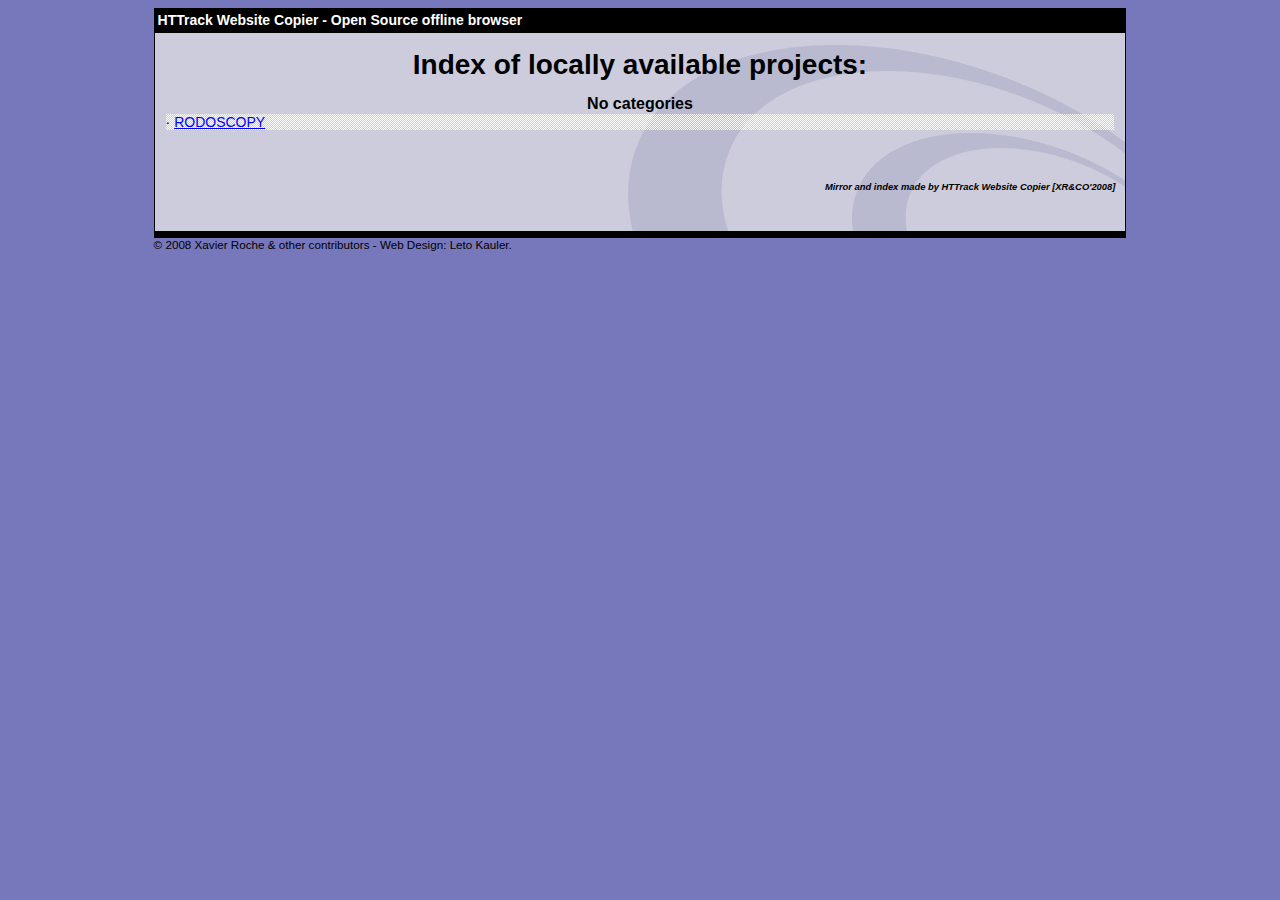
<file: index.html>
<html xmlns="http://www.w3.org/1999/xhtml" lang="en">

<head>
	<meta http-equiv="Content-Type" content="text/html; charset=utf-8" />
	<meta name="description" content="HTTrack is an easy-to-use website mirror utility. It allows you to download a World Wide website from the Internet to a local directory,building recursively all structures, getting html, images, and other files from the server to your computer. Links are rebuiltrelatively so that you can freely browse to the local site (works with any browser). You can mirror several sites together so that you can jump from one toanother. You can, also, update an existing mirror site, or resume an interrupted download. The robot is fully configurable, with an integrated help" />
	<meta name="keywords" content="httrack, HTTRACK, HTTrack, winhttrack, WINHTTRACK, WinHTTrack, offline browser, web mirror utility, aspirateur web, surf offline, web capture, www mirror utility, browse offline, local  site builder, website mirroring, aspirateur www, internet grabber, capture de site web, internet tool, hors connexion, unix, dos, windows 95, windows 98, solaris, ibm580, AIX 4.0, HTS, HTGet, web aspirator, web aspirateur, libre, GPL, GNU, free software" />
	<title>List of available projects - HTTrack Website Copier</title>
	<!-- Mirror and index made by HTTrack Website Copier/3.49-2 [XR&CO'2014] -->

	<style type="text/css">
	<!--

body {
	margin: 0;  padding: 0;  margin-bottom: 15px;  margin-top: 8px;
	background: #77b;
}
body, td {
	font: 14px "Trebuchet MS", Verdana, Arial, Helvetica, sans-serif;
	}

#subTitle {
	background: #000;  color: #fff;  padding: 4px;  font-weight: bold; 
	}

#siteNavigation a, #siteNavigation .current {
	font-weight: bold;  color: #448;
	}
#siteNavigation a:link    { text-decoration: none; }
#siteNavigation a:visited { text-decoration: none; }

#siteNavigation .current { background-color: #ccd; }

#siteNavigation a:hover   { text-decoration: none;  background-color: #fff;  color: #000; }
#siteNavigation a:active  { text-decoration: none;  background-color: #ccc; }


a:link    { text-decoration: underline;  color: #00f; }
a:visited { text-decoration: underline;  color: #000; }
a:hover   { text-decoration: underline;  color: #c00; }
a:active  { text-decoration: underline; }

#pageContent {
	clear: both;
	border-bottom: 6px solid #000;
	padding: 10px;  padding-top: 20px;
	line-height: 1.65em;
	background-image: url(backblue.gif);
	background-repeat: no-repeat;
	background-position: top right;
	}

#pageContent, #siteNavigation {
	background-color: #ccd;
	}


.imgLeft  { float: left;   margin-right: 10px;  margin-bottom: 10px; }
.imgRight { float: right;  margin-left: 10px;   margin-bottom: 10px; }

hr { height: 1px;  color: #000;  background-color: #000;  margin-bottom: 15px; }

h1 { margin: 0;  font-weight: bold;  font-size: 2em; }
h2 { margin: 0;  font-weight: bold;  font-size: 1.6em; }
h3 { margin: 0;  font-weight: bold;  font-size: 1.3em; }
h4 { margin: 0;  font-weight: bold;  font-size: 1.18em; }

.blak { background-color: #000; }
.hide { display: none; }
.tableWidth { min-width: 400px; }

.tblRegular       { border-collapse: collapse; }
.tblRegular td    { padding: 6px;  background-image: url(fade.gif);  border: 2px solid #99c; }
.tblHeaderColor, .tblHeaderColor td { background: #99c; }
.tblNoBorder td   { border: 0; }


// -->
</style>

</head>

<body>
<table width="76%" border="0" align="center" cellspacing="0" cellpadding="3" class="tableWidth">
	<tr>
	<td id="subTitle">HTTrack Website Copier - Open Source offline browser</td>
	</tr>
</table>
<table width="76%" border="0" align="center" cellspacing="0" cellpadding="0" class="tableWidth">
<tr class="blak">
<td>
	<table width="100%" border="0" align="center" cellspacing="1" cellpadding="0">
	<tr>
	<td colspan="6"> 
		<table width="100%" border="0" align="center" cellspacing="0" cellpadding="10">
		<tr> 
		<td id="pageContent"> 
<!-- ==================== End prologue ==================== -->


<h1 ALIGN=Center>Index of locally available projects:</H1>
  <table border="0" width="100%" cellspacing="1" cellpadding="0">
		<TH>
		<BR/>
			No categories
		</TH>
		<TR>
		  <TD BACKGROUND="fade.gif">
                    &middot; <A HREF="RODOSCOPY/index.html">RODOSCOPY</A>
   		  </TD>
		</TR>
	</TABLE>
	<BR>
	<H6 ALIGN="RIGHT">
         <I>Mirror and index made by HTTrack Website Copier [XR&CO'2008]</I>
	</H6>
	<!-- Mirror and index made by HTTrack Website Copier/3.49-2 [XR&CO'2014] -->
	<!-- Thanks for using HTTrack Website Copier! -->

<!-- ==================== Start epilogue ==================== -->
		</td>
		</tr>
		</table>
	</td>
	</tr>
	</table>
</td>
</tr>
</table>

<table width="76%" border="0" align="center" valign="bottom" cellspacing="0" cellpadding="0">
	<tr>
	<td id="footer"><small>&copy; 2008 Xavier Roche & other contributors - Web Design: Leto Kauler.</small></td>
	</tr>
</table>

</body>

</html>
</file>
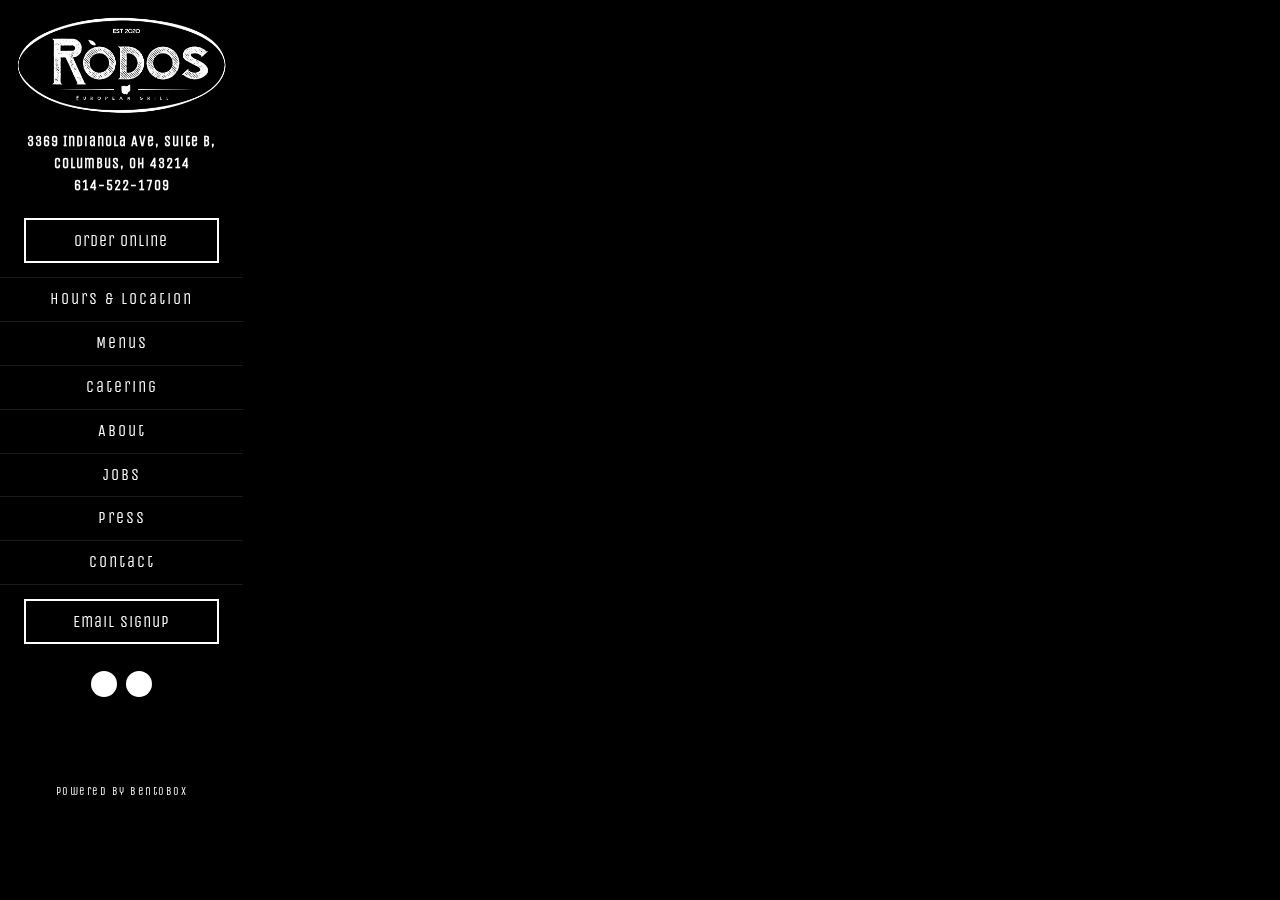
<file: RODOSCOPY/index.html>
<html xmlns="http://www.w3.org/1999/xhtml" lang="en">

<head>
	<meta http-equiv="Content-Type" content="text/html; charset=utf-8" />
	<meta name="description" content="HTTrack is an easy-to-use website mirror utility. It allows you to download a World Wide website from the Internet to a local directory,building recursively all structures, getting html, images, and other files from the server to your computer. Links are rebuiltrelatively so that you can freely browse to the local site (works with any browser). You can mirror several sites together so that you can jump from one toanother. You can, also, update an existing mirror site, or resume an interrupted download. The robot is fully configurable, with an integrated help" />
	<meta name="keywords" content="httrack, HTTRACK, HTTrack, winhttrack, WINHTTRACK, WinHTTrack, offline browser, web mirror utility, aspirateur web, surf offline, web capture, www mirror utility, browse offline, local  site builder, website mirroring, aspirateur www, internet grabber, capture de site web, internet tool, hors connexion, unix, dos, windows 95, windows 98, solaris, ibm580, AIX 4.0, HTS, HTGet, web aspirator, web aspirateur, libre, GPL, GNU, free software" />
	<title>Local index - HTTrack Website Copier</title>
  <!-- Mirror and index made by HTTrack Website Copier/3.49-2 [XR&CO'2014] -->
	<style type="text/css">
	<!--

body {
	margin: 0;  padding: 0;  margin-bottom: 15px;  margin-top: 8px;
	background: #77b;
}
body, td {
	font: 14px "Trebuchet MS", Verdana, Arial, Helvetica, sans-serif;
	}

#subTitle {
	background: #000;  color: #fff;  padding: 4px;  font-weight: bold; 
	}

#siteNavigation a, #siteNavigation .current {
	font-weight: bold;  color: #448;
	}
#siteNavigation a:link    { text-decoration: none; }
#siteNavigation a:visited { text-decoration: none; }

#siteNavigation .current { background-color: #ccd; }

#siteNavigation a:hover   { text-decoration: none;  background-color: #fff;  color: #000; }
#siteNavigation a:active  { text-decoration: none;  background-color: #ccc; }


a:link    { text-decoration: underline;  color: #00f; }
a:visited { text-decoration: underline;  color: #000; }
a:hover   { text-decoration: underline;  color: #c00; }
a:active  { text-decoration: underline; }

#pageContent {
	clear: both;
	border-bottom: 6px solid #000;
	padding: 10px;  padding-top: 20px;
	line-height: 1.65em;
	background-image: url(backblue.gif);
	background-repeat: no-repeat;
	background-position: top right;
	}

#pageContent, #siteNavigation {
	background-color: #ccd;
	}


.imgLeft  { float: left;   margin-right: 10px;  margin-bottom: 10px; }
.imgRight { float: right;  margin-left: 10px;   margin-bottom: 10px; }

hr { height: 1px;  color: #000;  background-color: #000;  margin-bottom: 15px; }

h1 { margin: 0;  font-weight: bold;  font-size: 2em; }
h2 { margin: 0;  font-weight: bold;  font-size: 1.6em; }
h3 { margin: 0;  font-weight: bold;  font-size: 1.3em; }
h4 { margin: 0;  font-weight: bold;  font-size: 1.18em; }

.blak { background-color: #000; }
.hide { display: none; }
.tableWidth { min-width: 400px; }

.tblRegular       { border-collapse: collapse; }
.tblRegular td    { padding: 6px;  background-image: url(fade.gif);  border: 2px solid #99c; }
.tblHeaderColor, .tblHeaderColor td { background: #99c; }
.tblNoBorder td   { border: 0; }


// -->
</style>

</head>

<table width="76%" border="0" align="center" cellspacing="0" cellpadding="3" class="tableWidth">
	<tr>
	<td id="subTitle">HTTrack Website Copier - Open Source offline browser</td>
	</tr>
</table>
<table width="76%" border="0" align="center" cellspacing="0" cellpadding="0" class="tableWidth">
<tr class="blak">
<td>
	<table width="100%" border="0" align="center" cellspacing="1" cellpadding="0">
	<tr>
	<td colspan="6"> 
		<table width="100%" border="0" align="center" cellspacing="0" cellpadding="10">
		<tr> 
		<td id="pageContent"> 
<!-- ==================== End prologue ==================== -->

	<meta name="generator" content="HTTrack Website Copier/3.x">
	<TITLE>Local index - HTTrack</TITLE>
</HEAD>
<BODY>
<H1 ALIGN=Center>Index of locally available sites:</H1>
	<TABLE BORDER="0" WIDTH="100%" CELLSPACING="1" CELLPADDING="0">
		<TR>
			<TD BACKGROUND="fade.gif">
				&middot;
					<A HREF="www.rodos614.com/index.html">
						Rodos European Grill in Columbus, OH
					</A>		
			</TD>
		</TR>
	</TABLE>
	<BR>
	<BR>
	<BR>
  	<H6 ALIGN="RIGHT">
	<I>Mirror and index made by HTTrack Website Copier [XR&amp;CO'2008]</I>
	</H6>
	<!-- Mirror and index made by HTTrack Website Copier/3.49-2 [XR&CO'2014] -->
	<!-- Thanks for using HTTrack Website Copier! -->
	<meta HTTP-EQUIV="Refresh" CONTENT="0; URL=www.rodos614.com/index.html">


<!-- ==================== Start epilogue ==================== -->
		</td>
		</tr>
		</table>
	</td>
	</tr>
	</table>
</td>
</tr>
</table>

<table width="76%" border="0" align="center" valign="bottom" cellspacing="0" cellpadding="0">
	<tr>
	<td id="footer"><small>&copy; 2008 Xavier Roche & other contributors - Web Design: Leto Kauler.</small></td>
	</tr>
</table>

</body>

</html>
</file>
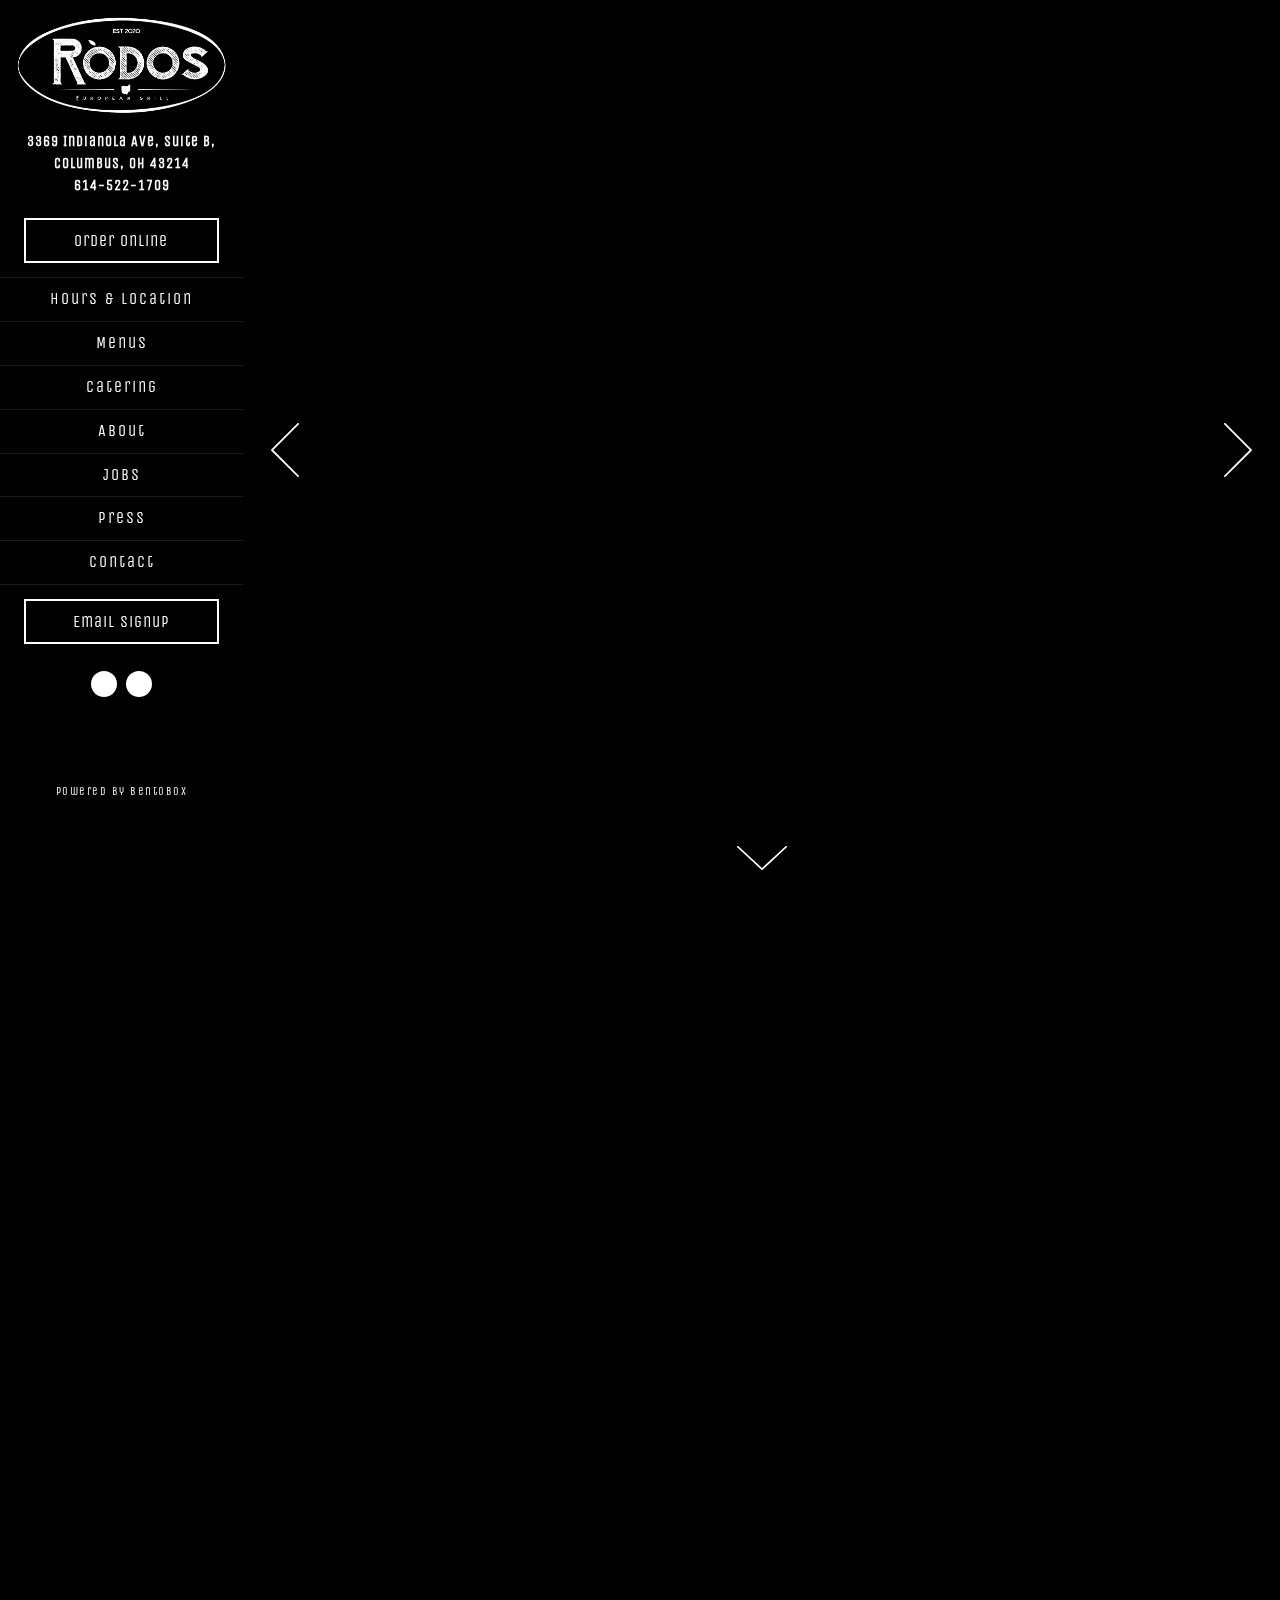
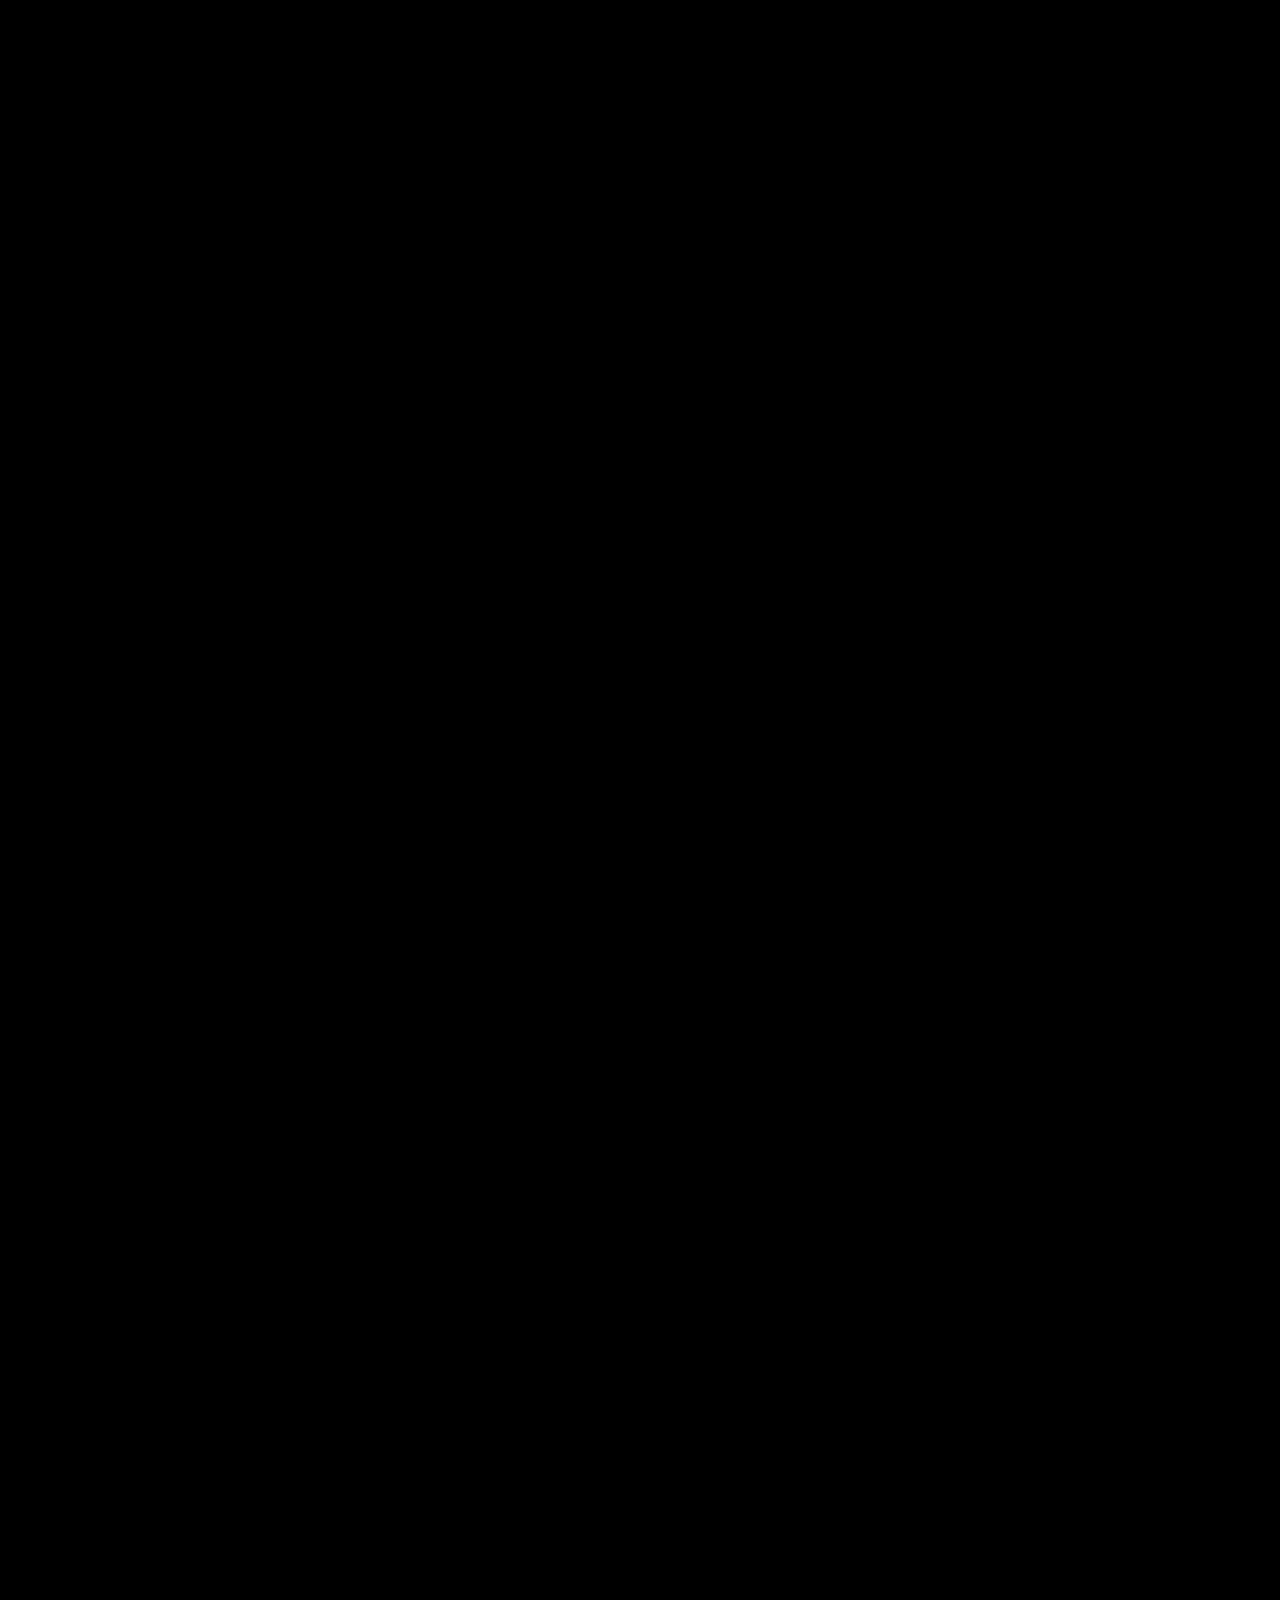
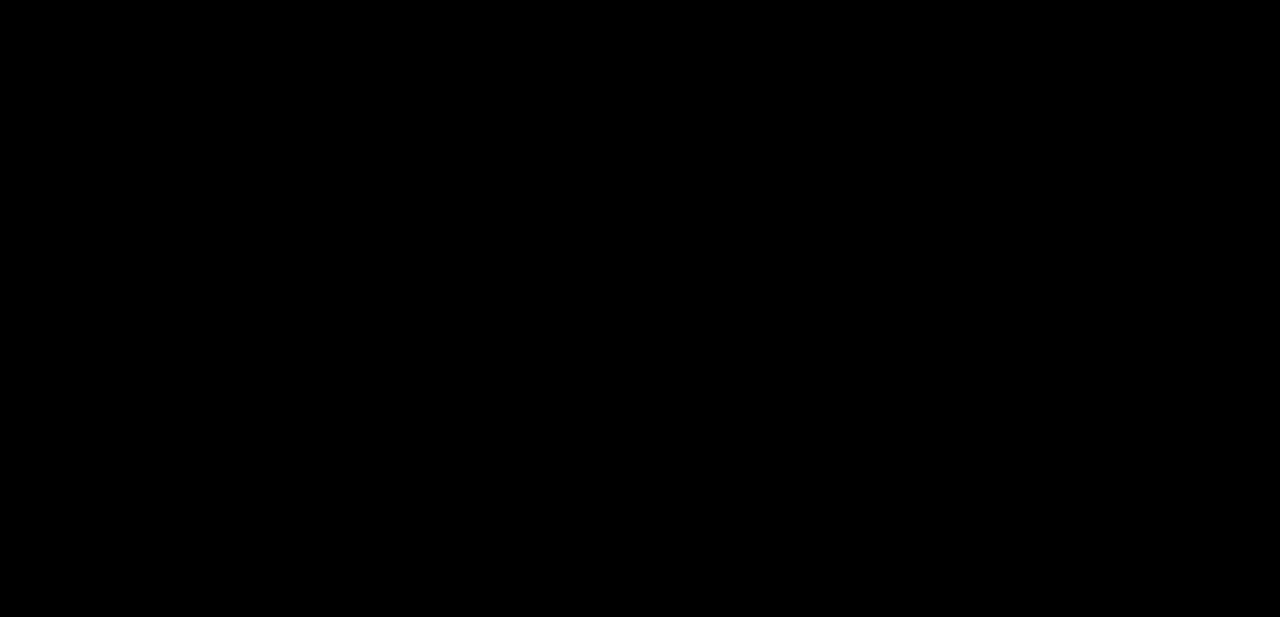
<file: RODOSCOPY/www.rodos614.com/index.html>
<!DOCTYPE html>
<html class="no-js" lang="en-US">
    
<!-- Mirrored from www.rodos614.com/ by HTTrack Website Copier/3.x [XR&CO'2014], Wed, 11 Aug 2021 04:04:04 GMT -->
<!-- Added by HTTrack --><meta http-equiv="content-type" content="text/html;charset=utf-8" /><!-- /Added by HTTrack -->
<head>
      	
	<meta charset="utf-8">
	<meta name="viewport" content="width=device-width, initial-scale=1, shrink-to-fit=no">
	<meta http-equiv="x-ua-compatible" content="ie=edge">
	<title>Rodos European Grill in Columbus, OH</title>
	<!-- Powered by BentoBox http://getbento.com -->
	<!--
	___ ___ _  _ _____ ___  ___  _____  __
	| _ ) __| \| |_   _/ _ \| _ )/ _ \ \/ /
	| _ \ _|| .` | | || (_) | _ \ (_) >  <
	|___/___|_|\_| |_| \___/|___/\___/_/\_\

	-->
		<meta name="keywords" content="Catering, Starters, Soups, Salads, Gyros, Yeeros, Paninis, Dinner, Lunch, Brunch, Desserts, Kids Menu, Beverages">
		<meta name="description" content="Rodos offers European street food to central Ohio. Think of it as getting a taste of some of the best, most authentic treats, right in your hometown. Visit us soon!">
		<link rel="icon" href="../media-cdn.getbento.com/accounts/00edaf3ebdbc296b4ce97fe6b425e450/media/images/89514favicon.png">
	<link rel="canonical" href="index.html">
	<meta name="Revisit-After" content="5 Days">
	<meta name="Distribution" content="Global">
	<meta name="Rating" content="General">
		<meta property="og:site_name" content="Rodos European Grill in Columbus, OH">
		<meta property="og:title" content="Rodos European Grill in Columbus, OH">
		<meta property="og:type" content="website">
		<meta property="og:url" content="index.html">
			<meta property="og:description" content="Rodos offers European street food to central Ohio. Think of it as getting a taste of some of the best, most authentic treats, right in your hometown. Visit us soon!">
			<meta property="og:image" content="../images.getbento.com/accounts/00edaf3ebdbc296b4ce97fe6b425e450/media/images/10876logof10e.jpg?w=1200&amp;fit=fill&amp;auto=compress,format&amp;h=600&amp;bg=000&amp;pad=100">
		<meta name="twitter:card" content="summary">
		<meta name="twitter:title" content="Rodos European Grill in Columbus, OH">
			<meta name="twitter:description" content="Rodos offers European street food to central Ohio. Think of it as getting a taste of some of the best, most authentic treats, right in your hometown. Visit us soon!">
			<meta name="twitter:image" content="../images.getbento.com/accounts/00edaf3ebdbc296b4ce97fe6b425e450/media/images/10876logof10e.jpg?w=1200&amp;fit=fill&amp;auto=compress,format&amp;h=600&amp;bg=000&amp;pad=100">
	<script type="text/javascript" src="../ajax.googleapis.com/ajax/libs/webfont/1.6.26/webfont.js"></script>
	<script type="text/javascript">
			WebFont.load({google: { families: ["Open+Sans:300,400,600", "Unica+One:400", "Yellowtail:400"] }});
		</script>
			<noscript>
			    <style type="text/css">
			    	<link href="https://fonts.googleapis.com/css?family=Open+Sans:300,400,600|Unica+One:400|Yellowtail:400" rel="stylesheet" type="text/css" />
			    </style>
			</noscript>
	
	<script type="text/javascript" src="../theme-assets.getbento.com/osaka/0e3de0b.osaka/assets/js/head.min.js"></script>
	<link rel="stylesheet" href="../assets-cdn-refresh.getbento.com/stylesheet/rodos614/scss/main.fdfe7e93d2adf239e5f8e3854deb278b.css" />
	    <script type="text/javascript">
	        window.ga=window.ga||function(){(ga.q=ga.q||[]).push(arguments)};ga.l=+new Date;
	        ga("create", "UA-186888155-18", "auto");
	        ga("require", "autotrack");
	        ga("send", "pageview");
	    </script>
	    <script type="text/javascript" src="../www.google-analytics.com/analytics.js" async></script>
	<script type="text/javascript">
	    Modernizr.addTest("maybemobile", function(){ return (Modernizr.touchevents && Modernizr.mq("only screen and (max-width: 768px)")) ? true : false; });
	</script>
  
  

  
  

	
	

	
	
	<script type="text/javascript">
	    window.Osaka = { settings: { store: { enabled: false, cart_quantity: null }, gmaps: { apikey: 'AIzaSyCxtTPdJqQMOwjsbKBO3adqPGzBR1MgC5g', styles: [ { "featureType": "all", "elementType": "labels.text.fill", "stylers": [ { "color": "#000000" }, { "lightness": 40 } ] }, { "featureType": "all", "elementType": "labels.text.stroke", "stylers": [ { "visibility": "on" }, { "color": "#000000" }, { "lightness": 16 } ] }, { "featureType": "all", "elementType": "labels.icon", "stylers": [ { "visibility": "off" } ] }, { "featureType": "administrative", "elementType": "geometry.fill", "stylers": [ { "color": "#000000" }, { "lightness": 20 } ] }, { "featureType": "administrative", "elementType": "geometry.stroke", "stylers": [ { "color": "#000000" }, { "lightness": 17 }, { "weight": 1.2 } ] }, { "featureType": "landscape", "elementType": "geometry", "stylers": [ { "color": "#000000" }, { "lightness": 20 } ] }, { "featureType": "poi", "elementType": "geometry", "stylers": [ { "color": "#000000" }, { "lightness": 21 } ] }, { "featureType": "road.highway", "elementType": "geometry.fill", "stylers": [ { "color": "#000000" }, { "lightness": 17 } ] }, { "featureType": "road.highway", "elementType": "geometry.stroke", "stylers": [ { "color": "#000000" }, { "lightness": 29 }, { "weight": 0.2 } ] }, { "featureType": "road.arterial", "elementType": "geometry", "stylers": [ { "color": "#000000" }, { "lightness": 18 } ] }, { "featureType": "road.local", "elementType": "geometry", "stylers": [ { "color": "#000000" }, { "lightness": 16 } ] }, { "featureType": "transit", "elementType": "geometry", "stylers": [ { "color": "#000000" }, { "lightness": 19 } ] }, { "featureType": "water", "elementType": "geometry", "stylers": [ { "color": "#000000" }, { "lightness": 17 } ] } ], icon: null }, galleries: { autoplay: false, fade: true }, heros: { autoplay_galleries: true } } };
	</script>
	<!--[if lt IE 9]>
	    <script type="text/javascript" src="https://theme-assets.getbento.com/osaka/0e3de0b.osaka/assets/assets/js/ltie9.min.js "></script>
	<![endif] -->

      	
		<script type="application/ld+json">{"@context": "http://schema.org", "@type": "Organization", "@id": "https://www.rodos614.com/#organization", "url": "https://www.rodos614.com", "name": "Rodos European Grill", "description": "Rodos offers European street food to central Ohio. Think of it as getting a taste of some of the best, most authentic treats, right in your hometown. Visit us soon!", "logo": "https://images.getbento.com/accounts/00edaf3ebdbc296b4ce97fe6b425e450/media/images/10876logo.png?w=600\u0026fit=max\u0026auto=compress,format\u0026h=600", "subOrganization": {"@type": "FoodEstablishment", "@id": "https://www.rodos614.com/location/rodos-european-grill/#foodestablishment", "url": "https://www.rodos614.com/location/rodos-european-grill/", "name": "Rodos European Grill", "description": "", "image": "", "photo": "", "address": {"@type": "PostalAddress", "name": "Rodos European Grill", "streetAddress": "3369 Indianola Ave, Suite B", "addressLocality": "Columbus", "addressRegion": "OH", "postalCode": "43214"}, "location": {"@type": "PostalAddress", "name": "Rodos European Grill", "streetAddress": "3369 Indianola Ave, Suite B", "addressLocality": "Columbus", "addressRegion": "OH", "postalCode": "43214"}, "telephone": "614-522-1709", "hasMap": "https://www.rodos614.com/location/rodos-european-grill/", "parentOrganization": {"@type": "Organization", "@id": "https://www.rodos614.com/#organization"}, "servesCuisine": "Grill, European Restaurant", "priceRange": "$$"}, "sameAs": ["https://www.facebook.com/rodos614/", "https://www.instagram.com/rodos614"], "potentialAction": [{"@type": "ReserveAction", "object": {"@type": "Reservation", "name": "Table", "url": "https://www.rodos614.com/#action-reservations"}, "result": {"@type": "Reservation", "name": "Table"}, "target": "https://www.rodos614.com"}, {"@type": "SubscribeAction", "object": {"@type": "Product", "name": "Mailing List"}, "target": "https://www.rodos614.com"}]}</script>
			<script type="application/ld+json">{"@context": "http://schema.org", "@type": "WebSite", "@id": "https://www.rodos614.com/#website", "url": "https://www.rodos614.com", "name": "Rodos European Grill"}</script>
			<script type="application/ld+json">{"@context": "http://schema.org", "@type": "WebPage", "@id": "https://www.rodos614.com/#webpage", "url": "https://www.rodos614.com", "name": "Rodos European Grill"}</script>

  		
    </head>
    <body class="has-sticky-powered-by has-mobi-footer index-template has-nav-address-bar">
        
  
	 
	<header class="site-header" tabindex="-1">
		<a href="#main-content" class="skip">Skip to main content</a>
	  <div class="site-header-desktop">
	    <div class="site-header-desktop__container">
				
		<div class="site-logo">
	        <a class="site-logo__btn" href="index.html">
	            
                <img src="../images.getbento.com/accounts/00edaf3ebdbc296b4ce97fe6b425e450/media/images/10876logo.png" 
  

  

  
    
      alt="Rodos European Grill Home"
    
  

/>
              
	            
	        </a>
	    </div>

				
	
		<div class="site-location">
			<a 
			href="https://maps.google.com/?cid=13811261483323640322"
		 class="site-location__address" target="_blank" rel="noopener"
		 data-bb-track="button" data-bb-track-on="click" data-bb-track-category="Address" data-bb-track-action="Click" data-bb-track-label="Header"
><span>3369 Indianola Ave, Suite B,</span> <span> Columbus, OH 43214</span></a>
					<a class="site-location__tel" href="tel:614-522-1709"
		 data-bb-track="button" data-bb-track-on="click" data-bb-track-category="Phone Number" data-bb-track-action="Click" data-bb-track-label="Header"
>614-522-1709</a>
	    </div>

					<div class="site-header-action site-header-action--primary">
						<a href="online-ordering/index.html" class="btn btn-brand btn-block">Order Online</a>
					</div>
				
	<nav class="site-nav">
    <ul class="site-nav-menu">
			
			<li>
				<a href="location/rodos-european-grill/index.html">Hours & Location</a>
			</li>
			<li>
				<a href="menus/index.html">Menus</a>
			</li>
			<li>
				<a href="catering/index.html">Catering</a>
			</li>
			<li>
				<a href="about/index.html">About</a>
			</li>
			<li>
				<a href="jobs/index.html">Jobs</a>
			</li>
			<li>
				<a href="press/index.html">Press</a>
			</li>
			<li>
				<a href="contact/index.html">Contact</a>
			</li>

    </ul>
  </nav>

					<div class="site-header-action site-header-action--secondary">
						<button type="button" class="btn btn-brand btn-block" data-popup="inline" data-popup-src="#popup-newsletter-form" data-bb-track="button" data-bb-track-on="click" data-bb-track-category="Email Sign Up Trigger Button" data-bb-track-action="Click" data-bb-track-label="Callout, Header">Email Signup</button>
					</div>
				
        <div class="site-social">
            <ul class="social-accounts">
				<li><a href="https://www.facebook.com/rodos614/" target="_blank" rel="noopener" data-bb-track="button" data-bb-track-on="click" data-bb-track-category="Social Icons" data-bb-track-action="Click" data-bb-track-label="Facebook"><span class="fa fa-facebook" aria-hidden="true"></span><span class="sr-only">Facebook</span></a></li>
				<li><a href="https://www.instagram.com/rodos614" target="_blank" rel="noopener" data-bb-track="button" data-bb-track-on="click" data-bb-track-category="Social Icons" data-bb-track-action="Click" data-bb-track-label="Instagram"><span class="fa fa-instagram" aria-hidden="true"></span><span class="sr-only">Instagram</span></a></li>
		</ul>
        </div>

			</div>
			
	<div class="site-powered-by">
	  <a href="https://getbento.com/?utm_source=header&amp;utm_campaign=rodos614.com" target="_blank" rel="noopener">powered by BentoBox</a>
	</div>

		</div>
	  <div class="site-header-mobi">
			
		<div class="site-logo">
	        <a class="site-logo__btn" href="index.html">
					
            <img src="../images.getbento.com/accounts/00edaf3ebdbc296b4ce97fe6b425e450/media/images/10876logo.png" 
  

  

  
    
      alt="Rodos European Grill Home"
    
  

/>
          
	        </a>
	    </div>

			
	
		<div class="site-location">
			<a 
			href="https://maps.google.com/?cid=13811261483323640322"
		 class="site-location__address" target="_blank" rel="noopener"
		 data-bb-track="button" data-bb-track-on="click" data-bb-track-category="Address" data-bb-track-action="Click" data-bb-track-label="Header"
><span>3369 Indianola Ave, Suite B,</span> <span> Columbus, OH 43214</span></a>
					<a class="site-location__tel" href="tel:614-522-1709"
		 data-bb-track="button" data-bb-track-on="click" data-bb-track-category="Phone Number" data-bb-track-action="Click" data-bb-track-label="Header"
>614-522-1709</a>
	    </div>

				
			<button type="button" class="nav-toggle-btn" aria-controls="SiteHeaderMobilePanel" aria-expanded="false">
	      <span class="sr-only">Toggle Navigation</span>
	      <span class="nav-toggle-btn__line"></span>
	      <span class="nav-toggle-btn__line"></span>
	      <span class="nav-toggle-btn__line"></span>
	    </button>

	    <div id="SiteHeaderMobilePanel" class="site-header-mobi-panel">
	      <div class="site-header-mobi-panel__inner">
					
	<nav class="site-nav">
    <ul class="site-nav-menu">
			
			<li>
				<a href="location/rodos-european-grill/index.html">Hours & Location</a>
			</li>
			<li>
				<a href="menus/index.html">Menus</a>
			</li>
			<li>
				<a href="catering/index.html">Catering</a>
			</li>
			<li>
				<a href="about/index.html">About</a>
			</li>
			<li>
				<a href="jobs/index.html">Jobs</a>
			</li>
			<li>
				<a href="press/index.html">Press</a>
			</li>
			<li>
				<a href="contact/index.html">Contact</a>
			</li>
<li><button type="button" class="" data-popup="inline" data-popup-src="#popup-newsletter-form" data-bb-track="button" data-bb-track-on="click" data-bb-track-category="Email Sign Up Trigger Button" data-bb-track-action="Click" data-bb-track-label="Callout, Header">Email Signup</button></li>
    </ul>
  </nav>

	        
        <div class="site-social site-social--bordered">
            <ul class="social-accounts">
				<li><a href="https://www.facebook.com/rodos614/" target="_blank" rel="noopener" data-bb-track="button" data-bb-track-on="click" data-bb-track-category="Social Icons" data-bb-track-action="Click" data-bb-track-label="Facebook"><span class="fa fa-facebook" aria-hidden="true"></span><span class="sr-only">Facebook</span></a></li>
				<li><a href="https://www.instagram.com/rodos614" target="_blank" rel="noopener" data-bb-track="button" data-bb-track-on="click" data-bb-track-category="Social Icons" data-bb-track-action="Click" data-bb-track-label="Instagram"><span class="fa fa-instagram" aria-hidden="true"></span><span class="sr-only">Instagram</span></a></li>
		</ul>
        </div>

        	
	
		<div class="site-location">
			<a 
			href="https://maps.google.com/?cid=13811261483323640322"
		 class="site-location__address" target="_blank" rel="noopener"
		 data-bb-track="button" data-bb-track-on="click" data-bb-track-category="Address" data-bb-track-action="Click" data-bb-track-label="Header"
><span>3369 Indianola Ave, Suite B,</span> <span> Columbus, OH 43214</span></a>
					<a class="site-location__tel" href="tel:614-522-1709"
		 data-bb-track="button" data-bb-track-on="click" data-bb-track-category="Phone Number" data-bb-track-action="Click" data-bb-track-label="Header"
>614-522-1709</a>
	    </div>

	      </div>
	      
	<div class="site-powered-by">
	  <a href="https://getbento.com/?utm_source=header&amp;utm_campaign=rodos614.com" target="_blank" rel="noopener">powered by BentoBox</a>
	</div>

			</div>
		</div>
	</header>

  	

  

	<div class="site-content">
		

		<main class="site-content__main page-id--305180">
			  <h1 class="sr-only">Home</h1>
			<span id="main-content" class="sr-only">Main content starts here, tab to start navigating</span>
			
		
			
			<section id="hero" class="hero hero--no-content hero--gallery hero--scrollable hero--fullheight revealable">
				
				
	<button type="button" class="hero__scroll-btn arrow-btn arrow-btn--down">
        <span class="sr-only">Scroll Down to Content</span>
    </button>

				
		<div class="gallery gallery--fit">
			
          
				<li>
		      <div class="gallery__item" style="background-image: url('https://images.getbento.com/accounts/00edaf3ebdbc296b4ce97fe6b425e450/media/FNfA6KeT5SOwZ8yV4alY_image_6483441 (3).JPG?fit=max&w=1800&auto=format,compress');">
              <img class="sr-only" 
  

  
    
  

  
    
      alt="a bunch of different types of food on a plate"
    
  

>
          </div>
              <span class="sr-only">Slide 1 of 3</span>
		    </li>
			
          
				<li>
		      <div class="gallery__item" style="background-image: url('../images.getbento.com/accounts/00edaf3ebdbc296b4ce97fe6b425e450/media/CYEVVCKOScG7Ha76op7w_image_503713298417.jpg?fit=max&amp;w=1800&amp;auto=format,compress');">
              <img class="sr-only" 
  

  
    
  

  
    
      alt="a plate of food on a table"
    
  

>
          </div>
              <span class="sr-only">Slide 2 of 3</span>
		    </li>
			
          
				<li>
		      <div class="gallery__item" style="background-image: url('https://images.getbento.com/accounts/00edaf3ebdbc296b4ce97fe6b425e450/media/nql4LkNbSze9e9ax32qh_image_6483441 (9).JPG?fit=max&w=1800&auto=format,compress');">
              <img class="sr-only" 
  

  
    
  

  
    
      alt="a bowl of food on a plate"
    
  

>
          </div>
              <span class="sr-only">Slide 3 of 3</span>
		    </li>
			
	    </div>

				 
	<div id="motion-elements-control-section">
		<button class='btn fa fa-play play-motion ada-motion-toggle-btns hide-motion' data-action='play'>
			<span class='sr-only'>hero gallery paused, press to play images slides</span>
		</button>
		<button class='btn fa fa-pause pause-motion ada-motion-toggle-btns' data-action='pause'>
			<span class='sr-only'>Playing hero gallery, press to pause images slides</span>
		</button>
	</div>

			</section>



			
		
		<section class="c-tout-overlay revealable" style="background-image: url('');" 
  

  

  
    
      role="img" aria-label="Rodos European Grill"
    
  

 >
		        <div class="container">
		            <h2 class="h1">Rodos European Grill</h2>
		            
		            <p>Please call for reservations!</p><p><a class="btn btn-brand" href="tel:6145221709">Call Now</a></p>
		            
	
		

	

		        </div>
	    </section>


		<section class="c-tout-overlay revealable" style="background-image: url('https://images.getbento.com/accounts/00edaf3ebdbc296b4ce97fe6b425e450/media/zuHuApabReGi9jh3JAwn_image_6483441 (10).JPG?fit=max&w=1800&auto=format,compress');" 
  

  
    
  

  
    
      role="img" aria-label="a plate of food on a table"
    
  

 >
	    </section>


		<section class="c-tout-overlay revealable" style="background-image: url('');" 
  

  

  
    
      role="img" aria-label="Dining"
    
  

 >
		        <div class="container">
		            <h2 class="h1">Dining</h2>
		            
		            <p>We have plenty of delicious options in our dining room. Come eat with us!</p><p><a class="btn btn-brand" href="menus/index.html">Menus</a></p>
		            
	
		

	

		        </div>
	    </section>


		<section class="c-tout-overlay revealable" style="background-image: url('https://images.getbento.com/accounts/00edaf3ebdbc296b4ce97fe6b425e450/media/zgVYAUMyShGAIGnr4Udc_image_6483441 (8).JPG?fit=max&w=1800&auto=format,compress');" 
  

  
    
  

  
    
      role="img" aria-label="a plate of food on a table"
    
  

 >
	    </section>


		<section class="c-tout-overlay revealable" style="background-image: url('');" 
  

  

  
    
      role="img" aria-label="Catering"
    
  

 >
		        <div class="container">
		            <h2 class="h1">Catering</h2>
		            
		            <p>Come find out what catering options we have</p><p><a class="btn btn-brand" href="catering/index.html">Learn More</a></p>
		            
	
		

	

		        </div>
	    </section>




			
		</main>

		
				

	<footer class="mobi-footer mobi-footer--sticky">
	    <ul class="mobi-footer__list">
				<li class="mobi-footer__item">
					<a href="tel:614-522-1709" class="btn btn-brand btn-block"
		 data-bb-track="button" data-bb-track-on="click" data-bb-track-category="Phone Number" data-bb-track-action="Click" data-bb-track-label="Footer"
>Call 614-522-1709</a>
				</li>
				<li class="mobi-footer__item">
					
	
		
			
		<a href="online-ordering/index.html" class="btn btn-brand btn-block">Order Online</a>


	

				</li>
	    </ul>
	</footer>

		
	</div>

	
	
		
        
        
        
        <aside id="popup-newsletter-form" class="popup popup--form mfp-hide">
            <form class="js-form-ajax form-alt container-sm" data-form-endpoint="/forms/submit/newsletter/" enctype="multipart/form-data" method="post">
    <input type='hidden' name='csrfmiddlewaretoken' value='RMU50yJdQoxuop9NVeiX98bX6AHoQUoVMgWVNZ9EWIoT8uLWxcfKZ3YMaOynVefY' />
    <div style="display: none;">
        <label>leave this field blank
            <input type="text" name="comment_body" value="" />
        </label>
    </div>
    
    
                <input type="hidden" name="form" value="newsletter">
                
				
		<div data-bb-track="form" data-bb-track-on="submit" data-bb-track-category="Forms" data-bb-track-action="Submit" data-bb-track-label="Email Sign Up" aria-hidden="true"></div>

                <div class="form-header">
                    <h2 class="h1 form-heading">Email Signup</h2>
                    
                </div>
                <div class="form-ui">
                    
    
    
        
        

        
            
    
<label for="616174" >
    <i class="error-label"></i>
    <span class="input-label">First Name</span>
    
        <input id="616174" class="form-control" type="text" name="616174" placeholder="First Name" required
         
    
    
      
    
    
    
    
    
    

    
      autocomplete="given-name"
    
 aria-describedby="616174-error">
    
</label>


        
        
    
        
        

        
            
    
<label for="616175" >
    <i class="error-label"></i>
    <span class="input-label">Last Name</span>
    
        <input id="616175" class="form-control" type="text" name="616175" placeholder="Last Name" required
         
    
    
    
      
    
    
    
    
    

    
      autocomplete="family-name"
    
 aria-describedby="616175-error">
    
</label>


        
        
    
        
        

        
            
    
<label for="616176" >
    <i class="error-label"></i>
    <span class="input-label">Email</span>
    
        <input id="616176" class="form-control" type="email" name="616176" placeholder="Email" required 
    
    
    
    
      
    
    
    
    

    
      autocomplete="email"
    
 aria-describedby="616176-error">
    
</label>


        
        
    

                </div>
                <div class="form-actions">
                    <button type="submit" class="btn btn-brand-alt">Submit</button>
                    <span class="form-error-msg">Please check errors in the form above</span>
                </div>
                <div class="form-success-msg">
                    <span>Thank you for signing up for email updates!</span>
                    <button type="button" class="btn btn-brand-alt js-popup-closebtn">Close</button>
                </div>
                

  

    
    

  

  

  
            
    </form>
        </aside>

	


	
		<script type="text/javascript" src="../theme-assets.getbento.com/osaka/0e3de0b.osaka/assets/js/foot.libs.min.js"></script>
        <script type="text/javascript" src="../theme-assets.getbento.com/osaka/0e3de0b.osaka/assets/js/bentobox.min.js"></script>

        
        

	
	

        
    <script type="text/javascript" src="../assets-cdn.getbento.com/static/analytics/js/bento-analytics.min.a7c4b9308d08.js" data-bentoanalytics='{"account": "rodos614", "theme": "osaka", "template": "index.html", "preset": "2895", "indicativeApiKey": "62e150f7-1993-460b-90ab-1bb1bd494ad7", "devMode": false}'></script></body>
<!-- Mirrored from www.rodos614.com/ by HTTrack Website Copier/3.x [XR&CO'2014], Wed, 11 Aug 2021 04:04:20 GMT -->
</html>
</file>
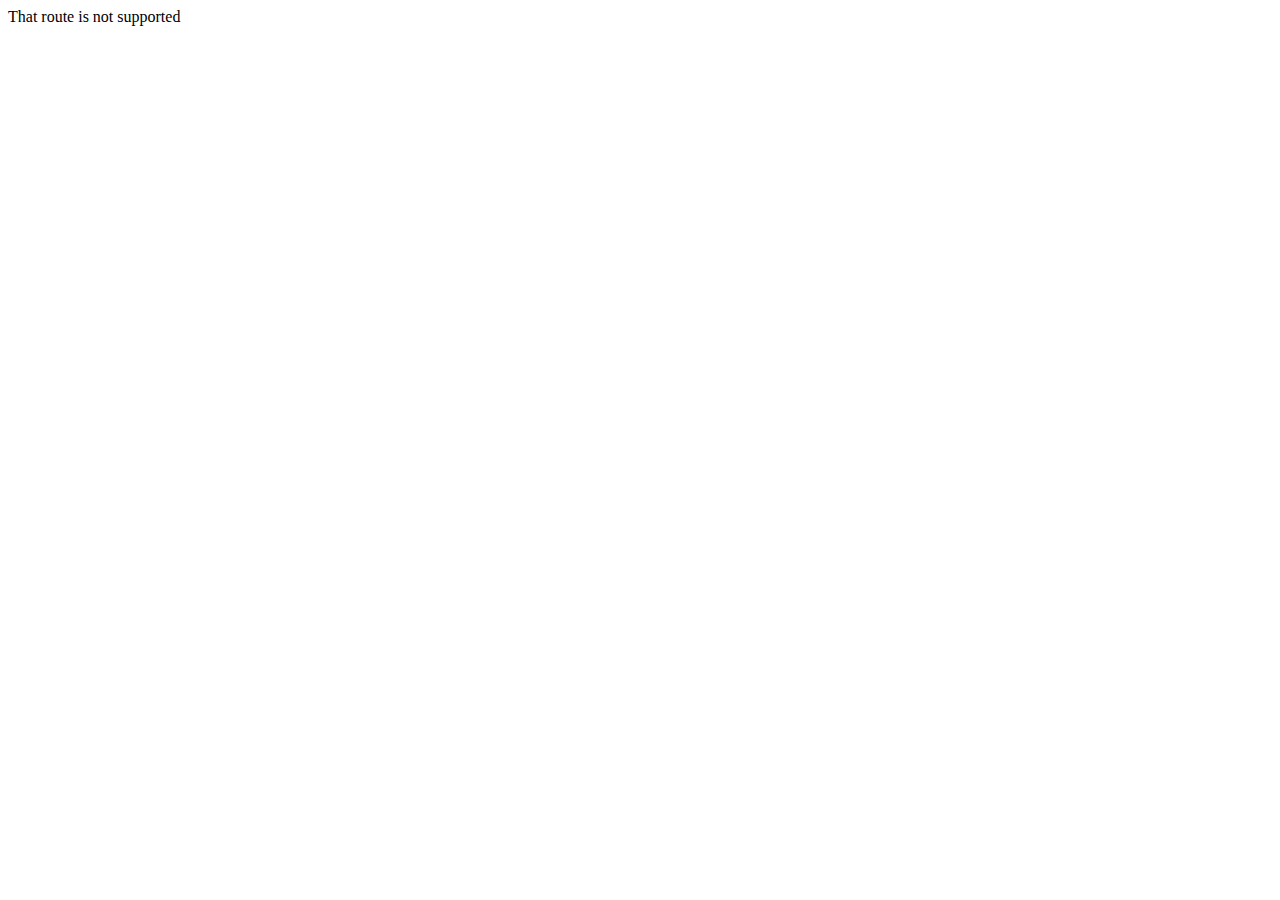
<file: RODOSCOPY/rodos614.getbento.com/online-ordering/index.html>
<!doctype html><html lang="en">
<!-- Mirrored from rodos614.getbento.com/online-ordering/ by HTTrack Website Copier/3.x [XR&CO'2014], Wed, 11 Aug 2021 04:04:31 GMT -->
<!-- Added by HTTrack --><meta http-equiv="content-type" content="text/html;charset=utf-8" /><!-- /Added by HTTrack -->
<head> <link rel="icon" href="../../media-cdn.getbento.com/accounts/00edaf3ebdbc296b4ce97fe6b425e450/media/images/89514favicon.png"> <meta name="description" content="Order pickup and delivery from Rodos European Grill in Columbus, Ohio"/><meta name="og:description" content="Order pickup and delivery from Rodos European Grill in Columbus, Ohio"/> <title>Order Online | Rodos European Grill, Columbus, OH</title><meta name="title" content="Order Online | Rodos European Grill, Columbus, OH"/><meta name="og:title" content="Order Online | Rodos European Grill, Columbus, OH"/> <meta name="og:site_name" content="Rodos European Grill in Columbus, OH"/> <meta name="og:image" content="../../images.getbento.com/accounts/00edaf3ebdbc296b4ce97fe6b425e450/media/images/27325Image2020-12-30at7.32.16PMb729.jpg?w=1800&amp;fit=max&amp;auto=compress,format&amp;h=1800"/> <link rel="canonical" href="index.html"><meta name="og:url" content="index.html"/><script>var bentoboxBaseOrdering = {};
        
        bentoboxBaseOrdering.account =  {"name": "Rodos European Grill", "logo": "https://images.getbento.com/accounts/00edaf3ebdbc296b4ce97fe6b425e450/media/images/10876logo.png?w=600&fit=max&auto=compress,format&h=600", "google_tag_manager_id": null, "facebook_pixel_id": null, "site_title": "Rodos European Grill in Columbus, OH", "beta_feature_flags": ["checkout_v2_ab_online_ordering", "diner_accounts", "billing_address_enabled", "square_pay_order_api", "digital_wallets", "extended_digital_gift_card_code_length", "digital_gift_card_redemption"], "processed_theme_options": {"primary_color": "#ababab", "accent_color": "#000", "body_color": "#000"}, "google_analytics": {"tracking_code": "UA-186888155-18"}, "utm_footer_link": "https://getbento.com/features/online-ordering/?utm_source=footer&utm_campaign=rodos614.com", "online_ordering_general_settings": {"store_header_image": [], "logo": [{"url": "https://images.getbento.com/accounts/00edaf3ebdbc296b4ce97fe6b425e450/media/images/27325Image2020-12-30at7.32.16PM.jpg?w=1800&fit=max&auto=compress,format&h=1800", "alt_text": "a drawing of a face"}], "custom_message": "", "logo_destination_url": ""}, "location_list_sorting_enabled": true, "online_ordering_lazy_loading_disabled": false, "show_item_special_instructions_field_on_online_ordering": true, "has_intellimize_enabled_for_online_ordering": false};
        
        window.bentoboxBaseOrdering = bentoboxBaseOrdering;</script> <script>window.smartlook||(function(d) {
            var o=smartlook=function(){ o.api.push(arguments)},h=d.getElementsByTagName('head')[0];
            var c=d.createElement('script');o.api=new Array();c.async=true;c.type='text/javascript';
            c.charset='utf-8';c.src='../../rec.smartlook.com/recorder.js';h.appendChild(c);
            })(document);
            smartlook('init', '45f2c50279f823e830a2ab90502da427f04aa4b0');</script>  <meta name="getbento/online-ordering" content=""><meta name="og:type" content="website"><meta name="viewport" content="width=device-width,initial-scale=1,maximum-scale=1,user-scalable=0,shrink-to-fit=no"><meta name="charset" content="UTF-8"><meta name="format-detection" content="telephone=no"></head><body><div id="modal"></div><div id="app"></div><script defer="defer" src="../../app-assets.getbento.com/online-ordering/305c1a0/vendors_bundle.js"></script><script defer="defer" src="../../app-assets.getbento.com/online-ordering/305c1a0/main_bundle.js"></script><script type="text/javascript" src="../../assets-cdn.getbento.com/static/analytics/js/bento-analytics.min.a7c4b9308d08.js" data-bentoanalytics='{"account": "rodos614", "theme": "osaka", "template": "", "preset": "2895", "indicativeApiKey": "62e150f7-1993-460b-90ab-1bb1bd494ad7", "devMode": false}'></script></body>
<!-- Mirrored from rodos614.getbento.com/online-ordering/ by HTTrack Website Copier/3.x [XR&CO'2014], Wed, 11 Aug 2021 04:04:31 GMT -->
</html>
</file>
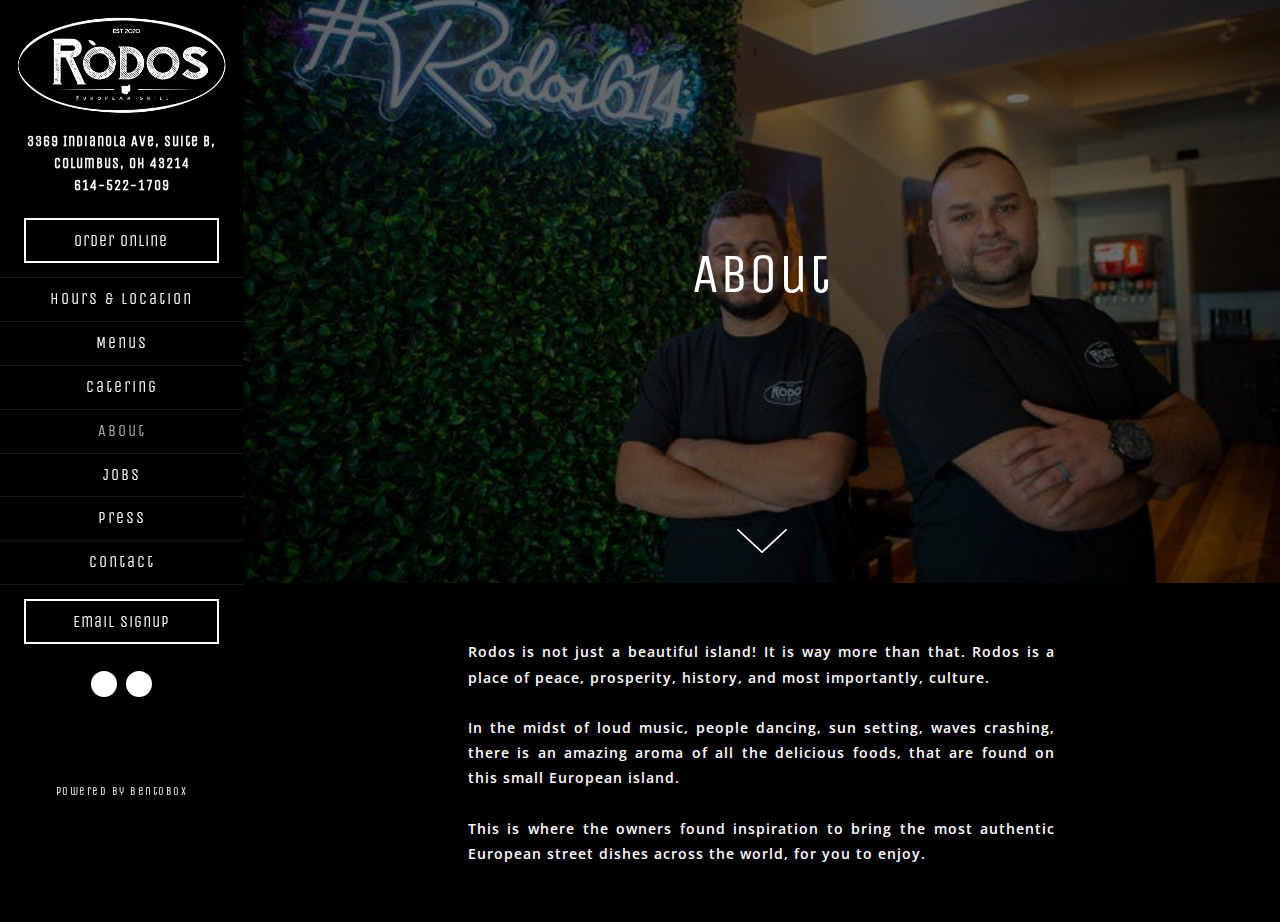
<file: RODOSCOPY/www.rodos614.com/about/index.html>
<!DOCTYPE html>
<html class="no-js" lang="en-US">
    
<!-- Mirrored from www.rodos614.com/about/ by HTTrack Website Copier/3.x [XR&CO'2014], Wed, 11 Aug 2021 04:04:25 GMT -->
<!-- Added by HTTrack --><meta http-equiv="content-type" content="text/html;charset=utf-8" /><!-- /Added by HTTrack -->
<head>
      	
	<meta charset="utf-8">
	<meta name="viewport" content="width=device-width, initial-scale=1, shrink-to-fit=no">
	<meta http-equiv="x-ua-compatible" content="ie=edge">
	<title>About | Rodos European Grill in Columbus, OH</title>
	<!-- Powered by BentoBox http://getbento.com -->
	<!--
	___ ___ _  _ _____ ___  ___  _____  __
	| _ ) __| \| |_   _/ _ \| _ )/ _ \ \/ /
	| _ \ _|| .` | | || (_) | _ \ (_) >  <
	|___/___|_|\_| |_| \___/|___/\___/_/\_\

	-->
		<meta name="keywords" content="Catering, Starters, Soups, Salads, Gyros, Yeeros, Paninis, Dinner, Lunch, Brunch, Desserts, Kids Menu, Beverages">
		<meta name="description" content="Rodos offers European street food to central Ohio. Think of it as getting a taste of some of the best, most authentic treats, right in your hometown. Visit us soon!">
		<link rel="icon" href="../../media-cdn.getbento.com/accounts/00edaf3ebdbc296b4ce97fe6b425e450/media/images/89514favicon.png">
	<link rel="canonical" href="index.html">
	<meta name="Revisit-After" content="5 Days">
	<meta name="Distribution" content="Global">
	<meta name="Rating" content="General">
		<meta property="og:site_name" content="Rodos European Grill in Columbus, OH">
		<meta property="og:title" content="About | Rodos European Grill in Columbus, OH">
		<meta property="og:type" content="article">
		<meta property="og:url" content="index.html">
			<meta property="og:description" content="Rodos offers European street food to central Ohio. Think of it as getting a taste of some of the best, most authentic treats, right in your hometown. Visit us soon!">
			<meta property="og:image" content="../../images.getbento.com/accounts/00edaf3ebdbc296b4ce97fe6b425e450/media/images/377771b1a15a4-d824-4363-b881-44c3052f4042-restaurant_1208_ac_0111d2.jpg?w=1200&amp;fit=crop&amp;auto=compress,format&amp;h=600">
		<meta name="twitter:card" content="summary_large_image">
		<meta name="twitter:title" content="About | Rodos European Grill in Columbus, OH">
			<meta name="twitter:description" content="Rodos offers European street food to central Ohio. Think of it as getting a taste of some of the best, most authentic treats, right in your hometown. Visit us soon!">
			<meta name="twitter:image" content="../../images.getbento.com/accounts/00edaf3ebdbc296b4ce97fe6b425e450/media/images/377771b1a15a4-d824-4363-b881-44c3052f4042-restaurant_1208_ac_0111d2.jpg?w=1200&amp;fit=crop&amp;auto=compress,format&amp;h=600">
	<script type="text/javascript" src="../../ajax.googleapis.com/ajax/libs/webfont/1.6.26/webfont.js"></script>
	<script type="text/javascript">
			WebFont.load({google: { families: ["Open+Sans:300,400,600", "Unica+One:400", "Yellowtail:400"] }});
		</script>
			<noscript>
			    <style type="text/css">
			    	<link href="https://fonts.googleapis.com/css?family=Open+Sans:300,400,600|Unica+One:400|Yellowtail:400" rel="stylesheet" type="text/css" />
			    </style>
			</noscript>
	
	<script type="text/javascript" src="../../theme-assets.getbento.com/osaka/0e3de0b.osaka/assets/js/head.min.js"></script>
	<link rel="stylesheet" href="../../assets-cdn-refresh.getbento.com/stylesheet/rodos614/scss/main.fdfe7e93d2adf239e5f8e3854deb278b.css" />
	    <script type="text/javascript">
	        window.ga=window.ga||function(){(ga.q=ga.q||[]).push(arguments)};ga.l=+new Date;
	        ga("create", "UA-186888155-18", "auto");
	        ga("require", "autotrack");
	        ga("send", "pageview");
	    </script>
	    <script type="text/javascript" src="../../www.google-analytics.com/analytics.js" async></script>
	<script type="text/javascript">
	    Modernizr.addTest("maybemobile", function(){ return (Modernizr.touchevents && Modernizr.mq("only screen and (max-width: 768px)")) ? true : false; });
	</script>
  
  

  
  

	
	

	
	
	<script type="text/javascript">
	    window.Osaka = { settings: { store: { enabled: false, cart_quantity: null }, gmaps: { apikey: 'AIzaSyCxtTPdJqQMOwjsbKBO3adqPGzBR1MgC5g', styles: [ { "featureType": "all", "elementType": "labels.text.fill", "stylers": [ { "color": "#000000" }, { "lightness": 40 } ] }, { "featureType": "all", "elementType": "labels.text.stroke", "stylers": [ { "visibility": "on" }, { "color": "#000000" }, { "lightness": 16 } ] }, { "featureType": "all", "elementType": "labels.icon", "stylers": [ { "visibility": "off" } ] }, { "featureType": "administrative", "elementType": "geometry.fill", "stylers": [ { "color": "#000000" }, { "lightness": 20 } ] }, { "featureType": "administrative", "elementType": "geometry.stroke", "stylers": [ { "color": "#000000" }, { "lightness": 17 }, { "weight": 1.2 } ] }, { "featureType": "landscape", "elementType": "geometry", "stylers": [ { "color": "#000000" }, { "lightness": 20 } ] }, { "featureType": "poi", "elementType": "geometry", "stylers": [ { "color": "#000000" }, { "lightness": 21 } ] }, { "featureType": "road.highway", "elementType": "geometry.fill", "stylers": [ { "color": "#000000" }, { "lightness": 17 } ] }, { "featureType": "road.highway", "elementType": "geometry.stroke", "stylers": [ { "color": "#000000" }, { "lightness": 29 }, { "weight": 0.2 } ] }, { "featureType": "road.arterial", "elementType": "geometry", "stylers": [ { "color": "#000000" }, { "lightness": 18 } ] }, { "featureType": "road.local", "elementType": "geometry", "stylers": [ { "color": "#000000" }, { "lightness": 16 } ] }, { "featureType": "transit", "elementType": "geometry", "stylers": [ { "color": "#000000" }, { "lightness": 19 } ] }, { "featureType": "water", "elementType": "geometry", "stylers": [ { "color": "#000000" }, { "lightness": 17 } ] } ], icon: null }, galleries: { autoplay: false, fade: true }, heros: { autoplay_galleries: true } } };
	</script>
	<!--[if lt IE 9]>
	    <script type="text/javascript" src="https://theme-assets.getbento.com/osaka/0e3de0b.osaka/assets/assets/js/ltie9.min.js "></script>
	<![endif] -->

      	
		<script type="application/ld+json">{"@context": "http://schema.org", "@type": "Organization", "@id": "https://www.rodos614.com/#organization", "url": "https://www.rodos614.com", "name": "Rodos European Grill", "description": "Rodos offers European street food to central Ohio. Think of it as getting a taste of some of the best, most authentic treats, right in your hometown. Visit us soon!", "logo": "https://images.getbento.com/accounts/00edaf3ebdbc296b4ce97fe6b425e450/media/images/10876logo.png?w=600\u0026fit=max\u0026auto=compress,format\u0026h=600", "subOrganization": {"@type": "FoodEstablishment", "@id": "https://www.rodos614.com/location/rodos-european-grill/#foodestablishment", "url": "https://www.rodos614.com/location/rodos-european-grill/", "name": "Rodos European Grill", "description": "", "image": "", "photo": "", "address": {"@type": "PostalAddress", "name": "Rodos European Grill", "streetAddress": "3369 Indianola Ave, Suite B", "addressLocality": "Columbus", "addressRegion": "OH", "postalCode": "43214"}, "location": {"@type": "PostalAddress", "name": "Rodos European Grill", "streetAddress": "3369 Indianola Ave, Suite B", "addressLocality": "Columbus", "addressRegion": "OH", "postalCode": "43214"}, "telephone": "614-522-1709", "hasMap": "https://www.rodos614.com/location/rodos-european-grill/", "parentOrganization": {"@type": "Organization", "@id": "https://www.rodos614.com/#organization"}, "servesCuisine": "Grill, European Restaurant", "priceRange": "$$"}, "sameAs": ["https://www.facebook.com/rodos614/", "https://www.instagram.com/rodos614"], "potentialAction": [{"@type": "ReserveAction", "object": {"@type": "Reservation", "name": "Table", "url": "https://www.rodos614.com/#action-reservations"}, "result": {"@type": "Reservation", "name": "Table"}, "target": "https://www.rodos614.com"}, {"@type": "SubscribeAction", "object": {"@type": "Product", "name": "Mailing List"}, "target": "https://www.rodos614.com"}]}</script>


  		
    </head>
    <body class="has-sticky-powered-by has-mobi-footer about-template has-nav-address-bar">
        
  
	 
	<header class="site-header" tabindex="-1">
		<a href="#main-content" class="skip">Skip to main content</a>
	  <div class="site-header-desktop">
	    <div class="site-header-desktop__container">
				
		<div class="site-logo">
	        <a class="site-logo__btn" href="../index.html">
	            
                <img src="../../images.getbento.com/accounts/00edaf3ebdbc296b4ce97fe6b425e450/media/images/10876logo.png" 
  

  

  
    
      alt="Rodos European Grill Home"
    
  

/>
              
	            
	        </a>
	    </div>

				
	
		<div class="site-location">
			<a 
			href="https://maps.google.com/?cid=13811261483323640322"
		 class="site-location__address" target="_blank" rel="noopener"
		 data-bb-track="button" data-bb-track-on="click" data-bb-track-category="Address" data-bb-track-action="Click" data-bb-track-label="Header"
><span>3369 Indianola Ave, Suite B,</span> <span> Columbus, OH 43214</span></a>
					<a class="site-location__tel" href="tel:614-522-1709"
		 data-bb-track="button" data-bb-track-on="click" data-bb-track-category="Phone Number" data-bb-track-action="Click" data-bb-track-label="Header"
>614-522-1709</a>
	    </div>

					<div class="site-header-action site-header-action--primary">
						<a href="../online-ordering/index.html" class="btn btn-brand btn-block">Order Online</a>
					</div>
				
	<nav class="site-nav">
    <ul class="site-nav-menu">
			
			<li>
				<a href="../location/rodos-european-grill/index.html">Hours & Location</a>
			</li>
			<li>
				<a href="../menus/index.html">Menus</a>
			</li>
			<li>
				<a href="../catering/index.html">Catering</a>
			</li>
			<li class="is-active" >
				<a href="index.html">About</a>
			</li>
			<li>
				<a href="../jobs/index.html">Jobs</a>
			</li>
			<li>
				<a href="../press/index.html">Press</a>
			</li>
			<li>
				<a href="../contact/index.html">Contact</a>
			</li>

    </ul>
  </nav>

					<div class="site-header-action site-header-action--secondary">
						<button type="button" class="btn btn-brand btn-block" data-popup="inline" data-popup-src="#popup-newsletter-form" data-bb-track="button" data-bb-track-on="click" data-bb-track-category="Email Sign Up Trigger Button" data-bb-track-action="Click" data-bb-track-label="Callout, Header">Email Signup</button>
					</div>
				
        <div class="site-social">
            <ul class="social-accounts">
				<li><a href="https://www.facebook.com/rodos614/" target="_blank" rel="noopener" data-bb-track="button" data-bb-track-on="click" data-bb-track-category="Social Icons" data-bb-track-action="Click" data-bb-track-label="Facebook"><span class="fa fa-facebook" aria-hidden="true"></span><span class="sr-only">Facebook</span></a></li>
				<li><a href="https://www.instagram.com/rodos614" target="_blank" rel="noopener" data-bb-track="button" data-bb-track-on="click" data-bb-track-category="Social Icons" data-bb-track-action="Click" data-bb-track-label="Instagram"><span class="fa fa-instagram" aria-hidden="true"></span><span class="sr-only">Instagram</span></a></li>
		</ul>
        </div>

			</div>
			
	<div class="site-powered-by">
	  <a href="https://getbento.com/?utm_source=header&amp;utm_campaign=rodos614.com" target="_blank" rel="noopener">powered by BentoBox</a>
	</div>

		</div>
	  <div class="site-header-mobi">
			
		<div class="site-logo">
	        <a class="site-logo__btn" href="../index.html">
					
            <img src="../../images.getbento.com/accounts/00edaf3ebdbc296b4ce97fe6b425e450/media/images/10876logo.png" 
  

  

  
    
      alt="Rodos European Grill Home"
    
  

/>
          
	        </a>
	    </div>

			
	
		<div class="site-location">
			<a 
			href="https://maps.google.com/?cid=13811261483323640322"
		 class="site-location__address" target="_blank" rel="noopener"
		 data-bb-track="button" data-bb-track-on="click" data-bb-track-category="Address" data-bb-track-action="Click" data-bb-track-label="Header"
><span>3369 Indianola Ave, Suite B,</span> <span> Columbus, OH 43214</span></a>
					<a class="site-location__tel" href="tel:614-522-1709"
		 data-bb-track="button" data-bb-track-on="click" data-bb-track-category="Phone Number" data-bb-track-action="Click" data-bb-track-label="Header"
>614-522-1709</a>
	    </div>

				
			<button type="button" class="nav-toggle-btn" aria-controls="SiteHeaderMobilePanel" aria-expanded="false">
	      <span class="sr-only">Toggle Navigation</span>
	      <span class="nav-toggle-btn__line"></span>
	      <span class="nav-toggle-btn__line"></span>
	      <span class="nav-toggle-btn__line"></span>
	    </button>

	    <div id="SiteHeaderMobilePanel" class="site-header-mobi-panel">
	      <div class="site-header-mobi-panel__inner">
					
	<nav class="site-nav">
    <ul class="site-nav-menu">
			
			<li>
				<a href="../location/rodos-european-grill/index.html">Hours & Location</a>
			</li>
			<li>
				<a href="../menus/index.html">Menus</a>
			</li>
			<li>
				<a href="../catering/index.html">Catering</a>
			</li>
			<li class="is-active" >
				<a href="index.html">About</a>
			</li>
			<li>
				<a href="../jobs/index.html">Jobs</a>
			</li>
			<li>
				<a href="../press/index.html">Press</a>
			</li>
			<li>
				<a href="../contact/index.html">Contact</a>
			</li>
<li><button type="button" class="" data-popup="inline" data-popup-src="#popup-newsletter-form" data-bb-track="button" data-bb-track-on="click" data-bb-track-category="Email Sign Up Trigger Button" data-bb-track-action="Click" data-bb-track-label="Callout, Header">Email Signup</button></li>
    </ul>
  </nav>

	        
        <div class="site-social site-social--bordered">
            <ul class="social-accounts">
				<li><a href="https://www.facebook.com/rodos614/" target="_blank" rel="noopener" data-bb-track="button" data-bb-track-on="click" data-bb-track-category="Social Icons" data-bb-track-action="Click" data-bb-track-label="Facebook"><span class="fa fa-facebook" aria-hidden="true"></span><span class="sr-only">Facebook</span></a></li>
				<li><a href="https://www.instagram.com/rodos614" target="_blank" rel="noopener" data-bb-track="button" data-bb-track-on="click" data-bb-track-category="Social Icons" data-bb-track-action="Click" data-bb-track-label="Instagram"><span class="fa fa-instagram" aria-hidden="true"></span><span class="sr-only">Instagram</span></a></li>
		</ul>
        </div>

        	
	
		<div class="site-location">
			<a 
			href="https://maps.google.com/?cid=13811261483323640322"
		 class="site-location__address" target="_blank" rel="noopener"
		 data-bb-track="button" data-bb-track-on="click" data-bb-track-category="Address" data-bb-track-action="Click" data-bb-track-label="Header"
><span>3369 Indianola Ave, Suite B,</span> <span> Columbus, OH 43214</span></a>
					<a class="site-location__tel" href="tel:614-522-1709"
		 data-bb-track="button" data-bb-track-on="click" data-bb-track-category="Phone Number" data-bb-track-action="Click" data-bb-track-label="Header"
>614-522-1709</a>
	    </div>

	      </div>
	      
	<div class="site-powered-by">
	  <a href="https://getbento.com/?utm_source=header&amp;utm_campaign=rodos614.com" target="_blank" rel="noopener">powered by BentoBox</a>
	</div>

			</div>
		</div>
	</header>

  	

  

	<div class="site-content">
		

		<main class="site-content__main page-id--305182">
			<span id="main-content" class="sr-only">Main content starts here, tab to start navigating</span>
			
		
			<section id="hero" class="hero hero--gallery hero--scrollable revealable">
				
	<div class="hero__content container">
        <h1>About</h1>
        
        
	
		

	

	</div>

				
	<button type="button" class="hero__scroll-btn arrow-btn arrow-btn--down">
        <span class="sr-only">Scroll Down to Content</span>
    </button>

				
		<div class="gallery gallery--fit gallery--dimmed">
			
          
				<div>
		      <div class="gallery__item" style="background-image: url('../../images.getbento.com/accounts/00edaf3ebdbc296b4ce97fe6b425e450/media/images/377771b1a15a4-d824-4363-b881-44c3052f4042-restaurant_1208_ac_018417.jpg?fit=max&amp;w=1800&amp;auto=format,compress');">
          </div>
		    </div>
			
	    </div>

				
			</section>

		
			
		<section id="intro" class="content c-intro container-sm revealable">
	        <p style="text-align: justify;">Rodos is not just a beautiful island! It is way more than that. Rodos is a place of peace, prosperity, history, and most importantly, culture.<br><br>In the midst of loud music, people dancing, sun setting, waves crashing, there is an amazing aroma of all the delicious foods, that are found on this small European island.<br><br>This is where the owners found inspiration to bring the most authentic European street dishes across the world, for you to enjoy. </p>
	        
	
		

	

	        
	    </section>



			
	
		



			
		</main>

		
				

	<footer class="mobi-footer mobi-footer--sticky">
	    <ul class="mobi-footer__list">
				<li class="mobi-footer__item">
					<a href="tel:614-522-1709" class="btn btn-brand btn-block"
		 data-bb-track="button" data-bb-track-on="click" data-bb-track-category="Phone Number" data-bb-track-action="Click" data-bb-track-label="Footer"
>Call 614-522-1709</a>
				</li>
				<li class="mobi-footer__item">
					
	
		
			
		<a href="../online-ordering/index.html" class="btn btn-brand btn-block">Order Online</a>


	

				</li>
	    </ul>
	</footer>

		
	</div>

	
	
		
        
        
        
        <aside id="popup-newsletter-form" class="popup popup--form mfp-hide">
            <form class="js-form-ajax form-alt container-sm" data-form-endpoint="/forms/submit/newsletter/" enctype="multipart/form-data" method="post">
    <input type='hidden' name='csrfmiddlewaretoken' value='VyAkk6zSUMb5x3TxAbo3OtiyKVTwHfWVpFhrHjWGgfYzLSM4Ttf4izwLREaoJ04z' />
    <div style="display: none;">
        <label>leave this field blank
            <input type="text" name="comment_body" value="" />
        </label>
    </div>
    
    
                <input type="hidden" name="form" value="newsletter">
                
				
		<div data-bb-track="form" data-bb-track-on="submit" data-bb-track-category="Forms" data-bb-track-action="Submit" data-bb-track-label="Email Sign Up" aria-hidden="true"></div>

                <div class="form-header">
                    <h2 class="h1 form-heading">Email Signup</h2>
                    
                </div>
                <div class="form-ui">
                    
    
    
        
        

        
            
    
<label for="616174" >
    <i class="error-label"></i>
    <span class="input-label">First Name</span>
    
        <input id="616174" class="form-control" type="text" name="616174" placeholder="First Name" required
         
    
    
      
    
    
    
    
    
    

    
      autocomplete="given-name"
    
 aria-describedby="616174-error">
    
</label>


        
        
    
        
        

        
            
    
<label for="616175" >
    <i class="error-label"></i>
    <span class="input-label">Last Name</span>
    
        <input id="616175" class="form-control" type="text" name="616175" placeholder="Last Name" required
         
    
    
    
      
    
    
    
    
    

    
      autocomplete="family-name"
    
 aria-describedby="616175-error">
    
</label>


        
        
    
        
        

        
            
    
<label for="616176" >
    <i class="error-label"></i>
    <span class="input-label">Email</span>
    
        <input id="616176" class="form-control" type="email" name="616176" placeholder="Email" required 
    
    
    
    
      
    
    
    
    

    
      autocomplete="email"
    
 aria-describedby="616176-error">
    
</label>


        
        
    

                </div>
                <div class="form-actions">
                    <button type="submit" class="btn btn-brand-alt">Submit</button>
                    <span class="form-error-msg">Please check errors in the form above</span>
                </div>
                <div class="form-success-msg">
                    <span>Thank you for signing up for email updates!</span>
                    <button type="button" class="btn btn-brand-alt js-popup-closebtn">Close</button>
                </div>
                

  

    
    

  

  

  
            
    </form>
        </aside>

	


	
		<script type="text/javascript" src="../../theme-assets.getbento.com/osaka/0e3de0b.osaka/assets/js/foot.libs.min.js"></script>
        <script type="text/javascript" src="../../theme-assets.getbento.com/osaka/0e3de0b.osaka/assets/js/bentobox.min.js"></script>

        
        

	
	

        
    <script type="text/javascript" src="../../assets-cdn.getbento.com/static/analytics/js/bento-analytics.min.a7c4b9308d08.js" data-bentoanalytics='{"account": "rodos614", "theme": "osaka", "template": "about.html", "preset": "2895", "indicativeApiKey": "62e150f7-1993-460b-90ab-1bb1bd494ad7", "devMode": false}'></script></body>
<!-- Mirrored from www.rodos614.com/about/ by HTTrack Website Copier/3.x [XR&CO'2014], Wed, 11 Aug 2021 04:04:27 GMT -->
</html>
</file>
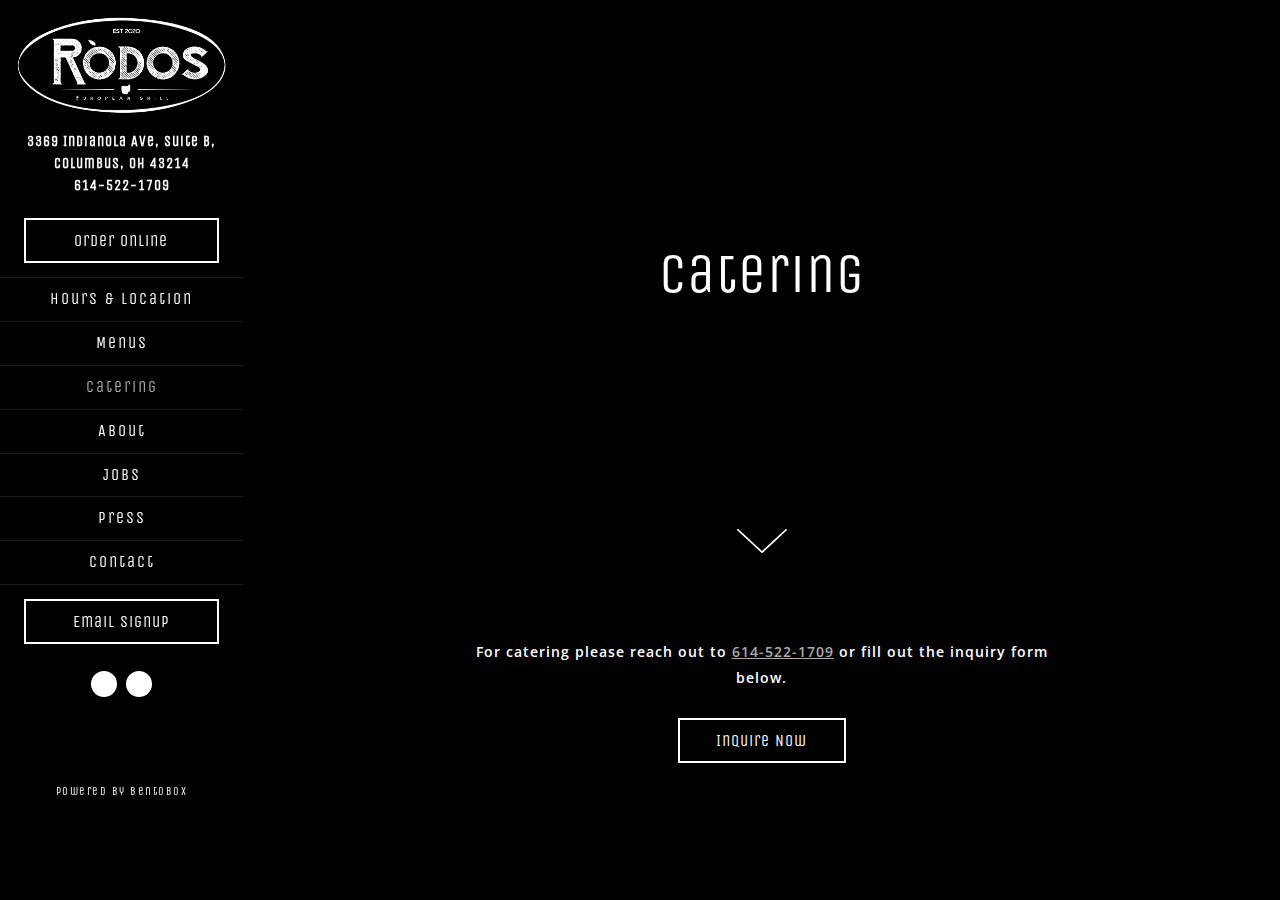
<file: RODOSCOPY/www.rodos614.com/catering/index.html>
<!DOCTYPE html>
<html class="no-js" lang="en-US">
    
<!-- Mirrored from www.rodos614.com/catering/ by HTTrack Website Copier/3.x [XR&CO'2014], Wed, 11 Aug 2021 04:04:25 GMT -->
<!-- Added by HTTrack --><meta http-equiv="content-type" content="text/html;charset=utf-8" /><!-- /Added by HTTrack -->
<head>
      	
	<meta charset="utf-8">
	<meta name="viewport" content="width=device-width, initial-scale=1, shrink-to-fit=no">
	<meta http-equiv="x-ua-compatible" content="ie=edge">
	<title>Catering | Rodos European Grill in Columbus, OH</title>
	<!-- Powered by BentoBox http://getbento.com -->
	<!--
	___ ___ _  _ _____ ___  ___  _____  __
	| _ ) __| \| |_   _/ _ \| _ )/ _ \ \/ /
	| _ \ _|| .` | | || (_) | _ \ (_) >  <
	|___/___|_|\_| |_| \___/|___/\___/_/\_\

	-->
		<meta name="keywords" content="Catering, Starters, Soups, Salads, Gyros, Yeeros, Paninis, Dinner, Lunch, Brunch, Desserts, Kids Menu, Beverages">
		<meta name="description" content="Rodos offers European street food to central Ohio. Think of it as getting a taste of some of the best, most authentic treats, right in your hometown. Visit us soon!">
		<link rel="icon" href="../../media-cdn.getbento.com/accounts/00edaf3ebdbc296b4ce97fe6b425e450/media/images/89514favicon.png">
	<link rel="canonical" href="index.html">
	<meta name="Revisit-After" content="5 Days">
	<meta name="Distribution" content="Global">
	<meta name="Rating" content="General">
		<meta property="og:site_name" content="Rodos European Grill in Columbus, OH">
		<meta property="og:title" content="Catering | Rodos European Grill in Columbus, OH">
		<meta property="og:type" content="article">
		<meta property="og:url" content="index.html">
			<meta property="og:description" content="Rodos offers European street food to central Ohio. Think of it as getting a taste of some of the best, most authentic treats, right in your hometown. Visit us soon!">
			<meta property="og:image" content="https://images.getbento.com/accounts/00edaf3ebdbc296b4ce97fe6b425e450/media/Jk4utg3CR1Wt39hJHhKC_image_6483441 (5).JPG?w=1200&fit=crop&auto=compress,format&h=600">
		<meta name="twitter:card" content="summary_large_image">
		<meta name="twitter:title" content="Catering | Rodos European Grill in Columbus, OH">
			<meta name="twitter:description" content="Rodos offers European street food to central Ohio. Think of it as getting a taste of some of the best, most authentic treats, right in your hometown. Visit us soon!">
			<meta name="twitter:image" content="https://images.getbento.com/accounts/00edaf3ebdbc296b4ce97fe6b425e450/media/Jk4utg3CR1Wt39hJHhKC_image_6483441 (5).JPG?w=1200&fit=crop&auto=compress,format&h=600">
	<script type="text/javascript" src="../../ajax.googleapis.com/ajax/libs/webfont/1.6.26/webfont.js"></script>
	<script type="text/javascript">
			WebFont.load({google: { families: ["Open+Sans:300,400,600", "Unica+One:400", "Yellowtail:400"] }});
		</script>
			<noscript>
			    <style type="text/css">
			    	<link href="https://fonts.googleapis.com/css?family=Open+Sans:300,400,600|Unica+One:400|Yellowtail:400" rel="stylesheet" type="text/css" />
			    </style>
			</noscript>
	
	<script type="text/javascript" src="../../theme-assets.getbento.com/osaka/0e3de0b.osaka/assets/js/head.min.js"></script>
	<link rel="stylesheet" href="../../assets-cdn-refresh.getbento.com/stylesheet/rodos614/scss/main.fdfe7e93d2adf239e5f8e3854deb278b.css" />
	    <script type="text/javascript">
	        window.ga=window.ga||function(){(ga.q=ga.q||[]).push(arguments)};ga.l=+new Date;
	        ga("create", "UA-186888155-18", "auto");
	        ga("require", "autotrack");
	        ga("send", "pageview");
	    </script>
	    <script type="text/javascript" src="../../www.google-analytics.com/analytics.js" async></script>
	<script type="text/javascript">
	    Modernizr.addTest("maybemobile", function(){ return (Modernizr.touchevents && Modernizr.mq("only screen and (max-width: 768px)")) ? true : false; });
	</script>
  
  

  
  

	
	

	
	
	<script type="text/javascript">
	    window.Osaka = { settings: { store: { enabled: false, cart_quantity: null }, gmaps: { apikey: 'AIzaSyCxtTPdJqQMOwjsbKBO3adqPGzBR1MgC5g', styles: [ { "featureType": "all", "elementType": "labels.text.fill", "stylers": [ { "color": "#000000" }, { "lightness": 40 } ] }, { "featureType": "all", "elementType": "labels.text.stroke", "stylers": [ { "visibility": "on" }, { "color": "#000000" }, { "lightness": 16 } ] }, { "featureType": "all", "elementType": "labels.icon", "stylers": [ { "visibility": "off" } ] }, { "featureType": "administrative", "elementType": "geometry.fill", "stylers": [ { "color": "#000000" }, { "lightness": 20 } ] }, { "featureType": "administrative", "elementType": "geometry.stroke", "stylers": [ { "color": "#000000" }, { "lightness": 17 }, { "weight": 1.2 } ] }, { "featureType": "landscape", "elementType": "geometry", "stylers": [ { "color": "#000000" }, { "lightness": 20 } ] }, { "featureType": "poi", "elementType": "geometry", "stylers": [ { "color": "#000000" }, { "lightness": 21 } ] }, { "featureType": "road.highway", "elementType": "geometry.fill", "stylers": [ { "color": "#000000" }, { "lightness": 17 } ] }, { "featureType": "road.highway", "elementType": "geometry.stroke", "stylers": [ { "color": "#000000" }, { "lightness": 29 }, { "weight": 0.2 } ] }, { "featureType": "road.arterial", "elementType": "geometry", "stylers": [ { "color": "#000000" }, { "lightness": 18 } ] }, { "featureType": "road.local", "elementType": "geometry", "stylers": [ { "color": "#000000" }, { "lightness": 16 } ] }, { "featureType": "transit", "elementType": "geometry", "stylers": [ { "color": "#000000" }, { "lightness": 19 } ] }, { "featureType": "water", "elementType": "geometry", "stylers": [ { "color": "#000000" }, { "lightness": 17 } ] } ], icon: null }, galleries: { autoplay: false, fade: true }, heros: { autoplay_galleries: true } } };
	</script>
	<!--[if lt IE 9]>
	    <script type="text/javascript" src="https://theme-assets.getbento.com/osaka/0e3de0b.osaka/assets/assets/js/ltie9.min.js "></script>
	<![endif] -->

      	
		<script type="application/ld+json">{"@context": "http://schema.org", "@type": "Organization", "@id": "https://www.rodos614.com/#organization", "url": "https://www.rodos614.com", "name": "Rodos European Grill", "description": "Rodos offers European street food to central Ohio. Think of it as getting a taste of some of the best, most authentic treats, right in your hometown. Visit us soon!", "logo": "https://images.getbento.com/accounts/00edaf3ebdbc296b4ce97fe6b425e450/media/images/10876logo.png?w=600\u0026fit=max\u0026auto=compress,format\u0026h=600", "subOrganization": {"@type": "FoodEstablishment", "@id": "https://www.rodos614.com/location/rodos-european-grill/#foodestablishment", "url": "https://www.rodos614.com/location/rodos-european-grill/", "name": "Rodos European Grill", "description": "", "image": "", "photo": "", "address": {"@type": "PostalAddress", "name": "Rodos European Grill", "streetAddress": "3369 Indianola Ave, Suite B", "addressLocality": "Columbus", "addressRegion": "OH", "postalCode": "43214"}, "location": {"@type": "PostalAddress", "name": "Rodos European Grill", "streetAddress": "3369 Indianola Ave, Suite B", "addressLocality": "Columbus", "addressRegion": "OH", "postalCode": "43214"}, "telephone": "614-522-1709", "hasMap": "https://www.rodos614.com/location/rodos-european-grill/", "parentOrganization": {"@type": "Organization", "@id": "https://www.rodos614.com/#organization"}, "servesCuisine": "Grill, European Restaurant", "priceRange": "$$"}, "sameAs": ["https://www.facebook.com/rodos614/", "https://www.instagram.com/rodos614"], "potentialAction": [{"@type": "ReserveAction", "object": {"@type": "Reservation", "name": "Table", "url": "https://www.rodos614.com/#action-reservations"}, "result": {"@type": "Reservation", "name": "Table"}, "target": "https://www.rodos614.com"}, {"@type": "SubscribeAction", "object": {"@type": "Product", "name": "Mailing List"}, "target": "https://www.rodos614.com"}]}</script>

  		
    </head>
    <body class="has-sticky-powered-by has-mobi-footer catering-template has-nav-address-bar">
        
  
	 
	<header class="site-header" tabindex="-1">
		<a href="#main-content" class="skip">Skip to main content</a>
	  <div class="site-header-desktop">
	    <div class="site-header-desktop__container">
				
		<div class="site-logo">
	        <a class="site-logo__btn" href="../index.html">
	            
                <img src="../../images.getbento.com/accounts/00edaf3ebdbc296b4ce97fe6b425e450/media/images/10876logo.png" 
  

  

  
    
      alt="Rodos European Grill Home"
    
  

/>
              
	            
	        </a>
	    </div>

				
	
		<div class="site-location">
			<a 
			href="https://maps.google.com/?cid=13811261483323640322"
		 class="site-location__address" target="_blank" rel="noopener"
		 data-bb-track="button" data-bb-track-on="click" data-bb-track-category="Address" data-bb-track-action="Click" data-bb-track-label="Header"
><span>3369 Indianola Ave, Suite B,</span> <span> Columbus, OH 43214</span></a>
					<a class="site-location__tel" href="tel:614-522-1709"
		 data-bb-track="button" data-bb-track-on="click" data-bb-track-category="Phone Number" data-bb-track-action="Click" data-bb-track-label="Header"
>614-522-1709</a>
	    </div>

					<div class="site-header-action site-header-action--primary">
						<a href="../online-ordering/index.html" class="btn btn-brand btn-block">Order Online</a>
					</div>
				
	<nav class="site-nav">
    <ul class="site-nav-menu">
			
			<li>
				<a href="../location/rodos-european-grill/index.html">Hours & Location</a>
			</li>
			<li>
				<a href="../menus/index.html">Menus</a>
			</li>
			<li class="is-active" >
				<a href="index.html">Catering</a>
			</li>
			<li>
				<a href="../about/index.html">About</a>
			</li>
			<li>
				<a href="../jobs/index.html">Jobs</a>
			</li>
			<li>
				<a href="../press/index.html">Press</a>
			</li>
			<li>
				<a href="../contact/index.html">Contact</a>
			</li>

    </ul>
  </nav>

					<div class="site-header-action site-header-action--secondary">
						<button type="button" class="btn btn-brand btn-block" data-popup="inline" data-popup-src="#popup-newsletter-form" data-bb-track="button" data-bb-track-on="click" data-bb-track-category="Email Sign Up Trigger Button" data-bb-track-action="Click" data-bb-track-label="Callout, Header">Email Signup</button>
					</div>
				
        <div class="site-social">
            <ul class="social-accounts">
				<li><a href="https://www.facebook.com/rodos614/" target="_blank" rel="noopener" data-bb-track="button" data-bb-track-on="click" data-bb-track-category="Social Icons" data-bb-track-action="Click" data-bb-track-label="Facebook"><span class="fa fa-facebook" aria-hidden="true"></span><span class="sr-only">Facebook</span></a></li>
				<li><a href="https://www.instagram.com/rodos614" target="_blank" rel="noopener" data-bb-track="button" data-bb-track-on="click" data-bb-track-category="Social Icons" data-bb-track-action="Click" data-bb-track-label="Instagram"><span class="fa fa-instagram" aria-hidden="true"></span><span class="sr-only">Instagram</span></a></li>
		</ul>
        </div>

			</div>
			
	<div class="site-powered-by">
	  <a href="https://getbento.com/?utm_source=header&amp;utm_campaign=rodos614.com" target="_blank" rel="noopener">powered by BentoBox</a>
	</div>

		</div>
	  <div class="site-header-mobi">
			
		<div class="site-logo">
	        <a class="site-logo__btn" href="../index.html">
					
            <img src="../../images.getbento.com/accounts/00edaf3ebdbc296b4ce97fe6b425e450/media/images/10876logo.png" 
  

  

  
    
      alt="Rodos European Grill Home"
    
  

/>
          
	        </a>
	    </div>

			
	
		<div class="site-location">
			<a 
			href="https://maps.google.com/?cid=13811261483323640322"
		 class="site-location__address" target="_blank" rel="noopener"
		 data-bb-track="button" data-bb-track-on="click" data-bb-track-category="Address" data-bb-track-action="Click" data-bb-track-label="Header"
><span>3369 Indianola Ave, Suite B,</span> <span> Columbus, OH 43214</span></a>
					<a class="site-location__tel" href="tel:614-522-1709"
		 data-bb-track="button" data-bb-track-on="click" data-bb-track-category="Phone Number" data-bb-track-action="Click" data-bb-track-label="Header"
>614-522-1709</a>
	    </div>

				
			<button type="button" class="nav-toggle-btn" aria-controls="SiteHeaderMobilePanel" aria-expanded="false">
	      <span class="sr-only">Toggle Navigation</span>
	      <span class="nav-toggle-btn__line"></span>
	      <span class="nav-toggle-btn__line"></span>
	      <span class="nav-toggle-btn__line"></span>
	    </button>

	    <div id="SiteHeaderMobilePanel" class="site-header-mobi-panel">
	      <div class="site-header-mobi-panel__inner">
					
	<nav class="site-nav">
    <ul class="site-nav-menu">
			
			<li>
				<a href="../location/rodos-european-grill/index.html">Hours & Location</a>
			</li>
			<li>
				<a href="../menus/index.html">Menus</a>
			</li>
			<li class="is-active" >
				<a href="index.html">Catering</a>
			</li>
			<li>
				<a href="../about/index.html">About</a>
			</li>
			<li>
				<a href="../jobs/index.html">Jobs</a>
			</li>
			<li>
				<a href="../press/index.html">Press</a>
			</li>
			<li>
				<a href="../contact/index.html">Contact</a>
			</li>
<li><button type="button" class="" data-popup="inline" data-popup-src="#popup-newsletter-form" data-bb-track="button" data-bb-track-on="click" data-bb-track-category="Email Sign Up Trigger Button" data-bb-track-action="Click" data-bb-track-label="Callout, Header">Email Signup</button></li>
    </ul>
  </nav>

	        
        <div class="site-social site-social--bordered">
            <ul class="social-accounts">
				<li><a href="https://www.facebook.com/rodos614/" target="_blank" rel="noopener" data-bb-track="button" data-bb-track-on="click" data-bb-track-category="Social Icons" data-bb-track-action="Click" data-bb-track-label="Facebook"><span class="fa fa-facebook" aria-hidden="true"></span><span class="sr-only">Facebook</span></a></li>
				<li><a href="https://www.instagram.com/rodos614" target="_blank" rel="noopener" data-bb-track="button" data-bb-track-on="click" data-bb-track-category="Social Icons" data-bb-track-action="Click" data-bb-track-label="Instagram"><span class="fa fa-instagram" aria-hidden="true"></span><span class="sr-only">Instagram</span></a></li>
		</ul>
        </div>

        	
	
		<div class="site-location">
			<a 
			href="https://maps.google.com/?cid=13811261483323640322"
		 class="site-location__address" target="_blank" rel="noopener"
		 data-bb-track="button" data-bb-track-on="click" data-bb-track-category="Address" data-bb-track-action="Click" data-bb-track-label="Header"
><span>3369 Indianola Ave, Suite B,</span> <span> Columbus, OH 43214</span></a>
					<a class="site-location__tel" href="tel:614-522-1709"
		 data-bb-track="button" data-bb-track-on="click" data-bb-track-category="Phone Number" data-bb-track-action="Click" data-bb-track-label="Header"
>614-522-1709</a>
	    </div>

	      </div>
	      
	<div class="site-powered-by">
	  <a href="https://getbento.com/?utm_source=header&amp;utm_campaign=rodos614.com" target="_blank" rel="noopener">powered by BentoBox</a>
	</div>

			</div>
		</div>
	</header>

  	

  

	<div class="site-content">
		

		<main class="site-content__main page-id--305193">
			<span id="main-content" class="sr-only">Main content starts here, tab to start navigating</span>
			
	
		
			<section id="hero" class="hero hero--gallery hero--scrollable revealable">
				
	<div class="hero__content container">
        <h1>Catering</h1>
        
        
	
		

	

	</div>

				
	<button type="button" class="hero__scroll-btn arrow-btn arrow-btn--down">
        <span class="sr-only">Scroll Down to Content</span>
    </button>

				
		<div class="gallery gallery--fit gallery--dimmed">
			
          
				<div>
		      <div class="gallery__item" style="background-image: url('https://images.getbento.com/accounts/00edaf3ebdbc296b4ce97fe6b425e450/media/Jk4utg3CR1Wt39hJHhKC_image_6483441 (5).JPG?fit=max&w=1800&auto=format,compress');">
          </div>
		    </div>
			
	    </div>

				
			</section>


		
			
		<section id="intro" class="content c-intro container-sm revealable">
	        <p>For catering please reach out to <a href="tel:6145221709">614-522-1709</a> or fill out the inquiry form below.</p>
	        
	
		

	

	        <button type="button" class="btn btn-brand" data-popup="inline" data-popup-src="#popup-catering-form" data-bb-track="button" data-bb-track-on="click" data-bb-track-category="Inquire Trigger Button" data-bb-track-action="Click" data-bb-track-label="Catering">Inquire Now</button>
	    </section>



			
		


			
		</main>

		
				

	<footer class="mobi-footer mobi-footer--sticky">
	    <ul class="mobi-footer__list">
				<li class="mobi-footer__item">
					<a href="tel:614-522-1709" class="btn btn-brand btn-block"
		 data-bb-track="button" data-bb-track-on="click" data-bb-track-category="Phone Number" data-bb-track-action="Click" data-bb-track-label="Footer"
>Call 614-522-1709</a>
				</li>
				<li class="mobi-footer__item">
					
	
		
			
		<a href="../online-ordering/index.html" class="btn btn-brand btn-block">Order Online</a>


	

				</li>
	    </ul>
	</footer>

		
	</div>

	
	
	
		
        
        
        
        <aside id="popup-newsletter-form" class="popup popup--form mfp-hide">
            <form class="js-form-ajax form-alt container-sm" data-form-endpoint="/forms/submit/newsletter/" enctype="multipart/form-data" method="post">
    <input type='hidden' name='csrfmiddlewaretoken' value='V3AeX7GFxGs6iIdIWtmV1W4mXOJPS7nunN4V7IstPeKO8BQJqk3sJB6fZVGRtigg' />
    <div style="display: none;">
        <label>leave this field blank
            <input type="text" name="comment_body" value="" />
        </label>
    </div>
    
    
                <input type="hidden" name="form" value="newsletter">
                
				
		<div data-bb-track="form" data-bb-track-on="submit" data-bb-track-category="Forms" data-bb-track-action="Submit" data-bb-track-label="Email Sign Up" aria-hidden="true"></div>

                <div class="form-header">
                    <h2 class="h1 form-heading">Email Signup</h2>
                    
                </div>
                <div class="form-ui">
                    
    
    
        
        

        
            
    
<label for="616174" >
    <i class="error-label"></i>
    <span class="input-label">First Name</span>
    
        <input id="616174" class="form-control" type="text" name="616174" placeholder="First Name" required
         
    
    
      
    
    
    
    
    
    

    
      autocomplete="given-name"
    
 aria-describedby="616174-error">
    
</label>


        
        
    
        
        

        
            
    
<label for="616175" >
    <i class="error-label"></i>
    <span class="input-label">Last Name</span>
    
        <input id="616175" class="form-control" type="text" name="616175" placeholder="Last Name" required
         
    
    
    
      
    
    
    
    
    

    
      autocomplete="family-name"
    
 aria-describedby="616175-error">
    
</label>


        
        
    
        
        

        
            
    
<label for="616176" >
    <i class="error-label"></i>
    <span class="input-label">Email</span>
    
        <input id="616176" class="form-control" type="email" name="616176" placeholder="Email" required 
    
    
    
    
      
    
    
    
    

    
      autocomplete="email"
    
 aria-describedby="616176-error">
    
</label>


        
        
    

                </div>
                <div class="form-actions">
                    <button type="submit" class="btn btn-brand-alt">Submit</button>
                    <span class="form-error-msg">Please check errors in the form above</span>
                </div>
                <div class="form-success-msg">
                    <span>Thank you for signing up for email updates!</span>
                    <button type="button" class="btn btn-brand-alt js-popup-closebtn">Close</button>
                </div>
                

  

    
    

  

  

  
            
    </form>
        </aside>

	

		
    
    

    <div id="popup-catering-form" class="popup popup--form mfp-hide">
        <form class="js-form-ajax form-alt container-sm" data-form-endpoint="/forms/submit/catering-inquiry/" enctype="multipart/form-data" method="post">
    <input type='hidden' name='csrfmiddlewaretoken' value='V3AeX7GFxGs6iIdIWtmV1W4mXOJPS7nunN4V7IstPeKO8BQJqk3sJB6fZVGRtigg' />
    <div style="display: none;">
        <label>leave this field blank
            <input type="text" name="comment_body" value="" />
        </label>
    </div>
    
    
            <input type="hidden" name="form" value="catering-inquiry">
            
				
		<div data-bb-track="form" data-bb-track-on="submit" data-bb-track-category="Forms" data-bb-track-action="Submit" data-bb-track-label="Catering" aria-hidden="true"></div>

          <div class="form-header">
            <h2 class="h1 form-heading">Contact Us About Your Catering Inquiry</h2>
            
          </div>
            <div class="form-ui">
                
    
    
        
        

        
            
    
<label for="616189" >
    <i class="error-label"></i>
    <span class="input-label">Email</span>
    
        <input id="616189" class="form-control" type="email" name="616189" placeholder="Email" required 
    
    
    
    
      
    
    
    
    

    
      autocomplete="email"
    
 aria-describedby="616189-error">
    
</label>


        
        
    
        
        
            
                
                
                <div class="form-row">
            
        

        
            
    
<label for="616190" class="form-col-md-6">
    <i class="error-label"></i>
    <span class="input-label">First Name</span>
    
        <input id="616190" class="form-control" type="text" name="616190" placeholder="First Name" required
         
    
    
      
    
    
    
    
    
    

    
      autocomplete="given-name"
    
 aria-describedby="616190-error">
    
</label>


        
        
    
        
        

        
            
    
<label for="616191" class="form-col-md-6">
    <i class="error-label"></i>
    <span class="input-label">Last Name</span>
    
        <input id="616191" class="form-control" type="text" name="616191" placeholder="Last Name" required
         
    
    
    
      
    
    
    
    
    

    
      autocomplete="family-name"
    
 aria-describedby="616191-error">
    
</label>


        
        
            
            </div>
        
    
        
        
            
                
                
                <div class="form-row">
            
        

        
            
    
<label for="616192" class="form-col-md-6">
    <i class="error-label"></i>
    <span class="input-label">Phone Number</span>
    
        <input id="616192" class="form-control" type="text" name="616192" placeholder="Phone Number" required data-input-validator="phone" 
    
    
    
    
    
    
      
    
    

    
      autocomplete="tel"
    
 aria-describedby="616192-error">
    
</label>


        
        
    
        
        

        
            
    
<label for="616193" class="form-col-md-6">
    <i class="error-label"></i>
    <span class="input-label">Company</span>
    
        <input id="616193" class="form-control" type="text" name="616193" placeholder="Company" required
         
    
    
    
    
    
    
    
      
    

    
      autocomplete="organization"
    
 aria-describedby="616193-error">
    
</label>


        
        
            
            </div>
        
    
        
        
            
                
                
                <div class="form-row">
            
        

        
            
    
<label for="616194" class="form-col-md-6">
    <i class="error-label"></i>
    <span class="input-label">Address 1</span>
    
        <input id="616194" class="form-control" type="text" name="616194" placeholder="Address 1" required
         
    
    
    
    
    
    
    

    
 aria-describedby="616194-error">
    
</label>


        
        
    
        
        

        
            
    
<label for="616195" class="form-col-md-6">
    
    <span class="input-label">Address 2 <span class="input-label-optional">- Optional</span></span>
    
        <input id="616195" class="form-control" type="text" name="616195" placeholder="Address 2" 
         
    
    
    
    
    
    
    

    
 aria-describedby="616195-error">
    
</label>


        
        
            
            </div>
        
    
        
        
            
                
                
                <div class="form-row">
            
        

        
            
    
<label for="616196" class="form-col-md-6">
    <i class="error-label"></i>
    <span class="input-label">City</span>
    
        <input id="616196" class="form-control" type="text" name="616196" placeholder="City" required
         
    
    
    
    
    
    
    

    
 aria-describedby="616196-error">
    
</label>


        
        
    
        
        

        
            
    

    
        
            </span>
            
            
        
    

    
<label for="616197" class="form-col-md-6">
    <i class="error-label"></i>
    <span class="input-label">State</span>
    
        <div class="form-control-group has-icon-right">
            <select id="616197" class="form-control unselected" name="616197" required aria-describedby="616197-error">
                <option value="" selected disabled>State</option>

                

                
                    <option value="AL">Alabama</option>
                    <option value="AK">Alaska</option>
                    <option value="AZ">Arizona</option>
                    <option value="AR">Arkansas</option>
                    <option value="CA">California</option>
                    <option value="CO">Colorado</option>
                    <option value="CT">Connecticut</option>
                    <option value="DE">Delaware</option>
                    <option value="DC">District Of Columbia</option>
                    <option value="FL">Florida</option>
                    <option value="GA">Georgia</option>
                    <option value="HI">Hawaii</option>
                    <option value="ID">Idaho</option>
                    <option value="IL">Illinois</option>
                    <option value="IN">Indiana</option>
                    <option value="IA">Iowa</option>
                    <option value="KS">Kansas</option>
                    <option value="KY">Kentucky</option>
                    <option value="LA">Louisiana</option>
                    <option value="ME">Maine</option>
                    <option value="MD">Maryland</option>
                    <option value="MA">Massachusetts</option>
                    <option value="MI">Michigan</option>
                    <option value="MN">Minnesota</option>
                    <option value="MS">Mississippi</option>
                    <option value="MO">Missouri</option>
                    <option value="MT">Montana</option>
                    <option value="NE">Nebraska</option>
                    <option value="NV">Nevada</option>
                    <option value="NH">New Hampshire</option>
                    <option value="NJ">New Jersey</option>
                    <option value="NM">New Mexico</option>
                    <option value="NY">New York</option>
                    <option value="NC">North Carolina</option>
                    <option value="ND">North Dakota</option>
                    <option value="OH">Ohio</option>
                    <option value="OK">Oklahoma</option>
                    <option value="OR">Oregon</option>
                    <option value="PA">Pennsylvania</option>
                    <option value="RI">Rhode Island</option>
                    <option value="SC">South Carolina</option>
                    <option value="SD">South Dakota</option>
                    <option value="TN">Tennessee</option>
                    <option value="TX">Texas</option>
                    <option value="UT">Utah</option>
                    <option value="VT">Vermont</option>
                    <option value="VA">Virginia</option>
                    <option value="WA">Washington</option>
                    <option value="WV">West Virginia</option>
                    <option value="WI">Wisconsin</option>
                    <option value="WY">Wyoming</option>
                

                

                
            </select>
            
    <span class="form-control-group--icon is-positioned-right" aria-hidden="true">
        
        <i class="fa fa-chevron-down"></i>
        
    </span>

        </div>
    
</label>


        
        
            
            </div>
        
    
        
        
            
                
                
                <div class="form-row">
            
        

        
            
    
        
            
        
    

    
<label for="616198" class="form-col-md-6">
    <i class="error-label"></i>
    <span class="input-label">Zip Code</span>
    
        <input id="616198" class="form-control" type="text" name="616198" placeholder="Zip Code" required aria-describedby="616198-error">
    
</label>


        
        
    
        
        

        
            
  
<label for="616199" class="form-col-md-6">
    <i class="error-label"></i>
    <span class="input-label">Event Date</span>
    
    <div data-react-component="accessible-date-picker" data-component-props='{"id": "616199", "placeholder": "Event Date", "required": true, "accountHasEventsManagement": false, "eventsContext": {"default_event_duration": null, "blackout_dates_endpoint": ""}, "slug": "catering-inquiry"}'></div>
  
</label>


        
        
            
            </div>
        
    
        
        
            
                
                
                <div class="form-row">
            
        

        
            
    
<label for="616200" class="form-col-md-6">
    <i class="error-label"></i>
    <span class="input-label">Start Time</span>
    
        <div class="form-control-group has-icon-left has-icon-right">
            
    <span class="form-control-group--icon is-positioned-left" aria-hidden="true">
        
        <i class="fa fa-clock-o"></i>
        
    </span>

            <select id="616200" class="form-control unselected" name="616200" required aria-describedby="616200-error">
                <option value="" selected disabled>Start Time</option>
                <option value="11:30 PM">11:30 PM</option>
                <option value="11:00 PM">11:00 PM</option>
                <option value="10:30 PM">10:30 PM</option>
                <option value="10:00 PM">10:00 PM</option>
                <option value="9:30 PM">9:30 PM</option>
                <option value="9:00 PM">9:00 PM</option>
                <option value="8:30 PM">8:30 PM</option>
                <option value="8:00 PM">8:00 PM</option>
                <option value="7:30 PM">7:30 PM</option>
                <option value="7:00 PM">7:00 PM</option>
                <option value="6:30 PM">6:30 PM</option>
                <option value="6:00 PM">6:00 PM</option>
                <option value="5:30 PM">5:30 PM</option>
                <option value="5:00 PM">5:00 PM</option>
                <option value="4:30 PM">4:30 PM</option>
                <option value="4:00 PM">4:00 PM</option>
                <option value="3:30 PM">3:30 PM</option>
                <option value="3:00 PM">3:00 PM</option>
                <option value="2:30 PM">2:30 PM</option>
                <option value="2:00 PM">2:00 PM</option>
                <option value="1:30 PM">1:30 PM</option>
                <option value="1:00 PM">1:00 PM</option>
                <option value="12:30 PM">12:30 PM</option>
                <option value="12:00 PM">12:00 PM</option>
                <option value="11:30 AM">11:30 AM</option>
                <option value="11:00 AM">11:00 AM</option>
                <option value="10:30 AM">10:30 AM</option>
                <option value="10:00 AM">10:00 AM</option>
                <option value="9:30 AM">9:30 AM</option>
                <option value="9:00 AM">9:00 AM</option>
                <option value="8:30 AM">8:30 AM</option>
                <option value="8:00 AM">8:00 AM</option>
                <option value="7:30 AM">7:30 AM</option>
                <option value="7:00 AM">7:00 AM</option>
                <option value="6:30 AM">6:30 AM</option>
                <option value="6:00 AM">6:00 AM</option>
                <option value="5:30 AM">5:30 AM</option>
                <option value="5:00 AM">5:00 AM</option>
                <option value="4:30 AM">4:30 AM</option>
                <option value="4:00 AM">4:00 AM</option>
                <option value="3:30 AM">3:30 AM</option>
                <option value="3:00 AM">3:00 AM</option>
                <option value="2:30 AM">2:30 AM</option>
                <option value="2:00 AM">2:00 AM</option>
                <option value="1:30 AM">1:30 AM</option>
                <option value="1:00 AM">1:00 AM</option>
                <option value="12:30 AM">12:30 AM</option>
                <option value="12:00 AM">12:00 AM</option>
            </select>
            
    <span class="form-control-group--icon is-positioned-right" aria-hidden="true">
        
        <i class="fa fa-chevron-down"></i>
        
    </span>

        </div>
    
</label>


        
        
    
        
        

        
            
    
<label for="616201" class="form-col-md-6">
    <i class="error-label"></i>
    <span class="input-label">End Time</span>
    
        <div class="form-control-group has-icon-left has-icon-right">
            
    <span class="form-control-group--icon is-positioned-left" aria-hidden="true">
        
        <i class="fa fa-clock-o"></i>
        
    </span>

            <select id="616201" class="form-control unselected" name="616201" required aria-describedby="616201-error">
                <option value="" selected disabled>End Time</option>
                <option value="11:30 PM">11:30 PM</option>
                <option value="11:00 PM">11:00 PM</option>
                <option value="10:30 PM">10:30 PM</option>
                <option value="10:00 PM">10:00 PM</option>
                <option value="9:30 PM">9:30 PM</option>
                <option value="9:00 PM">9:00 PM</option>
                <option value="8:30 PM">8:30 PM</option>
                <option value="8:00 PM">8:00 PM</option>
                <option value="7:30 PM">7:30 PM</option>
                <option value="7:00 PM">7:00 PM</option>
                <option value="6:30 PM">6:30 PM</option>
                <option value="6:00 PM">6:00 PM</option>
                <option value="5:30 PM">5:30 PM</option>
                <option value="5:00 PM">5:00 PM</option>
                <option value="4:30 PM">4:30 PM</option>
                <option value="4:00 PM">4:00 PM</option>
                <option value="3:30 PM">3:30 PM</option>
                <option value="3:00 PM">3:00 PM</option>
                <option value="2:30 PM">2:30 PM</option>
                <option value="2:00 PM">2:00 PM</option>
                <option value="1:30 PM">1:30 PM</option>
                <option value="1:00 PM">1:00 PM</option>
                <option value="12:30 PM">12:30 PM</option>
                <option value="12:00 PM">12:00 PM</option>
                <option value="11:30 AM">11:30 AM</option>
                <option value="11:00 AM">11:00 AM</option>
                <option value="10:30 AM">10:30 AM</option>
                <option value="10:00 AM">10:00 AM</option>
                <option value="9:30 AM">9:30 AM</option>
                <option value="9:00 AM">9:00 AM</option>
                <option value="8:30 AM">8:30 AM</option>
                <option value="8:00 AM">8:00 AM</option>
                <option value="7:30 AM">7:30 AM</option>
                <option value="7:00 AM">7:00 AM</option>
                <option value="6:30 AM">6:30 AM</option>
                <option value="6:00 AM">6:00 AM</option>
                <option value="5:30 AM">5:30 AM</option>
                <option value="5:00 AM">5:00 AM</option>
                <option value="4:30 AM">4:30 AM</option>
                <option value="4:00 AM">4:00 AM</option>
                <option value="3:30 AM">3:30 AM</option>
                <option value="3:00 AM">3:00 AM</option>
                <option value="2:30 AM">2:30 AM</option>
                <option value="2:00 AM">2:00 AM</option>
                <option value="1:30 AM">1:30 AM</option>
                <option value="1:00 AM">1:00 AM</option>
                <option value="12:30 AM">12:30 AM</option>
                <option value="12:00 AM">12:00 AM</option>
            </select>
            
    <span class="form-control-group--icon is-positioned-right" aria-hidden="true">
        
        <i class="fa fa-chevron-down"></i>
        
    </span>

        </div>
    
</label>


        
        
            
            </div>
        
    
        
        
            
                
                
                <div class="form-row">
            
        

        
            
    
        
<label for="616202" class="form-col-md-6">
    <i class="error-label"></i>
    <span class="input-label">Type of Event</span>
    
            <div class="form-control-group has-icon-right">
                <select id="616202" class="form-control unselected" name="616202" required aria-describedby="616202-error">
                    <option value="" selected disabled>Type of Event</option>
                        <option value="Alumni">Alumni</option>
                        <option value="Bachelor / Bachelorette">Bachelor / Bachelorette</option>
                        <option value="Birthday">Birthday</option>
                        <option value="Cocktail Reception">Cocktail Reception</option>
                        <option value="Corporate Lunch">Corporate Lunch</option>
                        <option value="Engagement">Engagement</option>
                        <option value="Fundraiser">Fundraiser</option>
                        <option value="Graduation">Graduation</option>
                        <option value="Holiday">Holiday</option>
                        <option value="Meeting / Presentation">Meeting / Presentation</option>
                        <option value="Photo / Film Shoot">Photo / Film Shoot</option>
                        <option value="Private Dinner">Private Dinner</option>
                        <option value="Rehearsal Dinner">Rehearsal Dinner</option>
                        <option value="Shower">Shower</option>
                        <option value="Sporting Event">Sporting Event</option>
                        <option value="Wedding">Wedding</option>
                        <option value="Other">Other</option>
                </select>
                
    <span class="form-control-group--icon is-positioned-right" aria-hidden="true">
        
        <i class="fa fa-chevron-down"></i>
        
    </span>

            </div>
        
</label>

    

        
        
    
        
        

        
            
    
<label for="616203" class="form-col-md-6">
    <i class="error-label"></i>
    <span class="input-label">Number of People</span>
    
        <input id="616203" class="form-control" type="number" name="616203" placeholder="Number of People" required aria-describedby="616203-error">
    
</label>


        
        
            
            </div>
        
    
        
        

        
            
    
<label for="616204" >
    
    <span class="input-label">Additional Information <span class="input-label-optional">- Optional</span></span>
    
        <textarea id="616204" class="form-control" name="616204" placeholder="Additional Information"  aria-describedby="616204-error"></textarea>
    
</label>


        
        
    

            </div>
            <div class="form-actions">
                <button type="submit" class="btn btn-brand-alt">Submit</button>
                <span class="form-error-msg">Please check errors in the form above</span>
            </div>
            <div class="form-success-msg">
                <span>Thank you for your inquiry. We’ll be in touch shortly.</span>
                <button type="button" class="btn btn-brand-alt js-popup-closebtn">Close</button>
            </div>
            

  

    
    

  

  

  
        
    </form>
    </div>



	
		<script type="text/javascript" src="../../theme-assets.getbento.com/osaka/0e3de0b.osaka/assets/js/foot.libs.min.js"></script>
        <script type="text/javascript" src="../../theme-assets.getbento.com/osaka/0e3de0b.osaka/assets/js/bentobox.min.js"></script>

        
        

	
	

        
    <script type="text/javascript" src="../../assets-cdn.getbento.com/static/analytics/js/bento-analytics.min.a7c4b9308d08.js" data-bentoanalytics='{"account": "rodos614", "theme": "osaka", "template": "catering.html", "preset": "2895", "indicativeApiKey": "62e150f7-1993-460b-90ab-1bb1bd494ad7", "devMode": false}'></script></body>
<!-- Mirrored from www.rodos614.com/catering/ by HTTrack Website Copier/3.x [XR&CO'2014], Wed, 11 Aug 2021 04:04:25 GMT -->
</html>
</file>
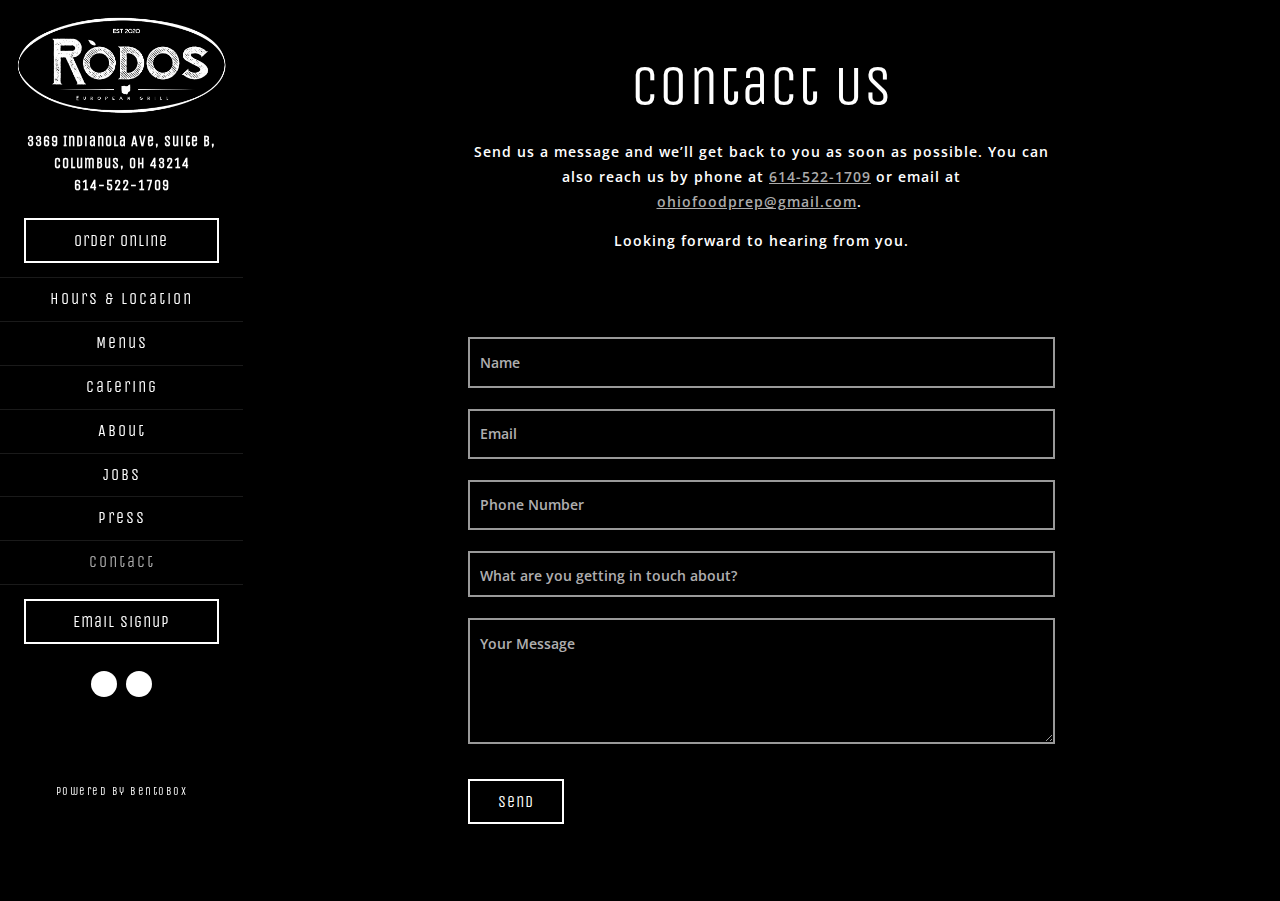
<file: RODOSCOPY/www.rodos614.com/contact/index.html>
<!DOCTYPE html>
<html class="no-js" lang="en-US">
    
<!-- Mirrored from www.rodos614.com/contact/ by HTTrack Website Copier/3.x [XR&CO'2014], Wed, 11 Aug 2021 04:04:30 GMT -->
<!-- Added by HTTrack --><meta http-equiv="content-type" content="text/html;charset=utf-8" /><!-- /Added by HTTrack -->
<head>
      	
	<meta charset="utf-8">
	<meta name="viewport" content="width=device-width, initial-scale=1, shrink-to-fit=no">
	<meta http-equiv="x-ua-compatible" content="ie=edge">
	<title>Contact | Rodos European Grill in Columbus, OH</title>
	<!-- Powered by BentoBox http://getbento.com -->
	<!--
	___ ___ _  _ _____ ___  ___  _____  __
	| _ ) __| \| |_   _/ _ \| _ )/ _ \ \/ /
	| _ \ _|| .` | | || (_) | _ \ (_) >  <
	|___/___|_|\_| |_| \___/|___/\___/_/\_\

	-->
		<meta name="keywords" content="Catering, Starters, Soups, Salads, Gyros, Yeeros, Paninis, Dinner, Lunch, Brunch, Desserts, Kids Menu, Beverages">
		<meta name="description" content="Rodos offers European street food to central Ohio. Think of it as getting a taste of some of the best, most authentic treats, right in your hometown. Visit us soon!">
		<link rel="icon" href="../../media-cdn.getbento.com/accounts/00edaf3ebdbc296b4ce97fe6b425e450/media/images/89514favicon.png">
	<link rel="canonical" href="index.html">
	<meta name="Revisit-After" content="5 Days">
	<meta name="Distribution" content="Global">
	<meta name="Rating" content="General">
		<meta property="og:site_name" content="Rodos European Grill in Columbus, OH">
		<meta property="og:title" content="Contact | Rodos European Grill in Columbus, OH">
		<meta property="og:type" content="article">
		<meta property="og:url" content="index.html">
			<meta property="og:description" content="Rodos offers European street food to central Ohio. Think of it as getting a taste of some of the best, most authentic treats, right in your hometown. Visit us soon!">
			<meta property="og:image" content="../../images.getbento.com/accounts/00edaf3ebdbc296b4ce97fe6b425e450/media/images/10876logof10e.jpg?w=1200&amp;fit=fill&amp;auto=compress,format&amp;h=600&amp;bg=000&amp;pad=100">
		<meta name="twitter:card" content="summary">
		<meta name="twitter:title" content="Contact | Rodos European Grill in Columbus, OH">
			<meta name="twitter:description" content="Rodos offers European street food to central Ohio. Think of it as getting a taste of some of the best, most authentic treats, right in your hometown. Visit us soon!">
			<meta name="twitter:image" content="../../images.getbento.com/accounts/00edaf3ebdbc296b4ce97fe6b425e450/media/images/10876logof10e.jpg?w=1200&amp;fit=fill&amp;auto=compress,format&amp;h=600&amp;bg=000&amp;pad=100">
	<script type="text/javascript" src="../../ajax.googleapis.com/ajax/libs/webfont/1.6.26/webfont.js"></script>
	<script type="text/javascript">
			WebFont.load({google: { families: ["Open+Sans:300,400,600", "Unica+One:400", "Yellowtail:400"] }});
		</script>
			<noscript>
			    <style type="text/css">
			    	<link href="https://fonts.googleapis.com/css?family=Open+Sans:300,400,600|Unica+One:400|Yellowtail:400" rel="stylesheet" type="text/css" />
			    </style>
			</noscript>
	
	<script type="text/javascript" src="../../theme-assets.getbento.com/osaka/0e3de0b.osaka/assets/js/head.min.js"></script>
	<link rel="stylesheet" href="../../assets-cdn-refresh.getbento.com/stylesheet/rodos614/scss/main.fdfe7e93d2adf239e5f8e3854deb278b.css" />
	    <script type="text/javascript">
	        window.ga=window.ga||function(){(ga.q=ga.q||[]).push(arguments)};ga.l=+new Date;
	        ga("create", "UA-186888155-18", "auto");
	        ga("require", "autotrack");
	        ga("send", "pageview");
	    </script>
	    <script type="text/javascript" src="../../www.google-analytics.com/analytics.js" async></script>
	<script type="text/javascript">
	    Modernizr.addTest("maybemobile", function(){ return (Modernizr.touchevents && Modernizr.mq("only screen and (max-width: 768px)")) ? true : false; });
	</script>
  
  

  
  

	
	

	
	
	<script type="text/javascript">
	    window.Osaka = { settings: { store: { enabled: false, cart_quantity: null }, gmaps: { apikey: 'AIzaSyCxtTPdJqQMOwjsbKBO3adqPGzBR1MgC5g', styles: [ { "featureType": "all", "elementType": "labels.text.fill", "stylers": [ { "color": "#000000" }, { "lightness": 40 } ] }, { "featureType": "all", "elementType": "labels.text.stroke", "stylers": [ { "visibility": "on" }, { "color": "#000000" }, { "lightness": 16 } ] }, { "featureType": "all", "elementType": "labels.icon", "stylers": [ { "visibility": "off" } ] }, { "featureType": "administrative", "elementType": "geometry.fill", "stylers": [ { "color": "#000000" }, { "lightness": 20 } ] }, { "featureType": "administrative", "elementType": "geometry.stroke", "stylers": [ { "color": "#000000" }, { "lightness": 17 }, { "weight": 1.2 } ] }, { "featureType": "landscape", "elementType": "geometry", "stylers": [ { "color": "#000000" }, { "lightness": 20 } ] }, { "featureType": "poi", "elementType": "geometry", "stylers": [ { "color": "#000000" }, { "lightness": 21 } ] }, { "featureType": "road.highway", "elementType": "geometry.fill", "stylers": [ { "color": "#000000" }, { "lightness": 17 } ] }, { "featureType": "road.highway", "elementType": "geometry.stroke", "stylers": [ { "color": "#000000" }, { "lightness": 29 }, { "weight": 0.2 } ] }, { "featureType": "road.arterial", "elementType": "geometry", "stylers": [ { "color": "#000000" }, { "lightness": 18 } ] }, { "featureType": "road.local", "elementType": "geometry", "stylers": [ { "color": "#000000" }, { "lightness": 16 } ] }, { "featureType": "transit", "elementType": "geometry", "stylers": [ { "color": "#000000" }, { "lightness": 19 } ] }, { "featureType": "water", "elementType": "geometry", "stylers": [ { "color": "#000000" }, { "lightness": 17 } ] } ], icon: null }, galleries: { autoplay: false, fade: true }, heros: { autoplay_galleries: true } } };
	</script>
	<!--[if lt IE 9]>
	    <script type="text/javascript" src="https://theme-assets.getbento.com/osaka/0e3de0b.osaka/assets/assets/js/ltie9.min.js "></script>
	<![endif] -->

      	
		<script type="application/ld+json">{"@context": "http://schema.org", "@type": "Organization", "@id": "https://www.rodos614.com/#organization", "url": "https://www.rodos614.com", "name": "Rodos European Grill", "description": "Rodos offers European street food to central Ohio. Think of it as getting a taste of some of the best, most authentic treats, right in your hometown. Visit us soon!", "logo": "https://images.getbento.com/accounts/00edaf3ebdbc296b4ce97fe6b425e450/media/images/10876logo.png?w=600\u0026fit=max\u0026auto=compress,format\u0026h=600", "subOrganization": {"@type": "FoodEstablishment", "@id": "https://www.rodos614.com/location/rodos-european-grill/#foodestablishment", "url": "https://www.rodos614.com/location/rodos-european-grill/", "name": "Rodos European Grill", "description": "", "image": "", "photo": "", "address": {"@type": "PostalAddress", "name": "Rodos European Grill", "streetAddress": "3369 Indianola Ave, Suite B", "addressLocality": "Columbus", "addressRegion": "OH", "postalCode": "43214"}, "location": {"@type": "PostalAddress", "name": "Rodos European Grill", "streetAddress": "3369 Indianola Ave, Suite B", "addressLocality": "Columbus", "addressRegion": "OH", "postalCode": "43214"}, "telephone": "614-522-1709", "hasMap": "https://www.rodos614.com/location/rodos-european-grill/", "parentOrganization": {"@type": "Organization", "@id": "https://www.rodos614.com/#organization"}, "servesCuisine": "Grill, European Restaurant", "priceRange": "$$"}, "sameAs": ["https://www.facebook.com/rodos614/", "https://www.instagram.com/rodos614"], "potentialAction": [{"@type": "ReserveAction", "object": {"@type": "Reservation", "name": "Table", "url": "https://www.rodos614.com/#action-reservations"}, "result": {"@type": "Reservation", "name": "Table"}, "target": "https://www.rodos614.com"}, {"@type": "SubscribeAction", "object": {"@type": "Product", "name": "Mailing List"}, "target": "https://www.rodos614.com"}]}</script>

  		
    </head>
    <body class="has-sticky-powered-by has-mobi-footer contact-template has-nav-address-bar">
        
  
	 
	<header class="site-header" tabindex="-1">
		<a href="#main-content" class="skip">Skip to main content</a>
	  <div class="site-header-desktop">
	    <div class="site-header-desktop__container">
				
		<div class="site-logo">
	        <a class="site-logo__btn" href="../index.html">
	            
                <img src="../../images.getbento.com/accounts/00edaf3ebdbc296b4ce97fe6b425e450/media/images/10876logo.png" 
  

  

  
    
      alt="Rodos European Grill Home"
    
  

/>
              
	            
	        </a>
	    </div>

				
	
		<div class="site-location">
			<a 
			href="https://maps.google.com/?cid=13811261483323640322"
		 class="site-location__address" target="_blank" rel="noopener"
		 data-bb-track="button" data-bb-track-on="click" data-bb-track-category="Address" data-bb-track-action="Click" data-bb-track-label="Header"
><span>3369 Indianola Ave, Suite B,</span> <span> Columbus, OH 43214</span></a>
					<a class="site-location__tel" href="tel:614-522-1709"
		 data-bb-track="button" data-bb-track-on="click" data-bb-track-category="Phone Number" data-bb-track-action="Click" data-bb-track-label="Header"
>614-522-1709</a>
	    </div>

					<div class="site-header-action site-header-action--primary">
						<a href="../online-ordering/index.html" class="btn btn-brand btn-block">Order Online</a>
					</div>
				
	<nav class="site-nav">
    <ul class="site-nav-menu">
			
			<li>
				<a href="../location/rodos-european-grill/index.html">Hours & Location</a>
			</li>
			<li>
				<a href="../menus/index.html">Menus</a>
			</li>
			<li>
				<a href="../catering/index.html">Catering</a>
			</li>
			<li>
				<a href="../about/index.html">About</a>
			</li>
			<li>
				<a href="../jobs/index.html">Jobs</a>
			</li>
			<li>
				<a href="../press/index.html">Press</a>
			</li>
			<li class="is-active" >
				<a href="index.html">Contact</a>
			</li>

    </ul>
  </nav>

					<div class="site-header-action site-header-action--secondary">
						<button type="button" class="btn btn-brand btn-block" data-popup="inline" data-popup-src="#popup-newsletter-form" data-bb-track="button" data-bb-track-on="click" data-bb-track-category="Email Sign Up Trigger Button" data-bb-track-action="Click" data-bb-track-label="Callout, Header">Email Signup</button>
					</div>
				
        <div class="site-social">
            <ul class="social-accounts">
				<li><a href="https://www.facebook.com/rodos614/" target="_blank" rel="noopener" data-bb-track="button" data-bb-track-on="click" data-bb-track-category="Social Icons" data-bb-track-action="Click" data-bb-track-label="Facebook"><span class="fa fa-facebook" aria-hidden="true"></span><span class="sr-only">Facebook</span></a></li>
				<li><a href="https://www.instagram.com/rodos614" target="_blank" rel="noopener" data-bb-track="button" data-bb-track-on="click" data-bb-track-category="Social Icons" data-bb-track-action="Click" data-bb-track-label="Instagram"><span class="fa fa-instagram" aria-hidden="true"></span><span class="sr-only">Instagram</span></a></li>
		</ul>
        </div>

			</div>
			
	<div class="site-powered-by">
	  <a href="https://getbento.com/?utm_source=header&amp;utm_campaign=rodos614.com" target="_blank" rel="noopener">powered by BentoBox</a>
	</div>

		</div>
	  <div class="site-header-mobi">
			
		<div class="site-logo">
	        <a class="site-logo__btn" href="../index.html">
					
            <img src="../../images.getbento.com/accounts/00edaf3ebdbc296b4ce97fe6b425e450/media/images/10876logo.png" 
  

  

  
    
      alt="Rodos European Grill Home"
    
  

/>
          
	        </a>
	    </div>

			
	
		<div class="site-location">
			<a 
			href="https://maps.google.com/?cid=13811261483323640322"
		 class="site-location__address" target="_blank" rel="noopener"
		 data-bb-track="button" data-bb-track-on="click" data-bb-track-category="Address" data-bb-track-action="Click" data-bb-track-label="Header"
><span>3369 Indianola Ave, Suite B,</span> <span> Columbus, OH 43214</span></a>
					<a class="site-location__tel" href="tel:614-522-1709"
		 data-bb-track="button" data-bb-track-on="click" data-bb-track-category="Phone Number" data-bb-track-action="Click" data-bb-track-label="Header"
>614-522-1709</a>
	    </div>

				
			<button type="button" class="nav-toggle-btn" aria-controls="SiteHeaderMobilePanel" aria-expanded="false">
	      <span class="sr-only">Toggle Navigation</span>
	      <span class="nav-toggle-btn__line"></span>
	      <span class="nav-toggle-btn__line"></span>
	      <span class="nav-toggle-btn__line"></span>
	    </button>

	    <div id="SiteHeaderMobilePanel" class="site-header-mobi-panel">
	      <div class="site-header-mobi-panel__inner">
					
	<nav class="site-nav">
    <ul class="site-nav-menu">
			
			<li>
				<a href="../location/rodos-european-grill/index.html">Hours & Location</a>
			</li>
			<li>
				<a href="../menus/index.html">Menus</a>
			</li>
			<li>
				<a href="../catering/index.html">Catering</a>
			</li>
			<li>
				<a href="../about/index.html">About</a>
			</li>
			<li>
				<a href="../jobs/index.html">Jobs</a>
			</li>
			<li>
				<a href="../press/index.html">Press</a>
			</li>
			<li class="is-active" >
				<a href="index.html">Contact</a>
			</li>
<li><button type="button" class="" data-popup="inline" data-popup-src="#popup-newsletter-form" data-bb-track="button" data-bb-track-on="click" data-bb-track-category="Email Sign Up Trigger Button" data-bb-track-action="Click" data-bb-track-label="Callout, Header">Email Signup</button></li>
    </ul>
  </nav>

	        
        <div class="site-social site-social--bordered">
            <ul class="social-accounts">
				<li><a href="https://www.facebook.com/rodos614/" target="_blank" rel="noopener" data-bb-track="button" data-bb-track-on="click" data-bb-track-category="Social Icons" data-bb-track-action="Click" data-bb-track-label="Facebook"><span class="fa fa-facebook" aria-hidden="true"></span><span class="sr-only">Facebook</span></a></li>
				<li><a href="https://www.instagram.com/rodos614" target="_blank" rel="noopener" data-bb-track="button" data-bb-track-on="click" data-bb-track-category="Social Icons" data-bb-track-action="Click" data-bb-track-label="Instagram"><span class="fa fa-instagram" aria-hidden="true"></span><span class="sr-only">Instagram</span></a></li>
		</ul>
        </div>

        	
	
		<div class="site-location">
			<a 
			href="https://maps.google.com/?cid=13811261483323640322"
		 class="site-location__address" target="_blank" rel="noopener"
		 data-bb-track="button" data-bb-track-on="click" data-bb-track-category="Address" data-bb-track-action="Click" data-bb-track-label="Header"
><span>3369 Indianola Ave, Suite B,</span> <span> Columbus, OH 43214</span></a>
					<a class="site-location__tel" href="tel:614-522-1709"
		 data-bb-track="button" data-bb-track-on="click" data-bb-track-category="Phone Number" data-bb-track-action="Click" data-bb-track-label="Header"
>614-522-1709</a>
	    </div>

	      </div>
	      
	<div class="site-powered-by">
	  <a href="https://getbento.com/?utm_source=header&amp;utm_campaign=rodos614.com" target="_blank" rel="noopener">powered by BentoBox</a>
	</div>

			</div>
		</div>
	</header>

  	

  

	<div class="site-content">
		

		<main class="site-content__main page-id--305190">
			<span id="main-content" class="sr-only">Main content starts here, tab to start navigating</span>
			
		

		
			
		<section id="intro" class="content c-intro container-sm revealable"><h1>Contact Us</h1>
	        <p>Send us a message and we&rsquo;ll get back to you as soon as possible. You can also reach us by phone at <a href="tel:6145221709">614-522-1709</a> or email at <a href="mailto:ohiofoodprep@gmail.com">ohiofoodprep@gmail.com</a>.&nbsp;</p><p>Looking forward to hearing from you.</p>
	        
	
		

	

	        
	    </section>



			
	


	<div class="content container-sm">
		
	
    <form class="js-form-ajax revealable" data-form-endpoint="/forms/submit/contact/" enctype="multipart/form-data" method="post">
    <input type='hidden' name='csrfmiddlewaretoken' value='06djToMfoh8PiwGyFbCJHcwwZiSQ8A88udUqgB93KKVjwlz5YttKbiKJ619IalgM' />
    <div style="display: none;">
        <label>leave this field blank
            <input type="text" name="comment_body" value="" />
        </label>
    </div>
    
    
        <input type="hidden" name="form" value="contact" aria-hidden="true">
        
				
		<div data-bb-track="form" data-bb-track-on="submit" data-bb-track-category="Forms" data-bb-track-action="Submit" data-bb-track-label="Contact" aria-hidden="true"></div>

      <div class="form-header">
        
        
      </div>
        <div class="form-ui">
            
    
    
        
        

        
            
    
<label for="616163" >
    <i class="error-label"></i>
    <span class="input-label">Name</span>
    
        <input id="616163" class="form-control" type="text" name="616163" placeholder="Name" required
         
    
    
    
    
    
    
    

    
 aria-describedby="616163-error">
    
</label>


        
        
    
        
        

        
            
    
<label for="616164" >
    <i class="error-label"></i>
    <span class="input-label">Email</span>
    
        <input id="616164" class="form-control" type="email" name="616164" placeholder="Email" required 
    
    
    
    
      
    
    
    
    

    
      autocomplete="email"
    
 aria-describedby="616164-error">
    
</label>


        
        
    
        
        

        
            
    
<label for="616165" >
    <i class="error-label"></i>
    <span class="input-label">Phone Number</span>
    
        <input id="616165" class="form-control" type="text" name="616165" placeholder="Phone Number" required data-input-validator="phone" 
    
    
    
    
    
    
      
    
    

    
      autocomplete="tel"
    
 aria-describedby="616165-error">
    
</label>


        
        
    
        
        

        
            
    
        
<label for="616166" >
    
    <span class="input-label">What are you getting in touch about? <span class="input-label-optional">- Optional</span></span>
    
            <div class="form-control-group has-icon-right">
                <select id="616166" class="form-control unselected" name="616166"  aria-describedby="616166-error">
                    <option value="" selected disabled>What are you getting in touch about?</option>
                        <option value="General Inquiry">General Inquiry</option>
                        <option value="Press Inquiry">Press Inquiry</option>
                </select>
                
    <span class="form-control-group--icon is-positioned-right" aria-hidden="true">
        
        <i class="fa fa-chevron-down"></i>
        
    </span>

            </div>
        
</label>

    

        
        
    
        
        

        
            
    
<label for="616167" >
    <i class="error-label"></i>
    <span class="input-label">Your Message</span>
    
        <textarea id="616167" class="form-control" name="616167" placeholder="Your Message" required aria-describedby="616167-error"></textarea>
    
</label>


        
        
    

        </div>
        <div class="form-actions">
            <button type="submit" class="btn btn-brand">Send</button>
            <span class="form-error-msg">Please check errors in the form above</span>
        </div>
        <div class="form-success-msg">
            <span>Thank you for your inquiry. We’ll be in touch shortly.</span>
        </div>
        

  

    
    

  

  

  
    
    </form>

    </div>

			
		</main>

		
				

	<footer class="mobi-footer mobi-footer--sticky">
	    <ul class="mobi-footer__list">
				<li class="mobi-footer__item">
					<a href="tel:614-522-1709" class="btn btn-brand btn-block"
		 data-bb-track="button" data-bb-track-on="click" data-bb-track-category="Phone Number" data-bb-track-action="Click" data-bb-track-label="Footer"
>Call 614-522-1709</a>
				</li>
				<li class="mobi-footer__item">
					
	
		
			
		<a href="../online-ordering/index.html" class="btn btn-brand btn-block">Order Online</a>


	

				</li>
	    </ul>
	</footer>

		
	</div>

	
	
		
        
        
        
        <aside id="popup-newsletter-form" class="popup popup--form mfp-hide">
            <form class="js-form-ajax form-alt container-sm" data-form-endpoint="/forms/submit/newsletter/" enctype="multipart/form-data" method="post">
    <input type='hidden' name='csrfmiddlewaretoken' value='06djToMfoh8PiwGyFbCJHcwwZiSQ8A88udUqgB93KKVjwlz5YttKbiKJ619IalgM' />
    <div style="display: none;">
        <label>leave this field blank
            <input type="text" name="comment_body" value="" />
        </label>
    </div>
    
    
                <input type="hidden" name="form" value="newsletter">
                
				
		<div data-bb-track="form" data-bb-track-on="submit" data-bb-track-category="Forms" data-bb-track-action="Submit" data-bb-track-label="Email Sign Up" aria-hidden="true"></div>

                <div class="form-header">
                    <h2 class="h1 form-heading">Email Signup</h2>
                    
                </div>
                <div class="form-ui">
                    
    
    
        
        

        
            
    
<label for="616174" >
    <i class="error-label"></i>
    <span class="input-label">First Name</span>
    
        <input id="616174" class="form-control" type="text" name="616174" placeholder="First Name" required
         
    
    
      
    
    
    
    
    
    

    
      autocomplete="given-name"
    
 aria-describedby="616174-error">
    
</label>


        
        
    
        
        

        
            
    
<label for="616175" >
    <i class="error-label"></i>
    <span class="input-label">Last Name</span>
    
        <input id="616175" class="form-control" type="text" name="616175" placeholder="Last Name" required
         
    
    
    
      
    
    
    
    
    

    
      autocomplete="family-name"
    
 aria-describedby="616175-error">
    
</label>


        
        
    
        
        

        
            
    
<label for="616176" >
    <i class="error-label"></i>
    <span class="input-label">Email</span>
    
        <input id="616176" class="form-control" type="email" name="616176" placeholder="Email" required 
    
    
    
    
      
    
    
    
    

    
      autocomplete="email"
    
 aria-describedby="616176-error">
    
</label>


        
        
    

                </div>
                <div class="form-actions">
                    <button type="submit" class="btn btn-brand-alt">Submit</button>
                    <span class="form-error-msg">Please check errors in the form above</span>
                </div>
                <div class="form-success-msg">
                    <span>Thank you for signing up for email updates!</span>
                    <button type="button" class="btn btn-brand-alt js-popup-closebtn">Close</button>
                </div>
                

  

    
    

  

  

  
            
    </form>
        </aside>

	


	
		<script type="text/javascript" src="../../theme-assets.getbento.com/osaka/0e3de0b.osaka/assets/js/foot.libs.min.js"></script>
        <script type="text/javascript" src="../../theme-assets.getbento.com/osaka/0e3de0b.osaka/assets/js/bentobox.min.js"></script>

        
        

	
	

        
    <script type="text/javascript" src="../../assets-cdn.getbento.com/static/analytics/js/bento-analytics.min.a7c4b9308d08.js" data-bentoanalytics='{"account": "rodos614", "theme": "osaka", "template": "contact.html", "preset": "2895", "indicativeApiKey": "62e150f7-1993-460b-90ab-1bb1bd494ad7", "devMode": false}'></script></body>
<!-- Mirrored from www.rodos614.com/contact/ by HTTrack Website Copier/3.x [XR&CO'2014], Wed, 11 Aug 2021 04:04:30 GMT -->
</html>
</file>
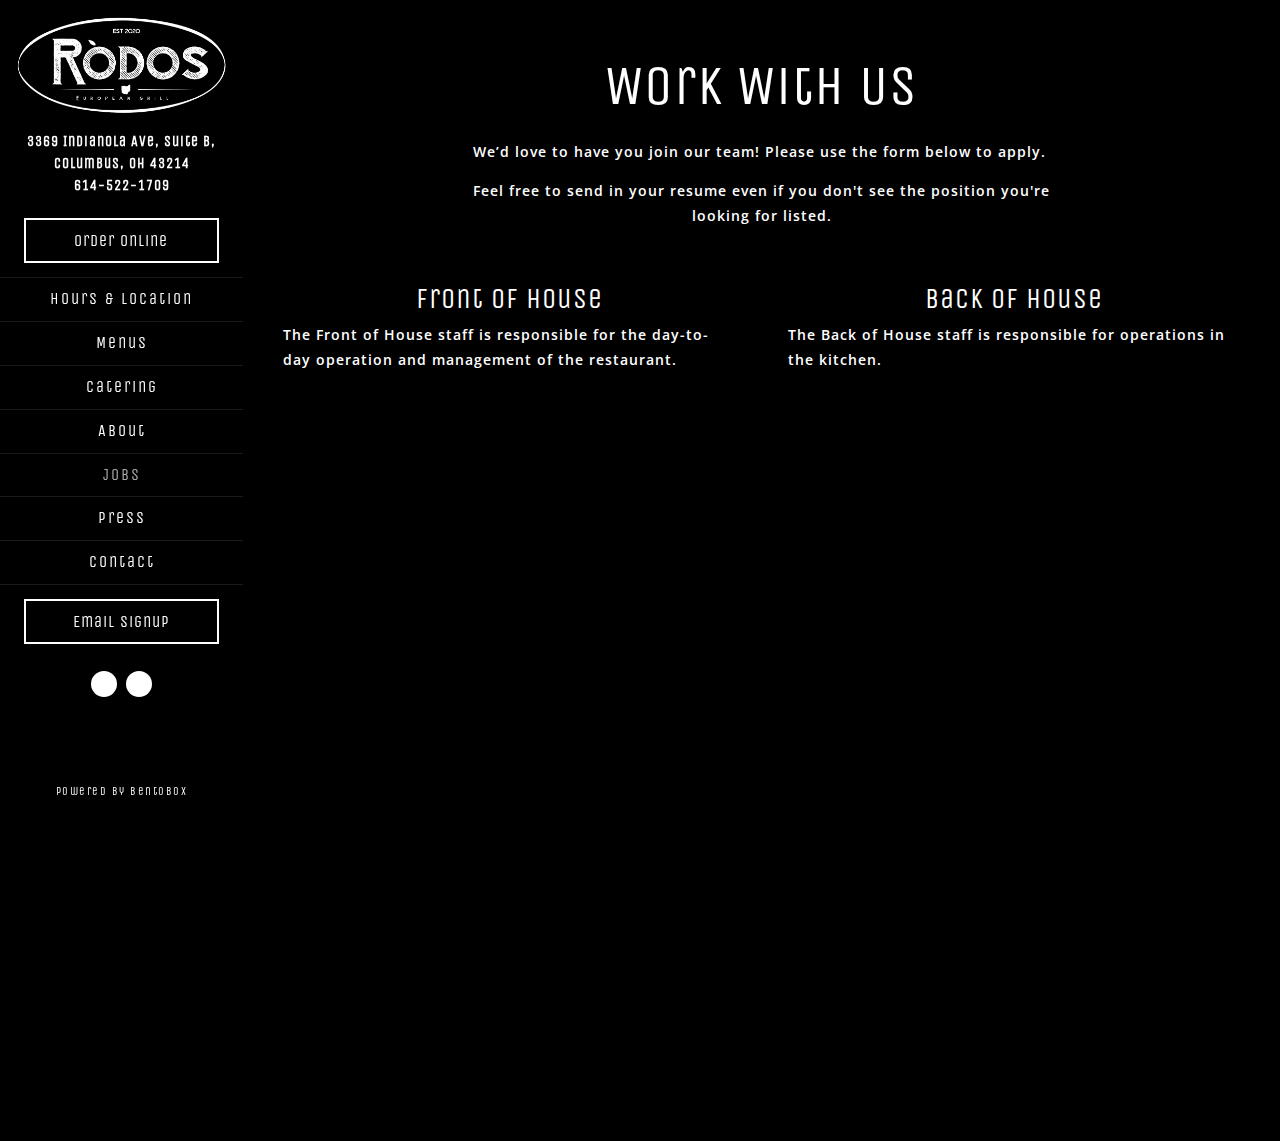
<file: RODOSCOPY/www.rodos614.com/jobs/index.html>
<!DOCTYPE html>
<html class="no-js" lang="en-US">
    
<!-- Mirrored from www.rodos614.com/jobs/ by HTTrack Website Copier/3.x [XR&CO'2014], Wed, 11 Aug 2021 04:04:27 GMT -->
<!-- Added by HTTrack --><meta http-equiv="content-type" content="text/html;charset=utf-8" /><!-- /Added by HTTrack -->
<head>
      	
	<meta charset="utf-8">
	<meta name="viewport" content="width=device-width, initial-scale=1, shrink-to-fit=no">
	<meta http-equiv="x-ua-compatible" content="ie=edge">
	<title>Jobs | Rodos European Grill in Columbus, OH</title>
	<!-- Powered by BentoBox http://getbento.com -->
	<!--
	___ ___ _  _ _____ ___  ___  _____  __
	| _ ) __| \| |_   _/ _ \| _ )/ _ \ \/ /
	| _ \ _|| .` | | || (_) | _ \ (_) >  <
	|___/___|_|\_| |_| \___/|___/\___/_/\_\

	-->
		<meta name="keywords" content="Catering, Starters, Soups, Salads, Gyros, Yeeros, Paninis, Dinner, Lunch, Brunch, Desserts, Kids Menu, Beverages">
		<meta name="description" content="Rodos offers European street food to central Ohio. Think of it as getting a taste of some of the best, most authentic treats, right in your hometown. Visit us soon!">
		<link rel="icon" href="../../media-cdn.getbento.com/accounts/00edaf3ebdbc296b4ce97fe6b425e450/media/images/89514favicon.png">
	<link rel="canonical" href="index.html">
	<meta name="Revisit-After" content="5 Days">
	<meta name="Distribution" content="Global">
	<meta name="Rating" content="General">
		<meta property="og:site_name" content="Rodos European Grill in Columbus, OH">
		<meta property="og:title" content="Jobs | Rodos European Grill in Columbus, OH">
		<meta property="og:type" content="article">
		<meta property="og:url" content="index.html">
			<meta property="og:description" content="Rodos offers European street food to central Ohio. Think of it as getting a taste of some of the best, most authentic treats, right in your hometown. Visit us soon!">
			<meta property="og:image" content="../../images.getbento.com/accounts/00edaf3ebdbc296b4ce97fe6b425e450/media/images/10876logof10e.jpg?w=1200&amp;fit=fill&amp;auto=compress,format&amp;h=600&amp;bg=000&amp;pad=100">
		<meta name="twitter:card" content="summary">
		<meta name="twitter:title" content="Jobs | Rodos European Grill in Columbus, OH">
			<meta name="twitter:description" content="Rodos offers European street food to central Ohio. Think of it as getting a taste of some of the best, most authentic treats, right in your hometown. Visit us soon!">
			<meta name="twitter:image" content="../../images.getbento.com/accounts/00edaf3ebdbc296b4ce97fe6b425e450/media/images/10876logof10e.jpg?w=1200&amp;fit=fill&amp;auto=compress,format&amp;h=600&amp;bg=000&amp;pad=100">
	<script type="text/javascript" src="../../ajax.googleapis.com/ajax/libs/webfont/1.6.26/webfont.js"></script>
	<script type="text/javascript">
			WebFont.load({google: { families: ["Open+Sans:300,400,600", "Unica+One:400", "Yellowtail:400"] }});
		</script>
			<noscript>
			    <style type="text/css">
			    	<link href="https://fonts.googleapis.com/css?family=Open+Sans:300,400,600|Unica+One:400|Yellowtail:400" rel="stylesheet" type="text/css" />
			    </style>
			</noscript>
	
	<script type="text/javascript" src="../../theme-assets.getbento.com/osaka/0e3de0b.osaka/assets/js/head.min.js"></script>
	<link rel="stylesheet" href="../../assets-cdn-refresh.getbento.com/stylesheet/rodos614/scss/main.fdfe7e93d2adf239e5f8e3854deb278b.css" />
	    <script type="text/javascript">
	        window.ga=window.ga||function(){(ga.q=ga.q||[]).push(arguments)};ga.l=+new Date;
	        ga("create", "UA-186888155-18", "auto");
	        ga("require", "autotrack");
	        ga("send", "pageview");
	    </script>
	    <script type="text/javascript" src="../../www.google-analytics.com/analytics.js" async></script>
	<script type="text/javascript">
	    Modernizr.addTest("maybemobile", function(){ return (Modernizr.touchevents && Modernizr.mq("only screen and (max-width: 768px)")) ? true : false; });
	</script>
  
  

  
  

	
	

	
	
	<script type="text/javascript">
	    window.Osaka = { settings: { store: { enabled: false, cart_quantity: null }, gmaps: { apikey: 'AIzaSyCxtTPdJqQMOwjsbKBO3adqPGzBR1MgC5g', styles: [ { "featureType": "all", "elementType": "labels.text.fill", "stylers": [ { "color": "#000000" }, { "lightness": 40 } ] }, { "featureType": "all", "elementType": "labels.text.stroke", "stylers": [ { "visibility": "on" }, { "color": "#000000" }, { "lightness": 16 } ] }, { "featureType": "all", "elementType": "labels.icon", "stylers": [ { "visibility": "off" } ] }, { "featureType": "administrative", "elementType": "geometry.fill", "stylers": [ { "color": "#000000" }, { "lightness": 20 } ] }, { "featureType": "administrative", "elementType": "geometry.stroke", "stylers": [ { "color": "#000000" }, { "lightness": 17 }, { "weight": 1.2 } ] }, { "featureType": "landscape", "elementType": "geometry", "stylers": [ { "color": "#000000" }, { "lightness": 20 } ] }, { "featureType": "poi", "elementType": "geometry", "stylers": [ { "color": "#000000" }, { "lightness": 21 } ] }, { "featureType": "road.highway", "elementType": "geometry.fill", "stylers": [ { "color": "#000000" }, { "lightness": 17 } ] }, { "featureType": "road.highway", "elementType": "geometry.stroke", "stylers": [ { "color": "#000000" }, { "lightness": 29 }, { "weight": 0.2 } ] }, { "featureType": "road.arterial", "elementType": "geometry", "stylers": [ { "color": "#000000" }, { "lightness": 18 } ] }, { "featureType": "road.local", "elementType": "geometry", "stylers": [ { "color": "#000000" }, { "lightness": 16 } ] }, { "featureType": "transit", "elementType": "geometry", "stylers": [ { "color": "#000000" }, { "lightness": 19 } ] }, { "featureType": "water", "elementType": "geometry", "stylers": [ { "color": "#000000" }, { "lightness": 17 } ] } ], icon: null }, galleries: { autoplay: false, fade: true }, heros: { autoplay_galleries: true } } };
	</script>
	<!--[if lt IE 9]>
	    <script type="text/javascript" src="https://theme-assets.getbento.com/osaka/0e3de0b.osaka/assets/assets/js/ltie9.min.js "></script>
	<![endif] -->

      	
		<script type="application/ld+json">{"@context": "http://schema.org", "@type": "Organization", "@id": "https://www.rodos614.com/#organization", "url": "https://www.rodos614.com", "name": "Rodos European Grill", "description": "Rodos offers European street food to central Ohio. Think of it as getting a taste of some of the best, most authentic treats, right in your hometown. Visit us soon!", "logo": "https://images.getbento.com/accounts/00edaf3ebdbc296b4ce97fe6b425e450/media/images/10876logo.png?w=600\u0026fit=max\u0026auto=compress,format\u0026h=600", "subOrganization": {"@type": "FoodEstablishment", "@id": "https://www.rodos614.com/location/rodos-european-grill/#foodestablishment", "url": "https://www.rodos614.com/location/rodos-european-grill/", "name": "Rodos European Grill", "description": "", "image": "", "photo": "", "address": {"@type": "PostalAddress", "name": "Rodos European Grill", "streetAddress": "3369 Indianola Ave, Suite B", "addressLocality": "Columbus", "addressRegion": "OH", "postalCode": "43214"}, "location": {"@type": "PostalAddress", "name": "Rodos European Grill", "streetAddress": "3369 Indianola Ave, Suite B", "addressLocality": "Columbus", "addressRegion": "OH", "postalCode": "43214"}, "telephone": "614-522-1709", "hasMap": "https://www.rodos614.com/location/rodos-european-grill/", "parentOrganization": {"@type": "Organization", "@id": "https://www.rodos614.com/#organization"}, "servesCuisine": "Grill, European Restaurant", "priceRange": "$$"}, "sameAs": ["https://www.facebook.com/rodos614/", "https://www.instagram.com/rodos614"], "potentialAction": [{"@type": "ReserveAction", "object": {"@type": "Reservation", "name": "Table", "url": "https://www.rodos614.com/#action-reservations"}, "result": {"@type": "Reservation", "name": "Table"}, "target": "https://www.rodos614.com"}, {"@type": "SubscribeAction", "object": {"@type": "Product", "name": "Mailing List"}, "target": "https://www.rodos614.com"}]}</script>
	<script type="application/ld+json">{"@context": "http://schema.org", "@graph": [{"@type": "JobPosting", "@id": "https://www.rodos614.com/jobs/front-of-house//#jobposting", "url": "https://www.rodos614.com/jobs/front-of-house/"}, {"@type": "JobPosting", "@id": "https://www.rodos614.com/jobs/back-of-house//#jobposting", "url": "https://www.rodos614.com/jobs/back-of-house/"}]}</script>


  		
    </head>
    <body class="has-sticky-powered-by has-mobi-footer careers-template has-nav-address-bar">
        
  
	 
	<header class="site-header" tabindex="-1">
		<a href="#main-content" class="skip">Skip to main content</a>
	  <div class="site-header-desktop">
	    <div class="site-header-desktop__container">
				
		<div class="site-logo">
	        <a class="site-logo__btn" href="../index.html">
	            
                <img src="../../images.getbento.com/accounts/00edaf3ebdbc296b4ce97fe6b425e450/media/images/10876logo.png" 
  

  

  
    
      alt="Rodos European Grill Home"
    
  

/>
              
	            
	        </a>
	    </div>

				
	
		<div class="site-location">
			<a 
			href="https://maps.google.com/?cid=13811261483323640322"
		 class="site-location__address" target="_blank" rel="noopener"
		 data-bb-track="button" data-bb-track-on="click" data-bb-track-category="Address" data-bb-track-action="Click" data-bb-track-label="Header"
><span>3369 Indianola Ave, Suite B,</span> <span> Columbus, OH 43214</span></a>
					<a class="site-location__tel" href="tel:614-522-1709"
		 data-bb-track="button" data-bb-track-on="click" data-bb-track-category="Phone Number" data-bb-track-action="Click" data-bb-track-label="Header"
>614-522-1709</a>
	    </div>

					<div class="site-header-action site-header-action--primary">
						<a href="../online-ordering/index.html" class="btn btn-brand btn-block">Order Online</a>
					</div>
				
	<nav class="site-nav">
    <ul class="site-nav-menu">
			
			<li>
				<a href="../location/rodos-european-grill/index.html">Hours & Location</a>
			</li>
			<li>
				<a href="../menus/index.html">Menus</a>
			</li>
			<li>
				<a href="../catering/index.html">Catering</a>
			</li>
			<li>
				<a href="../about/index.html">About</a>
			</li>
			<li class="is-active" >
				<a href="index.html">Jobs</a>
			</li>
			<li>
				<a href="../press/index.html">Press</a>
			</li>
			<li>
				<a href="../contact/index.html">Contact</a>
			</li>

    </ul>
  </nav>

					<div class="site-header-action site-header-action--secondary">
						<button type="button" class="btn btn-brand btn-block" data-popup="inline" data-popup-src="#popup-newsletter-form" data-bb-track="button" data-bb-track-on="click" data-bb-track-category="Email Sign Up Trigger Button" data-bb-track-action="Click" data-bb-track-label="Callout, Header">Email Signup</button>
					</div>
				
        <div class="site-social">
            <ul class="social-accounts">
				<li><a href="https://www.facebook.com/rodos614/" target="_blank" rel="noopener" data-bb-track="button" data-bb-track-on="click" data-bb-track-category="Social Icons" data-bb-track-action="Click" data-bb-track-label="Facebook"><span class="fa fa-facebook" aria-hidden="true"></span><span class="sr-only">Facebook</span></a></li>
				<li><a href="https://www.instagram.com/rodos614" target="_blank" rel="noopener" data-bb-track="button" data-bb-track-on="click" data-bb-track-category="Social Icons" data-bb-track-action="Click" data-bb-track-label="Instagram"><span class="fa fa-instagram" aria-hidden="true"></span><span class="sr-only">Instagram</span></a></li>
		</ul>
        </div>

			</div>
			
	<div class="site-powered-by">
	  <a href="https://getbento.com/?utm_source=header&amp;utm_campaign=rodos614.com" target="_blank" rel="noopener">powered by BentoBox</a>
	</div>

		</div>
	  <div class="site-header-mobi">
			
		<div class="site-logo">
	        <a class="site-logo__btn" href="../index.html">
					
            <img src="../../images.getbento.com/accounts/00edaf3ebdbc296b4ce97fe6b425e450/media/images/10876logo.png" 
  

  

  
    
      alt="Rodos European Grill Home"
    
  

/>
          
	        </a>
	    </div>

			
	
		<div class="site-location">
			<a 
			href="https://maps.google.com/?cid=13811261483323640322"
		 class="site-location__address" target="_blank" rel="noopener"
		 data-bb-track="button" data-bb-track-on="click" data-bb-track-category="Address" data-bb-track-action="Click" data-bb-track-label="Header"
><span>3369 Indianola Ave, Suite B,</span> <span> Columbus, OH 43214</span></a>
					<a class="site-location__tel" href="tel:614-522-1709"
		 data-bb-track="button" data-bb-track-on="click" data-bb-track-category="Phone Number" data-bb-track-action="Click" data-bb-track-label="Header"
>614-522-1709</a>
	    </div>

				
			<button type="button" class="nav-toggle-btn" aria-controls="SiteHeaderMobilePanel" aria-expanded="false">
	      <span class="sr-only">Toggle Navigation</span>
	      <span class="nav-toggle-btn__line"></span>
	      <span class="nav-toggle-btn__line"></span>
	      <span class="nav-toggle-btn__line"></span>
	    </button>

	    <div id="SiteHeaderMobilePanel" class="site-header-mobi-panel">
	      <div class="site-header-mobi-panel__inner">
					
	<nav class="site-nav">
    <ul class="site-nav-menu">
			
			<li>
				<a href="../location/rodos-european-grill/index.html">Hours & Location</a>
			</li>
			<li>
				<a href="../menus/index.html">Menus</a>
			</li>
			<li>
				<a href="../catering/index.html">Catering</a>
			</li>
			<li>
				<a href="../about/index.html">About</a>
			</li>
			<li class="is-active" >
				<a href="index.html">Jobs</a>
			</li>
			<li>
				<a href="../press/index.html">Press</a>
			</li>
			<li>
				<a href="../contact/index.html">Contact</a>
			</li>
<li><button type="button" class="" data-popup="inline" data-popup-src="#popup-newsletter-form" data-bb-track="button" data-bb-track-on="click" data-bb-track-category="Email Sign Up Trigger Button" data-bb-track-action="Click" data-bb-track-label="Callout, Header">Email Signup</button></li>
    </ul>
  </nav>

	        
        <div class="site-social site-social--bordered">
            <ul class="social-accounts">
				<li><a href="https://www.facebook.com/rodos614/" target="_blank" rel="noopener" data-bb-track="button" data-bb-track-on="click" data-bb-track-category="Social Icons" data-bb-track-action="Click" data-bb-track-label="Facebook"><span class="fa fa-facebook" aria-hidden="true"></span><span class="sr-only">Facebook</span></a></li>
				<li><a href="https://www.instagram.com/rodos614" target="_blank" rel="noopener" data-bb-track="button" data-bb-track-on="click" data-bb-track-category="Social Icons" data-bb-track-action="Click" data-bb-track-label="Instagram"><span class="fa fa-instagram" aria-hidden="true"></span><span class="sr-only">Instagram</span></a></li>
		</ul>
        </div>

        	
	
		<div class="site-location">
			<a 
			href="https://maps.google.com/?cid=13811261483323640322"
		 class="site-location__address" target="_blank" rel="noopener"
		 data-bb-track="button" data-bb-track-on="click" data-bb-track-category="Address" data-bb-track-action="Click" data-bb-track-label="Header"
><span>3369 Indianola Ave, Suite B,</span> <span> Columbus, OH 43214</span></a>
					<a class="site-location__tel" href="tel:614-522-1709"
		 data-bb-track="button" data-bb-track-on="click" data-bb-track-category="Phone Number" data-bb-track-action="Click" data-bb-track-label="Header"
>614-522-1709</a>
	    </div>

	      </div>
	      
	<div class="site-powered-by">
	  <a href="https://getbento.com/?utm_source=header&amp;utm_campaign=rodos614.com" target="_blank" rel="noopener">powered by BentoBox</a>
	</div>

			</div>
		</div>
	</header>

  	

  

	<div class="site-content">
		

		<main class="site-content__main page-id--305189">
			<span id="main-content" class="sr-only">Main content starts here, tab to start navigating</span>
			
		

		
			
		<section id="intro" class="content c-intro container-sm revealable"><h1>Work With Us</h1>
	        <p>We&rsquo;d love to have you join our team! Please use the form below to apply.&nbsp;</p><p>Feel free to send in your resume even if you don&#39;t see the position you&#39;re looking for listed.</p>
	        
	
		

	

	        
	    </section>



			
		<section id="jobs" class="content revealable">
			<div class="tabs">
				
				<ul class="tabs-nav sr-only" role="tablist">
						<li role="presentation">
							<a id="tab-uncategorized"
								class="btn btn-tabs active"
								href="#uncategorized"
								role="tab"
								aria-controls="uncategorized"
								aria-selected="true"
								data-order="1"
								tabindex="0">Uncategorized</a>
						</li>
				</ul>
				
				<div class="tabs-content">
						<section id="uncategorized"
								class="tabs-panel tabs-panel--active tabs-panel--show"
								role="tabpanel"
								aria-labelledby="tab-uncategorized"
								aria-selected="true">
							<div class="container">
								<div class="card-listing row">
										
    <div class="card card--left col-lg-6">
        <div class="h2 card__heading">Front of House</div>
        <p>The Front of House staff is responsible for the day-to-day operation and management of the restaurant.</p>
    </div>

										
    <div class="card card--left col-lg-6">
        <div class="h2 card__heading">Back of House</div>
        <p>The Back of House staff is responsible for operations in the kitchen.</p>
    </div>

								</div>
							</div>
						</section>
				</div>
			</div>
		</section>
		<section id="apply" class="content container-sm revealable">
			
    
    <form class="js-form-ajax" data-form-endpoint="/forms/submit/careers/" enctype="multipart/form-data" method="post">
    <input type='hidden' name='csrfmiddlewaretoken' value='9QD87g9rBcHLmuGA0bnMGFVk1TPR2TRODXkfutwfXFufAjz7jteNaL9x8C6J4EZs' />
    <div style="display: none;">
        <label>leave this field blank
            <input type="text" name="comment_body" value="" />
        </label>
    </div>
    
    
        <input type="hidden" name="form" value="careers">
        
				
		<div data-bb-track="form" data-bb-track-on="submit" data-bb-track-category="Forms" data-bb-track-action="Submit" data-bb-track-label="Jobs" aria-hidden="true"></div>

        <div class="form-header">
            
            
        </div>
        <div class="form-ui">
            
    
    
        
        

        
            
    
<label for="616168" >
    <i class="error-label"></i>
    <span class="input-label">Name</span>
    
        <input id="616168" class="form-control" type="text" name="616168" placeholder="Name" required
         
    
    
    
    
    
      
    
    
    

    
      autocomplete="name"
    
 aria-describedby="616168-error">
    
</label>


        
        
    
        
        

        
            
    
<label for="616169" >
    <i class="error-label"></i>
    <span class="input-label">Email</span>
    
        <input id="616169" class="form-control" type="email" name="616169" placeholder="Email" required 
    
    
    
    
      
    
    
    
    

    
      autocomplete="email"
    
 aria-describedby="616169-error">
    
</label>


        
        
    
        
        

        
            
    
<label for="616170" >
    <i class="error-label"></i>
    <span class="input-label">Phone Number</span>
    
        <input id="616170" class="form-control" type="text" name="616170" placeholder="Phone Number" required data-input-validator="phone" 
    
    
    
    
    
    
      
    
    

    
      autocomplete="tel"
    
 aria-describedby="616170-error">
    
</label>


        
        
    
        
        

        
            
    
        
<label for="616171" >
    
    <span class="input-label">Position <span class="input-label-optional">- Optional</span></span>
    
            <div class="form-control-group has-icon-right">
                <select id="616171" class="form-control unselected" name="616171"  aria-describedby="616171-error">
                    <option value="" selected disabled>Position</option>
                        <option value="front-of-house">Front of House</option>
                        <option value="back-of-house">Back of House</option>
                </select>
                
    <span class="form-control-group--icon is-positioned-right" aria-hidden="true">
        
        <i class="fa fa-chevron-down"></i>
        
    </span>

            </div>
        
</label>

    

        
        
    
        
        

        
            
    
<label for="616172" >
    <i class="error-label"></i>
    <span class="input-label">Cover Letter</span>
    
        <textarea id="616172" class="form-control" name="616172" placeholder="Cover Letter" required aria-describedby="616172-error"></textarea>
    
</label>


        
        
    
        
        

        
            
    <label class="input-file" for="616173">
        <span>Resumé</span>
        <input id="616173" required type="file" name="616173">
        <input type="hidden" required name="MAX_FILE_SIZE" value="10000000">
    </label>

        
        
    

        </div>
        <div class="form-actions">
            <button type="submit" class="btn btn-brand">Apply</button>
            <span class="form-error-msg">Please check errors in the form above</span>
        </div>
        <div class="form-success-msg">
            <span>Thank you for your inquiry. We’ll be in touch shortly.</span>
        </div>
        

  

    
    

  

  

  
    
    </form>

		</section>

			
		</main>

		
				

	<footer class="mobi-footer mobi-footer--sticky">
	    <ul class="mobi-footer__list">
				<li class="mobi-footer__item">
					<a href="tel:614-522-1709" class="btn btn-brand btn-block"
		 data-bb-track="button" data-bb-track-on="click" data-bb-track-category="Phone Number" data-bb-track-action="Click" data-bb-track-label="Footer"
>Call 614-522-1709</a>
				</li>
				<li class="mobi-footer__item">
					
	
		
			
		<a href="../online-ordering/index.html" class="btn btn-brand btn-block">Order Online</a>


	

				</li>
	    </ul>
	</footer>

		
	</div>

	
	
		
        
        
        
        <aside id="popup-newsletter-form" class="popup popup--form mfp-hide">
            <form class="js-form-ajax form-alt container-sm" data-form-endpoint="/forms/submit/newsletter/" enctype="multipart/form-data" method="post">
    <input type='hidden' name='csrfmiddlewaretoken' value='9QD87g9rBcHLmuGA0bnMGFVk1TPR2TRODXkfutwfXFufAjz7jteNaL9x8C6J4EZs' />
    <div style="display: none;">
        <label>leave this field blank
            <input type="text" name="comment_body" value="" />
        </label>
    </div>
    
    
                <input type="hidden" name="form" value="newsletter">
                
				
		<div data-bb-track="form" data-bb-track-on="submit" data-bb-track-category="Forms" data-bb-track-action="Submit" data-bb-track-label="Email Sign Up" aria-hidden="true"></div>

                <div class="form-header">
                    <h2 class="h1 form-heading">Email Signup</h2>
                    
                </div>
                <div class="form-ui">
                    
    
    
        
        

        
            
    
<label for="616174" >
    <i class="error-label"></i>
    <span class="input-label">First Name</span>
    
        <input id="616174" class="form-control" type="text" name="616174" placeholder="First Name" required
         
    
    
      
    
    
    
    
    
    

    
      autocomplete="given-name"
    
 aria-describedby="616174-error">
    
</label>


        
        
    
        
        

        
            
    
<label for="616175" >
    <i class="error-label"></i>
    <span class="input-label">Last Name</span>
    
        <input id="616175" class="form-control" type="text" name="616175" placeholder="Last Name" required
         
    
    
    
      
    
    
    
    
    

    
      autocomplete="family-name"
    
 aria-describedby="616175-error">
    
</label>


        
        
    
        
        

        
            
    
<label for="616176" >
    <i class="error-label"></i>
    <span class="input-label">Email</span>
    
        <input id="616176" class="form-control" type="email" name="616176" placeholder="Email" required 
    
    
    
    
      
    
    
    
    

    
      autocomplete="email"
    
 aria-describedby="616176-error">
    
</label>


        
        
    

                </div>
                <div class="form-actions">
                    <button type="submit" class="btn btn-brand-alt">Submit</button>
                    <span class="form-error-msg">Please check errors in the form above</span>
                </div>
                <div class="form-success-msg">
                    <span>Thank you for signing up for email updates!</span>
                    <button type="button" class="btn btn-brand-alt js-popup-closebtn">Close</button>
                </div>
                

  

    
    

  

  

  
            
    </form>
        </aside>

	


	
		<script type="text/javascript" src="../../theme-assets.getbento.com/osaka/0e3de0b.osaka/assets/js/foot.libs.min.js"></script>
        <script type="text/javascript" src="../../theme-assets.getbento.com/osaka/0e3de0b.osaka/assets/js/bentobox.min.js"></script>

        
        

	
	

        
    <script type="text/javascript" src="../../assets-cdn.getbento.com/static/analytics/js/bento-analytics.min.a7c4b9308d08.js" data-bentoanalytics='{"account": "rodos614", "theme": "osaka", "template": "careers.html", "preset": "2895", "indicativeApiKey": "62e150f7-1993-460b-90ab-1bb1bd494ad7", "devMode": false}'></script></body>
<!-- Mirrored from www.rodos614.com/jobs/ by HTTrack Website Copier/3.x [XR&CO'2014], Wed, 11 Aug 2021 04:04:27 GMT -->
</html>
</file>
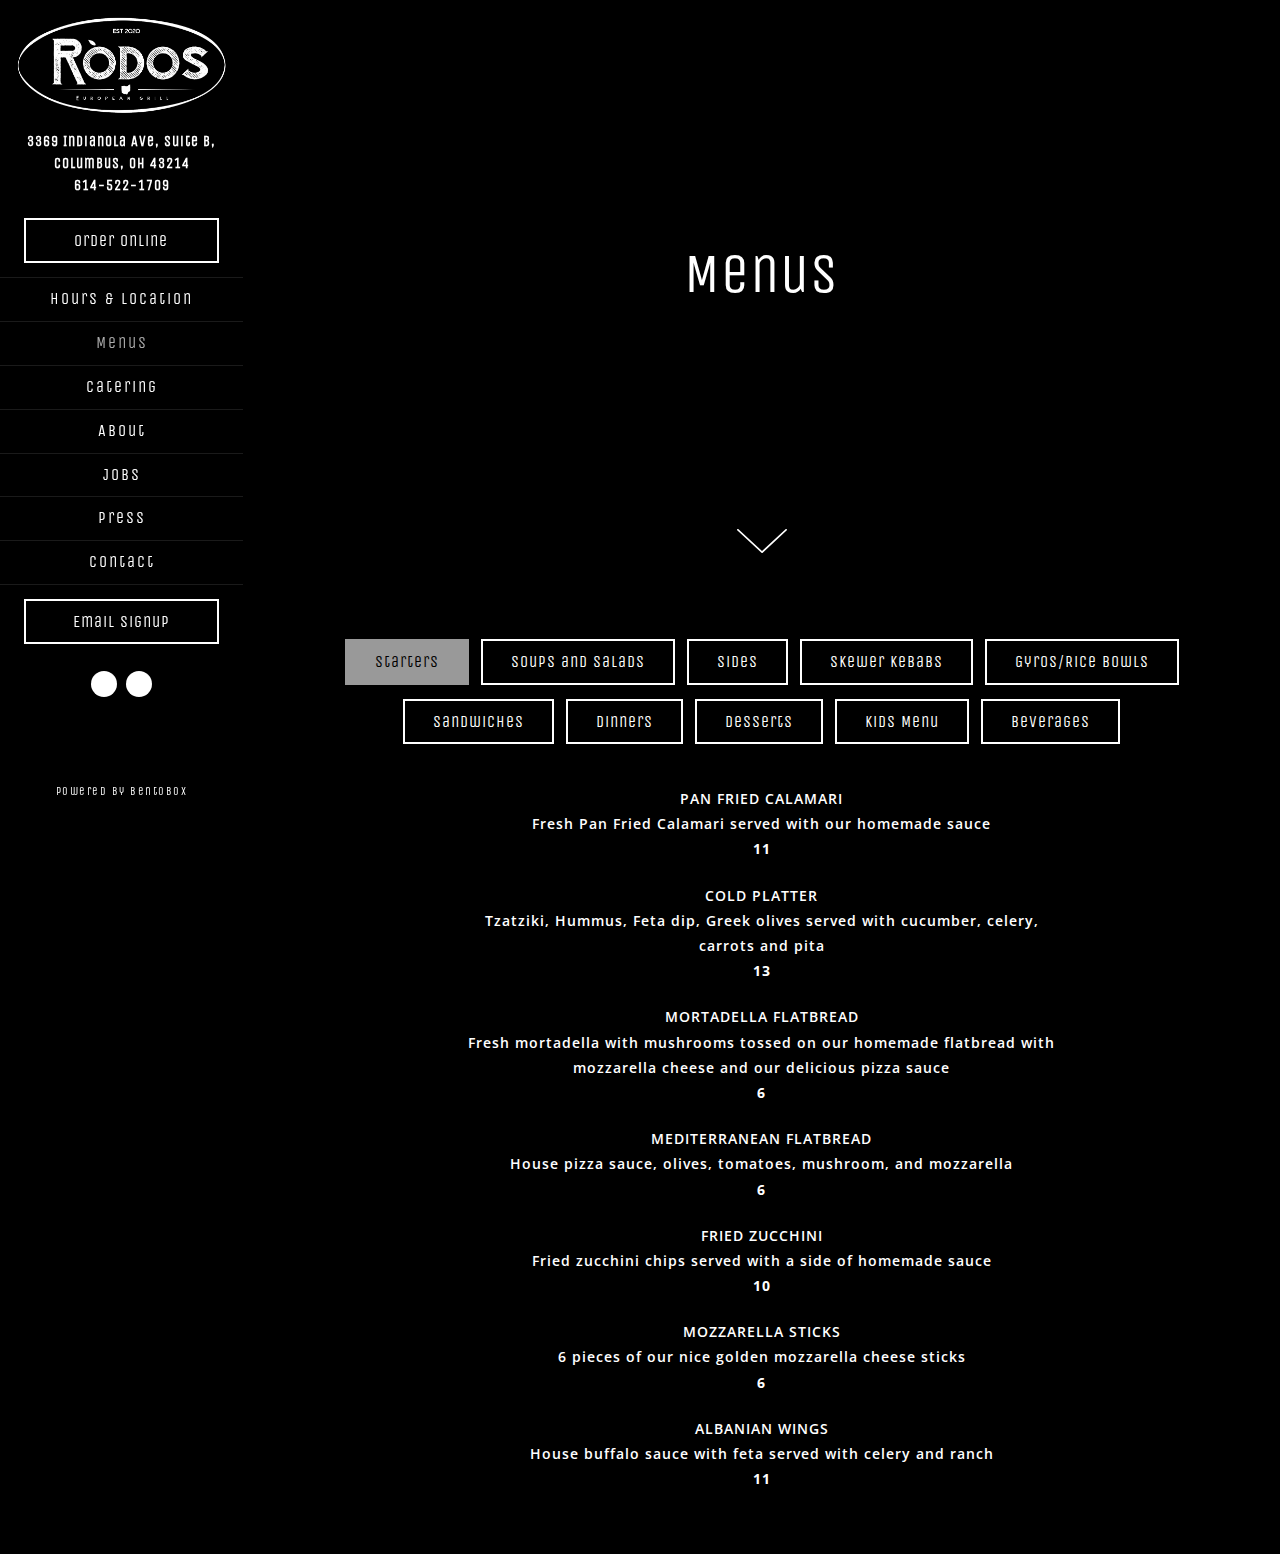
<file: RODOSCOPY/www.rodos614.com/menus/index.html>
<!DOCTYPE html>
<html class="no-js" lang="en-US">
    
<!-- Mirrored from www.rodos614.com/menus/ by HTTrack Website Copier/3.x [XR&CO'2014], Wed, 11 Aug 2021 04:04:25 GMT -->
<!-- Added by HTTrack --><meta http-equiv="content-type" content="text/html;charset=utf-8" /><!-- /Added by HTTrack -->
<head>
      	
	<meta charset="utf-8">
	<meta name="viewport" content="width=device-width, initial-scale=1, shrink-to-fit=no">
	<meta http-equiv="x-ua-compatible" content="ie=edge">
	<title>Menus | Rodos European Grill in Columbus, OH</title>
	<!-- Powered by BentoBox http://getbento.com -->
	<!--
	___ ___ _  _ _____ ___  ___  _____  __
	| _ ) __| \| |_   _/ _ \| _ )/ _ \ \/ /
	| _ \ _|| .` | | || (_) | _ \ (_) >  <
	|___/___|_|\_| |_| \___/|___/\___/_/\_\

	-->
		<meta name="keywords" content="Catering, Starters, Soups, Salads, Gyros, Yeeros, Paninis, Dinner, Lunch, Brunch, Desserts, Kids Menu, Beverages">
		<meta name="description" content="Rodos offers European street food to central Ohio. Think of it as getting a taste of some of the best, most authentic treats, right in your hometown. Visit us soon!">
		<link rel="icon" href="../../media-cdn.getbento.com/accounts/00edaf3ebdbc296b4ce97fe6b425e450/media/images/89514favicon.png">
	<link rel="canonical" href="index.html">
	<meta name="Revisit-After" content="5 Days">
	<meta name="Distribution" content="Global">
	<meta name="Rating" content="General">
		<meta property="og:site_name" content="Rodos European Grill in Columbus, OH">
		<meta property="og:title" content="Menus | Rodos European Grill in Columbus, OH">
		<meta property="og:type" content="article">
		<meta property="og:url" content="index.html">
			<meta property="og:description" content="Rodos offers European street food to central Ohio. Think of it as getting a taste of some of the best, most authentic treats, right in your hometown. Visit us soon!">
			<meta property="og:image" content="https://images.getbento.com/accounts/00edaf3ebdbc296b4ce97fe6b425e450/media/smzKcwnuQLCoacBcf7Xm_image_6483441 (7).JPG?w=1200&fit=crop&auto=compress,format&h=600">
		<meta name="twitter:card" content="summary_large_image">
		<meta name="twitter:title" content="Menus | Rodos European Grill in Columbus, OH">
			<meta name="twitter:description" content="Rodos offers European street food to central Ohio. Think of it as getting a taste of some of the best, most authentic treats, right in your hometown. Visit us soon!">
			<meta name="twitter:image" content="https://images.getbento.com/accounts/00edaf3ebdbc296b4ce97fe6b425e450/media/smzKcwnuQLCoacBcf7Xm_image_6483441 (7).JPG?w=1200&fit=crop&auto=compress,format&h=600">
	<script type="text/javascript" src="../../ajax.googleapis.com/ajax/libs/webfont/1.6.26/webfont.js"></script>
	<script type="text/javascript">
			WebFont.load({google: { families: ["Open+Sans:300,400,600", "Unica+One:400", "Yellowtail:400"] }});
		</script>
			<noscript>
			    <style type="text/css">
			    	<link href="https://fonts.googleapis.com/css?family=Open+Sans:300,400,600|Unica+One:400|Yellowtail:400" rel="stylesheet" type="text/css" />
			    </style>
			</noscript>
	
	<script type="text/javascript" src="../../theme-assets.getbento.com/osaka/0e3de0b.osaka/assets/js/head.min.js"></script>
	<link rel="stylesheet" href="../../assets-cdn-refresh.getbento.com/stylesheet/rodos614/scss/main.fdfe7e93d2adf239e5f8e3854deb278b.css" />
	    <script type="text/javascript">
	        window.ga=window.ga||function(){(ga.q=ga.q||[]).push(arguments)};ga.l=+new Date;
	        ga("create", "UA-186888155-18", "auto");
	        ga("require", "autotrack");
	        ga("send", "pageview");
	    </script>
	    <script type="text/javascript" src="../../www.google-analytics.com/analytics.js" async></script>
	<script type="text/javascript">
	    Modernizr.addTest("maybemobile", function(){ return (Modernizr.touchevents && Modernizr.mq("only screen and (max-width: 768px)")) ? true : false; });
	</script>
  
  

  
  

	
	

	
	
	<script type="text/javascript">
	    window.Osaka = { settings: { store: { enabled: false, cart_quantity: null }, gmaps: { apikey: 'AIzaSyCxtTPdJqQMOwjsbKBO3adqPGzBR1MgC5g', styles: [ { "featureType": "all", "elementType": "labels.text.fill", "stylers": [ { "color": "#000000" }, { "lightness": 40 } ] }, { "featureType": "all", "elementType": "labels.text.stroke", "stylers": [ { "visibility": "on" }, { "color": "#000000" }, { "lightness": 16 } ] }, { "featureType": "all", "elementType": "labels.icon", "stylers": [ { "visibility": "off" } ] }, { "featureType": "administrative", "elementType": "geometry.fill", "stylers": [ { "color": "#000000" }, { "lightness": 20 } ] }, { "featureType": "administrative", "elementType": "geometry.stroke", "stylers": [ { "color": "#000000" }, { "lightness": 17 }, { "weight": 1.2 } ] }, { "featureType": "landscape", "elementType": "geometry", "stylers": [ { "color": "#000000" }, { "lightness": 20 } ] }, { "featureType": "poi", "elementType": "geometry", "stylers": [ { "color": "#000000" }, { "lightness": 21 } ] }, { "featureType": "road.highway", "elementType": "geometry.fill", "stylers": [ { "color": "#000000" }, { "lightness": 17 } ] }, { "featureType": "road.highway", "elementType": "geometry.stroke", "stylers": [ { "color": "#000000" }, { "lightness": 29 }, { "weight": 0.2 } ] }, { "featureType": "road.arterial", "elementType": "geometry", "stylers": [ { "color": "#000000" }, { "lightness": 18 } ] }, { "featureType": "road.local", "elementType": "geometry", "stylers": [ { "color": "#000000" }, { "lightness": 16 } ] }, { "featureType": "transit", "elementType": "geometry", "stylers": [ { "color": "#000000" }, { "lightness": 19 } ] }, { "featureType": "water", "elementType": "geometry", "stylers": [ { "color": "#000000" }, { "lightness": 17 } ] } ], icon: null }, galleries: { autoplay: false, fade: true }, heros: { autoplay_galleries: true } } };
	</script>
	<!--[if lt IE 9]>
	    <script type="text/javascript" src="https://theme-assets.getbento.com/osaka/0e3de0b.osaka/assets/assets/js/ltie9.min.js "></script>
	<![endif] -->

      	
		<script type="application/ld+json">{"@context": "http://schema.org", "@type": "Organization", "@id": "https://www.rodos614.com/#organization", "url": "https://www.rodos614.com", "name": "Rodos European Grill", "description": "Rodos offers European street food to central Ohio. Think of it as getting a taste of some of the best, most authentic treats, right in your hometown. Visit us soon!", "logo": "https://images.getbento.com/accounts/00edaf3ebdbc296b4ce97fe6b425e450/media/images/10876logo.png?w=600\u0026fit=max\u0026auto=compress,format\u0026h=600", "subOrganization": {"@type": "FoodEstablishment", "@id": "https://www.rodos614.com/location/rodos-european-grill/#foodestablishment", "url": "https://www.rodos614.com/location/rodos-european-grill/", "name": "Rodos European Grill", "description": "", "image": "", "photo": "", "address": {"@type": "PostalAddress", "name": "Rodos European Grill", "streetAddress": "3369 Indianola Ave, Suite B", "addressLocality": "Columbus", "addressRegion": "OH", "postalCode": "43214"}, "location": {"@type": "PostalAddress", "name": "Rodos European Grill", "streetAddress": "3369 Indianola Ave, Suite B", "addressLocality": "Columbus", "addressRegion": "OH", "postalCode": "43214"}, "telephone": "614-522-1709", "hasMap": "https://www.rodos614.com/location/rodos-european-grill/", "parentOrganization": {"@type": "Organization", "@id": "https://www.rodos614.com/#organization"}, "servesCuisine": "Grill, European Restaurant", "priceRange": "$$"}, "sameAs": ["https://www.facebook.com/rodos614/", "https://www.instagram.com/rodos614"], "potentialAction": [{"@type": "ReserveAction", "object": {"@type": "Reservation", "name": "Table", "url": "https://www.rodos614.com/#action-reservations"}, "result": {"@type": "Reservation", "name": "Table"}, "target": "https://www.rodos614.com"}, {"@type": "SubscribeAction", "object": {"@type": "Product", "name": "Mailing List"}, "target": "https://www.rodos614.com"}]}</script>
	<script type="application/ld+json">{"@context": "http://schema.org", "@type": "Menu", "@id": "https://www.rodos614.com/menu/starters/#menu", "name": "Starters", "description": "", "hasMenuSection": {"@type": "MenuSection", "name": "", "description": "", "hasMenuItem": [{"@type": "MenuItem", "name": "Pan Fried Calamari", "description": "Fresh Pan Fried Calamari served with our homemade sauce", "image": null, "offers": {"@type": "Offer", "price": "11.00", "priceCurrency": "USD"}}, {"@type": "MenuItem", "name": "Cold Platter", "description": "Tzatziki, Hummus, Feta dip, Greek olives served with cucumber, celery, carrots and pita", "image": null, "offers": {"@type": "Offer", "price": "13.00", "priceCurrency": "USD"}}, {"@type": "MenuItem", "name": "Mortadella Flatbread", "description": "Fresh mortadella with mushrooms tossed on our homemade flatbread  with mozzarella cheese and our delicious pizza sauce", "image": null, "offers": {"@type": "Offer", "price": "6.00", "priceCurrency": "USD"}}, {"@type": "MenuItem", "name": "Mediterranean Flatbread", "description": "House pizza sauce, olives, tomatoes, mushroom, and mozzarella", "image": null, "offers": {"@type": "Offer", "price": "6.00", "priceCurrency": "USD"}}, {"@type": "MenuItem", "name": "Fried Zucchini", "description": "Fried zucchini chips served with a side of homemade sauce", "image": null, "offers": {"@type": "Offer", "price": "10.00", "priceCurrency": "USD"}}, {"@type": "MenuItem", "name": "Mozzarella Sticks", "description": "6 pieces of our nice golden mozzarella cheese sticks", "image": null, "offers": {"@type": "Offer", "price": "6.00", "priceCurrency": "USD"}}, {"@type": "MenuItem", "name": "Albanian Wings", "description": "House buffalo sauce with feta served with celery and ranch", "image": null, "offers": {"@type": "Offer", "price": "11.00", "priceCurrency": "USD"}}]}, "creator": {"@id": "https://www.rodos614.com/#organization"}}</script><script type="application/ld+json">{"@context": "http://schema.org", "@type": "Menu", "@id": "https://www.rodos614.com/menu/soups-and-salads/#menu", "name": "Soups and Salads", "description": "", "hasMenuSection": {"@type": "MenuSection", "name": "", "description": "", "hasMenuItem": [{"@type": "MenuItem", "name": "Chicken Lemon Rice", "description": "", "image": null, "offers": {"@type": "Offer", "price": "4.00", "priceCurrency": "USD"}}, {"@type": "MenuItem", "name": "Soup of the Day", "description": "", "image": null, "offers": {"@type": "Offer", "price": "4.00", "priceCurrency": "USD"}}, {"@type": "MenuItem", "name": "Greek Salad", "description": "Romaine, tomatoes, cucumber, red onion, feta, olives, banana peppers, house dressing served with a side of pita.", "image": null, "offers": {"@type": "Offer", "price": "7.00", "priceCurrency": "USD"}, "menuAddOn": {"@type": "MenuSection", "hasMenuItem": {"@type": "MenuItem", "name": "Add Protein"}}}]}, "creator": {"@id": "https://www.rodos614.com/#organization"}}</script><script type="application/ld+json">{"@context": "http://schema.org", "@type": "Menu", "@id": "https://www.rodos614.com/menu/sides/#menu", "name": "Sides", "description": "", "hasMenuSection": {"@type": "MenuSection", "name": "", "description": "", "hasMenuItem": [{"@type": "MenuItem", "name": "French Fries", "description": "", "image": null, "offers": {"@type": "Offer", "price": "3.00", "priceCurrency": "USD"}}, {"@type": "MenuItem", "name": "Rice Pilaf", "description": "", "image": null, "offers": {"@type": "Offer", "price": "4.00", "priceCurrency": "USD"}}, {"@type": "MenuItem", "name": "Mixed Vegetables", "description": "", "image": null, "offers": {"@type": "Offer", "price": "4.00", "priceCurrency": "USD"}}, {"@type": "MenuItem", "name": "Pita Bread", "description": "", "image": null, "offers": {"@type": "Offer", "price": "1.00", "priceCurrency": "USD"}}, {"@type": "MenuItem", "name": "Roasted Potato Wedges", "description": "", "image": null, "offers": {"@type": "Offer", "price": "4.00", "priceCurrency": "USD"}}]}, "creator": {"@id": "https://www.rodos614.com/#organization"}}</script><script type="application/ld+json">{"@context": "http://schema.org", "@type": "Menu", "@id": "https://www.rodos614.com/menu/skewer-kebabs/#menu", "name": "Skewer Kebabs", "description": "Add Pita and Tzatziki for 1", "hasMenuSection": {"@type": "MenuSection", "name": "", "description": "", "hasMenuItem": [{"@type": "MenuItem", "name": "Kofte Skewer", "description": "", "image": null, "offers": {"@type": "Offer", "price": "9.00", "priceCurrency": "USD"}}, {"@type": "MenuItem", "name": "Chicken Skewer", "description": "", "image": null, "offers": {"@type": "Offer", "price": "9.00", "priceCurrency": "USD"}}, {"@type": "MenuItem", "name": "Pork Skewer", "description": "", "image": null, "offers": {"@type": "Offer", "price": "9.00", "priceCurrency": "USD"}}, {"@type": "MenuItem", "name": "Steak Filet Skewer", "description": "", "image": null, "offers": {"@type": "Offer", "price": "11.00", "priceCurrency": "USD"}}]}, "creator": {"@id": "https://www.rodos614.com/#organization"}}</script><script type="application/ld+json">{"@context": "http://schema.org", "@type": "Menu", "@id": "https://www.rodos614.com/menu/gyros-rice-bowls/#menu", "name": "Gyros/Rice Bowls", "description": "", "hasMenuSection": {"@type": "MenuSection", "name": "", "description": "Make it a meal by adding fries and a drink for 4", "hasMenuItem": [{"@type": "MenuItem", "name": "Traditional", "description": "Lamb \u0026 Beef served with tzatziki, feta, lettuce, tomato, onion, served with fries on top.", "image": null, "offers": [{"@type": "Offer", "price": "8.00", "priceCurrency": "USD", "description": "Pita"}, {"@type": "Offer", "price": "10.00", "priceCurrency": "USD", "description": "Rice Bowl"}]}, {"@type": "MenuItem", "name": "Chicken", "description": "Marinated grilled chicken, served with tzatziki, feta, lettuce, tomato, onion, and topped with a few fries.", "image": null, "offers": [{"@type": "Offer", "price": "8.00", "priceCurrency": "USD", "description": "Pita"}, {"@type": "Offer", "price": "10.00", "priceCurrency": "USD", "description": "Rice Bowl"}]}, {"@type": "MenuItem", "name": "Souvlaki", "description": "Sliced marinated Pork, served with tzatziki, feta, lettuce, onion, tomato, and stuffed with fries.", "image": null, "offers": [{"@type": "Offer", "price": "8.00", "priceCurrency": "USD", "description": "Pita"}, {"@type": "Offer", "price": "10.00", "priceCurrency": "USD", "description": "Rice Bowl"}]}, {"@type": "MenuItem", "name": "Vegetarian", "description": "Grilled mushrooms, peppers onions, served with tzatziki, feta, lettuce, tomato and topped with fries.", "image": null, "offers": [{"@type": "Offer", "price": "8.00", "priceCurrency": "USD", "description": "Pita"}, {"@type": "Offer", "price": "10.00", "priceCurrency": "USD", "description": "Rice Bowl"}]}]}, "creator": {"@id": "https://www.rodos614.com/#organization"}}</script><script type="application/ld+json">{"@context": "http://schema.org", "@type": "Menu", "@id": "https://www.rodos614.com/menu/doner-panini/#menu", "name": "Sandwiches", "description": "", "hasMenuSection": {"@type": "MenuSection", "name": "", "description": "Make it a meal by adding fries and drink for 4", "hasMenuItem": [{"@type": "MenuItem", "name": "Rodos Doner", "description": "Gyro meat, feta cheese , cucumber, onion, tomato, tzatziki and topped with fries and spread with our homemade olive spread", "image": null, "offers": {"@type": "Offer", "price": "8.00", "priceCurrency": "USD"}}, {"@type": "MenuItem", "name": "Veggie Doner", "description": "Grilled mushrooms, peppers onions, fetta, tzatziki, Hummus, lettuce, tomato, and topped with fries", "image": null, "offers": {"@type": "Offer", "price": "8.00", "priceCurrency": "USD"}}, {"@type": "MenuItem", "name": "Chicken Doner", "description": "Grilled mushrooms, peppers, onions, feta, served with hummus, lettuce, tomato and topped with fries", "image": null, "offers": {"@type": "Offer", "price": "8.00", "priceCurrency": "USD"}}, {"@type": "MenuItem", "name": "Cheese Burger", "description": "1/2 Pound beef, cheese, lettuce, tomato, onion, and our famous truffle aioli mayo", "image": null, "offers": {"@type": "Offer", "price": "8.00", "priceCurrency": "USD"}}]}, "creator": {"@id": "https://www.rodos614.com/#organization"}}</script><script type="application/ld+json">{"@context": "http://schema.org", "@type": "Menu", "@id": "https://www.rodos614.com/menu/dinners/#menu", "name": "Dinners", "description": "All Dinners Come with Rice Pilaf \u0026amp; Side Greek Salad. Pastas Come with Salads Only.", "hasMenuSection": {"@type": "MenuSection", "name": "", "description": "", "hasMenuItem": [{"@type": "MenuItem", "name": "Chicken Kebab", "description": "", "image": null, "offers": {"@type": "Offer", "price": "17.00", "priceCurrency": "USD"}}, {"@type": "MenuItem", "name": "Steak Kebab", "description": "", "image": null, "offers": {"@type": "Offer", "price": "20.00", "priceCurrency": "USD"}}, {"@type": "MenuItem", "name": "Fettucine Chicken Alfredo", "description": "", "image": null, "offers": {"@type": "Offer", "price": "13.00", "priceCurrency": "USD"}}, {"@type": "MenuItem", "name": "Kofte Kebab", "description": "", "image": null, "offers": {"@type": "Offer", "price": "16.00", "priceCurrency": "USD"}}, {"@type": "MenuItem", "name": "Lamb Chops", "description": "", "image": null, "offers": {"@type": "Offer", "price": "24.00", "priceCurrency": "USD"}}, {"@type": "MenuItem", "name": "Bolognese", "description": "", "image": null, "offers": {"@type": "Offer", "price": "13.00", "priceCurrency": "USD"}}]}, "creator": {"@id": "https://www.rodos614.com/#organization"}}</script><script type="application/ld+json">{"@context": "http://schema.org", "@type": "Menu", "@id": "https://www.rodos614.com/menu/desserts/#menu", "name": "Desserts", "description": "", "hasMenuSection": {"@type": "MenuSection", "name": "", "description": "", "hasMenuItem": [{"@type": "MenuItem", "name": "Zupa", "description": "", "image": null, "offers": {"@type": "Offer", "price": "5.00", "priceCurrency": "USD"}}, {"@type": "MenuItem", "name": "Rodos Torta", "description": "", "image": null, "offers": {"@type": "Offer", "price": "6.00", "priceCurrency": "USD"}}, {"@type": "MenuItem", "name": "Baklava", "description": "", "image": null, "offers": {"@type": "Offer", "price": "4.00", "priceCurrency": "USD"}}]}, "creator": {"@id": "https://www.rodos614.com/#organization"}}</script><script type="application/ld+json">{"@context": "http://schema.org", "@type": "Menu", "@id": "https://www.rodos614.com/menu/kids-menu/#menu", "name": "Kids Menu", "description": "", "hasMenuSection": {"@type": "MenuSection", "name": "", "description": "", "hasMenuItem": [{"@type": "MenuItem", "name": "Chicken Tenders", "description": "Served with fries and fountain drink.", "image": null, "offers": {"@type": "Offer", "price": "5.00", "priceCurrency": "USD"}}, {"@type": "MenuItem", "name": "Cheeseburger", "description": "Served with fries and fountain drink.", "image": null, "offers": {"@type": "Offer", "price": "5.00", "priceCurrency": "USD"}}, {"@type": "MenuItem", "name": "Kids Bowl", "description": "Chicken or gyro. Served with fountain drink.", "image": null, "offers": {"@type": "Offer", "price": "5.00", "priceCurrency": "USD"}}]}, "creator": {"@id": "https://www.rodos614.com/#organization"}}</script><script type="application/ld+json">{"@context": "http://schema.org", "@type": "Menu", "@id": "https://www.rodos614.com/menu/beverages/#menu", "name": "Beverages", "description": "", "hasMenuSection": {"@type": "MenuSection", "name": "", "description": "", "hasMenuItem": [{"@type": "MenuItem", "name": "Fountain Drink", "description": "Coke, Diet Coke, Sprite, Orange Fanta", "image": null, "offers": {"@type": "Offer", "price": "3.00", "priceCurrency": "USD"}}, {"@type": "MenuItem", "name": "20 oz. Bottle", "description": "", "image": null, "offers": {"@type": "Offer", "price": "3.00", "priceCurrency": "USD"}}, {"@type": "MenuItem", "name": "Ice Tea", "description": "", "image": null, "offers": {"@type": "Offer", "price": "3.00", "priceCurrency": "USD"}}, {"@type": "MenuItem", "name": "Espresso Coffee", "description": "", "image": null, "offers": {"@type": "Offer", "price": "3.00", "priceCurrency": "USD"}}, {"@type": "MenuItem", "name": "Americano", "description": "", "image": null, "offers": {"@type": "Offer", "price": "4.00", "priceCurrency": "USD"}}, {"@type": "MenuItem", "name": "Macchiato", "description": "", "image": null, "offers": {"@type": "Offer", "price": "4.00", "priceCurrency": "USD"}}, {"@type": "MenuItem", "name": "Cappuccino", "description": "", "image": null, "offers": {"@type": "Offer", "price": "5.00", "priceCurrency": "USD"}}, {"@type": "MenuItem", "name": "Latte", "description": "", "image": null, "offers": {"@type": "Offer", "price": "5.00", "priceCurrency": "USD"}}]}, "creator": {"@id": "https://www.rodos614.com/#organization"}}</script>


  		
    </head>
    <body class="has-sticky-powered-by has-mobi-footer menus-template has-nav-address-bar">
        
  
	 
	<header class="site-header" tabindex="-1">
		<a href="#main-content" class="skip">Skip to main content</a>
	  <div class="site-header-desktop">
	    <div class="site-header-desktop__container">
				
		<div class="site-logo">
	        <a class="site-logo__btn" href="../index.html">
	            
                <img src="../../images.getbento.com/accounts/00edaf3ebdbc296b4ce97fe6b425e450/media/images/10876logo.png" 
  

  

  
    
      alt="Rodos European Grill Home"
    
  

/>
              
	            
	        </a>
	    </div>

				
	
		<div class="site-location">
			<a 
			href="https://maps.google.com/?cid=13811261483323640322"
		 class="site-location__address" target="_blank" rel="noopener"
		 data-bb-track="button" data-bb-track-on="click" data-bb-track-category="Address" data-bb-track-action="Click" data-bb-track-label="Header"
><span>3369 Indianola Ave, Suite B,</span> <span> Columbus, OH 43214</span></a>
					<a class="site-location__tel" href="tel:614-522-1709"
		 data-bb-track="button" data-bb-track-on="click" data-bb-track-category="Phone Number" data-bb-track-action="Click" data-bb-track-label="Header"
>614-522-1709</a>
	    </div>

					<div class="site-header-action site-header-action--primary">
						<a href="../online-ordering/index.html" class="btn btn-brand btn-block">Order Online</a>
					</div>
				
	<nav class="site-nav">
    <ul class="site-nav-menu">
			
			<li>
				<a href="../location/rodos-european-grill/index.html">Hours & Location</a>
			</li>
			<li class="is-active" >
				<a href="index.html">Menus</a>
			</li>
			<li>
				<a href="../catering/index.html">Catering</a>
			</li>
			<li>
				<a href="../about/index.html">About</a>
			</li>
			<li>
				<a href="../jobs/index.html">Jobs</a>
			</li>
			<li>
				<a href="../press/index.html">Press</a>
			</li>
			<li>
				<a href="../contact/index.html">Contact</a>
			</li>

    </ul>
  </nav>

					<div class="site-header-action site-header-action--secondary">
						<button type="button" class="btn btn-brand btn-block" data-popup="inline" data-popup-src="#popup-newsletter-form" data-bb-track="button" data-bb-track-on="click" data-bb-track-category="Email Sign Up Trigger Button" data-bb-track-action="Click" data-bb-track-label="Callout, Header">Email Signup</button>
					</div>
				
        <div class="site-social">
            <ul class="social-accounts">
				<li><a href="https://www.facebook.com/rodos614/" target="_blank" rel="noopener" data-bb-track="button" data-bb-track-on="click" data-bb-track-category="Social Icons" data-bb-track-action="Click" data-bb-track-label="Facebook"><span class="fa fa-facebook" aria-hidden="true"></span><span class="sr-only">Facebook</span></a></li>
				<li><a href="https://www.instagram.com/rodos614" target="_blank" rel="noopener" data-bb-track="button" data-bb-track-on="click" data-bb-track-category="Social Icons" data-bb-track-action="Click" data-bb-track-label="Instagram"><span class="fa fa-instagram" aria-hidden="true"></span><span class="sr-only">Instagram</span></a></li>
		</ul>
        </div>

			</div>
			
	<div class="site-powered-by">
	  <a href="https://getbento.com/?utm_source=header&amp;utm_campaign=rodos614.com" target="_blank" rel="noopener">powered by BentoBox</a>
	</div>

		</div>
	  <div class="site-header-mobi">
			
		<div class="site-logo">
	        <a class="site-logo__btn" href="../index.html">
					
            <img src="../../images.getbento.com/accounts/00edaf3ebdbc296b4ce97fe6b425e450/media/images/10876logo.png" 
  

  

  
    
      alt="Rodos European Grill Home"
    
  

/>
          
	        </a>
	    </div>

			
	
		<div class="site-location">
			<a 
			href="https://maps.google.com/?cid=13811261483323640322"
		 class="site-location__address" target="_blank" rel="noopener"
		 data-bb-track="button" data-bb-track-on="click" data-bb-track-category="Address" data-bb-track-action="Click" data-bb-track-label="Header"
><span>3369 Indianola Ave, Suite B,</span> <span> Columbus, OH 43214</span></a>
					<a class="site-location__tel" href="tel:614-522-1709"
		 data-bb-track="button" data-bb-track-on="click" data-bb-track-category="Phone Number" data-bb-track-action="Click" data-bb-track-label="Header"
>614-522-1709</a>
	    </div>

				
			<button type="button" class="nav-toggle-btn" aria-controls="SiteHeaderMobilePanel" aria-expanded="false">
	      <span class="sr-only">Toggle Navigation</span>
	      <span class="nav-toggle-btn__line"></span>
	      <span class="nav-toggle-btn__line"></span>
	      <span class="nav-toggle-btn__line"></span>
	    </button>

	    <div id="SiteHeaderMobilePanel" class="site-header-mobi-panel">
	      <div class="site-header-mobi-panel__inner">
					
	<nav class="site-nav">
    <ul class="site-nav-menu">
			
			<li>
				<a href="../location/rodos-european-grill/index.html">Hours & Location</a>
			</li>
			<li class="is-active" >
				<a href="index.html">Menus</a>
			</li>
			<li>
				<a href="../catering/index.html">Catering</a>
			</li>
			<li>
				<a href="../about/index.html">About</a>
			</li>
			<li>
				<a href="../jobs/index.html">Jobs</a>
			</li>
			<li>
				<a href="../press/index.html">Press</a>
			</li>
			<li>
				<a href="../contact/index.html">Contact</a>
			</li>
<li><button type="button" class="" data-popup="inline" data-popup-src="#popup-newsletter-form" data-bb-track="button" data-bb-track-on="click" data-bb-track-category="Email Sign Up Trigger Button" data-bb-track-action="Click" data-bb-track-label="Callout, Header">Email Signup</button></li>
    </ul>
  </nav>

	        
        <div class="site-social site-social--bordered">
            <ul class="social-accounts">
				<li><a href="https://www.facebook.com/rodos614/" target="_blank" rel="noopener" data-bb-track="button" data-bb-track-on="click" data-bb-track-category="Social Icons" data-bb-track-action="Click" data-bb-track-label="Facebook"><span class="fa fa-facebook" aria-hidden="true"></span><span class="sr-only">Facebook</span></a></li>
				<li><a href="https://www.instagram.com/rodos614" target="_blank" rel="noopener" data-bb-track="button" data-bb-track-on="click" data-bb-track-category="Social Icons" data-bb-track-action="Click" data-bb-track-label="Instagram"><span class="fa fa-instagram" aria-hidden="true"></span><span class="sr-only">Instagram</span></a></li>
		</ul>
        </div>

        	
	
		<div class="site-location">
			<a 
			href="https://maps.google.com/?cid=13811261483323640322"
		 class="site-location__address" target="_blank" rel="noopener"
		 data-bb-track="button" data-bb-track-on="click" data-bb-track-category="Address" data-bb-track-action="Click" data-bb-track-label="Header"
><span>3369 Indianola Ave, Suite B,</span> <span> Columbus, OH 43214</span></a>
					<a class="site-location__tel" href="tel:614-522-1709"
		 data-bb-track="button" data-bb-track-on="click" data-bb-track-category="Phone Number" data-bb-track-action="Click" data-bb-track-label="Header"
>614-522-1709</a>
	    </div>

	      </div>
	      
	<div class="site-powered-by">
	  <a href="https://getbento.com/?utm_source=header&amp;utm_campaign=rodos614.com" target="_blank" rel="noopener">powered by BentoBox</a>
	</div>

			</div>
		</div>
	</header>

  	

  

	<div class="site-content">
		

		<main class="site-content__main page-id--305355">
			<span id="main-content" class="sr-only">Main content starts here, tab to start navigating</span>
			
		
			<section id="hero" class="hero hero--gallery hero--scrollable revealable">
				
	<div class="hero__content container">
        <h1>Menus</h1>
        
        
	
		

	

	</div>

				
	<button type="button" class="hero__scroll-btn arrow-btn arrow-btn--down">
        <span class="sr-only">Scroll Down to Content</span>
    </button>

				
		<div class="gallery gallery--fit gallery--dimmed">
			
          
				<div>
		      <div class="gallery__item" style="background-image: url('https://images.getbento.com/accounts/00edaf3ebdbc296b4ce97fe6b425e450/media/smzKcwnuQLCoacBcf7Xm_image_6483441 (7).JPG?fit=max&w=1800&auto=format,compress');">
          </div>
		    </div>
			
	    </div>

				
			</section>

		


			
	
		<section id="menus" class="content revealable">
			<div class="tabs">
				
				<ul class="tabs-nav" role="tablist">
					
						<li role="presentation">
							<a id="tab-starters"
								class="btn btn-tabs active"
								href="#starters"
								role="tab"
								aria-controls="starters"
								aria-selected="true"
								data-order="1"
								tabindex="0">Starters</a>
						</li>
					
						<li role="presentation">
							<a id="tab-soups-and-salads"
								class="btn btn-tabs"
								href="#soups-and-salads"
								role="tab"
								aria-controls="soups-and-salads"
								aria-selected="false"
								data-order="2"
								tabindex="-1">Soups and Salads</a>
						</li>
					
						<li role="presentation">
							<a id="tab-sides"
								class="btn btn-tabs"
								href="#sides"
								role="tab"
								aria-controls="sides"
								aria-selected="false"
								data-order="3"
								tabindex="-1">Sides</a>
						</li>
					
						<li role="presentation">
							<a id="tab-skewer-kebabs"
								class="btn btn-tabs"
								href="#skewer-kebabs"
								role="tab"
								aria-controls="skewer-kebabs"
								aria-selected="false"
								data-order="4"
								tabindex="-1">Skewer Kebabs</a>
						</li>
					
						<li role="presentation">
							<a id="tab-gyros-rice-bowls"
								class="btn btn-tabs"
								href="#gyros-rice-bowls"
								role="tab"
								aria-controls="gyros-rice-bowls"
								aria-selected="false"
								data-order="5"
								tabindex="-1">Gyros/Rice Bowls</a>
						</li>
					
						<li role="presentation">
							<a id="tab-doner-panini"
								class="btn btn-tabs"
								href="#doner-panini"
								role="tab"
								aria-controls="doner-panini"
								aria-selected="false"
								data-order="6"
								tabindex="-1">Sandwiches</a>
						</li>
					
						<li role="presentation">
							<a id="tab-dinners"
								class="btn btn-tabs"
								href="#dinners"
								role="tab"
								aria-controls="dinners"
								aria-selected="false"
								data-order="7"
								tabindex="-1">Dinners</a>
						</li>
					
						<li role="presentation">
							<a id="tab-desserts"
								class="btn btn-tabs"
								href="#desserts"
								role="tab"
								aria-controls="desserts"
								aria-selected="false"
								data-order="8"
								tabindex="-1">Desserts</a>
						</li>
					
						<li role="presentation">
							<a id="tab-kids-menu"
								class="btn btn-tabs"
								href="#kids-menu"
								role="tab"
								aria-controls="kids-menu"
								aria-selected="false"
								data-order="9"
								tabindex="-1">Kids Menu</a>
						</li>
					
						<li role="presentation">
							<a id="tab-beverages"
								class="btn btn-tabs"
								href="#beverages"
								role="tab"
								aria-controls="beverages"
								aria-selected="false"
								data-order="10"
								tabindex="-1">Beverages</a>
						</li>
					
				</ul>
				
				<div class="tabs-content">
					
						<section id="starters"
								class="tabs-panel tabs-panel--active tabs-panel--show"
								role="tabpanel"
								aria-labelledby="tab-starters"
								aria-selected="true">
							
		

      
				<div class="container-sm">
					
		
		
			<section class="menu-section">
					<ul>
							
		<li class="menu-item">
			
			<p class="h3 menu-item__heading">Pan Fried Calamari</p>
			<p>Fresh Pan Fried Calamari served with our homemade sauce</p>
			
					
					
					
					
					
					
					<p class="menu-item__details menu-item__details--price"> <strong><span class="menu-item__currency">$</span>11</strong>
					</p>
			
			
			
			
			
			
		</li>

							
		<li class="menu-item">
			
			<p class="h3 menu-item__heading">Cold Platter</p>
			<p>Tzatziki, Hummus, Feta dip, Greek olives served with cucumber, celery, carrots and pita</p>
			
					
					
					
					
					
					
					<p class="menu-item__details menu-item__details--price"> <strong><span class="menu-item__currency">$</span>13</strong>
					</p>
			
			
			
			
			
			
		</li>

							
		<li class="menu-item">
			
			<p class="h3 menu-item__heading">Mortadella Flatbread</p>
			<p>Fresh mortadella with mushrooms tossed on our homemade flatbread  with mozzarella cheese and our delicious pizza sauce</p>
			
					
					
					
					
					
					
					<p class="menu-item__details menu-item__details--price"> <strong><span class="menu-item__currency">$</span>6</strong>
					</p>
			
			
			
			
			
			
		</li>

							
		<li class="menu-item">
			
			<p class="h3 menu-item__heading">Mediterranean Flatbread</p>
			<p>House pizza sauce, olives, tomatoes, mushroom, and mozzarella</p>
			
					
					
					
					
					
					
					<p class="menu-item__details menu-item__details--price"> <strong><span class="menu-item__currency">$</span>6</strong>
					</p>
			
			
			
			
			
			
		</li>

							
		<li class="menu-item">
			
			<p class="h3 menu-item__heading">Fried Zucchini</p>
			<p>Fried zucchini chips served with a side of homemade sauce</p>
			
					
					
					
					
					
					
					<p class="menu-item__details menu-item__details--price"> <strong><span class="menu-item__currency">$</span>10</strong>
					</p>
			
			
			
			
			
			
		</li>

							
		<li class="menu-item">
			
			<p class="h3 menu-item__heading">Mozzarella Sticks</p>
			<p>6 pieces of our nice golden mozzarella cheese sticks</p>
			
					
					
					
					
					
					
					<p class="menu-item__details menu-item__details--price"> <strong><span class="menu-item__currency">$</span>6</strong>
					</p>
			
			
			
			
			
			
		</li>

							
		<li class="menu-item">
			
			<p class="h3 menu-item__heading">Albanian Wings</p>
			<p>House buffalo sauce with feta served with celery and ranch</p>
			
					
					
					
					
					
					
					<p class="menu-item__details menu-item__details--price"> <strong><span class="menu-item__currency">$</span>11</strong>
					</p>
			
			
			
			
			
			
		</li>

					</ul>
			</section>


				</div>

		


						</section>
					
						<section id="soups-and-salads"
								class="tabs-panel"
								role="tabpanel"
								aria-labelledby="tab-soups-and-salads"
								aria-selected="false">
							
		

      
				<div class="container-sm">
					
		
		
			<section class="menu-section">
					<ul>
							
		<li class="menu-item">
			
			<p class="h3 menu-item__heading">Chicken Lemon Rice</p>
			
			
					
					
					
					
					
					
					<p class="menu-item__details menu-item__details--price"> <strong><span class="menu-item__currency">$</span>4</strong>
					</p>
			
			
			
			
			
			
		</li>

							
		<li class="menu-item">
			
			<p class="h3 menu-item__heading">Soup of the Day</p>
			
			
					
					
					
					
					
					
					<p class="menu-item__details menu-item__details--price"> <strong><span class="menu-item__currency">$</span>4</strong>
					</p>
			
			
			
			
			
			
		</li>

							
		<li class="menu-item">
			
			<p class="h3 menu-item__heading">Greek Salad</p>
			<p>Romaine, tomatoes, cucumber, red onion, feta, olives, banana peppers, house dressing served with a side of pita.</p>
			
					
					
					
					
					
					
					<p class="menu-item__details menu-item__details--price"> <strong><span class="menu-item__currency">$</span>7</strong>
					</p>
			
			
			
			
			
			
					
					
					
					<p class="menu-item__details menu-item__details--addon">Add Protein <span class="menu-item__currency">$</span>3
					</p>
		</li>

					</ul>
			</section>


				</div>

		


						</section>
					
						<section id="sides"
								class="tabs-panel"
								role="tabpanel"
								aria-labelledby="tab-sides"
								aria-selected="false">
							
		

      
				<div class="container-sm">
					
		
		
			<section class="menu-section">
					<ul>
							
		<li class="menu-item">
			
			<p class="h3 menu-item__heading">French Fries</p>
			
			
					
					
					
					
					
					
					<p class="menu-item__details menu-item__details--price"> <strong><span class="menu-item__currency">$</span>3</strong>
					</p>
			
			
			
			
			
			
		</li>

							
		<li class="menu-item">
			
			<p class="h3 menu-item__heading">Rice Pilaf</p>
			
			
					
					
					
					
					
					
					<p class="menu-item__details menu-item__details--price"> <strong><span class="menu-item__currency">$</span>4</strong>
					</p>
			
			
			
			
			
			
		</li>

							
		<li class="menu-item">
			
			<p class="h3 menu-item__heading">Mixed Vegetables</p>
			
			
					
					
					
					
					
					
					<p class="menu-item__details menu-item__details--price"> <strong><span class="menu-item__currency">$</span>4</strong>
					</p>
			
			
			
			
			
			
		</li>

							
		<li class="menu-item">
			
			<p class="h3 menu-item__heading">Pita Bread</p>
			
			
					
					
					
					
					
					
					<p class="menu-item__details menu-item__details--price"> <strong><span class="menu-item__currency">$</span>1</strong>
					</p>
			
			
			
			
			
			
		</li>

							
		<li class="menu-item">
			
			<p class="h3 menu-item__heading">Roasted Potato Wedges</p>
			
			
					
					
					
					
					
					
					<p class="menu-item__details menu-item__details--price"> <strong><span class="menu-item__currency">$</span>4</strong>
					</p>
			
			
			
			
			
			
		</li>

					</ul>
			</section>


				</div>

		


						</section>
					
						<section id="skewer-kebabs"
								class="tabs-panel"
								role="tabpanel"
								aria-labelledby="tab-skewer-kebabs"
								aria-selected="false">
							
		
		<div class="menu-description container-sm">
			<p>Add Pita and Tzatziki for 1</p>
			
		</div>

      
				<div class="container-sm">
					
		
		
			<section class="menu-section">
					<ul>
							
		<li class="menu-item">
			
			<p class="h3 menu-item__heading">Kofte Skewer</p>
			
			
					
					
					
					
					
					
					<p class="menu-item__details menu-item__details--price"> <strong><span class="menu-item__currency">$</span>9</strong>
					</p>
			
			
			
			
			
			
		</li>

							
		<li class="menu-item">
			
			<p class="h3 menu-item__heading">Chicken Skewer</p>
			
			
					
					
					
					
					
					
					<p class="menu-item__details menu-item__details--price"> <strong><span class="menu-item__currency">$</span>9</strong>
					</p>
			
			
			
			
			
			
		</li>

							
		<li class="menu-item">
			
			<p class="h3 menu-item__heading">Pork Skewer</p>
			
			
					
					
					
					
					
					
					<p class="menu-item__details menu-item__details--price"> <strong><span class="menu-item__currency">$</span>9</strong>
					</p>
			
			
			
			
			
			
		</li>

							
		<li class="menu-item">
			
			<p class="h3 menu-item__heading">Steak Filet Skewer</p>
			
			
					
					
					
					
					
					
					<p class="menu-item__details menu-item__details--price"> <strong><span class="menu-item__currency">$</span>11</strong>
					</p>
			
			
			
			
			
			
		</li>

					</ul>
			</section>


				</div>

		


						</section>
					
						<section id="gyros-rice-bowls"
								class="tabs-panel"
								role="tabpanel"
								aria-labelledby="tab-gyros-rice-bowls"
								aria-selected="false">
							
		

      
				<div class="container-sm">
					
		
		
			<section class="menu-section">
					<div class="menu-section__header">
						
						Make it a meal by adding fries and a drink for 4
					</div>
					<ul>
							
		<li class="menu-item">
			
			<p class="h3 menu-item__heading">Traditional</p>
			<p>Lamb & Beef served with tzatziki, feta, lettuce, tomato, onion, served with fries on top.</p>
			
					
					
					
					
					
					
					<p class="menu-item__details menu-item__details--price">Pita <strong><span class="menu-item__currency">$</span>8</strong>
					</p>
					
					
					
					
					
					
					<p class="menu-item__details menu-item__details--price">Rice Bowl <strong><span class="menu-item__currency">$</span>10</strong>
					</p>
			
			
			
			
			
			
		</li>

							
		<li class="menu-item">
			
			<p class="h3 menu-item__heading">Chicken</p>
			<p>Marinated grilled chicken, served with tzatziki, feta, lettuce, tomato, onion, and topped with a few fries.</p>
			
					
					
					
					
					
					
					<p class="menu-item__details menu-item__details--price">Pita <strong><span class="menu-item__currency">$</span>8</strong>
					</p>
					
					
					
					
					
					
					<p class="menu-item__details menu-item__details--price">Rice Bowl <strong><span class="menu-item__currency">$</span>10</strong>
					</p>
			
			
			
			
			
			
		</li>

							
		<li class="menu-item">
			
			<p class="h3 menu-item__heading">Souvlaki</p>
			<p>Sliced marinated Pork, served with tzatziki, feta, lettuce, onion, tomato, and stuffed with fries.</p>
			
					
					
					
					
					
					
					<p class="menu-item__details menu-item__details--price">Pita <strong><span class="menu-item__currency">$</span>8</strong>
					</p>
					
					
					
					
					
					
					<p class="menu-item__details menu-item__details--price">Rice Bowl <strong><span class="menu-item__currency">$</span>10</strong>
					</p>
			
			
			
			
			
			
		</li>

							
		<li class="menu-item">
			
			<p class="h3 menu-item__heading">Vegetarian</p>
			<p>Grilled mushrooms, peppers onions, served with tzatziki, feta, lettuce, tomato and topped with fries.</p>
			
					
					
					
					
					
					
					<p class="menu-item__details menu-item__details--price">Pita <strong><span class="menu-item__currency">$</span>8</strong>
					</p>
					
					
					
					
					
					
					<p class="menu-item__details menu-item__details--price">Rice Bowl <strong><span class="menu-item__currency">$</span>10</strong>
					</p>
			
			
			
			
			
			
		</li>

					</ul>
			</section>


				</div>

		


						</section>
					
						<section id="doner-panini"
								class="tabs-panel"
								role="tabpanel"
								aria-labelledby="tab-doner-panini"
								aria-selected="false">
							
		

      
				<div class="container-sm">
					
		
		
			<section class="menu-section">
					<div class="menu-section__header">
						
						Make it a meal by adding fries and drink for 4
					</div>
					<ul>
							
		<li class="menu-item">
			
			<p class="h3 menu-item__heading">Rodos Doner</p>
			<p>Gyro meat, feta cheese , cucumber, onion, tomato, tzatziki and topped with fries and spread with our homemade olive spread</p>
			
					
					
					
					
					
					
					<p class="menu-item__details menu-item__details--price"> <strong><span class="menu-item__currency">$</span>8</strong>
					</p>
			
			
			
			
			
			
		</li>

							
		<li class="menu-item">
			
			<p class="h3 menu-item__heading">Veggie Doner</p>
			<p>Grilled mushrooms, peppers onions, fetta, tzatziki, Hummus, lettuce, tomato, and topped with fries</p>
			
					
					
					
					
					
					
					<p class="menu-item__details menu-item__details--price"> <strong><span class="menu-item__currency">$</span>8</strong>
					</p>
			
			
			
			
			
			
		</li>

							
		<li class="menu-item">
			
			<p class="h3 menu-item__heading">Chicken Doner</p>
			<p>Grilled mushrooms, peppers, onions, feta, served with hummus, lettuce, tomato and topped with fries</p>
			
					
					
					
					
					
					
					<p class="menu-item__details menu-item__details--price"> <strong><span class="menu-item__currency">$</span>8</strong>
					</p>
			
			
			
			
			
			
		</li>

							
		<li class="menu-item">
			
			<p class="h3 menu-item__heading">Cheese Burger</p>
			<p>1/2 Pound beef, cheese, lettuce, tomato, onion, and our famous truffle aioli mayo</p>
			
					
					
					
					
					
					
					<p class="menu-item__details menu-item__details--price"> <strong><span class="menu-item__currency">$</span>8</strong>
					</p>
			
			
			
			
			
			
		</li>

					</ul>
			</section>


				</div>

		


						</section>
					
						<section id="dinners"
								class="tabs-panel"
								role="tabpanel"
								aria-labelledby="tab-dinners"
								aria-selected="false">
							
		
		<div class="menu-description container-sm">
			<p>All Dinners Come with Rice Pilaf &amp; Side Greek Salad. Pastas Come with Salads Only.</p>
			
		</div>

      
				<div class="container-sm">
					
		
		
			<section class="menu-section">
					<ul>
							
		<li class="menu-item">
			
			<p class="h3 menu-item__heading">Chicken Kebab</p>
			
			
					
					
					
					
					
					
					<p class="menu-item__details menu-item__details--price"> <strong><span class="menu-item__currency">$</span>17</strong>
					</p>
			
			
			
			
			
			
		</li>

							
		<li class="menu-item">
			
			<p class="h3 menu-item__heading">Steak Kebab</p>
			
			
					
					
					
					
					
					
					<p class="menu-item__details menu-item__details--price"> <strong><span class="menu-item__currency">$</span>20</strong>
					</p>
			
			
			
			
			
			
		</li>

							
		<li class="menu-item">
			
			<p class="h3 menu-item__heading">Fettucine Chicken Alfredo</p>
			
			
					
					
					
					
					
					
					<p class="menu-item__details menu-item__details--price"> <strong><span class="menu-item__currency">$</span>13</strong>
					</p>
			
			
			
			
			
			
		</li>

							
		<li class="menu-item">
			
			<p class="h3 menu-item__heading">Kofte Kebab</p>
			
			
					
					
					
					
					
					
					<p class="menu-item__details menu-item__details--price"> <strong><span class="menu-item__currency">$</span>16</strong>
					</p>
			
			
			
			
			
			
		</li>

							
		<li class="menu-item">
			
			<p class="h3 menu-item__heading">Lamb Chops</p>
			
			
					
					
					
					
					
					
					<p class="menu-item__details menu-item__details--price"> <strong><span class="menu-item__currency">$</span>24</strong>
					</p>
			
			
			
			
			
			
		</li>

							
		<li class="menu-item">
			
			<p class="h3 menu-item__heading">Bolognese</p>
			
			
					
					
					
					
					
					
					<p class="menu-item__details menu-item__details--price"> <strong><span class="menu-item__currency">$</span>13</strong>
					</p>
			
			
			
			
			
			
		</li>

					</ul>
			</section>

		<section class="menu-section menu-section--text">
			<p><em>Consuming Raw or Undercooked Meats, Poultry , Seafood, Shellfish, or Eggs May Increase Your Risk of Food Borne Illness.</em></p>
		</section>


				</div>

		


						</section>
					
						<section id="desserts"
								class="tabs-panel"
								role="tabpanel"
								aria-labelledby="tab-desserts"
								aria-selected="false">
							
		

      
				<div class="container-sm">
					
		
		
			<section class="menu-section">
					<ul>
							
		<li class="menu-item">
			
			<p class="h3 menu-item__heading">Zupa</p>
			
			
					
					
					
					
					
					
					<p class="menu-item__details menu-item__details--price"> <strong><span class="menu-item__currency">$</span>5</strong>
					</p>
			
			
			
			
			
			
		</li>

							
		<li class="menu-item">
			
			<p class="h3 menu-item__heading">Rodos Torta</p>
			
			
					
					
					
					
					
					
					<p class="menu-item__details menu-item__details--price"> <strong><span class="menu-item__currency">$</span>6</strong>
					</p>
			
			
			
			
			
			
		</li>

							
		<li class="menu-item">
			
			<p class="h3 menu-item__heading">Baklava</p>
			
			
					
					
					
					
					
					
					<p class="menu-item__details menu-item__details--price"> <strong><span class="menu-item__currency">$</span>4</strong>
					</p>
			
			
			
			
			
			
		</li>

					</ul>
			</section>

		<section class="menu-section menu-section--text">
			<p><em>All Desserts Contain Walnuts</em></p>
		</section>


				</div>

		


						</section>
					
						<section id="kids-menu"
								class="tabs-panel"
								role="tabpanel"
								aria-labelledby="tab-kids-menu"
								aria-selected="false">
							
		

      
				<div class="container-sm">
					
		
		
			<section class="menu-section">
					<ul>
							
		<li class="menu-item">
			
			<p class="h3 menu-item__heading">Chicken Tenders</p>
			<p>Served with fries and fountain drink.</p>
			
					
					
					
					
					
					
					<p class="menu-item__details menu-item__details--price"> <strong><span class="menu-item__currency">$</span>5</strong>
					</p>
			
			
			
			
			
			
		</li>

							
		<li class="menu-item">
			
			<p class="h3 menu-item__heading">Cheeseburger</p>
			<p>Served with fries and fountain drink.</p>
			
					
					
					
					
					
					
					<p class="menu-item__details menu-item__details--price"> <strong><span class="menu-item__currency">$</span>5</strong>
					</p>
			
			
			
			
			
			
		</li>

							
		<li class="menu-item">
			
			<p class="h3 menu-item__heading">Kids Bowl</p>
			<p>Chicken or gyro. Served with fountain drink.</p>
			
					
					
					
					
					
					
					<p class="menu-item__details menu-item__details--price"> <strong><span class="menu-item__currency">$</span>5</strong>
					</p>
			
			
			
			
			
			
		</li>

					</ul>
			</section>


				</div>

		


						</section>
					
						<section id="beverages"
								class="tabs-panel"
								role="tabpanel"
								aria-labelledby="tab-beverages"
								aria-selected="false">
							
		

      
				<div class="container-sm">
					
		
		
			<section class="menu-section">
					<ul>
							
		<li class="menu-item">
			
			<p class="h3 menu-item__heading">Fountain Drink</p>
			<p>Coke, Diet Coke, Sprite, Orange Fanta</p>
			
					
					
					
					
					
					
					<p class="menu-item__details menu-item__details--price"> <strong><span class="menu-item__currency">$</span>3</strong>
					</p>
			
			
			
			
			
			
		</li>

							
		<li class="menu-item">
			
			<p class="h3 menu-item__heading">20 oz. Bottle</p>
			
			
					
					
					
					
					
					
					<p class="menu-item__details menu-item__details--price"> <strong><span class="menu-item__currency">$</span>3</strong>
					</p>
			
			
			
			
			
			
		</li>

							
		<li class="menu-item">
			
			<p class="h3 menu-item__heading">Ice Tea</p>
			
			
					
					
					
					
					
					
					<p class="menu-item__details menu-item__details--price"> <strong><span class="menu-item__currency">$</span>3</strong>
					</p>
			
			
			
			
			
			
		</li>

							
		<li class="menu-item">
			
			<p class="h3 menu-item__heading">Espresso Coffee</p>
			
			
					
					
					
					
					
					
					<p class="menu-item__details menu-item__details--price"> <strong><span class="menu-item__currency">$</span>3</strong>
					</p>
			
			
			
			
			
			
		</li>

							
		<li class="menu-item">
			
			<p class="h3 menu-item__heading">Americano</p>
			
			
					
					
					
					
					
					
					<p class="menu-item__details menu-item__details--price"> <strong><span class="menu-item__currency">$</span>4</strong>
					</p>
			
			
			
			
			
			
		</li>

							
		<li class="menu-item">
			
			<p class="h3 menu-item__heading">Macchiato</p>
			
			
					
					
					
					
					
					
					<p class="menu-item__details menu-item__details--price"> <strong><span class="menu-item__currency">$</span>4</strong>
					</p>
			
			
			
			
			
			
		</li>

							
		<li class="menu-item">
			
			<p class="h3 menu-item__heading">Cappuccino</p>
			
			
					
					
					
					
					
					
					<p class="menu-item__details menu-item__details--price"> <strong><span class="menu-item__currency">$</span>5</strong>
					</p>
			
			
			
			
			
			
		</li>

							
		<li class="menu-item">
			
			<p class="h3 menu-item__heading">Latte</p>
			
			
					
					
					
					
					
					
					<p class="menu-item__details menu-item__details--price"> <strong><span class="menu-item__currency">$</span>5</strong>
					</p>
			
			
			
			
			
			
		</li>

					</ul>
			</section>


				</div>

		


						</section>
					
				</div>
			</div>
		</section>


			
		</main>

		
				

	<footer class="mobi-footer mobi-footer--sticky">
	    <ul class="mobi-footer__list">
				<li class="mobi-footer__item">
					<a href="tel:614-522-1709" class="btn btn-brand btn-block"
		 data-bb-track="button" data-bb-track-on="click" data-bb-track-category="Phone Number" data-bb-track-action="Click" data-bb-track-label="Footer"
>Call 614-522-1709</a>
				</li>
				<li class="mobi-footer__item">
					
	
		
			
		<a href="../online-ordering/index.html" class="btn btn-brand btn-block">Order Online</a>


	

				</li>
	    </ul>
	</footer>

		
	</div>

	
	
		
        
        
        
        <aside id="popup-newsletter-form" class="popup popup--form mfp-hide">
            <form class="js-form-ajax form-alt container-sm" data-form-endpoint="/forms/submit/newsletter/" enctype="multipart/form-data" method="post">
    <input type='hidden' name='csrfmiddlewaretoken' value='YjW5Ydsp26z8tuo1785gYsnOKwpGuzzSk4Bw4HPdOfYhYH8xQ9FtSFDf1lu9OVfx' />
    <div style="display: none;">
        <label>leave this field blank
            <input type="text" name="comment_body" value="" />
        </label>
    </div>
    
    
                <input type="hidden" name="form" value="newsletter">
                
				
		<div data-bb-track="form" data-bb-track-on="submit" data-bb-track-category="Forms" data-bb-track-action="Submit" data-bb-track-label="Email Sign Up" aria-hidden="true"></div>

                <div class="form-header">
                    <h2 class="h1 form-heading">Email Signup</h2>
                    
                </div>
                <div class="form-ui">
                    
    
    
        
        

        
            
    
<label for="616174" >
    <i class="error-label"></i>
    <span class="input-label">First Name</span>
    
        <input id="616174" class="form-control" type="text" name="616174" placeholder="First Name" required
         
    
    
      
    
    
    
    
    
    

    
      autocomplete="given-name"
    
 aria-describedby="616174-error">
    
</label>


        
        
    
        
        

        
            
    
<label for="616175" >
    <i class="error-label"></i>
    <span class="input-label">Last Name</span>
    
        <input id="616175" class="form-control" type="text" name="616175" placeholder="Last Name" required
         
    
    
    
      
    
    
    
    
    

    
      autocomplete="family-name"
    
 aria-describedby="616175-error">
    
</label>


        
        
    
        
        

        
            
    
<label for="616176" >
    <i class="error-label"></i>
    <span class="input-label">Email</span>
    
        <input id="616176" class="form-control" type="email" name="616176" placeholder="Email" required 
    
    
    
    
      
    
    
    
    

    
      autocomplete="email"
    
 aria-describedby="616176-error">
    
</label>


        
        
    

                </div>
                <div class="form-actions">
                    <button type="submit" class="btn btn-brand-alt">Submit</button>
                    <span class="form-error-msg">Please check errors in the form above</span>
                </div>
                <div class="form-success-msg">
                    <span>Thank you for signing up for email updates!</span>
                    <button type="button" class="btn btn-brand-alt js-popup-closebtn">Close</button>
                </div>
                

  

    
    

  

  

  
            
    </form>
        </aside>

	


	
		<script type="text/javascript" src="../../theme-assets.getbento.com/osaka/0e3de0b.osaka/assets/js/foot.libs.min.js"></script>
        <script type="text/javascript" src="../../theme-assets.getbento.com/osaka/0e3de0b.osaka/assets/js/bentobox.min.js"></script>

        
        

	
	

        
    <script type="text/javascript" src="../../assets-cdn.getbento.com/static/analytics/js/bento-analytics.min.a7c4b9308d08.js" data-bentoanalytics='{"account": "rodos614", "theme": "osaka", "template": "menus.html", "preset": "2895", "indicativeApiKey": "62e150f7-1993-460b-90ab-1bb1bd494ad7", "devMode": false}'></script></body>
<!-- Mirrored from www.rodos614.com/menus/ by HTTrack Website Copier/3.x [XR&CO'2014], Wed, 11 Aug 2021 04:04:25 GMT -->
</html>
</file>
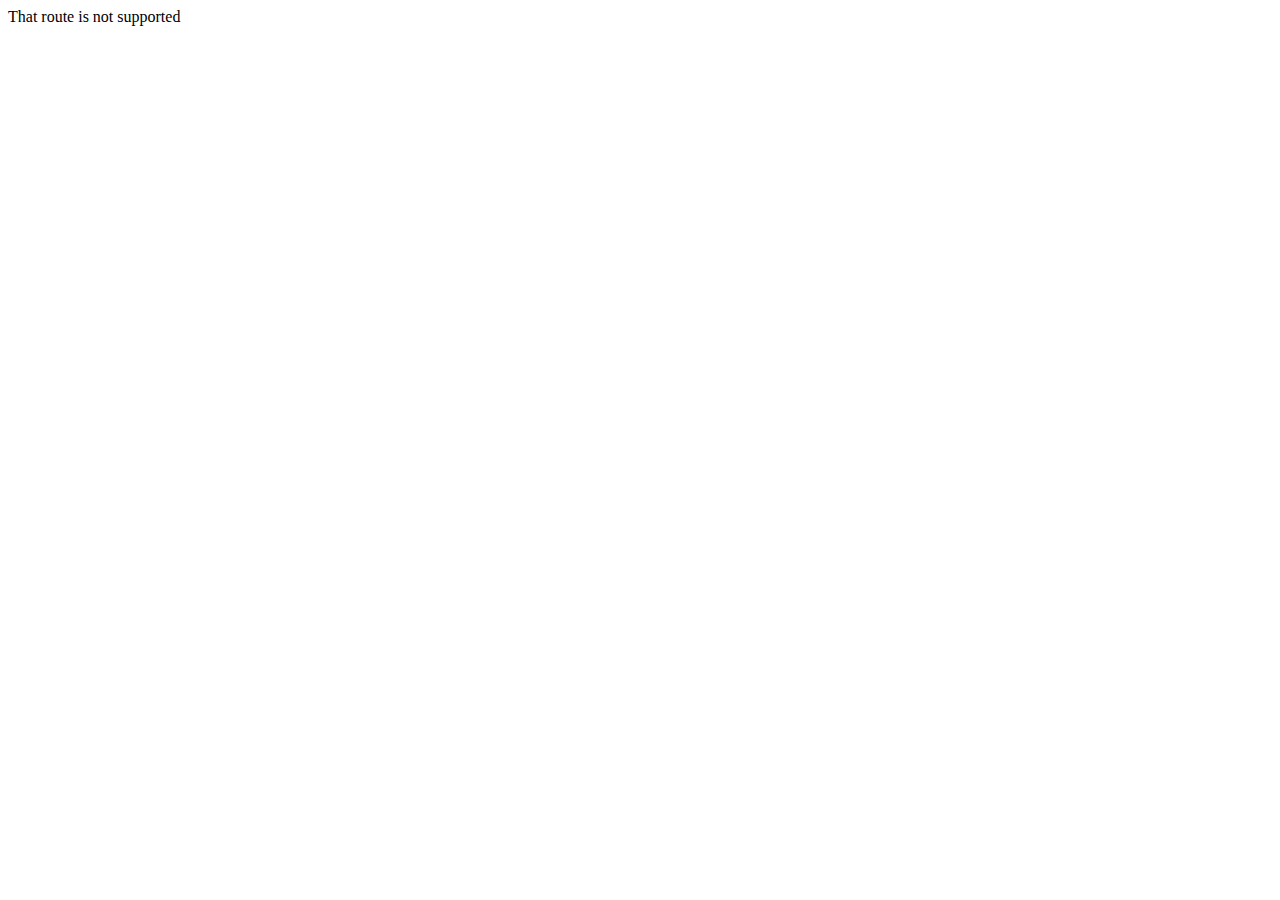
<file: RODOSCOPY/www.rodos614.com/online-ordering/index.html>
<!doctype html><html lang="en">
<!-- Mirrored from www.rodos614.com/online-ordering/ by HTTrack Website Copier/3.x [XR&CO'2014], Wed, 11 Aug 2021 04:04:33 GMT -->
<!-- Added by HTTrack --><meta http-equiv="content-type" content="text/html;charset=utf-8" /><!-- /Added by HTTrack -->
<head> <link rel="icon" href="../../media-cdn.getbento.com/accounts/00edaf3ebdbc296b4ce97fe6b425e450/media/images/89514favicon.png"> <meta name="description" content="Order pickup and delivery from Rodos European Grill in Columbus, Ohio"/><meta name="og:description" content="Order pickup and delivery from Rodos European Grill in Columbus, Ohio"/> <title>Order Online | Rodos European Grill, Columbus, OH</title><meta name="title" content="Order Online | Rodos European Grill, Columbus, OH"/><meta name="og:title" content="Order Online | Rodos European Grill, Columbus, OH"/> <meta name="og:site_name" content="Rodos European Grill in Columbus, OH"/> <meta name="og:image" content="../../images.getbento.com/accounts/00edaf3ebdbc296b4ce97fe6b425e450/media/images/27325Image2020-12-30at7.32.16PMb729.jpg?w=1800&amp;fit=max&amp;auto=compress,format&amp;h=1800"/> <link rel="canonical" href="../../rodos614.getbento.com/online-ordering/index.html"><meta name="og:url" content="../../rodos614.getbento.com/online-ordering/index.html"/><script>var bentoboxBaseOrdering = {};
        
        bentoboxBaseOrdering.account =  {"name": "Rodos European Grill", "logo": "https://images.getbento.com/accounts/00edaf3ebdbc296b4ce97fe6b425e450/media/images/10876logo.png?w=600&fit=max&auto=compress,format&h=600", "google_tag_manager_id": null, "facebook_pixel_id": null, "site_title": "Rodos European Grill in Columbus, OH", "beta_feature_flags": ["checkout_v2_ab_online_ordering", "diner_accounts", "billing_address_enabled", "square_pay_order_api", "digital_wallets", "extended_digital_gift_card_code_length", "digital_gift_card_redemption"], "processed_theme_options": {"primary_color": "#ababab", "accent_color": "#000", "body_color": "#000"}, "google_analytics": {"tracking_code": "UA-186888155-18"}, "utm_footer_link": "https://getbento.com/features/online-ordering/?utm_source=footer&utm_campaign=rodos614.com", "online_ordering_general_settings": {"store_header_image": [], "logo": [{"url": "https://images.getbento.com/accounts/00edaf3ebdbc296b4ce97fe6b425e450/media/images/27325Image2020-12-30at7.32.16PM.jpg?w=1800&fit=max&auto=compress,format&h=1800", "alt_text": "a drawing of a face"}], "custom_message": "", "logo_destination_url": ""}, "location_list_sorting_enabled": true, "online_ordering_lazy_loading_disabled": false, "show_item_special_instructions_field_on_online_ordering": true, "has_intellimize_enabled_for_online_ordering": false};
        
        window.bentoboxBaseOrdering = bentoboxBaseOrdering;</script> <script>window.smartlook||(function(d) {
            var o=smartlook=function(){ o.api.push(arguments)},h=d.getElementsByTagName('head')[0];
            var c=d.createElement('script');o.api=new Array();c.async=true;c.type='text/javascript';
            c.charset='utf-8';c.src='../../rec.smartlook.com/recorder.js';h.appendChild(c);
            })(document);
            smartlook('init', '45f2c50279f823e830a2ab90502da427f04aa4b0');</script>  <meta name="getbento/online-ordering" content=""><meta name="og:type" content="website"><meta name="viewport" content="width=device-width,initial-scale=1,maximum-scale=1,user-scalable=0,shrink-to-fit=no"><meta name="charset" content="UTF-8"><meta name="format-detection" content="telephone=no"></head><body><div id="modal"></div><div id="app"></div><script defer="defer" src="../../app-assets.getbento.com/online-ordering/305c1a0/vendors_bundle.js"></script><script defer="defer" src="../../app-assets.getbento.com/online-ordering/305c1a0/main_bundle.js"></script><script type="text/javascript" src="../../assets-cdn.getbento.com/static/analytics/js/bento-analytics.min.a7c4b9308d08.js" data-bentoanalytics='{"account": "rodos614", "theme": "osaka", "template": "", "preset": "2895", "indicativeApiKey": "62e150f7-1993-460b-90ab-1bb1bd494ad7", "devMode": false}'></script></body>
<!-- Mirrored from www.rodos614.com/online-ordering/ by HTTrack Website Copier/3.x [XR&CO'2014], Wed, 11 Aug 2021 04:04:33 GMT -->
</html>
</file>
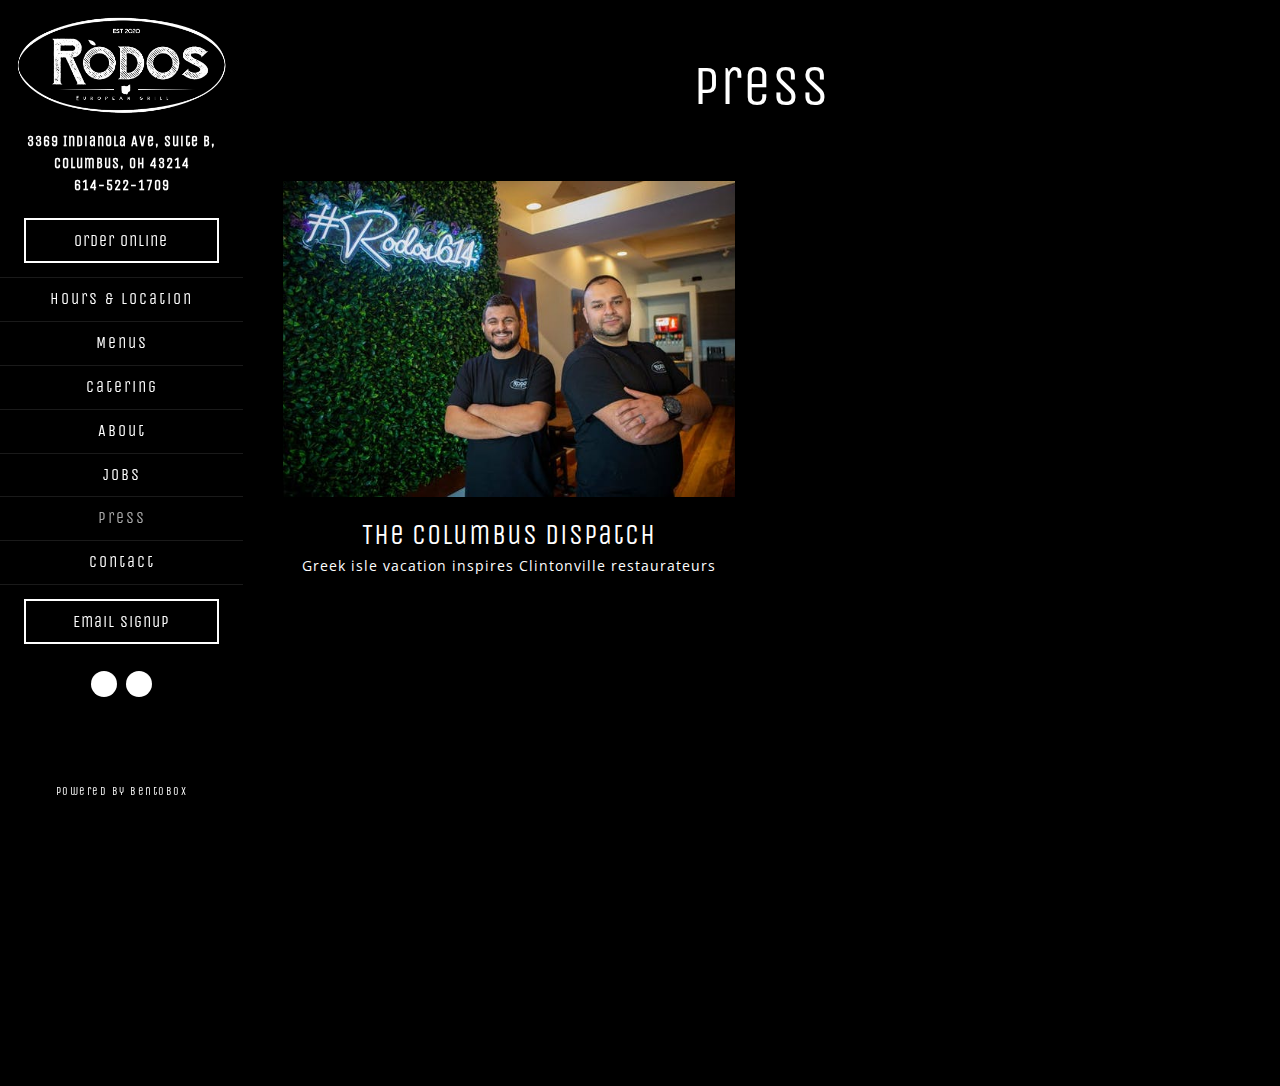
<file: RODOSCOPY/www.rodos614.com/press/index.html>
<!DOCTYPE html>
<html class="no-js" lang="en-US">
    
<!-- Mirrored from www.rodos614.com/press/ by HTTrack Website Copier/3.x [XR&CO'2014], Wed, 11 Aug 2021 04:04:27 GMT -->
<!-- Added by HTTrack --><meta http-equiv="content-type" content="text/html;charset=utf-8" /><!-- /Added by HTTrack -->
<head>
      	
	<meta charset="utf-8">
	<meta name="viewport" content="width=device-width, initial-scale=1, shrink-to-fit=no">
	<meta http-equiv="x-ua-compatible" content="ie=edge">
	<title>Press | Rodos European Grill in Columbus, OH</title>
	<!-- Powered by BentoBox http://getbento.com -->
	<!--
	___ ___ _  _ _____ ___  ___  _____  __
	| _ ) __| \| |_   _/ _ \| _ )/ _ \ \/ /
	| _ \ _|| .` | | || (_) | _ \ (_) >  <
	|___/___|_|\_| |_| \___/|___/\___/_/\_\

	-->
		<meta name="keywords" content="Catering, Starters, Soups, Salads, Gyros, Yeeros, Paninis, Dinner, Lunch, Brunch, Desserts, Kids Menu, Beverages">
		<meta name="description" content="Rodos offers European street food to central Ohio. Think of it as getting a taste of some of the best, most authentic treats, right in your hometown. Visit us soon!">
		<link rel="icon" href="../../media-cdn.getbento.com/accounts/00edaf3ebdbc296b4ce97fe6b425e450/media/images/89514favicon.png">
	<link rel="canonical" href="index.html">
	<meta name="Revisit-After" content="5 Days">
	<meta name="Distribution" content="Global">
	<meta name="Rating" content="General">
		<meta property="og:site_name" content="Rodos European Grill in Columbus, OH">
		<meta property="og:title" content="Press | Rodos European Grill in Columbus, OH">
		<meta property="og:type" content="article">
		<meta property="og:url" content="index.html">
			<meta property="og:description" content="Rodos offers European street food to central Ohio. Think of it as getting a taste of some of the best, most authentic treats, right in your hometown. Visit us soon!">
			<meta property="og:image" content="../../images.getbento.com/accounts/00edaf3ebdbc296b4ce97fe6b425e450/media/images/10876logof10e.jpg?w=1200&amp;fit=fill&amp;auto=compress,format&amp;h=600&amp;bg=000&amp;pad=100">
		<meta name="twitter:card" content="summary">
		<meta name="twitter:title" content="Press | Rodos European Grill in Columbus, OH">
			<meta name="twitter:description" content="Rodos offers European street food to central Ohio. Think of it as getting a taste of some of the best, most authentic treats, right in your hometown. Visit us soon!">
			<meta name="twitter:image" content="../../images.getbento.com/accounts/00edaf3ebdbc296b4ce97fe6b425e450/media/images/10876logof10e.jpg?w=1200&amp;fit=fill&amp;auto=compress,format&amp;h=600&amp;bg=000&amp;pad=100">
	<script type="text/javascript" src="../../ajax.googleapis.com/ajax/libs/webfont/1.6.26/webfont.js"></script>
	<script type="text/javascript">
			WebFont.load({google: { families: ["Open+Sans:300,400,600", "Unica+One:400", "Yellowtail:400"] }});
		</script>
			<noscript>
			    <style type="text/css">
			    	<link href="https://fonts.googleapis.com/css?family=Open+Sans:300,400,600|Unica+One:400|Yellowtail:400" rel="stylesheet" type="text/css" />
			    </style>
			</noscript>
	
	<script type="text/javascript" src="../../theme-assets.getbento.com/osaka/0e3de0b.osaka/assets/js/head.min.js"></script>
	<link rel="stylesheet" href="../../assets-cdn-refresh.getbento.com/stylesheet/rodos614/scss/main.fdfe7e93d2adf239e5f8e3854deb278b.css" />
	    <script type="text/javascript">
	        window.ga=window.ga||function(){(ga.q=ga.q||[]).push(arguments)};ga.l=+new Date;
	        ga("create", "UA-186888155-18", "auto");
	        ga("require", "autotrack");
	        ga("send", "pageview");
	    </script>
	    <script type="text/javascript" src="../../www.google-analytics.com/analytics.js" async></script>
	<script type="text/javascript">
	    Modernizr.addTest("maybemobile", function(){ return (Modernizr.touchevents && Modernizr.mq("only screen and (max-width: 768px)")) ? true : false; });
	</script>
  
  

  
  

	
	

	
	
	<script type="text/javascript">
	    window.Osaka = { settings: { store: { enabled: false, cart_quantity: null }, gmaps: { apikey: 'AIzaSyCxtTPdJqQMOwjsbKBO3adqPGzBR1MgC5g', styles: [ { "featureType": "all", "elementType": "labels.text.fill", "stylers": [ { "color": "#000000" }, { "lightness": 40 } ] }, { "featureType": "all", "elementType": "labels.text.stroke", "stylers": [ { "visibility": "on" }, { "color": "#000000" }, { "lightness": 16 } ] }, { "featureType": "all", "elementType": "labels.icon", "stylers": [ { "visibility": "off" } ] }, { "featureType": "administrative", "elementType": "geometry.fill", "stylers": [ { "color": "#000000" }, { "lightness": 20 } ] }, { "featureType": "administrative", "elementType": "geometry.stroke", "stylers": [ { "color": "#000000" }, { "lightness": 17 }, { "weight": 1.2 } ] }, { "featureType": "landscape", "elementType": "geometry", "stylers": [ { "color": "#000000" }, { "lightness": 20 } ] }, { "featureType": "poi", "elementType": "geometry", "stylers": [ { "color": "#000000" }, { "lightness": 21 } ] }, { "featureType": "road.highway", "elementType": "geometry.fill", "stylers": [ { "color": "#000000" }, { "lightness": 17 } ] }, { "featureType": "road.highway", "elementType": "geometry.stroke", "stylers": [ { "color": "#000000" }, { "lightness": 29 }, { "weight": 0.2 } ] }, { "featureType": "road.arterial", "elementType": "geometry", "stylers": [ { "color": "#000000" }, { "lightness": 18 } ] }, { "featureType": "road.local", "elementType": "geometry", "stylers": [ { "color": "#000000" }, { "lightness": 16 } ] }, { "featureType": "transit", "elementType": "geometry", "stylers": [ { "color": "#000000" }, { "lightness": 19 } ] }, { "featureType": "water", "elementType": "geometry", "stylers": [ { "color": "#000000" }, { "lightness": 17 } ] } ], icon: null }, galleries: { autoplay: false, fade: true }, heros: { autoplay_galleries: true } } };
	</script>
	<!--[if lt IE 9]>
	    <script type="text/javascript" src="https://theme-assets.getbento.com/osaka/0e3de0b.osaka/assets/assets/js/ltie9.min.js "></script>
	<![endif] -->

      	
		<script type="application/ld+json">{"@context": "http://schema.org", "@type": "Organization", "@id": "https://www.rodos614.com/#organization", "url": "https://www.rodos614.com", "name": "Rodos European Grill", "description": "Rodos offers European street food to central Ohio. Think of it as getting a taste of some of the best, most authentic treats, right in your hometown. Visit us soon!", "logo": "https://images.getbento.com/accounts/00edaf3ebdbc296b4ce97fe6b425e450/media/images/10876logo.png?w=600\u0026fit=max\u0026auto=compress,format\u0026h=600", "subOrganization": {"@type": "FoodEstablishment", "@id": "https://www.rodos614.com/location/rodos-european-grill/#foodestablishment", "url": "https://www.rodos614.com/location/rodos-european-grill/", "name": "Rodos European Grill", "description": "", "image": "", "photo": "", "address": {"@type": "PostalAddress", "name": "Rodos European Grill", "streetAddress": "3369 Indianola Ave, Suite B", "addressLocality": "Columbus", "addressRegion": "OH", "postalCode": "43214"}, "location": {"@type": "PostalAddress", "name": "Rodos European Grill", "streetAddress": "3369 Indianola Ave, Suite B", "addressLocality": "Columbus", "addressRegion": "OH", "postalCode": "43214"}, "telephone": "614-522-1709", "hasMap": "https://www.rodos614.com/location/rodos-european-grill/", "parentOrganization": {"@type": "Organization", "@id": "https://www.rodos614.com/#organization"}, "servesCuisine": "Grill, European Restaurant", "priceRange": "$$"}, "sameAs": ["https://www.facebook.com/rodos614/", "https://www.instagram.com/rodos614"], "potentialAction": [{"@type": "ReserveAction", "object": {"@type": "Reservation", "name": "Table", "url": "https://www.rodos614.com/#action-reservations"}, "result": {"@type": "Reservation", "name": "Table"}, "target": "https://www.rodos614.com"}, {"@type": "SubscribeAction", "object": {"@type": "Product", "name": "Mailing List"}, "target": "https://www.rodos614.com"}]}</script>
		<script type="application/ld+json">{"@context": "http://schema.org", "@graph": [{"@context": "http://schema.org", "@type": "Article", "url": "https://www.dispatch.com/story/business/2020/12/08/rodos-european-grill-open-clintonville/6468871002/", "headline": "Greek isle vacation inspires Clintonville restaurateurs", "dateCreated": "2020-12-30", "dateModified": "2020-12-30", "datePublished": "2020-12-08", "author": "The Columbus Dispatch", "publisher": {"@type": "Organization", "name": "The Columbus Dispatch"}, "image": {"@type": "ImageObject", "url": "https://images.getbento.com/accounts/00edaf3ebdbc296b4ce97fe6b425e450/media/images/377771b1a15a4-d824-4363-b881-44c3052f4042-restaurant_1208_ac_01.jpg?w=1000\u0026fit=crop\u0026auto=compress,format\u0026h=562", "width": "1000px", "height": "562px"}, "contentLocation": {"@type": "Place", "@id": "https://www.rodos614.com/#organization"}}, {"@context": "http://schema.org", "@type": "Article", "url": "https://www.thisweeknews.com/story/entertainment/dining/2020/12/07/table-talk-childhood-vacation-greek-island-inspires-clintonville-restaurateur/6479217002/", "headline": "Table Talk: Childhood vacation to Greek island inspires Clintonville restaurateur", "dateCreated": "2020-12-30", "dateModified": "2020-12-30", "datePublished": "2020-12-07", "author": "This Week News", "publisher": {"@type": "Organization", "name": "This Week News"}, "image": {"@type": "ImageObject", "url": "https://images.getbento.com/accounts/00edaf3ebdbc296b4ce97fe6b425e450/media/images/79999480aef43-277b-4e1d-ad1c-7815f6ef7afb-restaurant_1208_ac_02.jfif?w=1000\u0026fit=crop\u0026auto=compress,format\u0026h=562", "width": "1000px", "height": "562px"}, "contentLocation": {"@type": "Place", "@id": "https://www.rodos614.com/#organization"}}, {"@context": "http://schema.org", "@type": "Article", "url": "https://www.columbusunderground.com/rodos-european-grill-coming-soon-to-clintonville-sp1", "headline": "Rodos European Grill Coming Soon to Clintonville", "dateCreated": "2020-12-30", "dateModified": "2020-12-30", "datePublished": "2020-12-01", "author": "Columbus Underground", "publisher": {"@type": "Organization", "name": "Columbus Underground"}, "image": {"@type": "ImageObject", "url": "https://images.getbento.com/accounts/00edaf3ebdbc296b4ce97fe6b425e450/media/images/74176Rodos-1150x550.jpg?w=1000\u0026fit=crop\u0026auto=compress,format\u0026h=562", "width": "1000px", "height": "562px"}, "contentLocation": {"@type": "Place", "@id": "https://www.rodos614.com/#organization"}}]}</script>


  		
    </head>
    <body class="has-sticky-powered-by has-mobi-footer press-template has-nav-address-bar">
        
  
	 
	<header class="site-header" tabindex="-1">
		<a href="#main-content" class="skip">Skip to main content</a>
	  <div class="site-header-desktop">
	    <div class="site-header-desktop__container">
				
		<div class="site-logo">
	        <a class="site-logo__btn" href="../index.html">
	            
                <img src="../../images.getbento.com/accounts/00edaf3ebdbc296b4ce97fe6b425e450/media/images/10876logo.png" 
  

  

  
    
      alt="Rodos European Grill Home"
    
  

/>
              
	            
	        </a>
	    </div>

				
	
		<div class="site-location">
			<a 
			href="https://maps.google.com/?cid=13811261483323640322"
		 class="site-location__address" target="_blank" rel="noopener"
		 data-bb-track="button" data-bb-track-on="click" data-bb-track-category="Address" data-bb-track-action="Click" data-bb-track-label="Header"
><span>3369 Indianola Ave, Suite B,</span> <span> Columbus, OH 43214</span></a>
					<a class="site-location__tel" href="tel:614-522-1709"
		 data-bb-track="button" data-bb-track-on="click" data-bb-track-category="Phone Number" data-bb-track-action="Click" data-bb-track-label="Header"
>614-522-1709</a>
	    </div>

					<div class="site-header-action site-header-action--primary">
						<a href="../online-ordering/index.html" class="btn btn-brand btn-block">Order Online</a>
					</div>
				
	<nav class="site-nav">
    <ul class="site-nav-menu">
			
			<li>
				<a href="../location/rodos-european-grill/index.html">Hours & Location</a>
			</li>
			<li>
				<a href="../menus/index.html">Menus</a>
			</li>
			<li>
				<a href="../catering/index.html">Catering</a>
			</li>
			<li>
				<a href="../about/index.html">About</a>
			</li>
			<li>
				<a href="../jobs/index.html">Jobs</a>
			</li>
			<li class="is-active" >
				<a href="index.html">Press</a>
			</li>
			<li>
				<a href="../contact/index.html">Contact</a>
			</li>

    </ul>
  </nav>

					<div class="site-header-action site-header-action--secondary">
						<button type="button" class="btn btn-brand btn-block" data-popup="inline" data-popup-src="#popup-newsletter-form" data-bb-track="button" data-bb-track-on="click" data-bb-track-category="Email Sign Up Trigger Button" data-bb-track-action="Click" data-bb-track-label="Callout, Header">Email Signup</button>
					</div>
				
        <div class="site-social">
            <ul class="social-accounts">
				<li><a href="https://www.facebook.com/rodos614/" target="_blank" rel="noopener" data-bb-track="button" data-bb-track-on="click" data-bb-track-category="Social Icons" data-bb-track-action="Click" data-bb-track-label="Facebook"><span class="fa fa-facebook" aria-hidden="true"></span><span class="sr-only">Facebook</span></a></li>
				<li><a href="https://www.instagram.com/rodos614" target="_blank" rel="noopener" data-bb-track="button" data-bb-track-on="click" data-bb-track-category="Social Icons" data-bb-track-action="Click" data-bb-track-label="Instagram"><span class="fa fa-instagram" aria-hidden="true"></span><span class="sr-only">Instagram</span></a></li>
		</ul>
        </div>

			</div>
			
	<div class="site-powered-by">
	  <a href="https://getbento.com/?utm_source=header&amp;utm_campaign=rodos614.com" target="_blank" rel="noopener">powered by BentoBox</a>
	</div>

		</div>
	  <div class="site-header-mobi">
			
		<div class="site-logo">
	        <a class="site-logo__btn" href="../index.html">
					
            <img src="../../images.getbento.com/accounts/00edaf3ebdbc296b4ce97fe6b425e450/media/images/10876logo.png" 
  

  

  
    
      alt="Rodos European Grill Home"
    
  

/>
          
	        </a>
	    </div>

			
	
		<div class="site-location">
			<a 
			href="https://maps.google.com/?cid=13811261483323640322"
		 class="site-location__address" target="_blank" rel="noopener"
		 data-bb-track="button" data-bb-track-on="click" data-bb-track-category="Address" data-bb-track-action="Click" data-bb-track-label="Header"
><span>3369 Indianola Ave, Suite B,</span> <span> Columbus, OH 43214</span></a>
					<a class="site-location__tel" href="tel:614-522-1709"
		 data-bb-track="button" data-bb-track-on="click" data-bb-track-category="Phone Number" data-bb-track-action="Click" data-bb-track-label="Header"
>614-522-1709</a>
	    </div>

				
			<button type="button" class="nav-toggle-btn" aria-controls="SiteHeaderMobilePanel" aria-expanded="false">
	      <span class="sr-only">Toggle Navigation</span>
	      <span class="nav-toggle-btn__line"></span>
	      <span class="nav-toggle-btn__line"></span>
	      <span class="nav-toggle-btn__line"></span>
	    </button>

	    <div id="SiteHeaderMobilePanel" class="site-header-mobi-panel">
	      <div class="site-header-mobi-panel__inner">
					
	<nav class="site-nav">
    <ul class="site-nav-menu">
			
			<li>
				<a href="../location/rodos-european-grill/index.html">Hours & Location</a>
			</li>
			<li>
				<a href="../menus/index.html">Menus</a>
			</li>
			<li>
				<a href="../catering/index.html">Catering</a>
			</li>
			<li>
				<a href="../about/index.html">About</a>
			</li>
			<li>
				<a href="../jobs/index.html">Jobs</a>
			</li>
			<li class="is-active" >
				<a href="index.html">Press</a>
			</li>
			<li>
				<a href="../contact/index.html">Contact</a>
			</li>
<li><button type="button" class="" data-popup="inline" data-popup-src="#popup-newsletter-form" data-bb-track="button" data-bb-track-on="click" data-bb-track-category="Email Sign Up Trigger Button" data-bb-track-action="Click" data-bb-track-label="Callout, Header">Email Signup</button></li>
    </ul>
  </nav>

	        
        <div class="site-social site-social--bordered">
            <ul class="social-accounts">
				<li><a href="https://www.facebook.com/rodos614/" target="_blank" rel="noopener" data-bb-track="button" data-bb-track-on="click" data-bb-track-category="Social Icons" data-bb-track-action="Click" data-bb-track-label="Facebook"><span class="fa fa-facebook" aria-hidden="true"></span><span class="sr-only">Facebook</span></a></li>
				<li><a href="https://www.instagram.com/rodos614" target="_blank" rel="noopener" data-bb-track="button" data-bb-track-on="click" data-bb-track-category="Social Icons" data-bb-track-action="Click" data-bb-track-label="Instagram"><span class="fa fa-instagram" aria-hidden="true"></span><span class="sr-only">Instagram</span></a></li>
		</ul>
        </div>

        	
	
		<div class="site-location">
			<a 
			href="https://maps.google.com/?cid=13811261483323640322"
		 class="site-location__address" target="_blank" rel="noopener"
		 data-bb-track="button" data-bb-track-on="click" data-bb-track-category="Address" data-bb-track-action="Click" data-bb-track-label="Header"
><span>3369 Indianola Ave, Suite B,</span> <span> Columbus, OH 43214</span></a>
					<a class="site-location__tel" href="tel:614-522-1709"
		 data-bb-track="button" data-bb-track-on="click" data-bb-track-category="Phone Number" data-bb-track-action="Click" data-bb-track-label="Header"
>614-522-1709</a>
	    </div>

	      </div>
	      
	<div class="site-powered-by">
	  <a href="https://getbento.com/?utm_source=header&amp;utm_campaign=rodos614.com" target="_blank" rel="noopener">powered by BentoBox</a>
	</div>

			</div>
		</div>
	</header>

  	

  

	<div class="site-content">
		

		<main class="site-content__main page-id--305185">
			<span id="main-content" class="sr-only">Main content starts here, tab to start navigating</span>
			
		

		
			
		<section id="intro" class="content c-intro container-sm revealable"><h1>Press</h1>
	        
	        
	
		

	

	        
	    </section>



			
		

		<section class="content container">

		<ul class="card-listing row" data-paginator-id="press">
			
				    
	<li class="card col-lg-6 revealable">
        <a class="card__btn" href="https://www.dispatch.com/story/business/2020/12/08/rodos-european-grill-open-clintonville/6468871002/" target="_blank" rel="noopener">
                <div class="card__media">
                    <div class="card__image image-thumbnail" style="background-image: url('../../images.getbento.com/accounts/00edaf3ebdbc296b4ce97fe6b425e450/media/images/377771b1a15a4-d824-4363-b881-44c3052f4042-restaurant_1208_ac_010982.jpg?w=600&amp;fit=max&amp;auto=compress,format&amp;h=600');">
                        
                            <img class="sr-only" 
  

  
    
  

  
    
      alt="a man standing in front of a store"
    
  

>
                        
                    </div>
                </div>
            <div class="h2 card__heading">The Columbus Dispatch</div>
            <div class="h2 card__subheading">Greek isle vacation inspires Clintonville restaurateurs</div>
            
        </a>
    </li>

				    
	<li class="card col-lg-6 revealable">
        <a class="card__btn" href="https://www.thisweeknews.com/story/entertainment/dining/2020/12/07/table-talk-childhood-vacation-greek-island-inspires-clintonville-restaurateur/6479217002/" target="_blank" rel="noopener">
                <div class="card__media">
                    <div class="card__image image-thumbnail" style="background-image: url('../../images.getbento.com/accounts/00edaf3ebdbc296b4ce97fe6b425e450/media/images/79999480aef43-277b-4e1d-ad1c-7815f6ef7afb-restaurant_1208_ac_020982.jpg?w=600&amp;fit=max&amp;auto=compress,format&amp;h=600');">
                        
                            <img class="sr-only" 
  

  
    
  

  
    
      alt="a plate of food on a table"
    
  

>
                        
                    </div>
                </div>
            <div class="h2 card__heading">This Week News</div>
            <div class="h2 card__subheading">Table Talk: Childhood vacation to Greek island inspires Clintonville restaurateur</div>
            
        </a>
    </li>

				    
	<li class="card col-lg-6 revealable">
        <a class="card__btn" href="https://www.columbusunderground.com/rodos-european-grill-coming-soon-to-clintonville-sp1" target="_blank" rel="noopener">
                <div class="card__media">
                    <div class="card__image image-thumbnail" style="background-image: url('../../images.getbento.com/accounts/00edaf3ebdbc296b4ce97fe6b425e450/media/images/74176Rodos-1150x5500982.jpg?w=600&amp;fit=max&amp;auto=compress,format&amp;h=600');">
                        
                            <img class="sr-only" 
  

  
    
  

  
    
      alt="a store front of a brick building"
    
  

>
                        
                    </div>
                </div>
            <div class="h2 card__heading">Columbus Underground</div>
            <div class="h2 card__subheading">Rodos European Grill Coming Soon to Clintonville</div>
            
        </a>
    </li>

		</ul>
		<div class="paginator" data-paginator-target="press" >
			
            
            <button class="paginator__ajax btn btn-brand">Load More <span class="sr-only">Press Articles</span></button>
		</div>

		</section>

			
		</main>

		
				

	<footer class="mobi-footer mobi-footer--sticky">
	    <ul class="mobi-footer__list">
				<li class="mobi-footer__item">
					<a href="tel:614-522-1709" class="btn btn-brand btn-block"
		 data-bb-track="button" data-bb-track-on="click" data-bb-track-category="Phone Number" data-bb-track-action="Click" data-bb-track-label="Footer"
>Call 614-522-1709</a>
				</li>
				<li class="mobi-footer__item">
					
	
		
			
		<a href="../online-ordering/index.html" class="btn btn-brand btn-block">Order Online</a>


	

				</li>
	    </ul>
	</footer>

		
	</div>

	
	
		
        
        
        
        <aside id="popup-newsletter-form" class="popup popup--form mfp-hide">
            <form class="js-form-ajax form-alt container-sm" data-form-endpoint="/forms/submit/newsletter/" enctype="multipart/form-data" method="post">
    <input type='hidden' name='csrfmiddlewaretoken' value='3mjyTpTjITgv4VRaIFnz00RLsNESWh2Gxt0FgCg74m3ZiKKH1XeAu65YzwVKY2ak' />
    <div style="display: none;">
        <label>leave this field blank
            <input type="text" name="comment_body" value="" />
        </label>
    </div>
    
    
                <input type="hidden" name="form" value="newsletter">
                
				
		<div data-bb-track="form" data-bb-track-on="submit" data-bb-track-category="Forms" data-bb-track-action="Submit" data-bb-track-label="Email Sign Up" aria-hidden="true"></div>

                <div class="form-header">
                    <h2 class="h1 form-heading">Email Signup</h2>
                    
                </div>
                <div class="form-ui">
                    
    
    
        
        

        
            
    
<label for="616174" >
    <i class="error-label"></i>
    <span class="input-label">First Name</span>
    
        <input id="616174" class="form-control" type="text" name="616174" placeholder="First Name" required
         
    
    
      
    
    
    
    
    
    

    
      autocomplete="given-name"
    
 aria-describedby="616174-error">
    
</label>


        
        
    
        
        

        
            
    
<label for="616175" >
    <i class="error-label"></i>
    <span class="input-label">Last Name</span>
    
        <input id="616175" class="form-control" type="text" name="616175" placeholder="Last Name" required
         
    
    
    
      
    
    
    
    
    

    
      autocomplete="family-name"
    
 aria-describedby="616175-error">
    
</label>


        
        
    
        
        

        
            
    
<label for="616176" >
    <i class="error-label"></i>
    <span class="input-label">Email</span>
    
        <input id="616176" class="form-control" type="email" name="616176" placeholder="Email" required 
    
    
    
    
      
    
    
    
    

    
      autocomplete="email"
    
 aria-describedby="616176-error">
    
</label>


        
        
    

                </div>
                <div class="form-actions">
                    <button type="submit" class="btn btn-brand-alt">Submit</button>
                    <span class="form-error-msg">Please check errors in the form above</span>
                </div>
                <div class="form-success-msg">
                    <span>Thank you for signing up for email updates!</span>
                    <button type="button" class="btn btn-brand-alt js-popup-closebtn">Close</button>
                </div>
                

  

    
    

  

  

  
            
    </form>
        </aside>

	


	
		<script type="text/javascript" src="../../theme-assets.getbento.com/osaka/0e3de0b.osaka/assets/js/foot.libs.min.js"></script>
        <script type="text/javascript" src="../../theme-assets.getbento.com/osaka/0e3de0b.osaka/assets/js/bentobox.min.js"></script>

        
        

	
	

        
    <script type="text/javascript" src="../../assets-cdn.getbento.com/static/analytics/js/bento-analytics.min.a7c4b9308d08.js" data-bentoanalytics='{"account": "rodos614", "theme": "osaka", "template": "press.html", "preset": "2895", "indicativeApiKey": "62e150f7-1993-460b-90ab-1bb1bd494ad7", "devMode": false}'></script></body>
<!-- Mirrored from www.rodos614.com/press/ by HTTrack Website Copier/3.x [XR&CO'2014], Wed, 11 Aug 2021 04:04:30 GMT -->
</html>
</file>
<file: RODOSCOPY/assets-cdn-refresh.getbento.com/stylesheet/rodos614/scss/main.fdfe7e93d2adf239e5f8e3854deb278b.css>
﻿a:focus,button:focus,.btn:focus,.btn.active:focus,.arrow-btn:focus,.site-nav-submenu:focus,.form-control:focus,.mapboxgl-ctrl-geocoder--input:focus{outline:auto 3px Highlight;outline:auto 6px -webkit-focus-ring-color}.center{text-align:center !important}.full-width{width:100% !important}.DatePicker_CustomPlaceholder{position:absolute;top:0;left:2.25rem;bottom:0;margin:auto 0;color:rgba(255,255,255,0.7);font-size:1rem;line-height:1rem;height:1em}.PresetDateRangePicker_panel{padding:0 22px 11px}.PresetDateRangePicker_button{position:relative;height:100%;text-align:center;background:0 0;border:2px solid #fff;color:#fff;padding:4px 12px;margin-right:8px;font:inherit;font-weight:700;line-height:normal;overflow:visible;-moz-box-sizing:border-box;box-sizing:border-box;cursor:pointer}.PresetDateRangePicker_button:active{outline:0}.PresetDateRangePicker_button__selected{color:#fff;background:#fff}.SingleDatePickerInput{background-color:#000}.SingleDatePickerInput__withBorder{border:1px solid #dbdbdb}.SingleDatePickerInput__rtl{direction:rtl}.SingleDatePickerInput__disabled{background-color:#f2f2f2}.SingleDatePickerInput__block{display:block}.SingleDatePickerInput__showClearDate{padding-right:30px}.SingleDatePickerInput_clearDate{background:0 0;border:0;color:inherit;font:inherit;line-height:normal;overflow:visible;cursor:pointer;padding:10px;margin:0 10px 0 5px;position:absolute;right:0;top:50%;-webkit-transform:translateY(-50%);-ms-transform:translateY(-50%);transform:translateY(-50%)}.SingleDatePickerInput_clearDate__default:focus,.SingleDatePickerInput_clearDate__default:hover{background:#dbdbdb;border-radius:50%}.SingleDatePickerInput_clearDate__small{padding:6px}.SingleDatePickerInput_clearDate__hide{visibility:hidden}.SingleDatePickerInput_clearDate_svg{fill:#82888a;height:12px;width:15px;vertical-align:middle}.SingleDatePickerInput_clearDate_svg__small{height:9px}.SingleDatePickerInput_calendarIcon{background:0 0;border:0;color:inherit;font:inherit;line-height:normal;overflow:visible;cursor:pointer;display:inline-block;vertical-align:middle;padding:10px;margin:0 5px 0 10px}.SingleDatePickerInput_calendarIcon_svg{fill:#82888a;height:15px;width:14px;vertical-align:middle}.SingleDatePicker{position:relative;display:inline-block;width:100%}.SingleDatePicker__block{display:block}.SingleDatePicker_picker{z-index:1;background-color:#fff;position:absolute}.SingleDatePicker_picker__rtl{direction:rtl}.SingleDatePicker_picker__directionLeft{left:0}.SingleDatePicker_picker__directionRight{right:0}.SingleDatePicker_picker__portal{background-color:rgba(0,0,0,0.3);position:fixed;top:0;left:0;height:100%;width:100%}.SingleDatePicker_picker__fullScreenPortal{background-color:#fff}.SingleDatePicker_closeButton{background:0 0;border:0;color:inherit;font:inherit;line-height:normal;overflow:visible;cursor:pointer;position:absolute;top:0;right:0;padding:15px;z-index:2}.SingleDatePicker_closeButton:focus,.SingleDatePicker_closeButton:hover{color:#b0b3b4;text-decoration:none}.SingleDatePicker_closeButton_svg{height:15px;width:15px;fill:#cacccd}.DayPickerKeyboardShortcuts_buttonReset{background:0 0;border:0;border-radius:0;color:inherit;font:inherit;line-height:normal;overflow:visible;padding:0;cursor:pointer;font-size:14px}.DayPickerKeyboardShortcuts_buttonReset:active{outline:0}.DayPickerKeyboardShortcuts_show{width:22px;position:absolute;z-index:2}.DayPickerKeyboardShortcuts_show__bottomRight{border-top:26px solid transparent;border-right:33px solid #fff;bottom:0;right:0}.DayPickerKeyboardShortcuts_show__bottomRight:hover{border-right:33px solid #fff}.DayPickerKeyboardShortcuts_show__topRight{border-bottom:26px solid transparent;border-right:33px solid #fff;top:0;right:0}.DayPickerKeyboardShortcuts_show__topRight:hover{border-right:33px solid #fff}.DayPickerKeyboardShortcuts_show__topLeft{border-bottom:26px solid transparent;border-left:33px solid #fff;top:0;left:0}.DayPickerKeyboardShortcuts_show__topLeft:hover{border-left:33px solid #fff}.DayPickerKeyboardShortcuts_showSpan{color:#fff;position:absolute}.DayPickerKeyboardShortcuts_showSpan__bottomRight{bottom:0;right:-28px}.DayPickerKeyboardShortcuts_showSpan__topRight{top:1px;right:-28px}.DayPickerKeyboardShortcuts_showSpan__topLeft{top:1px;left:-28px}.DayPickerKeyboardShortcuts_panel{overflow:auto;background:#fff;border:1px solid #dbdbdb;border-radius:2px;position:absolute;top:0;bottom:0;right:0;left:0;z-index:2;padding:22px;margin:33px}.DayPickerKeyboardShortcuts_title{font-size:16px;font-weight:700;margin:0}.DayPickerKeyboardShortcuts_list{list-style:none;padding:0;font-size:14px}.DayPickerKeyboardShortcuts_close{position:absolute;right:22px;top:22px;z-index:2}.DayPickerKeyboardShortcuts_close:active{outline:0}.DayPickerKeyboardShortcuts_closeSvg{height:15px;width:15px;fill:#cacccd}.DayPickerKeyboardShortcuts_closeSvg:focus,.DayPickerKeyboardShortcuts_closeSvg:hover{fill:#82888a}.CalendarDay{-moz-box-sizing:border-box;box-sizing:border-box;cursor:pointer;font-size:14px;text-align:center}.CalendarDay:active{outline:0}.CalendarDay__defaultCursor{cursor:default}.CalendarDay__default{border:1px solid #e4e7e7;color:#565a5c;background:#fff}.CalendarDay__default:hover{background:#e4e7e7;border:1px double #e4e7e7;color:inherit}.CalendarDay__hovered_offset{background:#f4f5f5;border:1px double #e4e7e7;color:inherit}.CalendarDay__outside{border:0;background:#fff;color:#565a5c}.CalendarDay__blocked_minimum_nights{background:#fff;border:1px solid #eceeee;color:#cacccd}.CalendarDay__blocked_minimum_nights:active,.CalendarDay__blocked_minimum_nights:hover{background:#fff;color:#cacccd}.CalendarDay__highlighted_calendar{background:#ffe8bc;color:#565a5c}.CalendarDay__highlighted_calendar:active,.CalendarDay__highlighted_calendar:hover{background:#ffce71;color:#565a5c}.CalendarDay__selected_span{background:#66e2da;border:1px solid #33dacd;color:#fff}.CalendarDay__selected_span:active,.CalendarDay__selected_span:hover{background:#33dacd;border:1px solid #33dacd;color:#fff}.CalendarDay__last_in_range{border-right:#fff}.CalendarDay__selected,.CalendarDay__selected:active,.CalendarDay__selected:hover{background:#fff;border:1px solid #fff;color:#fff}.CalendarDay__hovered_span,.CalendarDay__hovered_span:hover{background:#b2f1ec;border:1px solid #80e8e0;color:#007a87}.CalendarDay__hovered_span:active{background:#80e8e0;border:1px solid #80e8e0;color:#007a87}.CalendarDay__blocked_calendar,.CalendarDay__blocked_calendar:active,.CalendarDay__blocked_calendar:hover{background:#cacccd;border:1px solid #cacccd;color:#82888a}.CalendarDay__blocked_out_of_range,.CalendarDay__blocked_out_of_range:active,.CalendarDay__blocked_out_of_range:hover{background:#fff;border:1px solid #e4e7e7;color:#cacccd}.CalendarMonth{background:#fff;text-align:center;padding:0 13px;vertical-align:top;-webkit-user-select:none;-moz-user-select:none;-ms-user-select:none;user-select:none}.CalendarMonth_table{border-collapse:collapse;border-spacing:0}.CalendarMonth_caption{color:#565a5c;font-size:18px;text-align:center;padding-top:22px;padding-bottom:37px;caption-side:initial}.CalendarMonth_caption__verticalScrollable{padding-top:12px;padding-bottom:7px}.CalendarMonthGrid{background:#fff;text-align:left;z-index:0}.CalendarMonthGrid__animating{z-index:1}.CalendarMonthGrid__horizontal{position:absolute;left:9px}.CalendarMonthGrid__vertical{margin:0 auto}.CalendarMonthGrid__vertical_scrollable{margin:0 auto;overflow-y:scroll}.CalendarMonthGrid_month__horizontal{display:inline-block;vertical-align:top;min-height:100%}.CalendarMonthGrid_month__hideForAnimation{position:absolute;z-index:-1;opacity:0;pointer-events:none}.CalendarMonthGrid_month__hidden{visibility:hidden}.DayPickerNavigation_container{position:relative;z-index:2}.DayPickerNavigation_container__vertical{background:#fff;box-shadow:0 0 5px 2px rgba(0,0,0,0.1);position:absolute;bottom:0;left:0;height:52px;width:100%}.DayPickerNavigation_container__verticalScrollable{position:relative}.DayPickerNavigation_button{cursor:pointer;line-height:0.78;border-width:1px;background-color:transparent;border-style:solid;-webkit-user-select:none;-moz-user-select:none;-ms-user-select:none;user-select:none}.DayPickerNavigation_button__default{border:1px solid #e4e7e7;background-color:#fff;color:#757575}.DayPickerNavigation_button__default:focus,.DayPickerNavigation_button__default:hover{border:1px solid #c4c4c4}.DayPickerNavigation_button__default:active{background:#f2f2f2}.DayPickerNavigation_button__horizontal{border-radius:3px;padding:6px 9px;top:18px;position:absolute}.DayPickerNavigation_leftButton__horizontal{left:22px}.DayPickerNavigation_rightButton__horizontal{right:22px}.DayPickerNavigation_button__vertical{display:inline-block;position:relative;height:100%;width:50%}.DayPickerNavigation_button__vertical__default{padding:5px}.DayPickerNavigation_nextButton__vertical__default{border-left:0}.DayPickerNavigation_nextButton__verticalScrollable{width:100%}.DayPickerNavigation_svg__horizontal{height:19px;width:19px;fill:#82888a}.DayPickerNavigation_svg__vertical{height:42px;width:42px;fill:#565a5c}.DayPicker{background:#fff;position:relative;text-align:left}.DayPicker__horizontal{background:#fff}.DayPicker__verticalScrollable{height:100%}.DayPicker__hidden{visibility:hidden}.DayPicker__withBorder{box-shadow:0 2px 6px rgba(0,0,0,0.05),0 0 0 1px rgba(0,0,0,0.07);border-radius:3px}.DayPicker_portal__horizontal{box-shadow:none;position:absolute;left:50%;top:50%}.DayPicker_portal__vertical{position:initial}.DayPicker_focusRegion{outline:0}.DayPicker_calendarInfo__horizontal,.DayPicker_wrapper__horizontal{display:inline-block;vertical-align:top}.DayPicker_weekHeaders{position:relative}.DayPicker_weekHeaders__horizontal{margin-left:9px}.DayPicker_weekHeader{color:#757575;position:absolute;top:62px;z-index:2;padding:0 13px;text-align:left}.DayPicker_weekHeader__vertical{left:50%}.DayPicker_weekHeader__verticalScrollable{top:0;display:table-row;border-bottom:1px solid #dbdbdb;background:#fff;margin-left:0;left:0;width:100%;text-align:center}.DayPicker_weekHeader_ul{list-style:none;margin:1px 0;padding-left:0;padding-right:0;font-size:14px}.DayPicker_weekHeader_li{display:inline-block;text-align:center}.DayPicker_transitionContainer{position:relative;overflow:hidden;border-radius:3px}.DayPicker_transitionContainer__horizontal{-webkit-transition:height 0.2s ease-in-out;-moz-transition:height 0.2s ease-in-out;transition:height 0.2s ease-in-out}.DayPicker_transitionContainer__vertical{width:100%}.DayPicker_transitionContainer__verticalScrollable{padding-top:20px;height:100%;position:absolute;top:0;bottom:0;right:0;left:0;overflow-y:scroll}.DateInput{margin:0;padding:0;background:transparent;position:relative;display:inline-block;width:100%;vertical-align:middle}.DateInput__small{width:90px}.DateInput__block{width:100%}.DateInput__disabled{background:#f2f2f2;color:#dbdbdb}.DateInput_input{display:block;width:100%;padding:0.75rem 0.75rem 0.75rem 2.25rem;font-size:1rem;line-height:1.5;color:#fff;background-color:#000;background-image:none;border-width:2px;border-style:solid;border-color:rgba(255,255,255,0.6);border-radius:0}.DateInput_input::-webkit-input-placeholder{color:rgba(255,255,255,0.7)}.DateInput_input::-moz-placeholder{color:rgba(255,255,255,0.7)}.DateInput_input:-ms-input-placeholder{color:rgba(255,255,255,0.7)}.DateInput_input:-moz-placeholder{color:rgba(255,255,255,0.7)}.DateInput_input__small{font-size:14px;line-height:18px;padding:8px 8px 6px}.DateInput_input__regular{font-weight:auto}.DateInput_input__readOnly{-webkit-user-select:none;-moz-user-select:none;-ms-user-select:none;user-select:none}.DateInput_input__focused{background:#000;border-color:#fff}.DateInput_input__disabled{background:#f2f2f2;font-style:italic}.DateInput_screenReaderMessage{border:0;clip:rect(0, 0, 0, 0);height:1px;margin:-1px;overflow:hidden;padding:0;position:absolute;width:1px}.DateInput_fang{position:absolute;width:20px;height:10px;left:22px;z-index:2}.DateInput_fangShape{fill:#fff}.DateInput_fangStroke{stroke:#dbdbdb;fill:transparent}.DateRangePickerInput{background-color:#fff;display:inline-block}.DateRangePickerInput__disabled{background:#f2f2f2}.DateRangePickerInput__withBorder{border:1px solid #cacccd}.DateRangePickerInput__rtl{direction:rtl}.DateRangePickerInput__block{display:block}.DateRangePickerInput__showClearDates{padding-right:30px}.DateRangePickerInput_arrow{display:inline-block;vertical-align:middle}.DateRangePickerInput_arrow_svg{vertical-align:middle;fill:#565a5c;height:24px;width:24px}.DateRangePickerInput_arrow_svg__small{height:19px;width:19px}.DateRangePickerInput_clearDates{background:0 0;border:0;color:inherit;font:inherit;line-height:normal;overflow:visible;cursor:pointer;padding:10px;margin:0 10px 0 5px;position:absolute;right:0;top:50%;-webkit-transform:translateY(-50%);-ms-transform:translateY(-50%);transform:translateY(-50%)}.DateRangePickerInput_clearDates__small{padding:6px}.DateRangePickerInput_clearDates_default:focus,.DateRangePickerInput_clearDates_default:hover{background:#dbdbdb;border-radius:50%}.DateRangePickerInput_clearDates__hide{visibility:hidden}.DateRangePickerInput_clearDates_svg{fill:#82888a;height:12px;width:15px;vertical-align:middle}.DateRangePickerInput_clearDates_svg__small{height:9px}.DateRangePickerInput_calendarIcon{background:0 0;border:0;color:inherit;font:inherit;line-height:normal;overflow:visible;cursor:pointer;display:inline-block;vertical-align:middle;padding:10px;margin:0 5px 0 10px}.DateRangePickerInput_calendarIcon_svg{fill:#82888a;height:15px;width:14px;vertical-align:middle}.DateRangePicker{position:relative;display:inline-block}.DateRangePicker__block{display:block}.DateRangePicker_picker{z-index:1;background-color:#fff;position:absolute}.DateRangePicker_picker__rtl{direction:rtl}.DateRangePicker_picker__directionLeft{left:0}.DateRangePicker_picker__directionRight{right:0}.DateRangePicker_picker__portal{background-color:rgba(0,0,0,0.3);position:fixed;top:0;left:0;height:100%;width:100%}.DateRangePicker_picker__fullScreenPortal{background-color:#fff}.DateRangePicker_closeButton{background:0 0;border:0;color:inherit;font:inherit;line-height:normal;overflow:visible;cursor:pointer;position:absolute;top:0;right:0;padding:15px;z-index:2}.DateRangePicker_closeButton:focus,.DateRangePicker_closeButton:hover{color:#b0b3b4;text-decoration:none}.DateRangePicker_closeButton_svg{height:15px;width:15px;fill:#cacccd}.AccessibleDatePicker{position:relative}.AccessibleDatePicker--input.AccessibleDatePicker--input--empty{color:transparent}.AccessibleDatePicker--input,.AccessibleDatePicker--input.form-control,.AccessibleDatePicker--input.mapboxgl-ctrl-geocoder--input{padding-left:2.25rem;padding-right:2.25rem;z-index:1}.AccessibleDatePicker--button{position:absolute;top:0;bottom:0;z-index:1;height:1em;-webkit-transition:all 0.2s linear 0s;transition:all 0.2s linear 0s;font-size:1.2em;line-height:1em;padding:0 .75rem;margin:auto 0;left:.75rem;padding:0;background-color:transparent;border:none;z-index:2}.AccessibleDatePicker--chevron{position:absolute;top:0;bottom:0;z-index:1;height:1em;-webkit-transition:all 0.2s linear 0s;transition:all 0.2s linear 0s;font-size:1.2em;line-height:1em;padding:0 .75rem;margin:auto 0;right:0;color:#222222;z-index:2;pointer-events:none}.AccessibleDatePicker .DayPicker{position:absolute;top:60px;left:0px;z-index:9}.form-alt .DatePicker_CustomPlaceholder{color:rgba(255,255,255,0.7)}.form-alt .SingleDatePickerInput{background-color:#000}.form-alt .DateInput{background:#000}.form-alt .DateInput_input{color:#fff;background-color:#000;border-color:rgba(255,255,255,0.5)}.form-alt .DateInput_input::-webkit-input-placeholder{color:rgba(255,255,255,0.7)}.form-alt .DateInput_input::-moz-placeholder{color:rgba(255,255,255,0.7)}.form-alt .DateInput_input:-ms-input-placeholder{color:rgba(255,255,255,0.7)}.form-alt .DateInput_input:-moz-placeholder{color:rgba(255,255,255,0.7)}.form-alt .DateInput_input__focused{background:#000;border-color:#fff}a:focus,button:focus,.btn:focus,.btn.active:focus,.arrow-btn:focus,.site-nav-submenu:focus,.form-control:focus,.mapboxgl-ctrl-geocoder--input:focus{outline:auto 3px Highlight;outline:auto 6px -webkit-focus-ring-color}_:-ms-input-placeholder,:root .nav-toggle-btn:focus{outline:3px solid #4d90fe}_::-webkit-full-page-media,_:future,:root .nav-toggle-btn:focus{outline:3px solid #4d90fe}_:-ms-lang(x),_:-webkit-full-screen,.nav-toggle-btn:focus{outline:3px solid #4d90fe}.cookieConsent{z-index:999;padding:1em;background:#ffffff;position:fixed;width:100%;text-align:center;left:0}.cookieConsent button{display:block;position:static;padding:0 1em;border:0px;box-shadow:none;border-radius:0px;background:none;text-decoration:underline;color:#ababab;margin:0 auto}.cookieConsent .cookieConsentMessage{display:inline-block}@media (min-width: 769px){.cookieConsent{text-align:left;line-height:35px}.cookieConsent button{display:inline-block;position:absolute;right:30px}}@media screen and (min-width: 768px){#storeLocator #storeLocatorContainer #locationsContainer{min-height:100vh !important}}@media screen and (min-width: 768px){#storeLocator{display:block;position:fixed;top:0;width:100%}}#storeLocator #storeLocatorContainer #locationsContainer{max-height:100%}#storeLocator #storeLocatorContainer .locationListItemHours *{padding:0;margin:0}#storeLocator #storeLocatorContainer .hr-store-locator{background-color:#ababab}#storeLocator #storeLocatorContainer .gm-style{font:inherit !important}#storeLocator #storeLocatorContainer .gm-style .gm-style-iw-t:after{background-color:#000}#storeLocator #storeLocatorContainer .gm-style div:first-child div:nth-child(3) div:nth-child(1) div:nth-child(4) div:nth-child(1) div:nth-child(1) div:nth-child(3) div div{background-color:#000 !important}#storeLocator #storeLocatorContainer .gm-style div:first-child div:nth-child(3) div:nth-child(1) div:nth-child(4) div:nth-child(1) div:nth-child(1) div:nth-child(4){background-color:#000 !important}#storeLocator #storeLocatorContainer .gm-style-iw{text-align:center !important;background-color:#000}#storeLocator #storeLocatorContainer .gm-style-iw-d{overflow:hidden !important}#storeLocator #storeLocatorContainer .gm-ui-hover-effect{filter:grayscale(1) brightness(0) invert(1)}#storeLocator #storeLocatorContainer .link-button{margin-top:.5rem;text-decoration:underline;cursor:pointer;border:none;background:transparent;color:#ababab}#storeLocator #storeLocatorContainer .link-button:hover,#storeLocator #storeLocatorContainer .link-button:focus{color:#fff}#storeLocator #storeLocatorContainer .location-name{margin-bottom:0;text-align:left;text-transform:uppercase;padding-bottom:0.15rem;font-size:20px}#storeLocator #storeLocatorContainer .location-name>a{text-decoration:none;color:inherit;font-size:inherit}#storeLocator #storeLocatorContainer .location-name>a:hover{opacity:70%}.leadgen-banner{text-align:center;padding:20px 0px 8px;background-color:#e9ebee}.leadgen-banner img{height:31px}.mapboxgl-ctrl-geocoder,.mapboxgl-ctrl-geocoder *,.mapboxgl-ctrl-geocoder *:after,.mapboxgl-ctrl-geocoder *:before{box-sizing:border-box}.mapboxgl-ctrl-geocoder{font-size:18px;line-height:24px;font-family:inherit;position:relative;width:100%;z-index:1;transition:width .25s, min-width .25s}.mapboxgl-ctrl-geocoder--input::-ms-clear{display:none}.mapboxgl-ctrl-geocoder .mapboxgl-ctrl-geocoder--pin-right>*{z-index:2;position:absolute;right:8px;top:30%;display:none}.mapboxgl-ctrl-geocoder .suggestions{box-shadow:0 0 10px 2px rgba(0,0,0,0.1)}.mapboxgl-ctrl-geocoder .suggestions{font-family:"Helvetica Neue", Arial, Helvetica, sans-serif;background-color:#fff;border-radius:4px;left:0;list-style:none;margin:0;padding:0;position:absolute;width:100%;top:110%;top:calc(100% + 6px);z-index:1000;overflow:hidden;font-size:13px}.mapboxgl-ctrl-bottom-left .suggestions,.mapboxgl-ctrl-bottom-right .suggestions{top:auto;bottom:100%}.mapboxgl-ctrl-geocoder .suggestions>li>a{cursor:default;display:block;padding:6px 12px;color:#404040;text-decoration:none}.mapboxgl-ctrl-geocoder .suggestions>.active>a,.mapboxgl-ctrl-geocoder .suggestions>li>a:hover{color:#404040;background-color:#f3f3f3;text-decoration:none;cursor:pointer}.mapboxgl-ctrl-geocoder--suggestion-title{font-weight:bold}.mapboxgl-ctrl-geocoder--suggestion-title,.mapboxgl-ctrl-geocoder--suggestion-address{text-overflow:ellipsis;overflow:hidden;white-space:nowrap}.mapboxgl-ctrl-geocoder--icon{display:inline-block;vertical-align:middle;speak:none;fill:#757575;top:15px}.mapboxgl-ctrl-geocoder--icon-search{display:none}.mapboxgl-ctrl-geocoder--button{padding:0;margin:0;border:none;cursor:pointer;background:transparent;line-height:1}.mapboxgl-ctrl-geocoder--icon-close{width:20px;height:20px;margin-right:3px}.mapboxgl-ctrl-geocoder--button:hover .mapboxgl-ctrl-geocoder--icon-close{fill:#909090}.mapboxgl-ctrl-geocoder--icon-loading{width:26px;height:26px;margin-top:5px;margin-right:0px;-moz-animation:rotate 0.8s infinite cubic-bezier(0.45, 0.05, 0.55, 0.95);-webkit-animation:rotate 0.8s infinite cubic-bezier(0.45, 0.05, 0.55, 0.95);animation:rotate 0.8s infinite cubic-bezier(0.45, 0.05, 0.55, 0.95)}@-webkit-keyframes rotate{from{-webkit-transform:rotate(0);transform:rotate(0)}to{-webkit-transform:rotate(360deg);transform:rotate(360deg)}}@keyframes rotate{from{-webkit-transform:rotate(0);transform:rotate(0)}to{-webkit-transform:rotate(360deg);transform:rotate(360deg)}}@media screen and (min-width: 640px){.mapboxgl-ctrl-geocoder--icon-close{width:16px;height:16px;margin-right:0}.mapboxgl-ctrl-geocoder--icon-loading{width:26px;height:26px;margin-top:-2px;margin-right:-5px}.mapbox-gl-geocoder--error{color:#909090;padding:6px 12px;font-size:16px;text-align:center}}/*!
 * Bootstrap v4.0.0-alpha.2 (http://getbootstrap.com)
 * Copyright 2011-2015 Twitter, Inc.
 * Licensed under MIT (https://github.com/twbs/bootstrap/blob/master/LICENSE)
 *//*! normalize.css v3.0.3 | MIT License | github.com/necolas/normalize.css */html{font-family:sans-serif;-ms-text-size-adjust:100%;-webkit-text-size-adjust:100%}body{margin:0}article,aside,details,figcaption,figure,footer,header,hgroup,main,menu,nav,section,summary{display:block}audio,canvas,progress,video{display:inline-block;vertical-align:baseline}audio:not([controls]){display:none;height:0}[hidden],template{display:none}a{background-color:transparent}a:active{outline:0}a:hover{outline:0}abbr[title]{border-bottom:1px dotted}b,strong{font-weight:bold}dfn{font-style:italic}h1{font-size:2em;margin:0.67em 0}mark{background:#ff0;color:#000}small{font-size:80%}sub,sup{font-size:75%;line-height:0;position:relative;vertical-align:baseline}sup{top:-0.5em}sub{bottom:-0.25em}img{border:0}svg:not(:root){overflow:hidden}figure{margin:1em 40px}hr{box-sizing:content-box;height:0}pre{overflow:auto}code,kbd,pre,samp{font-family:monospace, monospace;font-size:1em}button,input,optgroup,select,textarea{color:inherit;font:inherit;margin:0}button{overflow:visible}button,select{text-transform:none}button,html input[type="button"],input[type="reset"],input[type="submit"]{-webkit-appearance:button;cursor:pointer}button[disabled],html input[disabled]{cursor:default}button::-moz-focus-inner,input::-moz-focus-inner{border:0;padding:0}input{line-height:normal}input[type="checkbox"],input[type="radio"]{box-sizing:border-box;padding:0}input[type="number"]::-webkit-inner-spin-button,input[type="number"]::-webkit-outer-spin-button{height:auto}input[type="search"]{-webkit-appearance:textfield;box-sizing:content-box}input[type="search"]::-webkit-search-cancel-button,input[type="search"]::-webkit-search-decoration{-webkit-appearance:none}fieldset{border:1px solid #c0c0c0;margin:0 2px;padding:0.35em 0.625em 0.75em}legend{border:0;padding:0}textarea{overflow:auto}optgroup{font-weight:bold}table{border-collapse:collapse;border-spacing:0}td,th{padding:0}@media print{*,*::before,*::after{text-shadow:none !important;box-shadow:none !important}a,a:visited{text-decoration:underline}abbr[title]::after{content:" (" attr(title) ")"}pre,blockquote{border:1px solid #999;page-break-inside:avoid}thead{display:table-header-group}tr,img{page-break-inside:avoid}img{max-width:100% !important}p,h2,h3{orphans:3;widows:3}h2,h3{page-break-after:avoid}.navbar{display:none}.btn>.caret,.dropup>.btn>.caret{border-top-color:#000 !important}.label{border:1px solid #000}.table{border-collapse:collapse !important}.table td,.table th{background-color:#fff !important}.table-bordered th,.table-bordered td{border:1px solid #ddd !important}}html{box-sizing:border-box}*,*::before,*::after{box-sizing:inherit}@-moz-viewport{width:device-width}@-ms-viewport{width:device-width}@-o-viewport{width:device-width}@-webkit-viewport{width:device-width}@viewport{width:device-width}html{font-size:14px;-webkit-tap-highlight-color:rgba(0,0,0,0)}body{font-family:"Open Sans";font-size:1rem;line-height:1.8;color:#fff;background-color:#000}[tabindex="-1"]:focus{outline:none !important}h1,h2,h3,h4,h5,h6{margin-top:0;margin-bottom:.5rem}p{margin-top:0;margin-bottom:1rem}abbr[title],abbr[data-original-title]{cursor:help;border-bottom:1px dotted #818a91}address{margin-bottom:1rem;font-style:normal;line-height:inherit}ol,ul,dl{margin-top:0;margin-bottom:1rem}ol ol,ul ul,ol ul,ul ol{margin-bottom:0}dt{font-weight:bold}dd{margin-bottom:.5rem;margin-left:0}blockquote{margin:0 0 1rem}a{color:#ababab;text-decoration:underline}a:focus,a:hover{color:#fff;text-decoration:underline}a:focus{outline:thin dotted;outline:5px auto -webkit-focus-ring-color;outline-offset:-2px}pre{margin-top:0;margin-bottom:1rem}figure{margin:0 0 1rem}img{vertical-align:middle}[role="button"]{cursor:pointer}a,area,button,[role="button"],input,label,select,summary,textarea{touch-action:manipulation}table{background-color:rgba(0,0,0,0)}caption{padding-top:.75rem;padding-bottom:.75rem;color:#818a91;text-align:left;caption-side:bottom}th{text-align:left}label{display:inline-block;margin-bottom:.5rem}button:focus{outline:1px dotted;outline:5px auto -webkit-focus-ring-color}input,button,select,textarea{margin:0;line-height:inherit;border-radius:0}textarea{resize:vertical}fieldset{min-width:0;padding:0;margin:0;border:0}legend{display:block;width:100%;padding:0;margin-bottom:.5rem;font-size:1.5rem;line-height:inherit}input[type="search"]{box-sizing:inherit;-webkit-appearance:none}output{display:inline-block}[hidden]{display:none !important}h1,h2,h3,h4,h5,h6,.h1,.h2,.h3,.h4,.h5,.h6{margin-bottom:.5rem;font-family:"Unica One";font-weight:500;line-height:1.1;color:inherit}h1{font-size:4rem}h2{font-size:3.2rem}h3{font-size:1.25rem}h4{font-size:1.5rem}h5{font-size:1.25rem}h6{font-size:1rem}.h1{font-size:4rem}.h2{font-size:3.2rem}.h3{font-size:1.25rem}.h4{font-size:1.5rem}.h5{font-size:1.25rem}.h6{font-size:1rem}.lead{font-size:1.25rem;font-weight:300}.display-1{font-size:6rem;font-weight:300}.display-2{font-size:5.5rem;font-weight:300}.display-3{font-size:4.5rem;font-weight:300}.display-4{font-size:3.5rem;font-weight:300}hr{margin-top:2rem;margin-bottom:2rem;border:0;border-top:2px solid #fff}small,.small{font-size:80%;font-weight:normal}mark,.mark{padding:.2em;background-color:#fcf8e3}.list-unstyled{padding-left:0;list-style:none}.list-inline{padding-left:0;list-style:none}.list-inline-item{display:inline-block}.list-inline-item:not(:last-child){margin-right:5px}.dl-horizontal{margin-right:-(xs: 1.875rem, sm: 3.75rem);margin-left:-(xs: 1.875rem, sm: 3.75rem)}.dl-horizontal::after{content:"";display:table;clear:both}.initialism{font-size:90%;text-transform:uppercase}.blockquote{padding:.5rem 1rem;margin-bottom:1rem;font-size:1.25rem;border-left:0.25rem solid #eceeef}.blockquote-footer{display:block;font-size:80%;line-height:1.8;color:#818a91}.blockquote-footer::before{content:"\2014 \00A0"}.blockquote-reverse{padding-right:1rem;padding-left:0;text-align:right;border-right:0.25rem solid #eceeef;border-left:0}.blockquote-reverse .blockquote-footer::before{content:""}.blockquote-reverse .blockquote-footer::after{content:"\00A0 \2014"}.img-fluid{display:block;max-width:100%;height:auto}.img-thumbnail{padding:.25rem;line-height:1.8;background-color:#000;border:1px solid #ddd;border-radius:0;transition:all .2s ease-in-out;display:inline-block;max-width:100%;height:auto}.img-circle{border-radius:50%}.figure{display:inline-block}.figure-img{margin-bottom:1rem;line-height:1}.figure-caption{font-size:90%;color:#818a91}.container{margin-left:auto;margin-right:auto;padding-left:.9375rem;padding-right:.9375rem;max-width:1010px}@media (min-width: 544px){.container{padding-left:1.875rem;padding-right:1.875rem}}.container::after{content:"";display:table;clear:both}.container-fluid{margin-left:auto;margin-right:auto;padding-left:.9375rem;padding-right:.9375rem}@media (min-width: 544px){.container-fluid{padding-left:1.875rem;padding-right:1.875rem}}.container-fluid::after{content:"";display:table;clear:both}.row{margin-left:-.9375rem;margin-right:-.9375rem}.row::after{content:"";display:table;clear:both}@media (min-width: 544px){.row{margin-left:-1.875rem;margin-right:-1.875rem}}.col-xs-1,.col-xs-2,.col-xs-3,.col-xs-4,.col-xs-5,.col-xs-6,.col-xs-7,.col-xs-8,.col-xs-9,.col-xs-10,.col-xs-11,.col-xs-12,.col-sm-1,.col-sm-2,.col-sm-3,.col-sm-4,.col-sm-5,.col-sm-6,.col-sm-7,.col-sm-8,.col-sm-9,.col-sm-10,.col-sm-11,.col-sm-12,.col-md-1,.col-md-2,.col-md-3,.col-md-4,.col-md-5,.col-md-6,.col-md-7,.col-md-8,.col-md-9,.col-md-10,.col-md-11,.col-md-12,.col-lg-1,.col-lg-2,.col-lg-3,.col-lg-4,.col-lg-5,.col-lg-6,.col-lg-7,.col-lg-8,.col-lg-9,.col-lg-10,.col-lg-11,.col-lg-12,.col-xl-1,.col-xl-2,.col-xl-3,.col-xl-4,.col-xl-5,.col-xl-6,.col-xl-7,.col-xl-8,.col-xl-9,.col-xl-10,.col-xl-11,.col-xl-12{position:relative;min-height:1px;padding-left:.9375rem;padding-right:.9375rem}@media (min-width: 544px){.col-xs-1,.col-xs-2,.col-xs-3,.col-xs-4,.col-xs-5,.col-xs-6,.col-xs-7,.col-xs-8,.col-xs-9,.col-xs-10,.col-xs-11,.col-xs-12,.col-sm-1,.col-sm-2,.col-sm-3,.col-sm-4,.col-sm-5,.col-sm-6,.col-sm-7,.col-sm-8,.col-sm-9,.col-sm-10,.col-sm-11,.col-sm-12,.col-md-1,.col-md-2,.col-md-3,.col-md-4,.col-md-5,.col-md-6,.col-md-7,.col-md-8,.col-md-9,.col-md-10,.col-md-11,.col-md-12,.col-lg-1,.col-lg-2,.col-lg-3,.col-lg-4,.col-lg-5,.col-lg-6,.col-lg-7,.col-lg-8,.col-lg-9,.col-lg-10,.col-lg-11,.col-lg-12,.col-xl-1,.col-xl-2,.col-xl-3,.col-xl-4,.col-xl-5,.col-xl-6,.col-xl-7,.col-xl-8,.col-xl-9,.col-xl-10,.col-xl-11,.col-xl-12{padding-left:1.875rem;padding-right:1.875rem}}.col-xs-1,.col-xs-2,.col-xs-3,.col-xs-4,.col-xs-5,.col-xs-6,.col-xs-7,.col-xs-8,.col-xs-9,.col-xs-10,.col-xs-11,.col-xs-12{float:left}.col-xs-1{width:8.33333%}.col-xs-2{width:16.66667%}.col-xs-3{width:25%}.col-xs-4{width:33.33333%}.col-xs-5{width:41.66667%}.col-xs-6{width:50%}.col-xs-7{width:58.33333%}.col-xs-8{width:66.66667%}.col-xs-9{width:75%}.col-xs-10{width:83.33333%}.col-xs-11{width:91.66667%}.col-xs-12{width:100%}.col-xs-pull-0{right:auto}.col-xs-pull-1{right:8.33333%}.col-xs-pull-2{right:16.66667%}.col-xs-pull-3{right:25%}.col-xs-pull-4{right:33.33333%}.col-xs-pull-5{right:41.66667%}.col-xs-pull-6{right:50%}.col-xs-pull-7{right:58.33333%}.col-xs-pull-8{right:66.66667%}.col-xs-pull-9{right:75%}.col-xs-pull-10{right:83.33333%}.col-xs-pull-11{right:91.66667%}.col-xs-pull-12{right:100%}.col-xs-push-0{left:auto}.col-xs-push-1{left:8.33333%}.col-xs-push-2{left:16.66667%}.col-xs-push-3{left:25%}.col-xs-push-4{left:33.33333%}.col-xs-push-5{left:41.66667%}.col-xs-push-6{left:50%}.col-xs-push-7{left:58.33333%}.col-xs-push-8{left:66.66667%}.col-xs-push-9{left:75%}.col-xs-push-10{left:83.33333%}.col-xs-push-11{left:91.66667%}.col-xs-push-12{left:100%}.col-xs-offset-0{margin-left:0%}.col-xs-offset-1{margin-left:8.33333%}.col-xs-offset-2{margin-left:16.66667%}.col-xs-offset-3{margin-left:25%}.col-xs-offset-4{margin-left:33.33333%}.col-xs-offset-5{margin-left:41.66667%}.col-xs-offset-6{margin-left:50%}.col-xs-offset-7{margin-left:58.33333%}.col-xs-offset-8{margin-left:66.66667%}.col-xs-offset-9{margin-left:75%}.col-xs-offset-10{margin-left:83.33333%}.col-xs-offset-11{margin-left:91.66667%}.col-xs-offset-12{margin-left:100%}@media (min-width: 544px){.col-sm-1,.col-sm-2,.col-sm-3,.col-sm-4,.col-sm-5,.col-sm-6,.col-sm-7,.col-sm-8,.col-sm-9,.col-sm-10,.col-sm-11,.col-sm-12{float:left}.col-sm-1{width:8.33333%}.col-sm-2{width:16.66667%}.col-sm-3{width:25%}.col-sm-4{width:33.33333%}.col-sm-5{width:41.66667%}.col-sm-6{width:50%}.col-sm-7{width:58.33333%}.col-sm-8{width:66.66667%}.col-sm-9{width:75%}.col-sm-10{width:83.33333%}.col-sm-11{width:91.66667%}.col-sm-12{width:100%}.col-sm-pull-0{right:auto}.col-sm-pull-1{right:8.33333%}.col-sm-pull-2{right:16.66667%}.col-sm-pull-3{right:25%}.col-sm-pull-4{right:33.33333%}.col-sm-pull-5{right:41.66667%}.col-sm-pull-6{right:50%}.col-sm-pull-7{right:58.33333%}.col-sm-pull-8{right:66.66667%}.col-sm-pull-9{right:75%}.col-sm-pull-10{right:83.33333%}.col-sm-pull-11{right:91.66667%}.col-sm-pull-12{right:100%}.col-sm-push-0{left:auto}.col-sm-push-1{left:8.33333%}.col-sm-push-2{left:16.66667%}.col-sm-push-3{left:25%}.col-sm-push-4{left:33.33333%}.col-sm-push-5{left:41.66667%}.col-sm-push-6{left:50%}.col-sm-push-7{left:58.33333%}.col-sm-push-8{left:66.66667%}.col-sm-push-9{left:75%}.col-sm-push-10{left:83.33333%}.col-sm-push-11{left:91.66667%}.col-sm-push-12{left:100%}.col-sm-offset-0{margin-left:0%}.col-sm-offset-1{margin-left:8.33333%}.col-sm-offset-2{margin-left:16.66667%}.col-sm-offset-3{margin-left:25%}.col-sm-offset-4{margin-left:33.33333%}.col-sm-offset-5{margin-left:41.66667%}.col-sm-offset-6{margin-left:50%}.col-sm-offset-7{margin-left:58.33333%}.col-sm-offset-8{margin-left:66.66667%}.col-sm-offset-9{margin-left:75%}.col-sm-offset-10{margin-left:83.33333%}.col-sm-offset-11{margin-left:91.66667%}.col-sm-offset-12{margin-left:100%}}@media (min-width: 769px){.col-md-1,.col-md-2,.col-md-3,.col-md-4,.col-md-5,.col-md-6,.col-md-7,.col-md-8,.col-md-9,.col-md-10,.col-md-11,.col-md-12{float:left}.col-md-1{width:8.33333%}.col-md-2{width:16.66667%}.col-md-3{width:25%}.col-md-4{width:33.33333%}.col-md-5{width:41.66667%}.col-md-6{width:50%}.col-md-7{width:58.33333%}.col-md-8{width:66.66667%}.col-md-9{width:75%}.col-md-10{width:83.33333%}.col-md-11{width:91.66667%}.col-md-12{width:100%}.col-md-pull-0{right:auto}.col-md-pull-1{right:8.33333%}.col-md-pull-2{right:16.66667%}.col-md-pull-3{right:25%}.col-md-pull-4{right:33.33333%}.col-md-pull-5{right:41.66667%}.col-md-pull-6{right:50%}.col-md-pull-7{right:58.33333%}.col-md-pull-8{right:66.66667%}.col-md-pull-9{right:75%}.col-md-pull-10{right:83.33333%}.col-md-pull-11{right:91.66667%}.col-md-pull-12{right:100%}.col-md-push-0{left:auto}.col-md-push-1{left:8.33333%}.col-md-push-2{left:16.66667%}.col-md-push-3{left:25%}.col-md-push-4{left:33.33333%}.col-md-push-5{left:41.66667%}.col-md-push-6{left:50%}.col-md-push-7{left:58.33333%}.col-md-push-8{left:66.66667%}.col-md-push-9{left:75%}.col-md-push-10{left:83.33333%}.col-md-push-11{left:91.66667%}.col-md-push-12{left:100%}.col-md-offset-0{margin-left:0%}.col-md-offset-1{margin-left:8.33333%}.col-md-offset-2{margin-left:16.66667%}.col-md-offset-3{margin-left:25%}.col-md-offset-4{margin-left:33.33333%}.col-md-offset-5{margin-left:41.66667%}.col-md-offset-6{margin-left:50%}.col-md-offset-7{margin-left:58.33333%}.col-md-offset-8{margin-left:66.66667%}.col-md-offset-9{margin-left:75%}.col-md-offset-10{margin-left:83.33333%}.col-md-offset-11{margin-left:91.66667%}.col-md-offset-12{margin-left:100%}}@media (min-width: 992px){.col-lg-1,.col-lg-2,.col-lg-3,.col-lg-4,.col-lg-5,.col-lg-6,.col-lg-7,.col-lg-8,.col-lg-9,.col-lg-10,.col-lg-11,.col-lg-12{float:left}.col-lg-1{width:8.33333%}.col-lg-2{width:16.66667%}.col-lg-3{width:25%}.col-lg-4{width:33.33333%}.col-lg-5{width:41.66667%}.col-lg-6{width:50%}.col-lg-7{width:58.33333%}.col-lg-8{width:66.66667%}.col-lg-9{width:75%}.col-lg-10{width:83.33333%}.col-lg-11{width:91.66667%}.col-lg-12{width:100%}.col-lg-pull-0{right:auto}.col-lg-pull-1{right:8.33333%}.col-lg-pull-2{right:16.66667%}.col-lg-pull-3{right:25%}.col-lg-pull-4{right:33.33333%}.col-lg-pull-5{right:41.66667%}.col-lg-pull-6{right:50%}.col-lg-pull-7{right:58.33333%}.col-lg-pull-8{right:66.66667%}.col-lg-pull-9{right:75%}.col-lg-pull-10{right:83.33333%}.col-lg-pull-11{right:91.66667%}.col-lg-pull-12{right:100%}.col-lg-push-0{left:auto}.col-lg-push-1{left:8.33333%}.col-lg-push-2{left:16.66667%}.col-lg-push-3{left:25%}.col-lg-push-4{left:33.33333%}.col-lg-push-5{left:41.66667%}.col-lg-push-6{left:50%}.col-lg-push-7{left:58.33333%}.col-lg-push-8{left:66.66667%}.col-lg-push-9{left:75%}.col-lg-push-10{left:83.33333%}.col-lg-push-11{left:91.66667%}.col-lg-push-12{left:100%}.col-lg-offset-0{margin-left:0%}.col-lg-offset-1{margin-left:8.33333%}.col-lg-offset-2{margin-left:16.66667%}.col-lg-offset-3{margin-left:25%}.col-lg-offset-4{margin-left:33.33333%}.col-lg-offset-5{margin-left:41.66667%}.col-lg-offset-6{margin-left:50%}.col-lg-offset-7{margin-left:58.33333%}.col-lg-offset-8{margin-left:66.66667%}.col-lg-offset-9{margin-left:75%}.col-lg-offset-10{margin-left:83.33333%}.col-lg-offset-11{margin-left:91.66667%}.col-lg-offset-12{margin-left:100%}}@media (min-width: 1200px){.col-xl-1,.col-xl-2,.col-xl-3,.col-xl-4,.col-xl-5,.col-xl-6,.col-xl-7,.col-xl-8,.col-xl-9,.col-xl-10,.col-xl-11,.col-xl-12{float:left}.col-xl-1{width:8.33333%}.col-xl-2{width:16.66667%}.col-xl-3{width:25%}.col-xl-4{width:33.33333%}.col-xl-5{width:41.66667%}.col-xl-6{width:50%}.col-xl-7{width:58.33333%}.col-xl-8{width:66.66667%}.col-xl-9{width:75%}.col-xl-10{width:83.33333%}.col-xl-11{width:91.66667%}.col-xl-12{width:100%}.col-xl-pull-0{right:auto}.col-xl-pull-1{right:8.33333%}.col-xl-pull-2{right:16.66667%}.col-xl-pull-3{right:25%}.col-xl-pull-4{right:33.33333%}.col-xl-pull-5{right:41.66667%}.col-xl-pull-6{right:50%}.col-xl-pull-7{right:58.33333%}.col-xl-pull-8{right:66.66667%}.col-xl-pull-9{right:75%}.col-xl-pull-10{right:83.33333%}.col-xl-pull-11{right:91.66667%}.col-xl-pull-12{right:100%}.col-xl-push-0{left:auto}.col-xl-push-1{left:8.33333%}.col-xl-push-2{left:16.66667%}.col-xl-push-3{left:25%}.col-xl-push-4{left:33.33333%}.col-xl-push-5{left:41.66667%}.col-xl-push-6{left:50%}.col-xl-push-7{left:58.33333%}.col-xl-push-8{left:66.66667%}.col-xl-push-9{left:75%}.col-xl-push-10{left:83.33333%}.col-xl-push-11{left:91.66667%}.col-xl-push-12{left:100%}.col-xl-offset-0{margin-left:0%}.col-xl-offset-1{margin-left:8.33333%}.col-xl-offset-2{margin-left:16.66667%}.col-xl-offset-3{margin-left:25%}.col-xl-offset-4{margin-left:33.33333%}.col-xl-offset-5{margin-left:41.66667%}.col-xl-offset-6{margin-left:50%}.col-xl-offset-7{margin-left:58.33333%}.col-xl-offset-8{margin-left:66.66667%}.col-xl-offset-9{margin-left:75%}.col-xl-offset-10{margin-left:83.33333%}.col-xl-offset-11{margin-left:91.66667%}.col-xl-offset-12{margin-left:100%}}.table{width:100%;max-width:100%;margin-bottom:1rem}.table th,.table td{padding:.75rem;line-height:1.8;vertical-align:top;border-top:1px solid #eceeef}.table thead th{vertical-align:bottom;border-bottom:2px solid #eceeef}.table tbody+tbody{border-top:2px solid #eceeef}.table .table{background-color:#000}.table-sm th,.table-sm td{padding:.3rem}.table-bordered{border:1px solid #eceeef}.table-bordered th,.table-bordered td{border:1px solid #eceeef}.table-bordered thead th,.table-bordered thead td{border-bottom-width:2px}.table-striped tbody tr:nth-of-type(odd){background-color:#f9f9f9}.table-hover tbody tr:hover{background-color:#f5f5f5}.table-active,.table-active>th,.table-active>td{background-color:#f5f5f5}.table-hover .table-active:hover{background-color:#e8e8e8}.table-hover .table-active:hover>td,.table-hover .table-active:hover>th{background-color:#e8e8e8}.table-success,.table-success>th,.table-success>td{background-color:#dff0d8}.table-hover .table-success:hover{background-color:#d0e9c6}.table-hover .table-success:hover>td,.table-hover .table-success:hover>th{background-color:#d0e9c6}.table-info,.table-info>th,.table-info>td{background-color:#d9edf7}.table-hover .table-info:hover{background-color:#c4e3f3}.table-hover .table-info:hover>td,.table-hover .table-info:hover>th{background-color:#c4e3f3}.table-warning,.table-warning>th,.table-warning>td{background-color:#fcf8e3}.table-hover .table-warning:hover{background-color:#faf2cc}.table-hover .table-warning:hover>td,.table-hover .table-warning:hover>th{background-color:#faf2cc}.table-danger,.table-danger>th,.table-danger>td{background-color:#f2dede}.table-hover .table-danger:hover{background-color:#ebcccc}.table-hover .table-danger:hover>td,.table-hover .table-danger:hover>th{background-color:#ebcccc}.table-responsive{display:block;width:100%;min-height:0.01%;overflow-x:auto}.thead-inverse th{color:#fff;background-color:#373a3c}.thead-default th{color:#55595c;background-color:#eceeef}.table-inverse{color:#eceeef;background-color:#373a3c}.table-inverse.table-bordered{border:0}.table-inverse th,.table-inverse td,.table-inverse thead th{border-color:#55595c}.table-reflow thead{float:left}.table-reflow tbody{display:block;white-space:nowrap}.table-reflow th,.table-reflow td{border-top:1px solid #eceeef;border-left:1px solid #eceeef}.table-reflow th:last-child,.table-reflow td:last-child{border-right:1px solid #eceeef}.table-reflow thead:last-child tr:last-child th,.table-reflow thead:last-child tr:last-child td,.table-reflow tbody:last-child tr:last-child th,.table-reflow tbody:last-child tr:last-child td,.table-reflow tfoot:last-child tr:last-child th,.table-reflow tfoot:last-child tr:last-child td{border-bottom:1px solid #eceeef}.table-reflow tr{float:left}.table-reflow tr th,.table-reflow tr td{display:block !important;border:1px solid #eceeef}.form-control,.mapboxgl-ctrl-geocoder--input{display:block;width:100%;padding:.75rem .75rem;font-size:1rem;line-height:1.8;color:#fff;background-color:#000;background-image:none;border:2px solid #fff}.form-control::-ms-expand,.mapboxgl-ctrl-geocoder--input::-ms-expand{background-color:transparent;border:0}.form-control:focus,.mapboxgl-ctrl-geocoder--input:focus{border-color:#fff;outline:none}.form-control::placeholder,.mapboxgl-ctrl-geocoder--input::placeholder{color:rgba(255,255,255,0.7);opacity:1}.form-control:disabled,.mapboxgl-ctrl-geocoder--input:disabled,.form-control[readonly],.mapboxgl-ctrl-geocoder--input[readonly]{background-color:rgba(255,255,255,0.15);opacity:1}.form-control:disabled,.mapboxgl-ctrl-geocoder--input:disabled{cursor:not-allowed}.form-control-file,.form-control-range{display:block}.form-control-label{padding:.75rem .75rem;margin-bottom:0}@media screen and (-webkit-min-device-pixel-ratio: 0){input[type="date"].form-control,input.mapboxgl-ctrl-geocoder--input[type="date"],input[type="time"].form-control,input.mapboxgl-ctrl-geocoder--input[type="time"],input[type="datetime-local"].form-control,input.mapboxgl-ctrl-geocoder--input[type="datetime-local"],input[type="month"].form-control,input.mapboxgl-ctrl-geocoder--input[type="month"]{line-height:3.3rem}input[type="date"].input-sm,.input-group-sm input[type="date"].form-control,.input-group-sm input.mapboxgl-ctrl-geocoder--input[type="date"],input[type="time"].input-sm,.input-group-sm input[type="time"].form-control,.input-group-sm input.mapboxgl-ctrl-geocoder--input[type="time"],input[type="datetime-local"].input-sm,.input-group-sm input[type="datetime-local"].form-control,.input-group-sm input.mapboxgl-ctrl-geocoder--input[type="datetime-local"],input[type="month"].input-sm,.input-group-sm input[type="month"].form-control,.input-group-sm input.mapboxgl-ctrl-geocoder--input[type="month"]{line-height:1.8625rem}input[type="date"].input-lg,.input-group-lg input[type="date"].form-control,.input-group-lg input.mapboxgl-ctrl-geocoder--input[type="date"],input[type="time"].input-lg,.input-group-lg input[type="time"].form-control,.input-group-lg input.mapboxgl-ctrl-geocoder--input[type="time"],input[type="datetime-local"].input-lg,.input-group-lg input[type="datetime-local"].form-control,.input-group-lg input.mapboxgl-ctrl-geocoder--input[type="datetime-local"],input[type="month"].input-lg,.input-group-lg input[type="month"].form-control,.input-group-lg input.mapboxgl-ctrl-geocoder--input[type="month"]{line-height:3.16667rem}}.form-control-static{min-height:3.3rem;padding-top:.75rem;padding-bottom:.75rem;margin-bottom:0}.form-control-static.form-control-sm,.form-control-static.form-control-lg{padding-right:0;padding-left:0}.form-control-sm{padding:.275rem .75rem;font-size:.875rem;line-height:1.5}.form-control-lg{padding:.75rem 1.25rem;font-size:1.25rem;line-height:1.33333}.form-group{margin-bottom:2rem}.radio,.checkbox{position:relative;display:block;margin-bottom:.75rem}.radio label,.checkbox label{padding-left:1.25rem;margin-bottom:0;font-weight:normal;cursor:pointer}.radio label input:only-child,.checkbox label input:only-child{position:static}.radio input[type="radio"],.radio-inline input[type="radio"],.checkbox input[type="checkbox"],.checkbox-inline input[type="checkbox"]{position:absolute;margin-top:.25rem;margin-left:-1.25rem}.radio+.radio,.checkbox+.checkbox{margin-top:-.25rem}.radio-inline,.checkbox-inline{position:relative;display:inline-block;padding-left:1.25rem;margin-bottom:0;font-weight:normal;vertical-align:middle;cursor:pointer}.radio-inline+.radio-inline,.checkbox-inline+.checkbox-inline{margin-top:0;margin-left:.75rem}input[type="radio"]:disabled,input[type="radio"].disabled,input[type="checkbox"]:disabled,input[type="checkbox"].disabled{cursor:not-allowed}.radio-inline.disabled,.checkbox-inline.disabled{cursor:not-allowed}.radio.disabled label,.checkbox.disabled label{cursor:not-allowed}.form-control-success,.form-control-warning,.form-control-danger{padding-right:2.25rem;background-repeat:no-repeat;background-position:center right .825rem;background-size:2.145rem 2.145rem}.has-success .text-help,.has-success .form-control-label,.has-success .radio,.has-success .checkbox,.has-success .radio-inline,.has-success .checkbox-inline,.has-success.radio label,.has-success.checkbox label,.has-success.radio-inline label,.has-success.checkbox-inline label{color:#5cb85c}.has-success .form-control,.has-success .mapboxgl-ctrl-geocoder--input{border-color:#5cb85c}.has-success .input-group-addon{color:#5cb85c;border-color:#5cb85c;background-color:#eaf6ea}.has-success .form-control-feedback{color:#5cb85c}.has-success .form-control-success{background-image:url("[data-uri]")}.has-warning .text-help,.has-warning .form-control-label,.has-warning .radio,.has-warning .checkbox,.has-warning .radio-inline,.has-warning .checkbox-inline,.has-warning.radio label,.has-warning.checkbox label,.has-warning.radio-inline label,.has-warning.checkbox-inline label{color:#f0ad4e}.has-warning .form-control,.has-warning .mapboxgl-ctrl-geocoder--input{border-color:#f0ad4e}.has-warning .input-group-addon{color:#f0ad4e;border-color:#f0ad4e;background-color:#fff}.has-warning .form-control-feedback{color:#f0ad4e}.has-warning .form-control-warning{background-image:url("[data-uri]")}.has-danger .text-help,.has-danger .form-control-label,.has-danger .radio,.has-danger .checkbox,.has-danger .radio-inline,.has-danger .checkbox-inline,.has-danger.radio label,.has-danger.checkbox label,.has-danger.radio-inline label,.has-danger.checkbox-inline label{color:#d9534f}.has-danger .form-control,.has-danger .mapboxgl-ctrl-geocoder--input{border-color:#d9534f}.has-danger .input-group-addon{color:#d9534f;border-color:#d9534f;background-color:#fdf7f7}.has-danger .form-control-feedback{color:#d9534f}.has-danger .form-control-danger{background-image:url("[data-uri]")}@media (min-width: 544px){.form-inline .form-group{display:inline-block;margin-bottom:0;vertical-align:middle}.form-inline .form-control,.form-inline .mapboxgl-ctrl-geocoder--input{display:inline-block;width:auto;vertical-align:middle}.form-inline .form-control-static{display:inline-block}.form-inline .input-group{display:inline-table;vertical-align:middle}.form-inline .input-group .input-group-addon,.form-inline .input-group .input-group-btn,.form-inline .input-group .form-control,.form-inline .input-group .mapboxgl-ctrl-geocoder--input{width:auto}.form-inline .input-group>.form-control,.form-inline .input-group>.mapboxgl-ctrl-geocoder--input{width:100%}.form-inline .form-control-label{margin-bottom:0;vertical-align:middle}.form-inline .radio,.form-inline .checkbox{display:inline-block;margin-top:0;margin-bottom:0;vertical-align:middle}.form-inline .radio label,.form-inline .checkbox label{padding-left:0}.form-inline .radio input[type="radio"],.form-inline .checkbox input[type="checkbox"]{position:relative;margin-left:0}.form-inline .has-feedback .form-control-feedback{top:0}}.btn{display:inline-block;font-weight:400;text-align:center;white-space:nowrap;vertical-align:middle;cursor:pointer;user-select:none;border:2px solid transparent;padding:.5rem 2rem;font-size:1rem;line-height:1.8}.btn:focus,.btn.focus,.btn:active:focus,.btn:active.focus,.btn.active:focus,.btn.active.focus{outline:thin dotted;outline:5px auto -webkit-focus-ring-color;outline-offset:-2px}.btn:focus,.btn:hover{text-decoration:none}.btn.focus{text-decoration:none}.btn:active,.btn.active{background-image:none;outline:0}.btn.disabled,.btn:disabled{cursor:not-allowed;opacity:.65}a.btn.disabled,fieldset[disabled] a.btn{pointer-events:none}.btn-primary{color:#fff;background-color:rgba(0,0,0,0);border-color:rgba(0,0,0,0)}.btn-primary:hover{color:#fff;background-color:rgba(0,0,0,0);border-color:rgba(0,0,0,0)}.btn-primary:focus,.btn-primary.focus{color:#fff;background-color:rgba(0,0,0,0);border-color:rgba(0,0,0,0)}.btn-primary:active,.btn-primary.active,.open>.btn-primary.dropdown-toggle{color:#fff;background-color:rgba(0,0,0,0);border-color:rgba(0,0,0,0);background-image:none}.btn-primary:active:hover,.btn-primary:active:focus,.btn-primary:active.focus,.btn-primary.active:hover,.btn-primary.active:focus,.btn-primary.active.focus,.open>.btn-primary.dropdown-toggle:hover,.open>.btn-primary.dropdown-toggle:focus,.open>.btn-primary.dropdown-toggle.focus{color:#fff;background-color:rgba(0,0,0,0);border-color:rgba(0,0,0,0)}.btn-primary.disabled:focus,.btn-primary.disabled.focus,.btn-primary:disabled:focus,.btn-primary:disabled.focus{background-color:rgba(0,0,0,0);border-color:rgba(0,0,0,0)}.btn-primary.disabled:hover,.btn-primary:disabled:hover{background-color:rgba(0,0,0,0);border-color:rgba(0,0,0,0)}.btn-secondary{color:#373a3c;background-color:#fff;border-color:#ccc}.btn-secondary:hover{color:#373a3c;background-color:#e6e6e6;border-color:#adadad}.btn-secondary:focus,.btn-secondary.focus{color:#373a3c;background-color:#e6e6e6;border-color:#adadad}.btn-secondary:active,.btn-secondary.active,.open>.btn-secondary.dropdown-toggle{color:#373a3c;background-color:#e6e6e6;border-color:#adadad;background-image:none}.btn-secondary:active:hover,.btn-secondary:active:focus,.btn-secondary:active.focus,.btn-secondary.active:hover,.btn-secondary.active:focus,.btn-secondary.active.focus,.open>.btn-secondary.dropdown-toggle:hover,.open>.btn-secondary.dropdown-toggle:focus,.open>.btn-secondary.dropdown-toggle.focus{color:#373a3c;background-color:#d4d4d4;border-color:#8c8c8c}.btn-secondary.disabled:focus,.btn-secondary.disabled.focus,.btn-secondary:disabled:focus,.btn-secondary:disabled.focus{background-color:#fff;border-color:#ccc}.btn-secondary.disabled:hover,.btn-secondary:disabled:hover{background-color:#fff;border-color:#ccc}.btn-info{color:#fff;background-color:#5bc0de;border-color:#5bc0de}.btn-info:hover{color:#fff;background-color:#31b0d5;border-color:#2aabd2}.btn-info:focus,.btn-info.focus{color:#fff;background-color:#31b0d5;border-color:#2aabd2}.btn-info:active,.btn-info.active,.open>.btn-info.dropdown-toggle{color:#fff;background-color:#31b0d5;border-color:#2aabd2;background-image:none}.btn-info:active:hover,.btn-info:active:focus,.btn-info:active.focus,.btn-info.active:hover,.btn-info.active:focus,.btn-info.active.focus,.open>.btn-info.dropdown-toggle:hover,.open>.btn-info.dropdown-toggle:focus,.open>.btn-info.dropdown-toggle.focus{color:#fff;background-color:#269abc;border-color:#1f7e9a}.btn-info.disabled:focus,.btn-info.disabled.focus,.btn-info:disabled:focus,.btn-info:disabled.focus{background-color:#5bc0de;border-color:#5bc0de}.btn-info.disabled:hover,.btn-info:disabled:hover{background-color:#5bc0de;border-color:#5bc0de}.btn-success{color:#fff;background-color:#5cb85c;border-color:#5cb85c}.btn-success:hover{color:#fff;background-color:#449d44;border-color:#419641}.btn-success:focus,.btn-success.focus{color:#fff;background-color:#449d44;border-color:#419641}.btn-success:active,.btn-success.active,.open>.btn-success.dropdown-toggle{color:#fff;background-color:#449d44;border-color:#419641;background-image:none}.btn-success:active:hover,.btn-success:active:focus,.btn-success:active.focus,.btn-success.active:hover,.btn-success.active:focus,.btn-success.active.focus,.open>.btn-success.dropdown-toggle:hover,.open>.btn-success.dropdown-toggle:focus,.open>.btn-success.dropdown-toggle.focus{color:#fff;background-color:#398439;border-color:#2d672d}.btn-success.disabled:focus,.btn-success.disabled.focus,.btn-success:disabled:focus,.btn-success:disabled.focus{background-color:#5cb85c;border-color:#5cb85c}.btn-success.disabled:hover,.btn-success:disabled:hover{background-color:#5cb85c;border-color:#5cb85c}.btn-warning{color:#fff;background-color:#f0ad4e;border-color:#f0ad4e}.btn-warning:hover{color:#fff;background-color:#ec971f;border-color:#eb9316}.btn-warning:focus,.btn-warning.focus{color:#fff;background-color:#ec971f;border-color:#eb9316}.btn-warning:active,.btn-warning.active,.open>.btn-warning.dropdown-toggle{color:#fff;background-color:#ec971f;border-color:#eb9316;background-image:none}.btn-warning:active:hover,.btn-warning:active:focus,.btn-warning:active.focus,.btn-warning.active:hover,.btn-warning.active:focus,.btn-warning.active.focus,.open>.btn-warning.dropdown-toggle:hover,.open>.btn-warning.dropdown-toggle:focus,.open>.btn-warning.dropdown-toggle.focus{color:#fff;background-color:#d58512;border-color:#b06d0f}.btn-warning.disabled:focus,.btn-warning.disabled.focus,.btn-warning:disabled:focus,.btn-warning:disabled.focus{background-color:#f0ad4e;border-color:#f0ad4e}.btn-warning.disabled:hover,.btn-warning:disabled:hover{background-color:#f0ad4e;border-color:#f0ad4e}.btn-danger{color:#fff;background-color:#d9534f;border-color:#d9534f}.btn-danger:hover{color:#fff;background-color:#c9302c;border-color:#c12e2a}.btn-danger:focus,.btn-danger.focus{color:#fff;background-color:#c9302c;border-color:#c12e2a}.btn-danger:active,.btn-danger.active,.open>.btn-danger.dropdown-toggle{color:#fff;background-color:#c9302c;border-color:#c12e2a;background-image:none}.btn-danger:active:hover,.btn-danger:active:focus,.btn-danger:active.focus,.btn-danger.active:hover,.btn-danger.active:focus,.btn-danger.active.focus,.open>.btn-danger.dropdown-toggle:hover,.open>.btn-danger.dropdown-toggle:focus,.open>.btn-danger.dropdown-toggle.focus{color:#fff;background-color:#ac2925;border-color:#8b211e}.btn-danger.disabled:focus,.btn-danger.disabled.focus,.btn-danger:disabled:focus,.btn-danger:disabled.focus{background-color:#d9534f;border-color:#d9534f}.btn-danger.disabled:hover,.btn-danger:disabled:hover{background-color:#d9534f;border-color:#d9534f}.btn-primary-outline{color:rgba(0,0,0,0);background-image:none;background-color:transparent;border-color:rgba(0,0,0,0)}.btn-primary-outline:focus,.btn-primary-outline.focus,.btn-primary-outline:active,.btn-primary-outline.active,.open>.btn-primary-outline.dropdown-toggle{color:#fff;background-color:rgba(0,0,0,0);border-color:rgba(0,0,0,0)}.btn-primary-outline:hover{color:#fff;background-color:rgba(0,0,0,0);border-color:rgba(0,0,0,0)}.btn-primary-outline.disabled:focus,.btn-primary-outline.disabled.focus,.btn-primary-outline:disabled:focus,.btn-primary-outline:disabled.focus{border-color:rgba(51,51,51,0)}.btn-primary-outline.disabled:hover,.btn-primary-outline:disabled:hover{border-color:rgba(51,51,51,0)}.btn-secondary-outline{color:#ccc;background-image:none;background-color:transparent;border-color:#ccc}.btn-secondary-outline:focus,.btn-secondary-outline.focus,.btn-secondary-outline:active,.btn-secondary-outline.active,.open>.btn-secondary-outline.dropdown-toggle{color:#fff;background-color:#ccc;border-color:#ccc}.btn-secondary-outline:hover{color:#fff;background-color:#ccc;border-color:#ccc}.btn-secondary-outline.disabled:focus,.btn-secondary-outline.disabled.focus,.btn-secondary-outline:disabled:focus,.btn-secondary-outline:disabled.focus{border-color:#fff}.btn-secondary-outline.disabled:hover,.btn-secondary-outline:disabled:hover{border-color:#fff}.btn-info-outline{color:#5bc0de;background-image:none;background-color:transparent;border-color:#5bc0de}.btn-info-outline:focus,.btn-info-outline.focus,.btn-info-outline:active,.btn-info-outline.active,.open>.btn-info-outline.dropdown-toggle{color:#fff;background-color:#5bc0de;border-color:#5bc0de}.btn-info-outline:hover{color:#fff;background-color:#5bc0de;border-color:#5bc0de}.btn-info-outline.disabled:focus,.btn-info-outline.disabled.focus,.btn-info-outline:disabled:focus,.btn-info-outline:disabled.focus{border-color:#b0e1ef}.btn-info-outline.disabled:hover,.btn-info-outline:disabled:hover{border-color:#b0e1ef}.btn-success-outline{color:#5cb85c;background-image:none;background-color:transparent;border-color:#5cb85c}.btn-success-outline:focus,.btn-success-outline.focus,.btn-success-outline:active,.btn-success-outline.active,.open>.btn-success-outline.dropdown-toggle{color:#fff;background-color:#5cb85c;border-color:#5cb85c}.btn-success-outline:hover{color:#fff;background-color:#5cb85c;border-color:#5cb85c}.btn-success-outline.disabled:focus,.btn-success-outline.disabled.focus,.btn-success-outline:disabled:focus,.btn-success-outline:disabled.focus{border-color:#a3d7a3}.btn-success-outline.disabled:hover,.btn-success-outline:disabled:hover{border-color:#a3d7a3}.btn-warning-outline{color:#f0ad4e;background-image:none;background-color:transparent;border-color:#f0ad4e}.btn-warning-outline:focus,.btn-warning-outline.focus,.btn-warning-outline:active,.btn-warning-outline.active,.open>.btn-warning-outline.dropdown-toggle{color:#fff;background-color:#f0ad4e;border-color:#f0ad4e}.btn-warning-outline:hover{color:#fff;background-color:#f0ad4e;border-color:#f0ad4e}.btn-warning-outline.disabled:focus,.btn-warning-outline.disabled.focus,.btn-warning-outline:disabled:focus,.btn-warning-outline:disabled.focus{border-color:#f8d9ac}.btn-warning-outline.disabled:hover,.btn-warning-outline:disabled:hover{border-color:#f8d9ac}.btn-danger-outline{color:#d9534f;background-image:none;background-color:transparent;border-color:#d9534f}.btn-danger-outline:focus,.btn-danger-outline.focus,.btn-danger-outline:active,.btn-danger-outline.active,.open>.btn-danger-outline.dropdown-toggle{color:#fff;background-color:#d9534f;border-color:#d9534f}.btn-danger-outline:hover{color:#fff;background-color:#d9534f;border-color:#d9534f}.btn-danger-outline.disabled:focus,.btn-danger-outline.disabled.focus,.btn-danger-outline:disabled:focus,.btn-danger-outline:disabled.focus{border-color:#eba5a3}.btn-danger-outline.disabled:hover,.btn-danger-outline:disabled:hover{border-color:#eba5a3}.btn-link{font-weight:normal;color:#ababab;border-radius:0}.btn-link,.btn-link:active,.btn-link.active,.btn-link:disabled{background-color:transparent}.btn-link,.btn-link:focus,.btn-link:active{border-color:transparent}.btn-link:hover{border-color:transparent}.btn-link:focus,.btn-link:hover{color:#fff;text-decoration:underline;background-color:transparent}.btn-link:disabled:focus,.btn-link:disabled:hover{color:#818a91;text-decoration:none}.btn-lg{padding:.75rem 1.25rem;font-size:1.25rem;line-height:1.33333}.btn-sm{padding:.25rem .75rem;font-size:.875rem;line-height:1.5}.btn-block{display:block;width:100%}.btn-block+.btn-block{margin-top:5px}input[type="submit"].btn-block,input[type="reset"].btn-block,input[type="button"].btn-block{width:100%}.embed-responsive{position:relative;display:block;height:0;padding:0;overflow:hidden}.embed-responsive .embed-responsive-item,.embed-responsive iframe,.embed-responsive embed,.embed-responsive object,.embed-responsive video{position:absolute;top:0;bottom:0;left:0;width:100%;height:100%;border:0}.embed-responsive-21by9{padding-bottom:42.85714%}.embed-responsive-16by9{padding-bottom:56.25%}.embed-responsive-4by3{padding-bottom:75%}.embed-responsive-1by1{padding-bottom:100%}.close{float:right;font-size:1.5rem;font-weight:normal;line-height:1;color:inherit;text-shadow:none;opacity:.2}.close:focus,.close:hover{color:inherit;text-decoration:none;cursor:pointer;opacity:.5}button.close{padding:0;cursor:pointer;background:transparent;border:0;-webkit-appearance:none}.clearfix::after{content:"";display:table;clear:both}.center-block{display:block;margin-left:auto;margin-right:auto}.pull-xs-left{float:left !important}.pull-xs-right{float:right !important}.pull-xs-none{float:none !important}@media (min-width: 544px){.pull-sm-left{float:left !important}.pull-sm-right{float:right !important}.pull-sm-none{float:none !important}}@media (min-width: 769px){.pull-md-left{float:left !important}.pull-md-right{float:right !important}.pull-md-none{float:none !important}}@media (min-width: 992px){.pull-lg-left{float:left !important}.pull-lg-right{float:right !important}.pull-lg-none{float:none !important}}@media (min-width: 1200px){.pull-xl-left{float:left !important}.pull-xl-right{float:right !important}.pull-xl-none{float:none !important}}.sr-only{position:absolute;width:1px;height:1px;padding:0;margin:-1px;overflow:hidden;clip:rect(0, 0, 0, 0);border:0}.sr-only-focusable:active,.sr-only-focusable:focus{position:static;width:auto;height:auto;margin:0;overflow:visible;clip:auto}.invisible{visibility:hidden !important}.text-hide{font:"0/0" a;color:transparent;text-shadow:none;background-color:transparent;border:0}.text-justify{text-align:justify !important}.text-nowrap{white-space:nowrap !important}.text-truncate{overflow:hidden;text-overflow:ellipsis;white-space:nowrap}.text-xs-left{text-align:left !important}.text-xs-right{text-align:right !important}.text-xs-center{text-align:center !important}@media (min-width: 544px){.text-sm-left{text-align:left !important}.text-sm-right{text-align:right !important}.text-sm-center{text-align:center !important}}@media (min-width: 769px){.text-md-left{text-align:left !important}.text-md-right{text-align:right !important}.text-md-center{text-align:center !important}}@media (min-width: 992px){.text-lg-left{text-align:left !important}.text-lg-right{text-align:right !important}.text-lg-center{text-align:center !important}}@media (min-width: 1200px){.text-xl-left{text-align:left !important}.text-xl-right{text-align:right !important}.text-xl-center{text-align:center !important}}.text-lowercase{text-transform:lowercase !important}.text-uppercase{text-transform:uppercase !important}.text-capitalize{text-transform:capitalize !important}.font-weight-normal{font-weight:normal}.font-weight-bold{font-weight:bold}.font-italic{font-style:italic}.text-muted{color:#818a91}.text-primary{color:#fff !important}a.text-primary:focus,a.text-primary:hover{color:#e6e6e6}.text-success{color:#5cb85c !important}a.text-success:focus,a.text-success:hover{color:#449d44}.text-info{color:#5bc0de !important}a.text-info:focus,a.text-info:hover{color:#31b0d5}.text-warning{color:#f0ad4e !important}a.text-warning:focus,a.text-warning:hover{color:#ec971f}.text-danger{color:#d9534f !important}a.text-danger:focus,a.text-danger:hover{color:#c9302c}/*!
 *  Font Awesome 4.6.3 by @davegandy - http://fontawesome.io - @fontawesome
 *  License - http://fontawesome.io/license (Font: SIL OFL 1.1, CSS: MIT License)
 */@font-face{font-family:'FontAwesome';src:url("https://theme-assets.getbento.com/osaka/0e3de0b.osaka/assets/fonts/font-awesome/fontawesome-webfont.eot?v=4.6.3");src:url("https://theme-assets.getbento.com/osaka/0e3de0b.osaka/assets/fonts/font-awesome/fontawesome-webfont.eot?#iefix&v=4.6.3") format("embedded-opentype"),url("https://theme-assets.getbento.com/osaka/0e3de0b.osaka/assets/fonts/font-awesome/fontawesome-webfont.woff2?v=4.6.3") format("woff2"),url("https://theme-assets.getbento.com/osaka/0e3de0b.osaka/assets/fonts/font-awesome/fontawesome-webfont.woff?v=4.6.3") format("woff"),url("https://theme-assets.getbento.com/osaka/0e3de0b.osaka/assets/fonts/font-awesome/fontawesome-webfont.ttf?v=4.6.3") format("truetype"),url("https://theme-assets.getbento.com/osaka/0e3de0b.osaka/assets/fonts/font-awesome/fontawesome-webfont.svg?v=4.6.3#fontawesomeregular") format("svg");font-weight:normal;font-style:normal}.fa{display:inline-block;font:normal normal normal 14px/1 FontAwesome;font-size:inherit;text-rendering:auto;-webkit-font-smoothing:antialiased;-moz-osx-font-smoothing:grayscale}.fa-lg{font-size:1.33333em;line-height:.75em;vertical-align:-15%}.fa-2x{font-size:2em}.fa-3x{font-size:3em}.fa-4x{font-size:4em}.fa-5x{font-size:5em}.fa-fw{width:1.28571em;text-align:center}.fa-ul{padding-left:0;margin-left:2.14286em;list-style-type:none}.fa-ul>li{position:relative}.fa-li{position:absolute;left:-2.14286em;width:2.14286em;top:.14286em;text-align:center}.fa-li.fa-lg{left:-1.85714em}.fa-border{padding:.2em .25em .15em;border:solid 0.08em #eee;border-radius:.1em}.fa-pull-left{float:left}.fa-pull-right{float:right}.fa.fa-pull-left{margin-right:.3em}.fa.fa-pull-right{margin-left:.3em}.pull-right{float:right}.pull-left{float:left}.fa.pull-left{margin-right:.3em}.fa.pull-right{margin-left:.3em}.fa-spin{-webkit-animation:fa-spin 2s infinite linear;animation:fa-spin 2s infinite linear}.fa-pulse{-webkit-animation:fa-spin 1s infinite steps(8);animation:fa-spin 1s infinite steps(8)}@-webkit-keyframes fa-spin{0%{-webkit-transform:rotate(0deg);transform:rotate(0deg)}100%{-webkit-transform:rotate(359deg);transform:rotate(359deg)}}@keyframes fa-spin{0%{-webkit-transform:rotate(0deg);transform:rotate(0deg)}100%{-webkit-transform:rotate(359deg);transform:rotate(359deg)}}.fa-rotate-90{-ms-filter:"progid:DXImageTransform.Microsoft.BasicImage(rotation=1)";-webkit-transform:rotate(90deg);-ms-transform:rotate(90deg);transform:rotate(90deg)}.fa-rotate-180{-ms-filter:"progid:DXImageTransform.Microsoft.BasicImage(rotation=2)";-webkit-transform:rotate(180deg);-ms-transform:rotate(180deg);transform:rotate(180deg)}.fa-rotate-270{-ms-filter:"progid:DXImageTransform.Microsoft.BasicImage(rotation=3)";-webkit-transform:rotate(270deg);-ms-transform:rotate(270deg);transform:rotate(270deg)}.fa-flip-horizontal{-ms-filter:"progid:DXImageTransform.Microsoft.BasicImage(rotation=0, mirror=1)";-webkit-transform:scale(-1, 1);-ms-transform:scale(-1, 1);transform:scale(-1, 1)}.fa-flip-vertical{-ms-filter:"progid:DXImageTransform.Microsoft.BasicImage(rotation=2, mirror=1)";-webkit-transform:scale(1, -1);-ms-transform:scale(1, -1);transform:scale(1, -1)}:root .fa-rotate-90,:root .fa-rotate-180,:root .fa-rotate-270,:root .fa-flip-horizontal,:root .fa-flip-vertical{filter:none}.fa-stack{position:relative;display:inline-block;width:2em;height:2em;line-height:2em;vertical-align:middle}.fa-stack-1x,.fa-stack-2x{position:absolute;left:0;width:100%;text-align:center}.fa-stack-1x{line-height:inherit}.fa-stack-2x{font-size:2em}.fa-inverse{color:#fff}.fa-glass:before{content:""}.fa-music:before{content:""}.fa-search:before{content:""}.fa-envelope-o:before{content:""}.fa-heart:before{content:""}.fa-star:before{content:""}.fa-star-o:before{content:""}.fa-user:before{content:""}.fa-film:before{content:""}.fa-th-large:before{content:""}.fa-th:before{content:""}.fa-th-list:before{content:""}.fa-check:before{content:""}.fa-remove:before,.fa-close:before,.fa-times:before{content:""}.fa-search-plus:before{content:""}.fa-search-minus:before{content:""}.fa-power-off:before{content:""}.fa-signal:before{content:""}.fa-gear:before,.fa-cog:before{content:""}.fa-trash-o:before{content:""}.fa-home:before{content:""}.fa-file-o:before{content:""}.fa-clock-o:before{content:""}.fa-road:before{content:""}.fa-download:before{content:""}.fa-arrow-circle-o-down:before{content:""}.fa-arrow-circle-o-up:before{content:""}.fa-inbox:before{content:""}.fa-play-circle-o:before{content:""}.fa-rotate-right:before,.fa-repeat:before{content:""}.fa-refresh:before{content:""}.fa-list-alt:before{content:""}.fa-lock:before{content:""}.fa-flag:before{content:""}.fa-headphones:before{content:""}.fa-volume-off:before{content:""}.fa-volume-down:before{content:""}.fa-volume-up:before{content:""}.fa-qrcode:before{content:""}.fa-barcode:before{content:""}.fa-tag:before{content:""}.fa-tags:before{content:""}.fa-book:before{content:""}.fa-bookmark:before{content:""}.fa-print:before{content:""}.fa-camera:before{content:""}.fa-font:before{content:""}.fa-bold:before{content:""}.fa-italic:before{content:""}.fa-text-height:before{content:""}.fa-text-width:before{content:""}.fa-align-left:before{content:""}.fa-align-center:before{content:""}.fa-align-right:before{content:""}.fa-align-justify:before{content:""}.fa-list:before{content:""}.fa-dedent:before,.fa-outdent:before{content:""}.fa-indent:before{content:""}.fa-video-camera:before{content:""}.fa-photo:before,.fa-image:before,.fa-picture-o:before{content:""}.fa-pencil:before{content:""}.fa-map-marker:before{content:""}.fa-adjust:before{content:""}.fa-tint:before{content:""}.fa-edit:before,.fa-pencil-square-o:before{content:""}.fa-share-square-o:before{content:""}.fa-check-square-o:before{content:""}.fa-arrows:before{content:""}.fa-step-backward:before{content:""}.fa-fast-backward:before{content:""}.fa-backward:before{content:""}.fa-play:before{content:""}.fa-pause:before{content:""}.fa-stop:before{content:""}.fa-forward:before{content:""}.fa-fast-forward:before{content:""}.fa-step-forward:before{content:""}.fa-eject:before{content:""}.fa-chevron-left:before{content:""}.fa-chevron-right:before{content:""}.fa-plus-circle:before{content:""}.fa-minus-circle:before{content:""}.fa-times-circle:before{content:""}.fa-check-circle:before{content:""}.fa-question-circle:before{content:""}.fa-info-circle:before{content:""}.fa-crosshairs:before{content:""}.fa-times-circle-o:before{content:""}.fa-check-circle-o:before{content:""}.fa-ban:before{content:""}.fa-arrow-left:before{content:""}.fa-arrow-right:before{content:""}.fa-arrow-up:before{content:""}.fa-arrow-down:before{content:""}.fa-mail-forward:before,.fa-share:before{content:""}.fa-expand:before{content:""}.fa-compress:before{content:""}.fa-plus:before{content:""}.fa-minus:before{content:""}.fa-asterisk:before{content:""}.fa-exclamation-circle:before{content:""}.fa-gift:before{content:""}.fa-leaf:before{content:""}.fa-fire:before{content:""}.fa-eye:before{content:""}.fa-eye-slash:before{content:""}.fa-warning:before,.fa-exclamation-triangle:before{content:""}.fa-plane:before{content:""}.fa-calendar:before{content:""}.fa-random:before{content:""}.fa-comment:before{content:""}.fa-magnet:before{content:""}.fa-chevron-up:before{content:""}.fa-chevron-down:before{content:""}.fa-retweet:before{content:""}.fa-shopping-cart:before{content:""}.fa-folder:before{content:""}.fa-folder-open:before{content:""}.fa-arrows-v:before{content:""}.fa-arrows-h:before{content:""}.fa-bar-chart-o:before,.fa-bar-chart:before{content:""}.fa-twitter-square:before{content:""}.fa-facebook-square:before{content:""}.fa-camera-retro:before{content:""}.fa-key:before{content:""}.fa-gears:before,.fa-cogs:before{content:""}.fa-comments:before{content:""}.fa-thumbs-o-up:before{content:""}.fa-thumbs-o-down:before{content:""}.fa-star-half:before{content:""}.fa-heart-o:before{content:""}.fa-sign-out:before{content:""}.fa-linkedin-square:before{content:""}.fa-thumb-tack:before{content:""}.fa-external-link:before{content:""}.fa-sign-in:before{content:""}.fa-trophy:before{content:""}.fa-github-square:before{content:""}.fa-upload:before{content:""}.fa-lemon-o:before{content:""}.fa-phone:before{content:""}.fa-square-o:before{content:""}.fa-bookmark-o:before{content:""}.fa-phone-square:before{content:""}.fa-twitter:before{content:""}.fa-facebook-f:before,.fa-facebook:before{content:""}.fa-github:before{content:""}.fa-unlock:before{content:""}.fa-credit-card:before{content:""}.fa-feed:before,.fa-rss:before{content:""}.fa-hdd-o:before{content:""}.fa-bullhorn:before{content:""}.fa-bell:before{content:""}.fa-certificate:before{content:""}.fa-hand-o-right:before{content:""}.fa-hand-o-left:before{content:""}.fa-hand-o-up:before{content:""}.fa-hand-o-down:before{content:""}.fa-arrow-circle-left:before{content:""}.fa-arrow-circle-right:before{content:""}.fa-arrow-circle-up:before{content:""}.fa-arrow-circle-down:before{content:""}.fa-globe:before{content:""}.fa-wrench:before{content:""}.fa-tasks:before{content:""}.fa-filter:before{content:""}.fa-briefcase:before{content:""}.fa-arrows-alt:before{content:""}.fa-group:before,.fa-users:before{content:""}.fa-chain:before,.fa-link:before{content:""}.fa-cloud:before{content:""}.fa-flask:before{content:""}.fa-cut:before,.fa-scissors:before{content:""}.fa-copy:before,.fa-files-o:before{content:""}.fa-paperclip:before{content:""}.fa-save:before,.fa-floppy-o:before{content:""}.fa-square:before{content:""}.fa-navicon:before,.fa-reorder:before,.fa-bars:before{content:""}.fa-list-ul:before{content:""}.fa-list-ol:before{content:""}.fa-strikethrough:before{content:""}.fa-underline:before{content:""}.fa-table:before{content:""}.fa-magic:before{content:""}.fa-truck:before{content:""}.fa-pinterest:before{content:""}.fa-pinterest-square:before{content:""}.fa-google-plus-square:before{content:""}.fa-google-plus:before{content:""}.fa-money:before{content:""}.fa-caret-down:before{content:""}.fa-caret-up:before{content:""}.fa-caret-left:before{content:""}.fa-caret-right:before{content:""}.fa-columns:before{content:""}.fa-unsorted:before,.fa-sort:before{content:""}.fa-sort-down:before,.fa-sort-desc:before{content:""}.fa-sort-up:before,.fa-sort-asc:before{content:""}.fa-envelope:before{content:""}.fa-linkedin:before{content:""}.fa-rotate-left:before,.fa-undo:before{content:""}.fa-legal:before,.fa-gavel:before{content:""}.fa-dashboard:before,.fa-tachometer:before{content:""}.fa-comment-o:before{content:""}.fa-comments-o:before{content:""}.fa-flash:before,.fa-bolt:before{content:""}.fa-sitemap:before{content:""}.fa-umbrella:before{content:""}.fa-paste:before,.fa-clipboard:before{content:""}.fa-lightbulb-o:before{content:""}.fa-exchange:before{content:""}.fa-cloud-download:before{content:""}.fa-cloud-upload:before{content:""}.fa-user-md:before{content:""}.fa-stethoscope:before{content:""}.fa-suitcase:before{content:""}.fa-bell-o:before{content:""}.fa-coffee:before{content:""}.fa-cutlery:before{content:""}.fa-file-text-o:before{content:""}.fa-building-o:before{content:""}.fa-hospital-o:before{content:""}.fa-ambulance:before{content:""}.fa-medkit:before{content:""}.fa-fighter-jet:before{content:""}.fa-beer:before{content:""}.fa-h-square:before{content:""}.fa-plus-square:before{content:""}.fa-angle-double-left:before{content:""}.fa-angle-double-right:before{content:""}.fa-angle-double-up:before{content:""}.fa-angle-double-down:before{content:""}.fa-angle-left:before{content:""}.fa-angle-right:before{content:""}.fa-angle-up:before{content:""}.fa-angle-down:before{content:""}.fa-desktop:before{content:""}.fa-laptop:before{content:""}.fa-tablet:before{content:""}.fa-mobile-phone:before,.fa-mobile:before{content:""}.fa-circle-o:before{content:""}.fa-quote-left:before{content:""}.fa-quote-right:before{content:""}.fa-spinner:before{content:""}.fa-circle:before{content:""}.fa-mail-reply:before,.fa-reply:before{content:""}.fa-github-alt:before{content:""}.fa-folder-o:before{content:""}.fa-folder-open-o:before{content:""}.fa-smile-o:before{content:""}.fa-frown-o:before{content:""}.fa-meh-o:before{content:""}.fa-gamepad:before{content:""}.fa-keyboard-o:before{content:""}.fa-flag-o:before{content:""}.fa-flag-checkered:before{content:""}.fa-terminal:before{content:""}.fa-code:before{content:""}.fa-mail-reply-all:before,.fa-reply-all:before{content:""}.fa-star-half-empty:before,.fa-star-half-full:before,.fa-star-half-o:before{content:""}.fa-location-arrow:before{content:""}.fa-crop:before{content:""}.fa-code-fork:before{content:""}.fa-unlink:before,.fa-chain-broken:before{content:""}.fa-question:before{content:""}.fa-info:before{content:""}.fa-exclamation:before{content:""}.fa-superscript:before{content:""}.fa-subscript:before{content:""}.fa-eraser:before{content:""}.fa-puzzle-piece:before{content:""}.fa-microphone:before{content:""}.fa-microphone-slash:before{content:""}.fa-shield:before{content:""}.fa-calendar-o:before{content:""}.fa-fire-extinguisher:before{content:""}.fa-rocket:before{content:""}.fa-maxcdn:before{content:""}.fa-chevron-circle-left:before{content:""}.fa-chevron-circle-right:before{content:""}.fa-chevron-circle-up:before{content:""}.fa-chevron-circle-down:before{content:""}.fa-html5:before{content:""}.fa-css3:before{content:""}.fa-anchor:before{content:""}.fa-unlock-alt:before{content:""}.fa-bullseye:before{content:""}.fa-ellipsis-h:before{content:""}.fa-ellipsis-v:before{content:""}.fa-rss-square:before{content:""}.fa-play-circle:before{content:""}.fa-ticket:before{content:""}.fa-minus-square:before{content:""}.fa-minus-square-o:before{content:""}.fa-level-up:before{content:""}.fa-level-down:before{content:""}.fa-check-square:before{content:""}.fa-pencil-square:before{content:""}.fa-external-link-square:before{content:""}.fa-share-square:before{content:""}.fa-compass:before{content:""}.fa-toggle-down:before,.fa-caret-square-o-down:before{content:""}.fa-toggle-up:before,.fa-caret-square-o-up:before{content:""}.fa-toggle-right:before,.fa-caret-square-o-right:before{content:""}.fa-euro:before,.fa-eur:before{content:""}.fa-gbp:before{content:""}.fa-dollar:before,.fa-usd:before{content:""}.fa-rupee:before,.fa-inr:before{content:""}.fa-cny:before,.fa-rmb:before,.fa-yen:before,.fa-jpy:before{content:""}.fa-ruble:before,.fa-rouble:before,.fa-rub:before{content:""}.fa-won:before,.fa-krw:before{content:""}.fa-bitcoin:before,.fa-btc:before{content:""}.fa-file:before{content:""}.fa-file-text:before{content:""}.fa-sort-alpha-asc:before{content:""}.fa-sort-alpha-desc:before{content:""}.fa-sort-amount-asc:before{content:""}.fa-sort-amount-desc:before{content:""}.fa-sort-numeric-asc:before{content:""}.fa-sort-numeric-desc:before{content:""}.fa-thumbs-up:before{content:""}.fa-thumbs-down:before{content:""}.fa-youtube-square:before{content:""}.fa-youtube:before{content:""}.fa-xing:before{content:""}.fa-xing-square:before{content:""}.fa-youtube-play:before{content:""}.fa-dropbox:before{content:""}.fa-stack-overflow:before{content:""}.fa-instagram:before{content:""}.fa-flickr:before{content:""}.fa-adn:before{content:""}.fa-bitbucket:before{content:""}.fa-bitbucket-square:before{content:""}.fa-tumblr:before{content:""}.fa-tumblr-square:before{content:""}.fa-long-arrow-down:before{content:""}.fa-long-arrow-up:before{content:""}.fa-long-arrow-left:before{content:""}.fa-long-arrow-right:before{content:""}.fa-apple:before{content:""}.fa-windows:before{content:""}.fa-android:before{content:""}.fa-linux:before{content:""}.fa-dribbble:before{content:""}.fa-skype:before{content:""}.fa-foursquare:before{content:""}.fa-trello:before{content:""}.fa-female:before{content:""}.fa-male:before{content:""}.fa-gittip:before,.fa-gratipay:before{content:""}.fa-sun-o:before{content:""}.fa-moon-o:before{content:""}.fa-archive:before{content:""}.fa-bug:before{content:""}.fa-vk:before{content:""}.fa-weibo:before{content:""}.fa-renren:before{content:""}.fa-pagelines:before{content:""}.fa-stack-exchange:before{content:""}.fa-arrow-circle-o-right:before{content:""}.fa-arrow-circle-o-left:before{content:""}.fa-toggle-left:before,.fa-caret-square-o-left:before{content:""}.fa-dot-circle-o:before{content:""}.fa-wheelchair:before{content:""}.fa-vimeo-square:before{content:""}.fa-turkish-lira:before,.fa-try:before{content:""}.fa-plus-square-o:before{content:""}.fa-space-shuttle:before{content:""}.fa-slack:before{content:""}.fa-envelope-square:before{content:""}.fa-wordpress:before{content:""}.fa-openid:before{content:""}.fa-institution:before,.fa-bank:before,.fa-university:before{content:""}.fa-mortar-board:before,.fa-graduation-cap:before{content:""}.fa-yahoo:before{content:""}.fa-google:before{content:""}.fa-reddit:before{content:""}.fa-reddit-square:before{content:""}.fa-stumbleupon-circle:before{content:""}.fa-stumbleupon:before{content:""}.fa-delicious:before{content:""}.fa-digg:before{content:""}.fa-pied-piper-pp:before{content:""}.fa-pied-piper-alt:before{content:""}.fa-drupal:before{content:""}.fa-joomla:before{content:""}.fa-language:before{content:""}.fa-fax:before{content:""}.fa-building:before{content:""}.fa-child:before{content:""}.fa-paw:before{content:""}.fa-spoon:before{content:""}.fa-cube:before{content:""}.fa-cubes:before{content:""}.fa-behance:before{content:""}.fa-behance-square:before{content:""}.fa-steam:before{content:""}.fa-steam-square:before{content:""}.fa-recycle:before{content:""}.fa-automobile:before,.fa-car:before{content:""}.fa-cab:before,.fa-taxi:before{content:""}.fa-tree:before{content:""}.fa-spotify:before{content:""}.fa-deviantart:before{content:""}.fa-soundcloud:before{content:""}.fa-database:before{content:""}.fa-file-pdf-o:before{content:""}.fa-file-word-o:before{content:""}.fa-file-excel-o:before{content:""}.fa-file-powerpoint-o:before{content:""}.fa-file-photo-o:before,.fa-file-picture-o:before,.fa-file-image-o:before{content:""}.fa-file-zip-o:before,.fa-file-archive-o:before{content:""}.fa-file-sound-o:before,.fa-file-audio-o:before{content:""}.fa-file-movie-o:before,.fa-file-video-o:before{content:""}.fa-file-code-o:before{content:""}.fa-vine:before{content:""}.fa-codepen:before{content:""}.fa-jsfiddle:before{content:""}.fa-life-bouy:before,.fa-life-buoy:before,.fa-life-saver:before,.fa-support:before,.fa-life-ring:before{content:""}.fa-circle-o-notch:before{content:""}.fa-ra:before,.fa-resistance:before,.fa-rebel:before{content:""}.fa-ge:before,.fa-empire:before{content:""}.fa-git-square:before{content:""}.fa-git:before{content:""}.fa-y-combinator-square:before,.fa-yc-square:before,.fa-hacker-news:before{content:""}.fa-tencent-weibo:before{content:""}.fa-qq:before{content:""}.fa-wechat:before,.fa-weixin:before{content:""}.fa-send:before,.fa-paper-plane:before{content:""}.fa-send-o:before,.fa-paper-plane-o:before{content:""}.fa-history:before{content:""}.fa-circle-thin:before{content:""}.fa-header:before{content:""}.fa-paragraph:before{content:""}.fa-sliders:before{content:""}.fa-share-alt:before{content:""}.fa-share-alt-square:before{content:""}.fa-bomb:before{content:""}.fa-soccer-ball-o:before,.fa-futbol-o:before{content:""}.fa-tty:before{content:""}.fa-binoculars:before{content:""}.fa-plug:before{content:""}.fa-slideshare:before{content:""}.fa-twitch:before{content:""}.fa-yelp:before{content:""}.fa-newspaper-o:before{content:""}.fa-wifi:before{content:""}.fa-calculator:before{content:""}.fa-paypal:before{content:""}.fa-google-wallet:before{content:""}.fa-cc-visa:before{content:""}.fa-cc-mastercard:before{content:""}.fa-cc-discover:before{content:""}.fa-cc-amex:before{content:""}.fa-cc-paypal:before{content:""}.fa-cc-stripe:before{content:""}.fa-bell-slash:before{content:""}.fa-bell-slash-o:before{content:""}.fa-trash:before{content:""}.fa-copyright:before{content:""}.fa-at:before{content:""}.fa-eyedropper:before{content:""}.fa-paint-brush:before{content:""}.fa-birthday-cake:before{content:""}.fa-area-chart:before{content:""}.fa-pie-chart:before{content:""}.fa-line-chart:before{content:""}.fa-lastfm:before{content:""}.fa-lastfm-square:before{content:""}.fa-toggle-off:before{content:""}.fa-toggle-on:before{content:""}.fa-bicycle:before{content:""}.fa-bus:before{content:""}.fa-ioxhost:before{content:""}.fa-angellist:before{content:""}.fa-cc:before{content:""}.fa-shekel:before,.fa-sheqel:before,.fa-ils:before{content:""}.fa-meanpath:before{content:""}.fa-buysellads:before{content:""}.fa-connectdevelop:before{content:""}.fa-dashcube:before{content:""}.fa-forumbee:before{content:""}.fa-leanpub:before{content:""}.fa-sellsy:before{content:""}.fa-shirtsinbulk:before{content:""}.fa-simplybuilt:before{content:""}.fa-skyatlas:before{content:""}.fa-cart-plus:before{content:""}.fa-cart-arrow-down:before{content:""}.fa-diamond:before{content:""}.fa-ship:before{content:""}.fa-user-secret:before{content:""}.fa-motorcycle:before{content:""}.fa-street-view:before{content:""}.fa-heartbeat:before{content:""}.fa-venus:before{content:""}.fa-mars:before{content:""}.fa-mercury:before{content:""}.fa-intersex:before,.fa-transgender:before{content:""}.fa-transgender-alt:before{content:""}.fa-venus-double:before{content:""}.fa-mars-double:before{content:""}.fa-venus-mars:before{content:""}.fa-mars-stroke:before{content:""}.fa-mars-stroke-v:before{content:""}.fa-mars-stroke-h:before{content:""}.fa-neuter:before{content:""}.fa-genderless:before{content:""}.fa-facebook-official:before{content:""}.fa-pinterest-p:before{content:""}.fa-whatsapp:before{content:""}.fa-server:before{content:""}.fa-user-plus:before{content:""}.fa-user-times:before{content:""}.fa-hotel:before,.fa-bed:before{content:""}.fa-viacoin:before{content:""}.fa-train:before{content:""}.fa-subway:before{content:""}.fa-medium:before{content:""}.fa-yc:before,.fa-y-combinator:before{content:""}.fa-optin-monster:before{content:""}.fa-opencart:before{content:""}.fa-expeditedssl:before{content:""}.fa-battery-4:before,.fa-battery-full:before{content:""}.fa-battery-3:before,.fa-battery-three-quarters:before{content:""}.fa-battery-2:before,.fa-battery-half:before{content:""}.fa-battery-1:before,.fa-battery-quarter:before{content:""}.fa-battery-0:before,.fa-battery-empty:before{content:""}.fa-mouse-pointer:before{content:""}.fa-i-cursor:before{content:""}.fa-object-group:before{content:""}.fa-object-ungroup:before{content:""}.fa-sticky-note:before{content:""}.fa-sticky-note-o:before{content:""}.fa-cc-jcb:before{content:""}.fa-cc-diners-club:before{content:""}.fa-clone:before{content:""}.fa-balance-scale:before{content:""}.fa-hourglass-o:before{content:""}.fa-hourglass-1:before,.fa-hourglass-start:before{content:""}.fa-hourglass-2:before,.fa-hourglass-half:before{content:""}.fa-hourglass-3:before,.fa-hourglass-end:before{content:""}.fa-hourglass:before{content:""}.fa-hand-grab-o:before,.fa-hand-rock-o:before{content:""}.fa-hand-stop-o:before,.fa-hand-paper-o:before{content:""}.fa-hand-scissors-o:before{content:""}.fa-hand-lizard-o:before{content:""}.fa-hand-spock-o:before{content:""}.fa-hand-pointer-o:before{content:""}.fa-hand-peace-o:before{content:""}.fa-trademark:before{content:""}.fa-registered:before{content:""}.fa-creative-commons:before{content:""}.fa-gg:before{content:""}.fa-gg-circle:before{content:""}.fa-tripadvisor:before{content:""}.fa-odnoklassniki:before{content:""}.fa-odnoklassniki-square:before{content:""}.fa-get-pocket:before{content:""}.fa-wikipedia-w:before{content:""}.fa-safari:before{content:""}.fa-chrome:before{content:""}.fa-firefox:before{content:""}.fa-opera:before{content:""}.fa-internet-explorer:before{content:""}.fa-tv:before,.fa-television:before{content:""}.fa-contao:before{content:""}.fa-500px:before{content:""}.fa-amazon:before{content:""}.fa-calendar-plus-o:before{content:""}.fa-calendar-minus-o:before{content:""}.fa-calendar-times-o:before{content:""}.fa-calendar-check-o:before{content:""}.fa-industry:before{content:""}.fa-map-pin:before{content:""}.fa-map-signs:before{content:""}.fa-map-o:before{content:""}.fa-map:before{content:""}.fa-commenting:before{content:""}.fa-commenting-o:before{content:""}.fa-houzz:before{content:""}.fa-vimeo:before{content:""}.fa-black-tie:before{content:""}.fa-fonticons:before{content:""}.fa-reddit-alien:before{content:""}.fa-edge:before{content:""}.fa-credit-card-alt:before{content:""}.fa-codiepie:before{content:""}.fa-modx:before{content:""}.fa-fort-awesome:before{content:""}.fa-usb:before{content:""}.fa-product-hunt:before{content:""}.fa-mixcloud:before{content:""}.fa-scribd:before{content:""}.fa-pause-circle:before{content:""}.fa-pause-circle-o:before{content:""}.fa-stop-circle:before{content:""}.fa-stop-circle-o:before{content:""}.fa-shopping-bag:before{content:""}.fa-shopping-basket:before{content:""}.fa-hashtag:before{content:""}.fa-bluetooth:before{content:""}.fa-bluetooth-b:before{content:""}.fa-percent:before{content:""}.fa-gitlab:before{content:""}.fa-wpbeginner:before{content:""}.fa-wpforms:before{content:""}.fa-envira:before{content:""}.fa-universal-access:before{content:""}.fa-wheelchair-alt:before{content:""}.fa-question-circle-o:before{content:""}.fa-blind:before{content:""}.fa-audio-description:before{content:""}.fa-volume-control-phone:before{content:""}.fa-braille:before{content:""}.fa-assistive-listening-systems:before{content:""}.fa-asl-interpreting:before,.fa-american-sign-language-interpreting:before{content:""}.fa-deafness:before,.fa-hard-of-hearing:before,.fa-deaf:before{content:""}.fa-glide:before{content:""}.fa-glide-g:before{content:""}.fa-signing:before,.fa-sign-language:before{content:""}.fa-low-vision:before{content:""}.fa-viadeo:before{content:""}.fa-viadeo-square:before{content:""}.fa-snapchat:before{content:""}.fa-snapchat-ghost:before{content:""}.fa-snapchat-square:before{content:""}.fa-pied-piper:before{content:""}.fa-first-order:before{content:""}.fa-yoast:before{content:""}.fa-themeisle:before{content:""}.fa-google-plus-circle:before,.fa-google-plus-official:before{content:""}.fa-fa:before,.fa-font-awesome:before{content:""}.sr-only{position:absolute;width:1px;height:1px;padding:0;margin:-1px;overflow:hidden;clip:rect(0, 0, 0, 0);border:0}.sr-only-focusable:active,.sr-only-focusable:focus{position:static;width:auto;height:auto;margin:0;overflow:visible;clip:auto}.slick-slider{position:relative;display:block;box-sizing:border-box;-webkit-touch-callout:none;-webkit-user-select:none;-khtml-user-select:none;-moz-user-select:none;-ms-user-select:none;user-select:none;-ms-touch-action:pan-y;touch-action:pan-y;-webkit-tap-highlight-color:transparent}.slick-list{position:relative;overflow:hidden;display:block;margin:0;padding:0}.slick-list:focus{outline:none}.slick-list.dragging{cursor:pointer;cursor:hand}.slick-slider .slick-track,.slick-slider .slick-list{-webkit-transform:translate3d(0, 0, 0);-moz-transform:translate3d(0, 0, 0);-ms-transform:translate3d(0, 0, 0);-o-transform:translate3d(0, 0, 0);transform:translate3d(0, 0, 0)}.slick-track{position:relative;left:0;top:0;display:block;margin-left:auto;margin-right:auto}.slick-track:before,.slick-track:after{content:"";display:table}.slick-track:after{clear:both}.slick-loading .slick-track{visibility:hidden}.slick-slide{float:left;height:100%;min-height:1px;display:none}[dir="rtl"] .slick-slide{float:right}.slick-slide img{display:block}.slick-slide.slick-loading img{display:none}.slick-slide.dragging img{pointer-events:none}.slick-initialized .slick-slide{display:block}.slick-loading .slick-slide{visibility:hidden}.slick-vertical .slick-slide{display:block;height:auto;border:1px solid transparent}.slick-arrow.slick-hidden{display:none}.slick-loading .slick-list{background:#fff url("https://theme-assets.getbento.com/osaka/0e3de0b.osaka/assets/images/slick-carousel/ajax-loader.gif") center center no-repeat}@font-face{font-family:"slick";src:url("https://theme-assets.getbento.com/osaka/0e3de0b.osaka/assets/fonts/slick-carousel/slick.eot");src:url("https://theme-assets.getbento.com/osaka/0e3de0b.osaka/assets/fonts/slick-carousel/slick.eot?#iefix") format("embedded-opentype"),url("https://theme-assets.getbento.com/osaka/0e3de0b.osaka/assets/fonts/slick-carousel/slick.woff") format("woff"),url("https://theme-assets.getbento.com/osaka/0e3de0b.osaka/assets/fonts/slick-carousel/slick.ttf") format("truetype"),url("https://theme-assets.getbento.com/osaka/0e3de0b.osaka/assets/fonts/slick-carousel/slick.svg#slick") format("svg");font-weight:normal;font-style:normal}.slick-prev,.slick-next{position:absolute;display:block;height:20px;width:20px;line-height:0px;font-size:0px;cursor:pointer;background:transparent;color:transparent;top:50%;-webkit-transform:translate(0, -50%);-ms-transform:translate(0, -50%);transform:translate(0, -50%);padding:0;border:none;outline:none}.slick-prev:hover,.slick-prev:focus,.slick-next:hover,.slick-next:focus{outline:none;background:transparent;color:transparent}.slick-prev:hover:before,.slick-prev:focus:before,.slick-next:hover:before,.slick-next:focus:before{opacity:1}.slick-prev.slick-disabled:before,.slick-next.slick-disabled:before{opacity:.25}.slick-prev:before,.slick-next:before{font-family:"slick";font-size:20px;line-height:1;color:#fff;opacity:.75;-webkit-font-smoothing:antialiased;-moz-osx-font-smoothing:grayscale}.slick-prev{left:-25px}[dir="rtl"] .slick-prev{left:auto;right:-25px}.slick-prev:before{content:"←"}[dir="rtl"] .slick-prev:before{content:"→"}.slick-next{right:-25px}[dir="rtl"] .slick-next{left:-25px;right:auto}.slick-next:before{content:"→"}[dir="rtl"] .slick-next:before{content:"←"}.slick-dotted.slick-slider{margin-bottom:30px}.slick-dots{position:absolute;bottom:-25px;list-style:none;display:block;text-align:center;padding:0;margin:0;width:100%}.slick-dots li{position:relative;display:inline-block;height:20px;width:20px;margin:0 5px;padding:0;cursor:pointer}.slick-dots li button{border:0;background:transparent;display:block;height:20px;width:20px;outline:none;line-height:0px;font-size:0px;color:transparent;padding:5px;cursor:pointer}.slick-dots li button:hover,.slick-dots li button:focus{outline:none}.slick-dots li button:hover:before,.slick-dots li button:focus:before{opacity:1}.slick-dots li button:before{position:absolute;top:0;left:0;content:"•";width:20px;height:20px;font-family:"slick";font-size:6px;line-height:20px;text-align:center;color:#000;opacity:.25;-webkit-font-smoothing:antialiased;-moz-osx-font-smoothing:grayscale}.slick-dots li.slick-active button:before{color:#000;opacity:.75}/*!
 *  Magnific Popup CSS
 */.mfp-bg{top:0;left:0;width:100%;height:100%;z-index:1042;overflow:hidden;position:fixed;background:#000;opacity:.95}.mfp-wrap{top:0;left:0;width:100%;height:100%;z-index:1043;position:fixed;outline:none !important;-webkit-backface-visibility:hidden}.mfp-container{text-align:center;position:absolute;width:100%;height:100%;left:0;top:0;padding:0 8px;box-sizing:border-box}.mfp-container:before{content:'';display:inline-block;height:100%;vertical-align:middle}.mfp-align-top .mfp-container:before{display:none}.mfp-content{position:relative;display:inline-block;vertical-align:middle;margin:0 auto;text-align:left;z-index:1045}.mfp-inline-holder .mfp-content,.mfp-ajax-holder .mfp-content{width:100%;cursor:auto}.mfp-ajax-cur{cursor:progress}.mfp-zoom-out-cur,.mfp-zoom-out-cur .mfp-image-holder .mfp-close{cursor:-moz-zoom-out;cursor:-webkit-zoom-out;cursor:zoom-out}.mfp-zoom{cursor:pointer;cursor:-webkit-zoom-in;cursor:-moz-zoom-in;cursor:zoom-in}.mfp-auto-cursor .mfp-content{cursor:auto}.mfp-close,.mfp-arrow,.mfp-preloader,.mfp-counter{-webkit-user-select:none;-moz-user-select:none;user-select:none}.mfp-loading.mfp-figure{display:none}.mfp-hide{display:none !important}.mfp-preloader{color:#CCC;position:absolute;top:50%;width:auto;text-align:center;margin-top:-0.8em;left:8px;right:8px;z-index:1044}.mfp-preloader a{color:#CCC}.mfp-preloader a:hover{color:#fff}.mfp-s-ready .mfp-preloader{display:none}.mfp-s-error .mfp-content{display:none}button.mfp-close,button.mfp-arrow{overflow:visible;cursor:pointer;background:transparent;border:0;-webkit-appearance:none;display:block;outline:none;padding:0;z-index:1046;box-shadow:none;touch-action:manipulation}button::-moz-focus-inner{padding:0;border:0}.mfp-close{width:44px;height:44px;line-height:44px;position:absolute;right:0;top:0;text-decoration:none;text-align:center;opacity:1;padding:0 0 18px 10px;color:#fff;font-style:normal;font-size:28px;font-family:Arial, Baskerville, monospace}.mfp-close:hover,.mfp-close:focus{opacity:1}.mfp-close:active{top:1px}.mfp-close-btn-in .mfp-close{color:#fff}.mfp-image-holder .mfp-close,.mfp-iframe-holder .mfp-close{color:#fff;right:-6px;text-align:right;padding-right:6px;width:100%}.mfp-counter{position:absolute;top:0;right:0;color:#CCC;font-size:12px;line-height:18px;white-space:nowrap}.mfp-arrow{position:absolute;opacity:1;margin:0;top:50%;margin-top:-55px;padding:0;width:90px;height:110px;-webkit-tap-highlight-color:rgba(0,0,0,0)}.mfp-arrow:active{margin-top:-54px}.mfp-arrow:hover,.mfp-arrow:focus{opacity:1}.mfp-arrow:before,.mfp-arrow:after{content:'';display:block;width:0;height:0;position:absolute;left:0;top:0;margin-top:35px;margin-left:35px;border:medium inset transparent}.mfp-arrow:after{border-top-width:13px;border-bottom-width:13px;top:8px}.mfp-arrow:before{border-top-width:21px;border-bottom-width:21px;opacity:0.7}.mfp-arrow-left{left:0}.mfp-arrow-left:after{border-right:17px solid #fff;margin-left:31px}.mfp-arrow-left:before{margin-left:25px;border-right:27px solid #3F3F3F}.mfp-arrow-right{right:0}.mfp-arrow-right:after{border-left:17px solid #fff;margin-left:39px}.mfp-arrow-right:before{border-left:27px solid #3F3F3F}.mfp-iframe-holder{padding-top:40px;padding-bottom:40px}.mfp-iframe-holder .mfp-content{line-height:0;width:100%;max-width:900px}.mfp-iframe-holder .mfp-close{top:-40px}.mfp-iframe-scaler{width:100%;height:0;overflow:hidden;padding-top:56.25%}.mfp-iframe-scaler iframe{position:absolute;display:block;top:0;left:0;width:100%;height:100%;box-shadow:none;background:#000}img.mfp-img{width:auto;max-width:100%;height:auto;display:block;line-height:0;box-sizing:border-box;padding:40px 0 40px;margin:0 auto}.mfp-figure{line-height:0}.mfp-figure:after{content:'';position:absolute;left:0;top:40px;bottom:40px;display:block;right:0;width:auto;height:auto;z-index:-1;box-shadow:none;background:#444}.mfp-figure small{color:#BDBDBD;display:block;font-size:12px;line-height:14px}.mfp-figure figure{margin:0}.mfp-bottom-bar{margin-top:-36px;position:absolute;top:100%;left:0;width:100%;cursor:auto}.mfp-title{text-align:left;line-height:18px;color:#F3F3F3;word-wrap:break-word;padding-right:36px}.mfp-image-holder .mfp-content{max-width:100%}.mfp-gallery .mfp-image-holder .mfp-figure{cursor:pointer}@media screen and (max-width: 800px) and (orientation: landscape), screen and (max-height: 300px){.mfp-img-mobile .mfp-image-holder{padding-left:0;padding-right:0}.mfp-img-mobile img.mfp-img{padding:0}.mfp-img-mobile .mfp-figure:after{top:0;bottom:0}.mfp-img-mobile .mfp-figure small{display:inline;margin-left:5px}.mfp-img-mobile .mfp-bottom-bar{background:rgba(0,0,0,0.6);bottom:0;margin:0;top:auto;padding:3px 5px;position:fixed;box-sizing:border-box}.mfp-img-mobile .mfp-bottom-bar:empty{padding:0}.mfp-img-mobile .mfp-counter{right:5px;top:3px}.mfp-img-mobile .mfp-close{top:0;right:0;width:35px;height:35px;line-height:35px;background:rgba(0,0,0,0.6);position:fixed;text-align:center;padding:0}}@media all and (max-width: 900px){.mfp-arrow{-webkit-transform:scale(0.75);transform:scale(0.75)}.mfp-arrow-left{-webkit-transform-origin:0;transform-origin:0}.mfp-arrow-right{-webkit-transform-origin:100%;transform-origin:100%}.mfp-container{padding-left:6px;padding-right:6px}}@supports (-webkit-overflow-scrolling: touch){.mfp-wrap{-webkit-overflow-scrolling:touch;position:absolute;-webkit-transform:translateZ(0)}}html.mfp-helper{height:100%}html.mfp-helper body{overflow:hidden;height:100%;-webkit-transform:translateZ(0)}.mfp-container{z-index:0;justify-content:center;align-items:center;min-height:-moz-min-content;min-height:-webkit-min-content;min-height:min-content}.mfp-fit .mfp-content{height:100%}.mfp-close{width:70px;height:70px;-webkit-transition:all .2s ease-in-out 0s;transition:all .2s ease-in-out 0s;font-family:"Helvetica Neue",Helvetica,Arial,sans-serif;font-size:60px;line-height:70px}.mfp-close:hover,.mfp-close:focus{top:0;color:#ababab}.mfp-close:focus{outline:auto 5px Highlight}.mfp-close-btn-in .mfp-close{width:3.125rem;height:3.125rem;font-size:2.5rem;line-height:3.125rem}.mfp-animate.mfp-bg{-webkit-transition:all 0.3s ease 0s;transition:all 0.3s ease 0s;opacity:0}.mfp-animate.mfp-bg.mfp-ready{opacity:.95}.mfp-animate.mfp-bg.mfp-removing{opacity:0}.mfp-animate.mfp-wrap .mfp-content{-webkit-transform:scale(0.5, 0.5);-ms-transform:scale(0.5, 0.5);transform:scale(0.5, 0.5);-webkit-transition:all 0.3s ease 0s;transition:all 0.3s ease 0s;opacity:0}.mfp-animate.mfp-wrap.mfp-ready .mfp-content{-webkit-transform:none;-ms-transform:none;transform:none;opacity:1;transform:none}.mfp-animate.mfp-wrap.mfp-removing .mfp-content{-webkit-transform:scale(0.5, 0.5);-ms-transform:scale(0.5, 0.5);transform:scale(0.5, 0.5);opacity:0}.mfp-animate.mfp-wrap.mfp-removing .mfp-close{opacity:0}html{width:100%;height:100%}body{width:100%}body{font-weight:600;letter-spacing:1px}body.has-scroll-lock{overflow:hidden !important}body.has-scroll-lock .site-content{overflow:hidden !important}main{position:relative;z-index:0}hr{width:60%}.dl-horizontal{margin-left:-1.875rem;margin-right:-1.875rem}@media (min-width: 544px){.dl-horizontal{margin-left:-3.75rem;margin-right:-3.75rem}}.dl-horizontal::after{content:"";display:table;clear:both}button.close{-webkit-transition:all .2s ease-in-out 0s;transition:all .2s ease-in-out 0s;opacity:1}button.close:hover{color:#ababab;opacity:1}p img{max-width:100%;height:auto}[data-bb-track="form"]{display:none !important}h2,h3,h4,h5,h6,.h2,.h3,.h4,.h5,.h6{font-family:"Unica One";font-weight:500;font-style:normal;text-transform:none}h1,.h1{color:#fff;font-weight:400;text-transform:none;letter-spacing:1px}h2,.h2{font-family:"Unica One";color:#fff;font-weight:400;text-transform:none;letter-spacing:1px}h3,.h3{font-family:"Unica One";color:#fff;font-weight:400;text-transform:none;letter-spacing:1px}.container-xxs{margin-left:auto;margin-right:auto;padding-left:.9375rem;padding-right:.9375rem;max-width:500px}@media (min-width: 544px){.container-xxs{padding-left:1.875rem;padding-right:1.875rem}}.container-xxs::after{content:"";display:table;clear:both}.container-xs{margin-left:auto;margin-right:auto;padding-left:.9375rem;padding-right:.9375rem;max-width:570px}@media (min-width: 544px){.container-xs{padding-left:1.875rem;padding-right:1.875rem}}.container-xs::after{content:"";display:table;clear:both}.container-sm{margin-left:auto;margin-right:auto;padding-left:.9375rem;padding-right:.9375rem;max-width:640px}@media (min-width: 544px){.container-sm{padding-left:1.875rem;padding-right:1.875rem}}.container-sm::after{content:"";display:table;clear:both}.container-md{margin-left:auto;margin-right:auto;padding-left:.9375rem;padding-right:.9375rem;max-width:790px}@media (min-width: 544px){.container-md{padding-left:1.875rem;padding-right:1.875rem}}.container-md::after{content:"";display:table;clear:both}_::-webkit-full-page-media,_:future,:root a:focus,:root button:focus{outline:3px solid #4d90fe}a{-webkit-transition:color .2s ease-in-out 0s;transition:color .2s ease-in-out 0s}.no-link{text-decoration:none}.no-link:focus,.no-link:active,.no-link:hover{text-decoration:none;color:inherit}.btn{-webkit-transition:all .2s ease-in-out 0s;transition:all .2s ease-in-out 0s;font-size:16px;text-decoration:none;letter-spacing:1px;padding-bottom:.4rem}a.btn.disabled,a.btn[disabled]{pointer-events:auto}.btn-brand{font-family:"Unica One";color:#fff;background-color:rgba(0,0,0,0);border-color:#fff}.btn-brand:hover{color:#000;background-color:#999;border-color:#999}.btn-brand:focus,.btn-brand.focus{color:#000;background-color:#999;border-color:#999}.btn-brand:active,.btn-brand.active,.open>.btn-brand.dropdown-toggle{color:#000;background-color:#999;border-color:#999;background-image:none}.btn-brand:active:hover,.btn-brand:active:focus,.btn-brand:active.focus,.btn-brand.active:hover,.btn-brand.active:focus,.btn-brand.active.focus,.open>.btn-brand.dropdown-toggle:hover,.open>.btn-brand.dropdown-toggle:focus,.open>.btn-brand.dropdown-toggle.focus{color:#000;background-color:#8c8c8c;border-color:#8c8c8c;outline:0}.btn-brand.disabled:focus,.btn-brand.disabled.focus,.btn-brand:disabled:focus,.btn-brand:disabled.focus{background-color:rgba(0,0,0,0);border-color:#fff;outline:0}.btn-brand.disabled:hover,.btn-brand:disabled:hover{background-color:rgba(0,0,0,0);border-color:#fff}.btn-brand-inverted{font-family:"Unica One";color:rgba(0,0,0,0);background-color:#fff;border-color:#fff}.btn-brand-inverted:hover{color:#fff;background-color:#999;border-color:#999}.btn-brand-inverted:focus,.btn-brand-inverted.focus{color:#fff;background-color:#999;border-color:#999}.btn-brand-inverted:active,.btn-brand-inverted.active,.open>.btn-brand-inverted.dropdown-toggle{color:#fff;background-color:#999;border-color:#999;background-image:none}.btn-brand-inverted:active:hover,.btn-brand-inverted:active:focus,.btn-brand-inverted:active.focus,.btn-brand-inverted.active:hover,.btn-brand-inverted.active:focus,.btn-brand-inverted.active.focus,.open>.btn-brand-inverted.dropdown-toggle:hover,.open>.btn-brand-inverted.dropdown-toggle:focus,.open>.btn-brand-inverted.dropdown-toggle.focus{color:#fff;background-color:#8c8c8c;border-color:#8c8c8c;outline:0}.btn-brand-inverted.disabled:focus,.btn-brand-inverted.disabled.focus,.btn-brand-inverted:disabled:focus,.btn-brand-inverted:disabled.focus{background-color:#fff;border-color:#fff;outline:0}.btn-brand-inverted.disabled:hover,.btn-brand-inverted:disabled:hover{background-color:#fff;border-color:#fff}.btn-brand-alt{font-family:"Unica One";color:#fff;background-color:rgba(0,0,0,0);border-color:#fff}.btn-brand-alt:hover{color:#000;background-color:#999;border-color:#999}.btn-brand-alt:focus,.btn-brand-alt.focus{color:#000;background-color:#999;border-color:#999}.btn-brand-alt:active,.btn-brand-alt.active,.open>.btn-brand-alt.dropdown-toggle{color:#000;background-color:#999;border-color:#999;background-image:none}.btn-brand-alt:active:hover,.btn-brand-alt:active:focus,.btn-brand-alt:active.focus,.btn-brand-alt.active:hover,.btn-brand-alt.active:focus,.btn-brand-alt.active.focus,.open>.btn-brand-alt.dropdown-toggle:hover,.open>.btn-brand-alt.dropdown-toggle:focus,.open>.btn-brand-alt.dropdown-toggle.focus{color:#000;background-color:#8c8c8c;border-color:#8c8c8c;outline:0}.btn-brand-alt.disabled:focus,.btn-brand-alt.disabled.focus,.btn-brand-alt:disabled:focus,.btn-brand-alt:disabled.focus{background-color:rgba(0,0,0,0);border-color:#fff;outline:0}.btn-brand-alt.disabled:hover,.btn-brand-alt:disabled:hover{background-color:rgba(0,0,0,0);border-color:#fff}.btn-tabs{font-family:"Unica One";color:#fff;background-color:rgba(0,0,0,0);border-color:#fff}.btn-tabs:hover{color:#000;background-color:#999;border-color:#999}.btn-tabs:focus,.btn-tabs.focus{color:#000;background-color:#999;border-color:#999}.btn-tabs:active,.btn-tabs.active,.open>.btn-tabs.dropdown-toggle{color:#000;background-color:#999;border-color:#999;background-image:none}.btn-tabs:active:hover,.btn-tabs:active:focus,.btn-tabs:active.focus,.btn-tabs.active:hover,.btn-tabs.active:focus,.btn-tabs.active.focus,.open>.btn-tabs.dropdown-toggle:hover,.open>.btn-tabs.dropdown-toggle:focus,.open>.btn-tabs.dropdown-toggle.focus{color:#000;background-color:#8c8c8c;border-color:#8c8c8c;outline:0}.btn-tabs.disabled:focus,.btn-tabs.disabled.focus,.btn-tabs:disabled:focus,.btn-tabs:disabled.focus{background-color:rgba(0,0,0,0);border-color:#fff;outline:0}.btn-tabs.disabled:hover,.btn-tabs:disabled:hover{background-color:rgba(0,0,0,0);border-color:#fff}.btn-cart{font-family:"Unica One";font-size:.75rem;text-transform:none;padding:0.3em 1.1em;color:#fff;background-color:rgba(0,0,0,0);border-color:rgba(0,0,0,0)}.btn-cart:before{display:inline-block;font:normal normal normal 14px/1 FontAwesome;font-size:inherit;text-rendering:auto;-webkit-font-smoothing:antialiased;-moz-osx-font-smoothing:grayscale;content:"";margin-right:.5em}.btn-cart:after{content:" " attr(data-cart-label)}.btn-cart:hover{color:#000;background-color:#999;border-color:#999}.btn-cart:focus,.btn-cart.focus{color:#000;background-color:#999;border-color:#999}.btn-cart:active,.btn-cart.active,.open>.btn-cart.dropdown-toggle{color:#000;background-color:#999;border-color:#999;background-image:none}.btn-cart:active:hover,.btn-cart:active:focus,.btn-cart:active.focus,.btn-cart.active:hover,.btn-cart.active:focus,.btn-cart.active.focus,.open>.btn-cart.dropdown-toggle:hover,.open>.btn-cart.dropdown-toggle:focus,.open>.btn-cart.dropdown-toggle.focus{color:#000;background-color:#8c8c8c;border-color:#8c8c8c;outline:0}.btn-cart.disabled:focus,.btn-cart.disabled.focus,.btn-cart:disabled:focus,.btn-cart:disabled.focus{background-color:rgba(0,0,0,0);border-color:rgba(0,0,0,0);outline:0}.btn-cart.disabled:hover,.btn-cart:disabled:hover{background-color:rgba(0,0,0,0);border-color:rgba(0,0,0,0)}.btn-cart--empty{display:none !important}.btn-block{padding-left:.9375rem;padding-right:.9375rem}.hide-motion{display:none}.ada-motion-toggle-btns{color:#fff;background-color:transparent;padding:0.7rem 0.7rem;font-size:2rem}.ada-motion-toggle-btns:hover{color:#ababab}.ada-motion-toggle-btns:active{color:#ababab}@media screen and (max-width: 1050px){.ada-motion-toggle-btns{font-size:1.5rem}}@media screen and (max-width: 810px){.ada-motion-toggle-btns{font-size:1.2rem}}.arrow-btn{display:inline-block;font-weight:400;text-align:center;white-space:nowrap;vertical-align:middle;cursor:pointer;-webkit-user-select:none;-moz-user-select:none;-ms-user-select:none;user-select:none;border:2px solid transparent;padding:0 0;font-size:1rem;line-height:1.8;-webkit-transition:all .2s ease-in-out 0s;transition:all .2s ease-in-out 0s;background-color:transparent}.arrow-btn:focus,.arrow-btn:hover{text-decoration:none}.arrow-btn.focus{text-decoration:none}.arrow-btn:active,.arrow-btn.active{background-image:none;outline:0}.arrow-btn.disabled,.arrow-btn:disabled{cursor:not-allowed;opacity:0.65}.arrow-btn:before{width:100%;height:100%;background-repeat:no-repeat;background-size:100% 100%;-webkit-filter:drop-shadow(0px 0px 6px rgba(0,0,0,0.4));filter:drop-shadow(0px 0px 6px rgba(0,0,0,0.4));content:'';display:block}.arrow-btn--up,.arrow-btn--down{width:54px;height:28px}.arrow-btn--up:before,.arrow-btn--down:before{background-image:url("data:image/svg+xml,%3Csvg%20xmlns%3D%22http%3A//www.w3.org/2000/svg%22%20width%3D%2254%22%20height%3D%2228%22%3E%0A%09%3Cpath%20fill%3D%22%23ffffff%22%20d%3D%22M54%2C0.9c0%2C0.2-0.1%2C0.4-0.2%2C0.6l-26%2C26.2c-0.2%2C0.2-0.4%2C0.3-0.7%2C0.4c-0.3%2C0-0.5-0.1-0.7-0.3L0.2%2C1.5%0A%09c-0.3-0.4-0.3-1%2C0.1-1.3c0.4-0.3%2C1-0.3%2C1.3%2C0.1L27%2C25.7L52.4%2C0.4c0.3-0.4%2C0.9-0.5%2C1.3-0.2C53.9%2C0.4%2C54%2C0.6%2C54%2C0.9z%22/%3E%0A%3C/svg%3E")}.arrow-btn--left,.arrow-btn--right{width:28px;height:54px}.arrow-btn--left:before,.arrow-btn--right:before{background-image:url("data:image/svg+xml,%3Csvg%20xmlns%3D%22http%3A//www.w3.org/2000/svg%22%20width%3D%2228%22%20height%3D%2254%22%3E%0A%09%3Cpath%20fill%3D%22%23ffffff%22%20d%3D%22M27.1%2C54c-0.2%2C0-0.4-0.1-0.6-0.2l-26.2-26C0.1%2C27.6%2C0%2C27.3%2C0%2C27.1c0-0.3%2C0.1-0.5%2C0.3-0.7L26.5%2C0.2c0.4-0.3%2C1-0.3%2C1.3%2C0.1c0.3%2C0.4%2C0.3%2C1-0.1%2C1.3L2.3%2C27l25.3%2C25.4c0.4%2C0.3%2C0.5%2C0.9%2C0.2%2C1.3C27.6%2C53.9%2C27.4%2C54%2C27.1%2C54z%22/%3E%0A%3C/svg%3E")}.arrow-btn--up:before{-webkit-transform:scale(1, -1);-ms-transform:scale(1, -1);transform:scale(1, -1)}.arrow-btn--right:before{-webkit-transform:scale(-1, 1);-ms-transform:scale(-1, 1);transform:scale(-1, 1)}_::-webkit-full-page-media,_:future,:root .arrow-btn:focus,:root button.arrow-btn.arrow-btn--left.slick-arrow:focus,:root button.arrow-btn.arrow-btn--right.slick-arrow:focus{outline:3px solid #4d90fe}.image-thumbnail{width:100%;background-repeat:no-repeat;background-size:cover;background-position:center center;background-color:#fff;padding-top:70%;margin-bottom:1.625rem}.swipeable-image-thumbnail{margin-bottom:1.625rem}.image,.thumbnail{width:100%;height:auto;display:block;margin:0 auto 1.625rem}form{text-align:left;margin-bottom:1.5rem}input[type='text'],input[type='email'],input[type='tel'],input[type='number'],input[type='time'],input[type='date'],input[type='password'],textarea{-webkit-appearance:none;-moz-appearance:none;appearance:none}[type='submit']{width:100%;margin-bottom:.75rem}@media (min-width: 769px){[type='submit']{width:auto;display:inline-block}}textarea{width:100%;min-width:100%;max-width:100%;height:9rem;min-height:9rem;max-height:12rem}select{width:100%;height:3.3rem;-webkit-appearance:none;-moz-appearance:none;appearance:none;padding:.75rem .75rem;border:2px solid}label,.label{width:100%;display:block;margin-bottom:1.5rem;position:relative}label>span,.label>span{display:block;margin-bottom:.5rem;padding:0 .75rem}.form-control,.mapboxgl-ctrl-geocoder--input{-webkit-transition:all 0.2s linear 0s;transition:all 0.2s linear 0s}.form-control::-webkit-input-placeholder,.mapboxgl-ctrl-geocoder--input::-webkit-input-placeholder{color:rgba(255,255,255,0.7)}.form-control::-moz-placeholder,.mapboxgl-ctrl-geocoder--input::-moz-placeholder{color:rgba(255,255,255,0.7)}.form-control:-ms-input-placeholder,.mapboxgl-ctrl-geocoder--input:-ms-input-placeholder{color:rgba(255,255,255,0.7)}.form-control::placeholder,.mapboxgl-ctrl-geocoder--input::placeholder{color:rgba(255,255,255,0.7)}select.form-control.unselected,select.unselected.mapboxgl-ctrl-geocoder--input{color:rgba(255,255,255,0.7)}.form-alt .form-control.unselected,.form-alt .unselected.mapboxgl-ctrl-geocoder--input{color:rgba(255,255,255,0.7)}.form-row{margin-left:-.46875rem;margin-right:-.46875rem}.form-row::after{content:"";display:table;clear:both}.form-col-md-6{position:relative;float:left;min-height:1px;padding-left:.46875rem;padding-right:.46875rem}@media (min-width: 769px){.form-col-md-6{width:50%}}.form-col-md-12{position:relative;float:left;min-height:1px;padding-left:.46875rem;padding-right:.46875rem}@media (min-width: 769px){.form-col-md-12{width:100%}}.form-ui hr{width:100%}.form-ui__group+.form-ui__group{margin-top:4rem}.form-ui:after{width:100%;height:1px;content:'';display:block;margin-bottom:-1px}.form-header{text-align:center;margin-bottom:2rem}.form-heading{font-size:2.66667rem}.form-actions .btn[type='submit']{margin-left:0;margin-right:0}.form-ui .input-label{position:absolute;top:-14px;padding-left:3px;font-size:0.8rem;transition:all 0.1s linear;opacity:0;color:#fff}.form-ui .input-label-optional{color:#b6b6b6;font-style:italic}.form-ui .show{top:-16px;margin:-1px;font-weight:bold;opacity:1}.form-ui .error-label{display:none}.form-ui .show-error-label{display:inline}.placeholder .product-input-label{position:absolute;width:1px;height:1px;padding:0;margin:-1px;overflow:hidden;clip:rect(0, 0, 0, 0);border:0}.input-label-ticket{padding:0;margin-bottom:.5rem}.input-file>span{display:block;margin-bottom:.5rem;padding:0 .75rem 0 0;line-height:inherit}.input-file>input{line-height:1}[type='checkbox']+span{width:85%;display:inline-block;vertical-align:top;margin-left:.75rem}.input--hidden{display:none !important}.form-footer{color:#fff;margin:1em 0;text-align:left;width:100%}.form-footer a{text-decoration:underline;color:#fff}.form-success-msg{display:none;text-align:center}.form-success-msg>span{display:block;margin-bottom:1.5rem}.form-error-msg{display:none;font-style:italic;text-align:center;margin-bottom:.75rem}.form-error-msg--show{display:block}@media (min-width: 769px){.form-error-msg{text-align:left;vertical-align:middle;padding-left:.75rem;padding-right:.75rem}.form-error-msg--show{display:inline-block}}.form-control-group{position:relative;z-index:0}.form-control-group.has-icon-left .form-control,.form-control-group.has-icon-left .mapboxgl-ctrl-geocoder--input,.form-control-group.has-icon-left input,.form-control-group.has-icon-left select{padding-left:2.25rem}.form-control-group.has-icon-right .form-control,.form-control-group.has-icon-right .mapboxgl-ctrl-geocoder--input,.form-control-group.has-icon-right input,.form-control-group.has-icon-right select{padding-right:2.25rem}.form-control-group--icon{pointer-events:none;text-align:center;position:absolute;top:0;bottom:0;z-index:1;height:1em;-webkit-transition:all 0.2s linear 0s;transition:all 0.2s linear 0s;font-size:1.2em;line-height:1em;padding:0 .75rem;margin:auto 0}.form-control-group--icon.is-positioned-right{right:0}.form-control-group--icon.is-positioned-left{left:0}.input--error[data-input-error]:before{content:attr(data-input-error);display:block;margin-bottom:.5rem;font-style:italic}form h1,form .h1{color:#fff}select{border-color:#fff}.form-control,.mapboxgl-ctrl-geocoder--input{color:#fff;background-color:#000;border-color:rgba(255,255,255,0.6)}.form-control::-webkit-input-placeholder,.mapboxgl-ctrl-geocoder--input::-webkit-input-placeholder{color:rgba(255,255,255,0.7)}.form-control::-moz-placeholder,.mapboxgl-ctrl-geocoder--input::-moz-placeholder{color:rgba(255,255,255,0.7)}.form-control:-ms-input-placeholder,.mapboxgl-ctrl-geocoder--input:-ms-input-placeholder{color:rgba(255,255,255,0.7)}.form-control::placeholder,.mapboxgl-ctrl-geocoder--input::placeholder{color:rgba(255,255,255,0.7)}.form-control:focus,.mapboxgl-ctrl-geocoder--input:focus{border-color:#fff}.form-error-msg{color:#d9534f}.form-control-group:before,.form-control-group:after,.form-control-group--icon i,.AccessibleDatePicker--chevron{color:rgba(255,255,255,0.6)}.AccessibleDatePicker--button{color:rgba(255,255,255,0.6)}.input--error{color:#d9534f}.input--error .form-control:not(:focus),.input--error .mapboxgl-ctrl-geocoder--input:not(:focus){border-color:#d9534f}.input--populated .form-control,.input--populated .mapboxgl-ctrl-geocoder--input{border-color:#fff}.input--populated .form-control-group:before{color:#fff}.input--disabled{display:none}.date--selected .AccessibleDatePicker--button{color:#fff}.form-alt{color:#fff}.form-alt h1,.form-alt .h1{color:#fff}.form-alt select{border-color:#fff}.form-alt .form-control,.form-alt .mapboxgl-ctrl-geocoder--input{color:#fff;background-color:#000;border-color:rgba(255,255,255,0.5)}.form-alt .form-control::-webkit-input-placeholder,.form-alt .mapboxgl-ctrl-geocoder--input::-webkit-input-placeholder{color:rgba(255,255,255,0.7)}.form-alt .form-control::-moz-placeholder,.form-alt .mapboxgl-ctrl-geocoder--input::-moz-placeholder{color:rgba(255,255,255,0.7)}.form-alt .form-control:-ms-input-placeholder,.form-alt .mapboxgl-ctrl-geocoder--input:-ms-input-placeholder{color:rgba(255,255,255,0.7)}.form-alt .form-control::placeholder,.form-alt .mapboxgl-ctrl-geocoder--input::placeholder{color:rgba(255,255,255,0.7)}.form-alt .form-control:focus,.form-alt .mapboxgl-ctrl-geocoder--input:focus{border-color:#fff}.form-alt .form-error-msg{color:#d9534f}.form-alt .form-control-group:before,.form-alt .form-control-group:after,.form-alt .form-control-group--icon i,.form-alt .AccessibleDatePicker--chevron{color:rgba(255,255,255,0.5)}.form-alt .AccessibleDatePicker--button{color:rgba(255,255,255,0.5)}.form-alt .input--error{color:#d9534f}.form-alt .input--error .form-control:not(:focus),.form-alt .input--error .mapboxgl-ctrl-geocoder--input:not(:focus){border-color:#d9534f}.form-alt .input--populated .form-control,.form-alt .input--populated .mapboxgl-ctrl-geocoder--input{border-color:#fff}.form-alt .input--populated .form-control-group:before{color:#fff}.form-alt .input--disabled{display:none}.form-alt .date--selected .AccessibleDatePicker--button{color:#fff}.form-alt .form-control,.form-alt .mapboxgl-ctrl-geocoder--input{border-width:2px}.form-alt .input-label{color:#fff}.form-alt .form-footer{color:#fff}.form-alt .form-footer a{color:#fff}.input-checkbox{position:relative;z-index:0;cursor:pointer}.input-checkbox>span{display:block;color:#fff;padding-left:0;margin-bottom:0;margin-left:2.8rem}.input-checkbox>span:before{display:inline-block;font:normal normal normal 14px/1 FontAwesome;font-size:inherit;text-rendering:auto;-webkit-font-smoothing:antialiased;-moz-osx-font-smoothing:grayscale;position:absolute;top:0;left:0;z-index:0;width:25.2px;height:25.2px;border-radius:0;content:'';color:#fff;line-height:25.2px;text-align:center;background-color:rgba(0,0,0,0)}.input-checkbox>[type='checkbox']:checked+span:before{content:""}.input-checkbox>[type='checkbox']:focus+span:before{outline:3px solid #4d90fe}.input-checkbox>[type='checkbox']:disabled+span,.input-checkbox>[type='checkbox']:disabled+span:before,.input--disabled>.input-checkbox>[type='checkbox']:disabled+span,.input--disabled>.input-checkbox>[type='checkbox']:disabled+span:before{opacity:0.65}.input-checkbox.input--disabled,.input-checkbox>[type='checkbox']:disabled,.input-checkbox>[type='checkbox']:disabled+span:before{cursor:not-allowed}.numeric-stepper{position:relative;z-index:0}.numeric-stepper__btn{position:absolute;top:0;bottom:0;z-index:0;color:#fff;background-color:rgba(0,0,0,0);width:40px;-webkit-transition:all .2s ease-in-out 0s;transition:all .2s ease-in-out 0s;display:block;padding:2px 0 0;border:none;margin:2px;cursor:pointer}.numeric-stepper__btn:hover{color:#000;background-color:#999}.numeric-stepper__btn:focus,.numeric-stepper__btn.focus{color:#000;background-color:#999}.numeric-stepper__btn:active,.numeric-stepper__btn.active,.open>.numeric-stepper__btn.dropdown-toggle{color:#000;background-color:#999;background-image:none}.numeric-stepper__btn:active:hover,.numeric-stepper__btn:active:focus,.numeric-stepper__btn:active.focus,.numeric-stepper__btn.active:hover,.numeric-stepper__btn.active:focus,.numeric-stepper__btn.active.focus,.open>.numeric-stepper__btn.dropdown-toggle:hover,.open>.numeric-stepper__btn.dropdown-toggle:focus,.open>.numeric-stepper__btn.dropdown-toggle.focus{color:#000;background-color:#8c8c8c;outline:0}.numeric-stepper__btn.disabled:focus,.numeric-stepper__btn.disabled.focus,.numeric-stepper__btn:disabled:focus,.numeric-stepper__btn:disabled.focus{background-color:rgba(0,0,0,0);outline:0}.numeric-stepper__btn.disabled:hover,.numeric-stepper__btn:disabled:hover{background-color:rgba(0,0,0,0)}.numeric-stepper__btn:after{display:inline-block;font:normal normal normal 14px/1 FontAwesome;font-size:inherit;text-rendering:auto;-webkit-font-smoothing:antialiased;-moz-osx-font-smoothing:grayscale;text-align:center;line-height:0}.numeric-stepper__btn--down{left:0;border-top-left-radius:0;border-bottom-left-radius:0;padding-right:2px}.numeric-stepper__btn--down:after{content:""}.numeric-stepper__btn--up{right:0;border-top-right-radius:0;border-bottom-right-radius:0;padding-left:2px}.numeric-stepper__btn--up:after{content:""}.input--disabled .numeric-stepper__btn,.numeric-stepper__btn.disabled,.numeric-stepper__btn:disabled{cursor:not-allowed;opacity:0.65}.input--disabled .numeric-stepper__btn:focus,.input--disabled .numeric-stepper__btn.focus,.numeric-stepper__btn.disabled:focus,.numeric-stepper__btn.disabled.focus,.numeric-stepper__btn:disabled:focus,.numeric-stepper__btn:disabled.focus{background-color:rgba(0,0,0,0);border:none;outline:0}.input--disabled .numeric-stepper__btn:hover,.numeric-stepper__btn.disabled:hover,.numeric-stepper__btn:disabled:hover{background-color:rgba(0,0,0,0);border:none}.numeric-stepper>input{text-align:center}.js.csstransforms.csstransitions .revealable{-webkit-transition:opacity 0.75s linear 0s;transition:opacity 0.75s linear 0s;opacity:0}.js.csstransforms.csstransitions .revealed{opacity:1}.hospitality{width:100%;text-align:center;padding:.9375rem 0;background-color:#000}.hospitality__list{padding-left:0;list-style:none;margin-bottom:0}.hospitality__list::after{content:"";display:table;clear:both}.hospitality__item{width:50%;height:3.83929rem;padding-left:.9375rem;padding-right:.9375rem;line-height:3.83929rem;margin-bottom:1rem;float:left}@media (min-width: 544px){.hospitality__item{padding-left:1.875rem;padding-right:1.875rem}}.hospitality__item>a{width:100%;height:100%;-webkit-transition:opacity .2s ease-in-out 0s;transition:opacity .2s ease-in-out 0s;display:block;text-decoration:none}.hospitality__item>a:focus,.hospitality__item>a:active,.hospitality__item>a:hover{text-decoration:none;opacity:0.7}.hospitality__item img{max-width:100%;max-height:100%;display:inline-block}@media (min-width: 769px){.hospitality{position:fixed;bottom:0;left:0;z-index:30;display:table;table-layout:fixed}.hospitality__list{display:table-row}.hospitality__item{width:100%;display:table-cell;float:none}}.mobi-footer.mobi-footer--sticky{position:fixed;right:0;bottom:0;left:0;z-index:30}.mobi-footer__list{padding-left:0;list-style:none;margin-bottom:0}.mobi-footer__item+.mobi-footer__item{border-top:1px solid #fff}@media (min-width: 769px){.mobi-footer{display:none}}.site-header-desktop,.site-header-mobi{background-color:#000;-webkit-box-shadow:0px 2px 5px 0px rgba(0,0,0,0.4);-moz-box-shadow:0px 2px 5px 0px rgba(0,0,0,0.4);box-shadow:0px 2px 5px 0px rgba(0,0,0,0.4)}.site-header .skip{position:absolute;top:-1000px;left:-1000px;height:1px;width:1px;text-align:left;overflow:hidden}.site-header .skip:active,.site-header .skip:focus,.site-header .skip:hover{left:0;top:0;width:auto;height:auto;overflow:visible;background-color:black;color:white;padding:7px;z-index:1000}.site-header-desktop{position:fixed;top:0;bottom:0;z-index:10;width:202px;display:none;overflow:auto;-webkit-overflow-scrolling:touch}@media (min-width: 769px){.site-header-desktop{width:243px}}.site-header-desktop__container{padding-left:.5rem;padding-right:.5rem;padding-top:.9375rem}@media (min-width: 769px){.site-header-desktop__container{padding-left:1.875rem;padding-right:1.875rem}}.has-sticky-powered-by .site-header-desktop__container{min-height:100%;padding-bottom:2.8125rem}.has-hospitality .site-header-desktop{bottom:80px}@media (min-width: 769px){.site-header-desktop{display:block}}.site-header-mobi{width:100%;position:relative;z-index:40;padding-top:.9375rem;padding-bottom:.9375rem;-webkit-transform:translateZ(0)}.site-header-mobi--collapse .site-header-mobi{position:fixed;top:0;left:0}@media (min-width: 769px){.site-header-mobi{display:none}}.site-header-mobi-panel{position:fixed;bottom:100%;left:0;z-index:10;width:100%;-webkit-transform:translateY(0);-ms-transform:translateY(0);transform:translateY(0);-webkit-transition:transform 0.5s cubic-bezier(0.77, 0, 0.175, 1) 0s;transition:transform 0.5s cubic-bezier(0.77, 0, 0.175, 1) 0s;background-color:#000;overflow:hidden;visibility:hidden}.has-sticky-powered-by .site-header-mobi-panel__inner{min-height:100%;padding-bottom:2.8125rem}.site-header-mobi-panel.site-header-mobi-panel--open{-webkit-transform:translateY(100%);-ms-transform:translateY(100%);transform:translateY(100%);overflow:auto;-webkit-overflow-scrolling:touch}.site-header-mobi-panel.site-header-mobi-panel--show{visibility:visible}.site-logo{width:100%;display:block}.site-logo__btn{margin-left:auto;margin-right:auto;-webkit-transition:all 0.2s ease-in-out 0s;transition:all 0.2s ease-in-out 0s;display:block;text-align:center}.site-logo__btn>img{max-width:100%;height:auto;max-height:100%;display:inline-block}.site-logo__btn>img:last-child:not(:only-child){display:none}.site-header-desktop .site-logo__btn{max-width:100%}.site-header-mobi .site-logo{padding-left:.9375rem;padding-right:.9375rem}.site-header-mobi .site-logo__btn{height:1000px;max-width:135px;max-height:45px;text-align:left;margin-left:0}.site-header-mobi--collapse .site-header-mobi .site-logo__btn{max-width:90px;max-height:30px;-webkit-transform:translateX(0%);-ms-transform:translateX(0%);transform:translateX(0%)}.site-header-mobi--collapse .site-header-mobi .site-logo__btn>img:last-child:not(:only-child){display:inline-block}.site-header-mobi--collapse .site-header-mobi .site-logo__btn>img:first-child:not(:only-child){display:none}.site-wordmark{display:block}.site-wordmark__btn{font-family:"Open Sans";font-size:1.75rem;line-height:1.8;color:#fff;text-decoration:none}.site-wordmark__btn:hover{color:#fff;text-decoration:none}.site-header-desktop .site-wordmark{text-align:center}.site-header-mobi .site-wordmark{max-width:70%;padding-left:.9375rem;padding-right:.9375rem}@media (min-width: 544px){.site-header-mobi .site-wordmark{padding-left:1.875rem;padding-right:1.875rem}}.site-location{text-align:center;margin-top:.9375rem}.site-location__address,.site-location__tel{color:#fff;display:block;text-decoration:none}.site-location__address:focus,.site-location__address:active,.site-location__address:hover,.site-location__tel:focus,.site-location__tel:active,.site-location__tel:hover{text-decoration:none;color:#ababab}.site-location__address{cursor:pointer}.site-header-desktop .site-location{position:relative;z-index:0;font-size:.8125rem;padding-top:0;padding-bottom:.9375rem}.site-header-desktop .site-location__tel{display:block}.site-header-desktop .site-location__address>span{display:block}.site-header-desktop .site-location.site-location--bordered{padding-top:1.875rem;padding-bottom:1.875rem}.site-header-desktop .site-location.site-location--bordered:before,.site-header-desktop .site-location.site-location--bordered:after{position:absolute;right:0;left:0;z-index:0;content:'';display:block;border-bottom:4px solid #ababab}.site-header-desktop .site-location.site-location--bordered:before{top:0}.site-header-desktop .site-location.site-location--bordered:after{bottom:0}.site-header-mobi .site-location{font-size:.8125rem;padding-left:.9375rem;padding-right:.9375rem}.site-header-mobi .site-location__tel{display:none}.site-header-mobi>.site-location{margin-top:.46875rem;margin-bottom:-.46875rem}.site-header-mobi--collapse .site-header-mobi>.site-location{display:none}.site-header-desktop .site-logo+.site-header-action--primary,.site-header-desktop .site-wordmark+.site-header-action--primary{margin-top:1.5rem}.site-header-desktop .site-location+.site-header-action--primary{margin-top:0.5rem}.site-header-mobi .site-header-action{padding-left:.9375rem;padding-right:.9375rem}.site-nav{font-family:"Unica One";font-weight:400;font-size:16px;text-transform:none;letter-spacing:2px;text-align:center;padding-top:1.5em;padding-bottom:1.5em}.site-nav ul{padding-left:0;list-style:none}.site-nav ul,.site-nav li{display:block}.site-nav a,.site-nav a:hover,.site-nav button,.site-nav button:hover{text-decoration:none}.site-nav button{border-radius:0;font-weight:inherit;text-transform:inherit}.site-nav button,.site-nav button:active,.site-nav button.active,.site-nav button:disabled{-webkit-box-shadow:none;-moz-box-shadow:none;box-shadow:none;background-color:transparent}.site-nav button,.site-nav button:focus,.site-nav button:active{border-color:transparent}.site-nav button:hover{border-color:transparent}.site-nav-menu>li>a,.site-nav-menu>li>button,.site-nav-submenu>span{padding:.4em .5em}.site-nav-menu a,.site-nav-menu button,.site-nav-submenu>span{-webkit-transition:all .2s ease-in-out 0s;transition:all .2s ease-in-out 0s;display:inline-block;color:#fff}.site-nav-menu a:hover,.site-nav-menu button:hover,.site-nav-submenu>span:hover{color:#ababab}.site-nav .is-active>a,.site-nav .is-active>button,.site-nav .is-active>span{color:#ababab}.site-header-mobi .site-nav{padding-top:4rem;padding-left:.9375rem;padding-right:.9375rem}.site-nav-menu{margin-bottom:0}.site-nav-submenu .site-nav-submenu-toggle{position:relative;z-index:0;-webkit-transition:all .2s ease-in-out 0s;transition:all .2s ease-in-out 0s;color:#fff;letter-spacing:inherit;background-color:transparent;border:none;cursor:pointer;vertical-align:baseline}.site-nav-submenu .site-nav-submenu-toggle:hover{color:#ababab}.site-nav-submenu .site-nav-submenu-toggle:after{display:inline-block;font:normal normal normal 14px/1 FontAwesome;font-size:inherit;text-rendering:auto;-webkit-font-smoothing:antialiased;-moz-osx-font-smoothing:grayscale;position:absolute;top:0;right:-.4em;z-index:0;-webkit-transform-origin:50% 50%;-ms-transform-origin:50% 50%;transform-origin:50% 50%;-webkit-transition:transform .2s ease-in-out 0s;transition:transform .2s ease-in-out 0s;content:"";color:inherit;line-height:inherit;letter-spacing:0;height:100%;display:flex;align-items:center}.site-header-desktop .site-nav-submenu .site-nav-submenu-toggle:after{right:-.4em}.site-header-mobi .site-nav-submenu .site-nav-submenu-toggle:after{right:-.5em}.site-nav-submenu>div{-webkit-transition:all 0.3s cubic-bezier(0.165, 0.84, 0.44, 1) 0s;transition:all 0.3s cubic-bezier(0.165, 0.84, 0.44, 1) 0s;-webkit-transform:translateY(1em);-ms-transform:translateY(1em);transform:translateY(1em);height:0;overflow:hidden;display:none}.no-js .site-nav-submenu>div{height:auto !important;-webkit-transform:translateY(0) !important;-ms-transform:translateY(0) !important;transform:translateY(0) !important;display:block !important;opacity:1 !important}.site-nav-submenu ul{font-size:.7646em;font-weight:bold;letter-spacing:2px;text-transform:uppercase;padding-bottom:1em}.site-nav-submenu a{padding:.25em .5em}.site-nav-submenu.is-open .site-nav-submenu-toggle{color:#ababab}.site-nav-submenu.is-open .site-nav-submenu-toggle:after{-ms-filter:"progid:DXImageTransform.Microsoft.BasicImage(rotation=2)";-webkit-transform:rotate(-180deg);-ms-transform:rotate(-180deg);transform:rotate(-180deg)}.site-nav-submenu.is-open>div{-webkit-transform:translateY(0);-ms-transform:translateY(0);transform:translateY(0);-webkit-transition:all 0.5s cubic-bezier(0.165, 0.84, 0.44, 1) 0.1s;transition:all 0.5s cubic-bezier(0.165, 0.84, 0.44, 1) 0.1s;display:block}.nav-toggle-btn{display:inline-block;font-weight:400;text-align:center;white-space:nowrap;vertical-align:middle;cursor:pointer;-webkit-user-select:none;-moz-user-select:none;-ms-user-select:none;user-select:none;border:2px solid transparent;padding:.5rem 2rem;font-size:1rem;line-height:1.8;-webkit-transition:all .2s ease-in-out 0s;transition:all .2s ease-in-out 0s;position:absolute;top:50%;right:0;z-index:20;-webkit-transform:translateY(-50%);-ms-transform:translateY(-50%);transform:translateY(-50%);background-color:rgba(0,0,0,0);padding:.9375rem .9375rem}.nav-toggle-btn:focus,.nav-toggle-btn:hover{text-decoration:none}.nav-toggle-btn.focus{text-decoration:none}.nav-toggle-btn:active,.nav-toggle-btn.active{background-image:none;outline:0}.nav-toggle-btn.disabled,.nav-toggle-btn:disabled{cursor:not-allowed;opacity:0.65}.nav-toggle-btn__line{width:25px;height:3px;-webkit-transform-origin:50% 50%;-ms-transform-origin:50% 50%;transform-origin:50% 50%;-webkit-transition:all 0.2s ease-in-out 0s;transition:all 0.2s ease-in-out 0s;display:block;background-color:#ababab;margin-bottom:5px}.nav-toggle-btn__line:last-child{margin-bottom:0}.nav-toggle-btn:hover .nav-toggle-btn__line{background-color:#ababab}.nav-toggle-btn--active .nav-toggle-btn__line:nth-of-type(2){-webkit-transform:translateY(8px) rotate(45deg);-ms-transform:translateY(8px) rotate(45deg);transform:translateY(8px) rotate(45deg)}.nav-toggle-btn--active .nav-toggle-btn__line:nth-of-type(3){-webkit-transform:translateY(8px);-ms-transform:translateY(8px);transform:translateY(8px);opacity:0}.nav-toggle-btn--active .nav-toggle-btn__line:nth-of-type(4){-webkit-transform:translateY(-8px) rotate(-45deg);-ms-transform:translateY(-8px) rotate(-45deg);transform:translateY(-8px) rotate(-45deg)}.has-nav-address-bar .site-header:not(.site-header-mobi--collapse) .nav-toggle-btn{top:0;-webkit-transform:translateY(0);-ms-transform:translateY(0);transform:translateY(0)}.site-social{padding-top:0;padding-bottom:0}.site-social>.social-accounts{margin-top:1.875rem;margin-bottom:.5em}.site-social.site-social--bordered:before{content:'';display:block;border-bottom:4px solid #ababab;margin-bottom:1.875rem}.site-header-mobi .site-social{padding-left:.9375rem;padding-right:.9375rem}.site-powered-by{width:100%;font-family:inherit;font-size:.8125rem;font-weight:normal;text-transform:none;text-align:center;color:#fff;background-color:rgba(255,255,255,0)}.site-powered-by>a{width:100%;-webkit-transition:color .2s ease-in-out 0s;transition:color .2s ease-in-out 0s;display:block;color:inherit;padding-top:1em;padding-bottom:1em;text-decoration:none}.site-powered-by>a:hover{text-decoration:none;color:#ababab}.site-header-desktop .site-powered-by>a{padding-left:.5rem;padding-right:.5rem}@media (min-width: 769px){.site-header-desktop .site-powered-by>a{padding-left:1.875rem;padding-right:1.875rem}}.site-header-mobi .site-powered-by>a{padding-left:.9375rem;padding-right:.9375rem;visibility:visible}.has-sticky-powered-by .site-powered-by{height:2.8125rem;display:table;margin-top:-2.8125rem}.has-sticky-powered-by .site-powered-by>a{display:table-cell;vertical-align:middle}.site-header .btn-cart{display:none}.site-header-mobi--collapse .site-header-mobi .btn-cart{position:absolute;top:50%;right:calc( 1.875rem + 25px);z-index:0;-webkit-transform:translateY(-50%);-ms-transform:translateY(-50%);transform:translateY(-50%);display:inline-block}@media (min-width: 769px){.site-header>.btn-cart{display:inline-block;position:fixed;top:.9375rem;right:0;z-index:30;margin-left:.9375rem;margin-right:.9375rem}}@media (min-width: 769px) and (min-width: 544px){.site-header>.btn-cart{margin-left:1.875rem;margin-right:1.875rem}}.social-accounts{padding-left:0;list-style:none;display:block;text-align:center;font-size:1rem}.social-accounts>li{display:inline-block}.social-accounts a{width:100%;height:100%;-webkit-transition:all .2s ease-in-out 0s;transition:all .2s ease-in-out 0s;display:inline-block}.social-accounts .fa{line-height:inherit;letter-spacing:0}.social-accounts>li{width:26px;height:26px;line-height:26px;margin:0 2px .5em}.social-accounts a{color:#000;background-color:#fff;border-radius:50%}.social-accounts a:hover{color:#000;background-color:#ababab}.alert{margin-left:auto;margin-right:auto;padding-left:.9375rem;padding-right:.9375rem;text-align:center;color:#fff;background-color:#fff;overflow:hidden}@media (min-width: 544px){.alert{padding-left:1.875rem;padding-right:1.875rem}}.alert::after{content:"";display:table;clear:both}.alert__content,.alert .close{margin-top:1rem;margin-bottom:1rem}.alert__content{padding-left:1.875rem;padding-right:1.875rem}.alert>.close{-webkit-transform:translateY(-10%);-ms-transform:translateY(-10%);transform:translateY(-10%)}.alert--hide{-webkit-transition:height 0.3s ease 0s !important;transition:height 0.3s ease 0s !important}.alert--warning{background-color:#d9534f}.alert--warning>.alert__content{max-width:1010px;margin-left:auto;margin-right:auto}.content{text-align:center;padding-top:4rem;padding-bottom:3rem}.content+.content{padding-top:0}.content>h2{margin-bottom:1.5rem}.content .btn{margin:1rem .9375rem}.c-intro h1,.c-intro .h1{margin-bottom:1.5rem}.c-intro .btn{min-width:12rem}.c-intro [class^="col-"]:not(:last-child){margin-bottom:2rem}@media (min-width: 769px){.c-intro [class^="col-"]:not(:last-child){margin-bottom:0}}.c-two-col-thumbs{margin-bottom:-1rem}.c-two-col-thumbs [class^="col-"]{margin-bottom:2rem}@media (min-width: 769px){.c-two-col-thumbs{margin-bottom:0}.c-two-col-thumbs [class^="col-"]{margin-bottom:0}}.c-tout-overlay{background-repeat:no-repeat;background-size:cover;background-position:center center;position:relative;z-index:0;min-height:20rem;text-align:center;color:#fff;background-color:#fff;padding-top:56.25%;overflow:hidden}.c-tout-overlay>div{position:absolute;top:50%;right:0;left:0;z-index:1;width:100%;-webkit-transform:translateY(-50%);-ms-transform:translateY(-50%);transform:translateY(-50%);padding-top:4rem;padding-bottom:4rem}.c-tout-overlay h1,.c-tout-overlay .h1{color:#fff}.c-tout-overlay .btn{margin-top:1rem}.c-tout-overlay--dimmed:after{width:100%;height:100%;position:absolute;top:0;left:0;z-index:0;content:"";display:block;background-color:rgba(0,0,0,0.4)}.no-js .c-tout-overlay{min-height:1px;padding-top:0}.no-js .c-tout-overlay>div{position:relative;-webkit-transform:none;-ms-transform:none;transform:none}.c-split{width:100%;background-repeat:repeat;background-position:top left;display:block;overflow:hidden}.c-split__col{position:relative;z-index:0;min-height:30rem;background-repeat:repeat;background-position:top left;padding-left:.9375rem;padding-right:.9375rem;text-align:center;vertical-align:top;overflow:hidden}@media (min-width: 544px){.c-split__col{padding-left:1.875rem;padding-right:1.875rem}}.c-split__col-inner{width:100%}.c-split__col--empty:after{content:"";display:block;padding-top:70%}.c-split__col--dimmed:before{position:absolute;top:0;left:0;z-index:-1;width:100%;height:100%;content:"";display:block;background-color:rgba(0,0,0,0.4)}.c-split__col--alt .c-split__heading{color:#fff}.c-split__col--alt .c-split__content{color:#fff}.c-split__content{margin-left:auto;margin-right:auto}.c-split__image{position:absolute;top:0;left:0;z-index:-2;width:100%;height:100%;background-repeat:no-repeat;background-size:cover;background-position:center center}.c-split--vcenter .c-split__col{display:-webkit-box;display:-webkit-flex;display:-ms-flexbox;display:flex;-webkit-box-align:center;-webkit-align-items:center;-ms-flex-align:center;align-items:center;width:100%;vertical-align:middle}@media (min-width: 992px){.c-split{display:table;table-layout:fixed}.c-split__col,.c-split--vcenter .c-split__col{width:50%;height:30rem;display:table-cell}.c-split--alternate .c-split__col:first-child{left:50%}.c-split--alternate .c-split__col:last-child{left:-50%}.c-split__col-inner{display:-webkit-box;display:-webkit-flex;display:-ms-flexbox;display:flex}.c-split--vcenter .c-split__col-inner{-webkit-box-align:center;-webkit-align-items:center;-ms-flex-align:center;align-items:center}.c-split__content{max-width:90%}}.breadcrumb{text-align:left;padding-bottom:2rem}.tabs-nav{padding-left:0;list-style:none;margin-left:auto;margin-right:auto;padding-left:.9375rem;padding-right:.9375rem;max-width:1010px;margin-bottom:2rem}@media (min-width: 544px){.tabs-nav{padding-left:1.875rem;padding-right:1.875rem}}.tabs-nav::after{content:"";display:table;clear:both}.tabs-nav>li{display:inline-block}.tabs-nav .btn{margin-top:0;margin-left:.25rem;margin-right:.25rem}.tabs-panel{-webkit-transition:opacity 0.3s ease-in 0.1s;transition:opacity 0.3s ease-in 0.1s;display:none;opacity:0}.tabs-panel--active{display:block}.tabs-panel--show{opacity:1}.no-js .tabs-panel{display:block !important;opacity:1 !important}.card-listing-heading{margin-bottom:2rem}.card-listing-heading--left{text-align:left}ul.card-listing{padding:0;margin-bottom:0;margin-bottom:0;list-style-type:none}.card-listing--condensed{padding-left:.46875rem;padding-right:.46875rem}@media (min-width: 544px){.card-listing--condensed{padding-left:.9375rem;padding-right:.9375rem}}.card-listing--flex .card__btn:after{width:100%;height:1px;content:'';display:block;margin-bottom:-1px}@media (min-width: 992px){.card-listing--flex{display:-webkit-box;display:-webkit-flex;display:-ms-flexbox;display:flex;-webkit-flex-wrap:wrap;-ms-flex-wrap:wrap;flex-wrap:wrap}.card-listing--flex>.card{display:-webkit-box;display:-webkit-flex;display:-ms-flexbox;display:flex;float:none}.card-listing--flex>.card:last-child{margin-bottom:3rem}.card-listing--flex .card__btn{-webkit-box-flex:1;-webkit-flex:1;-ms-flex:1;flex:1}.card-listing .card:nth-last-child(1):nth-child(odd){margin-left:auto;margin-right:auto;float:none}}.card{color:#fff;margin-bottom:3rem}.card:last-child{margin-bottom:1rem}.card__media{overflow:hidden;margin-bottom:1.625rem}.card__image{-webkit-transition:all 0.8s cubic-bezier(0.19, 1, 0.22, 1) 0s;transition:all 0.8s cubic-bezier(0.19, 1, 0.22, 1) 0s;margin-bottom:0}.card__subheading{font-family:"Open Sans";font-size:1rem}.card__btn{-webkit-transition:all 0.8s cubic-bezier(0.19, 1, 0.22, 1) 0s;transition:all 0.8s cubic-bezier(0.19, 1, 0.22, 1) 0s;display:block;color:#fff;text-decoration:none;cursor:pointer}.card__btn:hover{color:#fff;text-decoration:none}.card__btn:hover .card__image{-webkit-transform:scale(1.1, 1.1);-ms-transform:scale(1.1, 1.1);transform:scale(1.1, 1.1)}.card__btn--no-media:hover{opacity:.85}.card-content{margin-top:1rem;margin-bottom:1rem}.card-content::after{content:"";display:table;clear:both}.card__media+.card-content{margin-top:-1.625rem;padding-top:1rem}.card-content__details{width:78%;padding-right:.46875rem;float:left}@media (min-width: 544px){.card-content__details{padding-right:.9375rem}}.card-content__details>p:last-child{margin-bottom:0}.card-content__price{width:22%;padding-left:.46875rem;text-align:right;float:right}@media (min-width: 544px){.card-content__price{padding-left:.9375rem}}.card-content__price>span{display:block}.card-content--boxed{margin-left:.46875rem;margin-right:.46875rem}@media (min-width: 544px){.card-content--boxed{margin-left:.9375rem;margin-right:.9375rem}}.card--left{text-align:left}.card--condensed{padding-left:.46875rem;padding-right:.46875rem}@media (min-width: 544px){.card--condensed{padding-left:.9375rem;padding-right:.9375rem}}.card--catering,.card--catering.card:last-child{margin-bottom:.9375rem}@media (min-width: 544px){.card--catering,.card--catering.card:last-child{margin-bottom:1.875rem}}.card--catering>.card__btn{border-color:#fff;background-color:rgba(255,255,255,0.1)}@media (min-width: 992px){.card:nth-child(2n+1){clear:left}}.menu-description{margin-bottom:1.5rem}.menu-section{margin-bottom:1.5rem}.menu-section>div{margin-bottom:1.5rem}.menu-section>ul{padding-left:0;list-style:none}.menu-section+.menu-section{position:relative;z-index:0;padding-top:1.5rem}.menu-section+.menu-section:before{position:absolute;top:-2.5px;right:0;left:0;z-index:0;max-width:12rem;margin-left:auto;margin-right:auto;content:"";display:block;border-bottom:4px solid #ababab}.menu-item{margin-bottom:1.5rem}.menu-item__heading{font-family:"Open Sans";font-size:1rem;font-weight:bold;text-transform:uppercase;line-height:1.8;margin-bottom:0}.menu-item__currency{position:absolute;width:1px;height:1px;padding:0;margin:-1px;overflow:hidden;clip:rect(0, 0, 0, 0);border:0}.menu-item p{margin-bottom:0}.paginator{margin-left:auto;margin-right:auto;margin-top:2rem}.paginator::after{content:"";display:table;clear:both}.paginator__prev,.paginator__next{display:none}.no-js .paginator__prev,.no-js .paginator__next{display:inline-block !important}.paginator__prev{float:left}.paginator__next{float:right}.no-js .paginator__ajax{display:none !important}.paginator-meta{display:none !important}.hero{position:relative;z-index:0;min-height:20rem;text-align:center;color:#fff;background-color:#fff;padding:56.25% 4rem 0;overflow:hidden}.hero__content,.hero .gallery__content{position:absolute;top:50%;right:0;left:0;z-index:1;width:100%;-webkit-transform:translateY(-50%);-ms-transform:translateY(-50%);transform:translateY(-50%);padding-top:4rem;padding-bottom:4rem}.hero__content>.btn,.hero .gallery__content>.btn{margin-top:1rem}.hero .gallery__content{z-index:11}.hero__video{position:absolute;top:0;right:0;bottom:0;left:0;z-index:0;overflow:hidden}.hero__video-inner{position:absolute;top:0;right:0;z-index:0;width:100%;height:100%;overflow:hidden}.hero__video--dimmed:before{position:absolute;top:0;left:0;z-index:10;width:100%;height:100%;content:'';display:block;background-color:rgba(0,0,0,0.4)}.hero h1,.hero .h1{color:#fff}.hero .gallery{position:absolute;top:0;left:0;z-index:0;width:100%;height:100%}.hero__scroll-btn{position:absolute;bottom:2rem;left:50%;z-index:20;-webkit-transform:translateX(-50%);-ms-transform:translateX(-50%);transform:translateX(-50%)}.no-js .hero__scroll-btn{display:none}.hero--no-content{min-height:0}.hero--no-media{min-height:0;color:#fff;padding:0;background-color:rgba(0,0,0,0)}.hero--no-media h1,.hero--no-media .h1{color:#fff}.hero--no-media .hero__content{position:static;-webkit-transform:none;-ms-transform:none;transform:none}.hero--no-media .hero__scroll-btn{display:none}.hero--fullheight{height:100vh}.hero--fullheight:not(.hero--no-content){padding-top:0}.hero--scrollable .hero__content,.hero--scrollable .gallery__content{padding-bottom:6rem}.hero--gallery .hero__content,.hero--gallery .gallery__content{right:3rem;left:3rem;width:calc(100% - 6rem);pointer-events:none}.hero--gallery .hero__content a,.hero--gallery .gallery__content a{display:inline-block}.hero--gallery .hero__content *,.hero--gallery .gallery__content *{pointer-events:auto}.hero #motion-elements-control-section{position:absolute;top:80%;left:0%;width:100%;z-index:1000}@media screen and (max-width: 1050px){.hero #motion-elements-control-section{top:75%}}@media screen and (max-width: 810px){.hero #motion-elements-control-section{top:72%}}ul.slick-track{margin-bottom:0;margin-block-start:0;margin-block-end:0;padding-inline-start:0;-webkit-margin-before:0;-webkit-margin-after:0;-webkit-margin-start:0;-webkit-margin-end:0;-webkit-padding-start:0;padding:0}.gallery{width:100%;position:relative;z-index:0;background-color:#fff}.gallery__item{background-repeat:no-repeat;background-size:cover;background-position:center center;width:100%;position:relative;z-index:0;overflow:hidden}.gallery__content img{display:inline}.gallery--dimmed .gallery__item:before,.gallery__item.gallery__item--dimmed:before{width:100%;height:100%;position:absolute;top:0;left:0;z-index:10;content:'';display:block;background-color:rgba(0,0,0,0.4)}.gallery .arrow-btn{position:absolute;top:50%;z-index:10;-webkit-transform:translateY(-50%);-ms-transform:translateY(-50%);transform:translateY(-50%);padding-left:.9375rem;padding-right:.9375rem;box-sizing:content-box}@media (min-width: 544px){.gallery .arrow-btn{padding-left:1.875rem;padding-right:1.875rem}}.gallery .arrow-btn--left{left:0}.gallery .arrow-btn--right{right:0}.gallery--catering_store .arrow-btn{width:28px;height:54px;padding-left:.875rem;padding-right:.875rem}.gallery--std .gallery__item{height:20rem}@media (min-width: 769px){.gallery--std .gallery__item{padding-top:56.25%;height:auto}}.gallery--catering_store .gallery__item{height:20rem}@media (min-width: 769px){.gallery--catering_store .gallery__item{padding-top:70%;height:auto}}.gallery--full .gallery__item{height:20rem}@media (min-width: 769px){.gallery--full .gallery__item{height:100vh}}.gallery--fit .slick-list,.gallery--fit .slick-track,.gallery--fit .gallery__item{height:100%}.gallery--popup{background-color:transparent}.gallery--popup,.gallery--popup .slick-list,.gallery--popup .slick-track,.gallery--popup .gallery__item{height:100%}.gallery--popup .slick-slide{padding:0}@media (min-width: 544px){.gallery--popup .slick-slide{padding:2rem 5rem}}@media (min-width: 769px){.gallery--popup .slick-slide{padding:5rem 8rem}}@media (min-width: 992px){.gallery--popup .slick-slide{padding:10rem 15rem}}.gallery--popup .gallery__item{width:100%;background-size:contain}.gallery-grid{width:100%;background-color:#fff;overflow:hidden}.gallery-grid::after{content:"";display:table;clear:both}.gallery-grid__btn{display:block;overflow:hidden}.gallery-grid__col{width:100%;float:left}.gallery-grid__col>img{width:100%;height:auto;display:block}.gallery-grid__clip{display:none}@media (min-width: 544px){.gallery-grid__col{width:50%}.gallery-grid__clip{display:block}}.instagram-grid{width:100%;background-color:#fff}.instagram-grid::after{content:"";display:table;clear:both}.instagram-grid__item{background-color:inherit;overflow:hidden;float:left;width:50%}.instagram-grid__item>a{width:100%;background-repeat:no-repeat;background-size:cover;background-position:center center;-webkit-transition:all .2s ease-in-out 0s;transition:all .2s ease-in-out 0s;display:block;padding-top:100%}.instagram-grid__item>a:hover{-webkit-transform:scale(1.1, 1.1);-ms-transform:scale(1.1, 1.1);transform:scale(1.1, 1.1)}@media (min-width: 769px){.instagram-grid__item{width:20%}}.embed-responsive{margin-bottom:1.4rem}.reservations{position:fixed;top:0;bottom:0;left:0;z-index:50;width:100%;padding-left:.9375rem;padding-right:.9375rem;-webkit-transform:translateX(-101%);-ms-transform:translateX(-101%);transform:translateX(-101%);-webkit-transition:transform 0.5s cubic-bezier(0.77, 0, 0.175, 1) 0s;transition:transform 0.5s cubic-bezier(0.77, 0, 0.175, 1) 0s;background-color:#000;overflow:auto;-webkit-overflow-scrolling:touch}@media (min-width: 544px){.reservations{padding-left:.5rem;padding-right:.5rem}}.reservations--open{-webkit-transform:translateX(0);-ms-transform:translateX(0);transform:translateX(0)}.no-js .reservations,html:not(.csstransforms) .reservations{display:none !important}@media (min-width: 769px){.reservations{z-index:9}}@media (min-width: 769px){.reservations{width:335px}}@media (min-width: 769px){.reservations{left:243px}}.reservations:after{position:relative;z-index:-1;width:1px;height:100%;content:'';display:inline-block;vertical-align:middle}.reservations-form{width:100%;display:inline-block;vertical-align:middle;padding-top:4rem;padding-bottom:5rem;margin-right:-10px}.reservations-form [type='submit']{width:100%;display:block}.reservations>.close{position:absolute;top:0;z-index:0;font-size:4rem;line-height:.7em;right:.9375rem}.reservations>.close--alt{color:#fff}@media (min-width: 544px){.reservations>.close{right:.5rem}}.rsrv-link-group{display:none !important}.popup{position:relative;z-index:0;margin:2rem auto;-webkit-flex:1;-ms-flex:1;flex:1}.popup__content{padding:2rem 2rem 1rem}.popup .btn{margin-top:1rem;margin-bottom:1rem}.popup img{width:100%;height:auto;display:block;margin-top:1rem}.popup img:first-child{margin-top:0}.popup--modal{max-width:640px;text-align:center;background-color:#fff;padding:.9375rem}.popup--team{color:#fff;max-width:640px;text-align:center;padding:.9375rem;margin-top:5rem;margin-bottom:5rem}.popup--team h1,.popup--team .h1{color:#fff}.popup--team a:not(.btn){color:inherit}.popup--team a:not(.btn):focus,.popup--team a:not(.btn):hover{color:inherit}.popup--team>.popup__header{margin-bottom:2rem}.popup--team>.social-accounts{margin-bottom:2rem;font-size:1rem}.popup--team>.social-accounts>li{width:26px;height:26px;line-height:26px;margin:0 2px .5em}.popup--team>.social-accounts a{color:#000;background-color:#fff;border-radius:50%}.popup--team>.social-accounts a:hover{color:#fff;background-color:#ababab}.popup--gallery{height:100%;margin:auto}.popup--form{margin-top:5rem;margin-bottom:5rem}.popup--product-config{max-width:500px;text-align:left;background-color:#fff;padding:.9375rem}.popup--store-alert .popup__message{text-align:center}.popup--store-alert .popup__message--error{color:#d9534f}.popup--product,.popup--store-alert{max-width:500px;text-align:left;background-color:#fff;padding:.9375rem}.popup--product>.popup__details,.popup--product>.popup__actions,.popup--store-alert>.popup__details,.popup--store-alert>.popup__actions{margin-left:-.46875rem;margin-right:-.46875rem}.popup--product>.popup__details::after,.popup--product>.popup__actions::after,.popup--store-alert>.popup__details::after,.popup--store-alert>.popup__actions::after{content:"";display:table;clear:both}.popup--product>.popup__details,.popup--store-alert>.popup__details{padding-top:2.5rem}.popup--product .popup__col,.popup--store-alert .popup__col{position:relative;float:left;min-height:1px;padding-left:.46875rem;padding-right:.46875rem;width:100%}.popup--product .popup__col--collapse,.popup--store-alert .popup__col--collapse{display:none}.popup--product .popup__categories,.popup--store-alert .popup__categories{font-size:1rem;text-transform:capitalize}.popup--product .popup__options:empty,.popup--store-alert .popup__options:empty{display:none}.popup--product .btn,.popup--store-alert .btn{margin-top:1rem;margin-bottom:0}.popup--product .image-thumbnail,.popup--store-alert .image-thumbnail{margin-bottom:1rem}@media (min-width: 544px){.popup--product>.popup__details,.popup--store-alert>.popup__details{padding-top:0}.popup--product>.popup__details>.popup__col:last-child,.popup--store-alert>.popup__details>.popup__col:last-child{padding-right:2.5rem}.popup--product .popup__col,.popup--store-alert .popup__col{width:50%}.popup--product .popup__col--collapse+.popup__col,.popup--product .popup__col:only-child,.popup--store-alert .popup__col--collapse+.popup__col,.popup--store-alert .popup__col:only-child{width:100%}.popup--product .image-thumbnail,.popup--store-alert .image-thumbnail{margin-bottom:0}}.gmaps{z-index:0;background-color:#fff;height:20rem}@media (min-width: 769px){.gmaps{padding-top:56.25%;height:auto}}.gmaps__container{position:relative;z-index:0}.gmaps__directions-btn{position:absolute;bottom:0;left:50%;z-index:1;-webkit-transform:translateX(-50%);-ms-transform:translateX(-50%);transform:translateX(-50%);margin-bottom:4rem}.gmaps>div{top:0}.gmaps__static-image{max-width:100%}.checkout{text-align:left}.checkout span.checkout-ticket--details{margin-bottom:0.25rem;padding-left:2rem}.checkout span{display:block;margin-bottom:1rem}.checkout span.required-field{margin-bottom:0;margin-left:1rem}.checkout-header{margin-left:-.9375rem;margin-right:-.9375rem;display:none}.checkout-header::after{content:"";display:table;clear:both}@media (min-width: 544px){.checkout-header{margin-left:-1.875rem;margin-right:-1.875rem}}@media (min-width: 992px){.checkout-header{display:block}}.checkout-body{margin-bottom:1rem}.checkout-footer{margin-left:-.9375rem;margin-right:-.9375rem;margin-bottom:1rem}.checkout-footer::after{content:"";display:table;clear:both}@media (min-width: 544px){.checkout-footer{margin-left:-1.875rem;margin-right:-1.875rem}}.checkout-footer__col{position:relative;float:left;min-height:1px;padding-left:.9375rem;padding-right:.9375rem;width:50%}@media (min-width: 544px){.checkout-footer__col{padding-left:1.875rem;padding-right:1.875rem}}.checkout-footer__col:last-child{text-align:right}.checkout-action__msg{font-weight:bold;text-align:center}.checkout-action>.btn{display:block;margin:0}@media (min-width: 769px){.checkout-action__msg{text-align:left}.checkout-action>.btn{display:inline-block}}@media (min-width: 992px){.checkout-action{text-align:right}.checkout-action__msg{text-align:center}}.checkout-item{padding-top:3rem;padding-bottom:2rem;border-bottom:1px solid #fff}.checkout-item:first-child{border-top:1px solid #fff}.checkout-item>div{margin-left:-.9375rem;margin-right:-.9375rem}.checkout-item>div::after{content:"";display:table;clear:both}@media (min-width: 544px){.checkout-item>div{margin-left:-1.875rem;margin-right:-1.875rem}}.checkout-item__image{margin-bottom:1rem;display:none}@media (min-width: 992px){.checkout-item__image{width:50%}}.checkout-col{position:relative;float:left;min-height:1px;padding-left:.9375rem;padding-right:.9375rem}@media (min-width: 544px){.checkout-col{padding-left:1.875rem;padding-right:1.875rem}}.checkout-col--details{width:66.66667%}.checkout-col--total{text-align:right;width:33.33333%}.checkout-col--info,.checkout-col--price,.checkout-col--quantity{float:none}@media (min-width: 992px){.checkout-col--details{width:83.33333%}.checkout-col--total{width:16.66667%}.checkout-col--info,.checkout-col--price,.checkout-col--quantity{float:left}.checkout-col--info{width:50%}.checkout-col--price{width:25%}.checkout-col--quantity{width:25%}}.product-content{position:relative;float:left;min-height:1px;padding-left:.9375rem;padding-right:.9375rem;width:100%}@media (min-width: 544px){.product-content{padding-left:1.875rem;padding-right:1.875rem}}.product-content__details{margin:2rem auto}.product-content__datetime{display:block;margin-bottom:1rem}@media (min-width: 992px){.product-content{width:58.33333%}}.product-details{position:relative;float:left;min-height:1px;padding-left:.9375rem;padding-right:.9375rem;width:100%;text-align:left}@media (min-width: 544px){.product-details{padding-left:1.875rem;padding-right:1.875rem}}.product-details__header{margin-bottom:2rem}@media (min-width: 992px){.product-details{width:41.66667%}}.product-options{margin-bottom:1.5rem}.product-options::after{content:"";display:table;clear:both}.product-options>span:not(.product-options-label),.product-options>div:not(.has-icon-right),.product-options.has-columns span,.product-options.has-columns .numeric-stepper-wrapper{width:100%;float:left}.product-options>span{padding-left:0}@media (min-width: 544px){.product-options.has-columns span{width:66.66667%}.product-options>span:not(.product-options-label){width:66.66667%;padding-top:0;padding-bottom:0;margin-top:2px;margin-bottom:2px}.product-options>div:not(.has-icon-right){width:33.33333%}.product-options.has-columns .numeric-stepper-wrapper{width:33.33333%}}.product-field-message{display:none}.product-field-message--show{display:block}.product-field-message--error{color:#d9534f}.product-imgbrowser{position:relative;float:left;min-height:1px;padding-left:.9375rem;padding-right:.9375rem;width:100%;margin-bottom:1rem}@media (min-width: 544px){.product-imgbrowser{padding-left:1.875rem;padding-right:1.875rem}}.product-imgbrowser__selector{margin-left:-.46875rem;margin-right:-.46875rem}.product-imgbrowser__selector::after{content:"";display:table;clear:both}.product-imgbrowser__altview{position:relative;float:left;min-height:1px;padding-left:.46875rem;padding-right:.46875rem;cursor:pointer;width:50%}@media (min-width: 769px){.product-imgbrowser__altview{width:33.33333%}}.product-imgbrowser .image-thumbnail{margin-bottom:.9375rem}.product-imgbrowser--nested{padding:0;float:none}@media (min-width: 992px){.product-imgbrowser{width:58.33333%}.product-imgbrowser--nested{width:100%}}.product-price{display:block;margin-bottom:1rem}.product-limit{display:block;margin-bottom:1rem}.product-price+.product-limit{margin-top:-1rem}.has-mobi-footer .site-content:after{content:'';display:block}.site-content:before{content:'';display:none}.no-js .has-mobi-footer .site-content:after{height:117px}.no-js .site-content:before{height:185px}.site-header-mobi--collapse ~ .site-content:before{display:block}@media (min-width: 769px){.site-content{margin-left:243px}}@media (min-width: 769px){.has-hospitality .site-content{padding-bottom:80px}.has-mobi-footer .site-content:after{display:none}.site-content:before,.site-header-mobi--collapse ~ .site-content:before{display:none}}.facebook-menu .site-content{margin-left:0px;padding-bottom:0px}.article>header{margin-bottom:2rem}.article>header>h1:last-child,.article>header>p:last-child{margin-bottom:0}.article>figure{margin-bottom:2rem}.article>figure>img{width:100%;height:auto;display:block;margin:0 auto}.article .gallery{margin-bottom:2rem}a:focus,button:focus,.btn:focus,.btn.active:focus,.arrow-btn:focus,.site-nav-submenu:focus,.form-control:focus,.mapboxgl-ctrl-geocoder--input:focus{outline:auto 3px Highlight;outline:auto 5px -webkit-focus-ring-color}.form-control:focus,.mapboxgl-ctrl-geocoder--input:focus{outline:3px solid #4d90fe \0}_::-webkit-full-page-media,_:future,:root .form-control:focus,:root .mapboxgl-ctrl-geocoder--input:focus{outline:3px solid #4d90fe}_:-ms-lang(x),_:-webkit-full-screen,.form-control:focus,.mapboxgl-ctrl-geocoder--input:focus{outline:3px solid #4d90fe}@media screen and (-webkit-min-device-pixel-ratio: 0){input[type="date"].form-control,input.mapboxgl-ctrl-geocoder--input[type="date"],input[type="time"].form-control,input.mapboxgl-ctrl-geocoder--input[type="time"],input[type="datetime-local"].form-control,input.mapboxgl-ctrl-geocoder--input[type="datetime-local"],input[type="month"].form-control,input.mapboxgl-ctrl-geocoder--input[type="month"]{line-height:inherit}input[type="date"].input-sm,.input-group-sm input[type="date"].form-control,.input-group-sm input.mapboxgl-ctrl-geocoder--input[type="date"],input[type="time"].input-sm,.input-group-sm input[type="time"].form-control,.input-group-sm input.mapboxgl-ctrl-geocoder--input[type="time"],input[type="datetime-local"].input-sm,.input-group-sm input[type="datetime-local"].form-control,.input-group-sm input.mapboxgl-ctrl-geocoder--input[type="datetime-local"],input[type="month"].input-sm,.input-group-sm input[type="month"].form-control,.input-group-sm input.mapboxgl-ctrl-geocoder--input[type="month"]{line-height:inheritm}input[type="date"].input-lg,.input-group-lg input[type="date"].form-control,.input-group-lg input.mapboxgl-ctrl-geocoder--input[type="date"],input[type="time"].input-lg,.input-group-lg input[type="time"].form-control,.input-group-lg input.mapboxgl-ctrl-geocoder--input[type="time"],input[type="datetime-local"].input-lg,.input-group-lg input[type="datetime-local"].form-control,.input-group-lg input.mapboxgl-ctrl-geocoder--input[type="datetime-local"],input[type="month"].input-lg,.input-group-lg input[type="month"].form-control,.input-group-lg input.mapboxgl-ctrl-geocoder--input[type="month"]{line-height:inherit}}_::-webkit-full-page-media,_:future,:root .jsf-focus{outline:3px solid #4d90fe}_:-ms-lang(x),_:-webkit-full-screen,.jsf-focus{outline:3px solid #4d90fe}.container li{text-align:left}.card__heading,.card__subheading{text-align:center}.h2.card__heading{font-size:2rem}.input-file>input{width:100%}.gallery--dimmed .gallery__item:before,.gallery__item.gallery__item--dimmed:before{background-color:rgba(0,0,0,0.55)}.c-tout-overlay{background-color:#000}.c-tout-overlay--dimmed:after{background-color:rgba(0,0,0,0.55)}.gallery{background-color:#000}div.timeselect.timeselect,#ui-datepicker-div.ui-datepicker{z-index:9999 !important}.site-header-desktop{background-size:100%}.site-header-mobi{background-size:180px}.has-sticky-powered-by .site-header-desktop__container{min-height:90%;padding-bottom:2.8125rem}.menu-item p{margin-bottom:0;font-weight:600}.site-header-desktop{background-color:#000}.btn-brand{background-color:transparent}.btn-tabs{background-color:transparent}.btn-brand-alt{background-color:transparent}.input-file>input{width:100%}.site-nav{padding-top:1em;padding-bottom:1em}.site-wordmark__btn{font-family:"Unica One";font-size:4.25rem;line-height:1.2;text-transform:capitalize}.site-header-desktop .site-location{padding-bottom:1rem;font-size:1rem;letter-spacing:1px;line-height:22px;font-family:"Unica One"}.social-accounts a{color:#000}.site-header-desktop .site-wordmark{padding-bottom:0rem;padding-top:0rem;text-transform:uppercase}.popup--modal{background-color:#000}.alert h1,.alert h2,.alert h3,.alert h4,.alert p,.alert a:not(.btn),.alert .close{color:#000}.alert a:not(.btn):hover,.alert .close:hover{color:rgba(0,0,0,0.7)}.alert{background-color:#ababab;color:#000}.has-sticky-powered-by .site-powered-by{font-family:"Unica One";letter-spacing:1.5px}.tabs-nav li:only-child .btn{display:none}.site-nav li{border-bottom:1px solid rgba(255,255,255,0.1)}.site-nav-menu>li>a,.site-nav-menu>li>button,.site-nav-submenu>span{padding:0.5rem 0.5rem}.site-nav{padding-top:0rem;padding-bottom:1rem;border-top:1px solid rgba(255,255,255,0.1);margin-top:1rem}.btn-block{width:80%;margin:auto}.site-header-desktop__container{padding-left:0;padding-right:0}.btn-cart{color:#ababab}.popup--product,.popup--store-alert{background-color:#000}.numeric-stepper__btn{color:#fff;background-color:#fff}.card--catering .card-content__title{font-size:1rem;font-weight:bold}.store-index-catering-template .popup--product-config{background-color:#000}@media (min-width: 769px){.site-logo{width:90%;margin:auto}}@media (max-width: 768px){.site-header-mobi .site-logo__btn,.site-header-mobi--collapse .site-header-mobi .site-logo__btn{max-width:136px;max-height:65px}.site-header-desktop,.site-header-mobi{background-color:#000}a.btn.btn-brand.btn-block{background-color:#000}button.btn.btn-brand.btn-block{background-color:#000}.site-header-mobi-panel{background-color:#000}.nav-toggle-btn__line{background-color:#fff}.site-nav{padding-top:0rem;border-top:none}.site-nav{font-size:20px}.site-wordmark__btn{font-size:3.25rem}.btn-block{width:100%}.site-social.site-social--bordered:before{display:none}}
</file>
